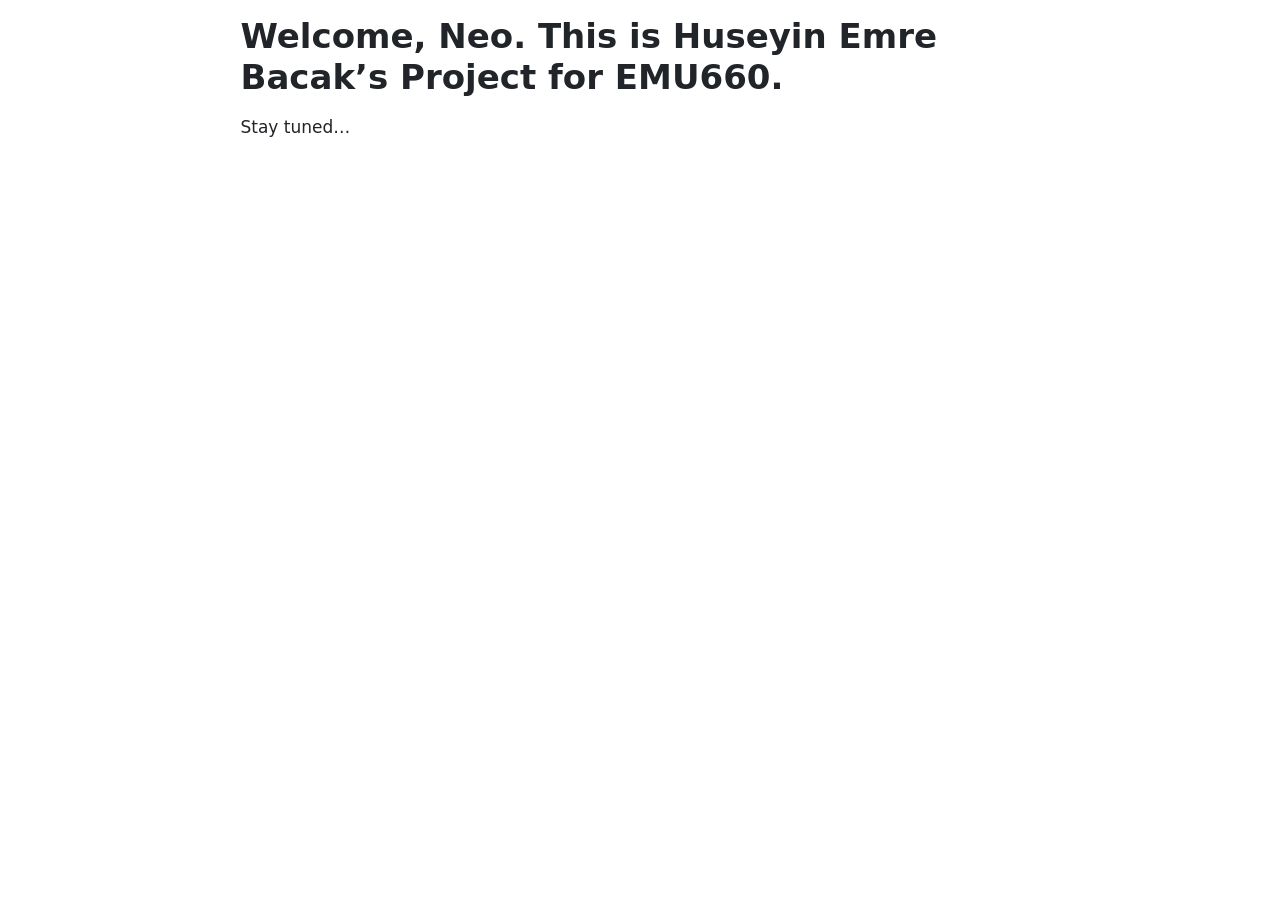
<file: project.html>
<!DOCTYPE html>
<html xmlns="http://www.w3.org/1999/xhtml" lang="en" xml:lang="en"><head>

<meta charset="utf-8">
<meta name="generator" content="quarto-1.8.25">

<meta name="viewport" content="width=device-width, initial-scale=1.0, user-scalable=yes">


<title>Welcome, Neo. This is Huseyin Emre Bacak’s Project for EMU660.</title>
<style>
code{white-space: pre-wrap;}
span.smallcaps{font-variant: small-caps;}
div.columns{display: flex; gap: min(4vw, 1.5em);}
div.column{flex: auto; overflow-x: auto;}
div.hanging-indent{margin-left: 1.5em; text-indent: -1.5em;}
ul.task-list{list-style: none;}
ul.task-list li input[type="checkbox"] {
  width: 0.8em;
  margin: 0 0.8em 0.2em -1em; /* quarto-specific, see https://github.com/quarto-dev/quarto-cli/issues/4556 */ 
  vertical-align: middle;
}
</style>


<script src="project_files/libs/clipboard/clipboard.min.js"></script>
<script src="project_files/libs/quarto-html/quarto.js" type="module"></script>
<script src="project_files/libs/quarto-html/tabsets/tabsets.js" type="module"></script>
<script src="project_files/libs/quarto-html/axe/axe-check.js" type="module"></script>
<script src="project_files/libs/quarto-html/popper.min.js"></script>
<script src="project_files/libs/quarto-html/tippy.umd.min.js"></script>
<script src="project_files/libs/quarto-html/anchor.min.js"></script>
<link href="project_files/libs/quarto-html/tippy.css" rel="stylesheet">
<link href="project_files/libs/quarto-html/quarto-syntax-highlighting-7b89279ff1a6dce999919e0e67d4d9ec.css" rel="stylesheet" id="quarto-text-highlighting-styles">
<script src="project_files/libs/bootstrap/bootstrap.min.js"></script>
<link href="project_files/libs/bootstrap/bootstrap-icons.css" rel="stylesheet">
<link href="project_files/libs/bootstrap/bootstrap-d6a003b94517c951b2d65075d42fb01b.min.css" rel="stylesheet" append-hash="true" id="quarto-bootstrap" data-mode="light">


</head>

<body class="fullcontent quarto-light">

<div id="quarto-content" class="page-columns page-rows-contents page-layout-article">

<main class="content" id="quarto-document-content">

<header id="title-block-header" class="quarto-title-block default">
<div class="quarto-title">
<h1 class="title">Welcome, Neo. This is Huseyin Emre Bacak’s Project for EMU660.</h1>
</div>



<div class="quarto-title-meta">

    
  
    
  </div>
  


</header>


<p>Stay tuned…</p>

</main>
<!-- /main column -->
<script id="quarto-html-after-body" type="application/javascript">
  window.document.addEventListener("DOMContentLoaded", function (event) {
    const icon = "";
    const anchorJS = new window.AnchorJS();
    anchorJS.options = {
      placement: 'right',
      icon: icon
    };
    anchorJS.add('.anchored');
    const isCodeAnnotation = (el) => {
      for (const clz of el.classList) {
        if (clz.startsWith('code-annotation-')) {                     
          return true;
        }
      }
      return false;
    }
    const onCopySuccess = function(e) {
      // button target
      const button = e.trigger;
      // don't keep focus
      button.blur();
      // flash "checked"
      button.classList.add('code-copy-button-checked');
      var currentTitle = button.getAttribute("title");
      button.setAttribute("title", "Copied!");
      let tooltip;
      if (window.bootstrap) {
        button.setAttribute("data-bs-toggle", "tooltip");
        button.setAttribute("data-bs-placement", "left");
        button.setAttribute("data-bs-title", "Copied!");
        tooltip = new bootstrap.Tooltip(button, 
          { trigger: "manual", 
            customClass: "code-copy-button-tooltip",
            offset: [0, -8]});
        tooltip.show();    
      }
      setTimeout(function() {
        if (tooltip) {
          tooltip.hide();
          button.removeAttribute("data-bs-title");
          button.removeAttribute("data-bs-toggle");
          button.removeAttribute("data-bs-placement");
        }
        button.setAttribute("title", currentTitle);
        button.classList.remove('code-copy-button-checked');
      }, 1000);
      // clear code selection
      e.clearSelection();
    }
    const getTextToCopy = function(trigger) {
      const outerScaffold = trigger.parentElement.cloneNode(true);
      const codeEl = outerScaffold.querySelector('code');
      for (const childEl of codeEl.children) {
        if (isCodeAnnotation(childEl)) {
          childEl.remove();
        }
      }
      return codeEl.innerText;
    }
    const clipboard = new window.ClipboardJS('.code-copy-button:not([data-in-quarto-modal])', {
      text: getTextToCopy
    });
    clipboard.on('success', onCopySuccess);
    if (window.document.getElementById('quarto-embedded-source-code-modal')) {
      const clipboardModal = new window.ClipboardJS('.code-copy-button[data-in-quarto-modal]', {
        text: getTextToCopy,
        container: window.document.getElementById('quarto-embedded-source-code-modal')
      });
      clipboardModal.on('success', onCopySuccess);
    }
      var localhostRegex = new RegExp(/^(?:http|https):\/\/localhost\:?[0-9]*\//);
      var mailtoRegex = new RegExp(/^mailto:/);
        var filterRegex = new RegExp('/' + window.location.host + '/');
      var isInternal = (href) => {
          return filterRegex.test(href) || localhostRegex.test(href) || mailtoRegex.test(href);
      }
      // Inspect non-navigation links and adorn them if external
     var links = window.document.querySelectorAll('a[href]:not(.nav-link):not(.navbar-brand):not(.toc-action):not(.sidebar-link):not(.sidebar-item-toggle):not(.pagination-link):not(.no-external):not([aria-hidden]):not(.dropdown-item):not(.quarto-navigation-tool):not(.about-link)');
      for (var i=0; i<links.length; i++) {
        const link = links[i];
        if (!isInternal(link.href)) {
          // undo the damage that might have been done by quarto-nav.js in the case of
          // links that we want to consider external
          if (link.dataset.originalHref !== undefined) {
            link.href = link.dataset.originalHref;
          }
        }
      }
    function tippyHover(el, contentFn, onTriggerFn, onUntriggerFn) {
      const config = {
        allowHTML: true,
        maxWidth: 500,
        delay: 100,
        arrow: false,
        appendTo: function(el) {
            return el.parentElement;
        },
        interactive: true,
        interactiveBorder: 10,
        theme: 'quarto',
        placement: 'bottom-start',
      };
      if (contentFn) {
        config.content = contentFn;
      }
      if (onTriggerFn) {
        config.onTrigger = onTriggerFn;
      }
      if (onUntriggerFn) {
        config.onUntrigger = onUntriggerFn;
      }
      window.tippy(el, config); 
    }
    const noterefs = window.document.querySelectorAll('a[role="doc-noteref"]');
    for (var i=0; i<noterefs.length; i++) {
      const ref = noterefs[i];
      tippyHover(ref, function() {
        // use id or data attribute instead here
        let href = ref.getAttribute('data-footnote-href') || ref.getAttribute('href');
        try { href = new URL(href).hash; } catch {}
        const id = href.replace(/^#\/?/, "");
        const note = window.document.getElementById(id);
        if (note) {
          return note.innerHTML;
        } else {
          return "";
        }
      });
    }
    const xrefs = window.document.querySelectorAll('a.quarto-xref');
    const processXRef = (id, note) => {
      // Strip column container classes
      const stripColumnClz = (el) => {
        el.classList.remove("page-full", "page-columns");
        if (el.children) {
          for (const child of el.children) {
            stripColumnClz(child);
          }
        }
      }
      stripColumnClz(note)
      if (id === null || id.startsWith('sec-')) {
        // Special case sections, only their first couple elements
        const container = document.createElement("div");
        if (note.children && note.children.length > 2) {
          container.appendChild(note.children[0].cloneNode(true));
          for (let i = 1; i < note.children.length; i++) {
            const child = note.children[i];
            if (child.tagName === "P" && child.innerText === "") {
              continue;
            } else {
              container.appendChild(child.cloneNode(true));
              break;
            }
          }
          if (window.Quarto?.typesetMath) {
            window.Quarto.typesetMath(container);
          }
          return container.innerHTML
        } else {
          if (window.Quarto?.typesetMath) {
            window.Quarto.typesetMath(note);
          }
          return note.innerHTML;
        }
      } else {
        // Remove any anchor links if they are present
        const anchorLink = note.querySelector('a.anchorjs-link');
        if (anchorLink) {
          anchorLink.remove();
        }
        if (window.Quarto?.typesetMath) {
          window.Quarto.typesetMath(note);
        }
        if (note.classList.contains("callout")) {
          return note.outerHTML;
        } else {
          return note.innerHTML;
        }
      }
    }
    for (var i=0; i<xrefs.length; i++) {
      const xref = xrefs[i];
      tippyHover(xref, undefined, function(instance) {
        instance.disable();
        let url = xref.getAttribute('href');
        let hash = undefined; 
        if (url.startsWith('#')) {
          hash = url;
        } else {
          try { hash = new URL(url).hash; } catch {}
        }
        if (hash) {
          const id = hash.replace(/^#\/?/, "");
          const note = window.document.getElementById(id);
          if (note !== null) {
            try {
              const html = processXRef(id, note.cloneNode(true));
              instance.setContent(html);
            } finally {
              instance.enable();
              instance.show();
            }
          } else {
            // See if we can fetch this
            fetch(url.split('#')[0])
            .then(res => res.text())
            .then(html => {
              const parser = new DOMParser();
              const htmlDoc = parser.parseFromString(html, "text/html");
              const note = htmlDoc.getElementById(id);
              if (note !== null) {
                const html = processXRef(id, note);
                instance.setContent(html);
              } 
            }).finally(() => {
              instance.enable();
              instance.show();
            });
          }
        } else {
          // See if we can fetch a full url (with no hash to target)
          // This is a special case and we should probably do some content thinning / targeting
          fetch(url)
          .then(res => res.text())
          .then(html => {
            const parser = new DOMParser();
            const htmlDoc = parser.parseFromString(html, "text/html");
            const note = htmlDoc.querySelector('main.content');
            if (note !== null) {
              // This should only happen for chapter cross references
              // (since there is no id in the URL)
              // remove the first header
              if (note.children.length > 0 && note.children[0].tagName === "HEADER") {
                note.children[0].remove();
              }
              const html = processXRef(null, note);
              instance.setContent(html);
            } 
          }).finally(() => {
            instance.enable();
            instance.show();
          });
        }
      }, function(instance) {
      });
    }
        let selectedAnnoteEl;
        const selectorForAnnotation = ( cell, annotation) => {
          let cellAttr = 'data-code-cell="' + cell + '"';
          let lineAttr = 'data-code-annotation="' +  annotation + '"';
          const selector = 'span[' + cellAttr + '][' + lineAttr + ']';
          return selector;
        }
        const selectCodeLines = (annoteEl) => {
          const doc = window.document;
          const targetCell = annoteEl.getAttribute("data-target-cell");
          const targetAnnotation = annoteEl.getAttribute("data-target-annotation");
          const annoteSpan = window.document.querySelector(selectorForAnnotation(targetCell, targetAnnotation));
          const lines = annoteSpan.getAttribute("data-code-lines").split(",");
          const lineIds = lines.map((line) => {
            return targetCell + "-" + line;
          })
          let top = null;
          let height = null;
          let parent = null;
          if (lineIds.length > 0) {
              //compute the position of the single el (top and bottom and make a div)
              const el = window.document.getElementById(lineIds[0]);
              top = el.offsetTop;
              height = el.offsetHeight;
              parent = el.parentElement.parentElement;
            if (lineIds.length > 1) {
              const lastEl = window.document.getElementById(lineIds[lineIds.length - 1]);
              const bottom = lastEl.offsetTop + lastEl.offsetHeight;
              height = bottom - top;
            }
            if (top !== null && height !== null && parent !== null) {
              // cook up a div (if necessary) and position it 
              let div = window.document.getElementById("code-annotation-line-highlight");
              if (div === null) {
                div = window.document.createElement("div");
                div.setAttribute("id", "code-annotation-line-highlight");
                div.style.position = 'absolute';
                parent.appendChild(div);
              }
              div.style.top = top - 2 + "px";
              div.style.height = height + 4 + "px";
              div.style.left = 0;
              let gutterDiv = window.document.getElementById("code-annotation-line-highlight-gutter");
              if (gutterDiv === null) {
                gutterDiv = window.document.createElement("div");
                gutterDiv.setAttribute("id", "code-annotation-line-highlight-gutter");
                gutterDiv.style.position = 'absolute';
                const codeCell = window.document.getElementById(targetCell);
                const gutter = codeCell.querySelector('.code-annotation-gutter');
                gutter.appendChild(gutterDiv);
              }
              gutterDiv.style.top = top - 2 + "px";
              gutterDiv.style.height = height + 4 + "px";
            }
            selectedAnnoteEl = annoteEl;
          }
        };
        const unselectCodeLines = () => {
          const elementsIds = ["code-annotation-line-highlight", "code-annotation-line-highlight-gutter"];
          elementsIds.forEach((elId) => {
            const div = window.document.getElementById(elId);
            if (div) {
              div.remove();
            }
          });
          selectedAnnoteEl = undefined;
        };
          // Handle positioning of the toggle
      window.addEventListener(
        "resize",
        throttle(() => {
          elRect = undefined;
          if (selectedAnnoteEl) {
            selectCodeLines(selectedAnnoteEl);
          }
        }, 10)
      );
      function throttle(fn, ms) {
      let throttle = false;
      let timer;
        return (...args) => {
          if(!throttle) { // first call gets through
              fn.apply(this, args);
              throttle = true;
          } else { // all the others get throttled
              if(timer) clearTimeout(timer); // cancel #2
              timer = setTimeout(() => {
                fn.apply(this, args);
                timer = throttle = false;
              }, ms);
          }
        };
      }
        // Attach click handler to the DT
        const annoteDls = window.document.querySelectorAll('dt[data-target-cell]');
        for (const annoteDlNode of annoteDls) {
          annoteDlNode.addEventListener('click', (event) => {
            const clickedEl = event.target;
            if (clickedEl !== selectedAnnoteEl) {
              unselectCodeLines();
              const activeEl = window.document.querySelector('dt[data-target-cell].code-annotation-active');
              if (activeEl) {
                activeEl.classList.remove('code-annotation-active');
              }
              selectCodeLines(clickedEl);
              clickedEl.classList.add('code-annotation-active');
            } else {
              // Unselect the line
              unselectCodeLines();
              clickedEl.classList.remove('code-annotation-active');
            }
          });
        }
    const findCites = (el) => {
      const parentEl = el.parentElement;
      if (parentEl) {
        const cites = parentEl.dataset.cites;
        if (cites) {
          return {
            el,
            cites: cites.split(' ')
          };
        } else {
          return findCites(el.parentElement)
        }
      } else {
        return undefined;
      }
    };
    var bibliorefs = window.document.querySelectorAll('a[role="doc-biblioref"]');
    for (var i=0; i<bibliorefs.length; i++) {
      const ref = bibliorefs[i];
      const citeInfo = findCites(ref);
      if (citeInfo) {
        tippyHover(citeInfo.el, function() {
          var popup = window.document.createElement('div');
          citeInfo.cites.forEach(function(cite) {
            var citeDiv = window.document.createElement('div');
            citeDiv.classList.add('hanging-indent');
            citeDiv.classList.add('csl-entry');
            var biblioDiv = window.document.getElementById('ref-' + cite);
            if (biblioDiv) {
              citeDiv.innerHTML = biblioDiv.innerHTML;
            }
            popup.appendChild(citeDiv);
          });
          return popup.innerHTML;
        });
      }
    }
  });
  </script>
</div> <!-- /content -->




</body></html>
</file>
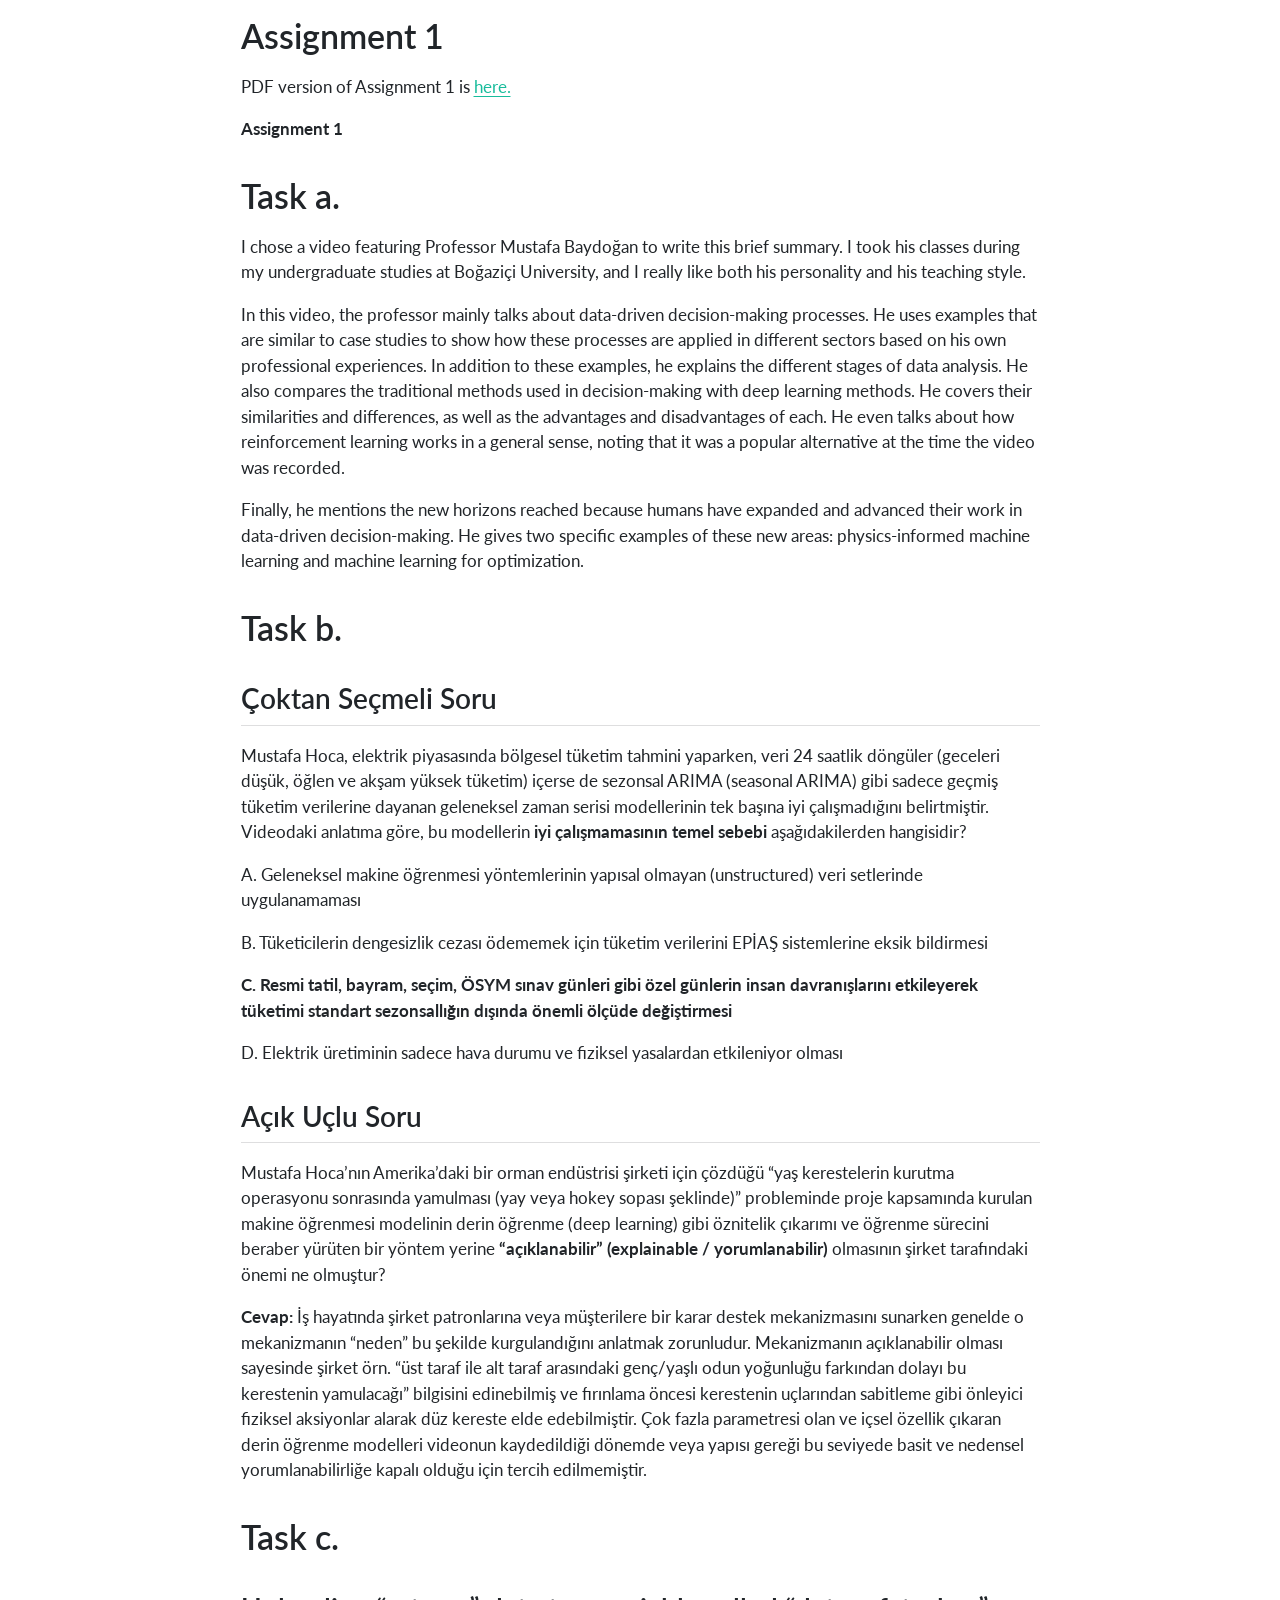
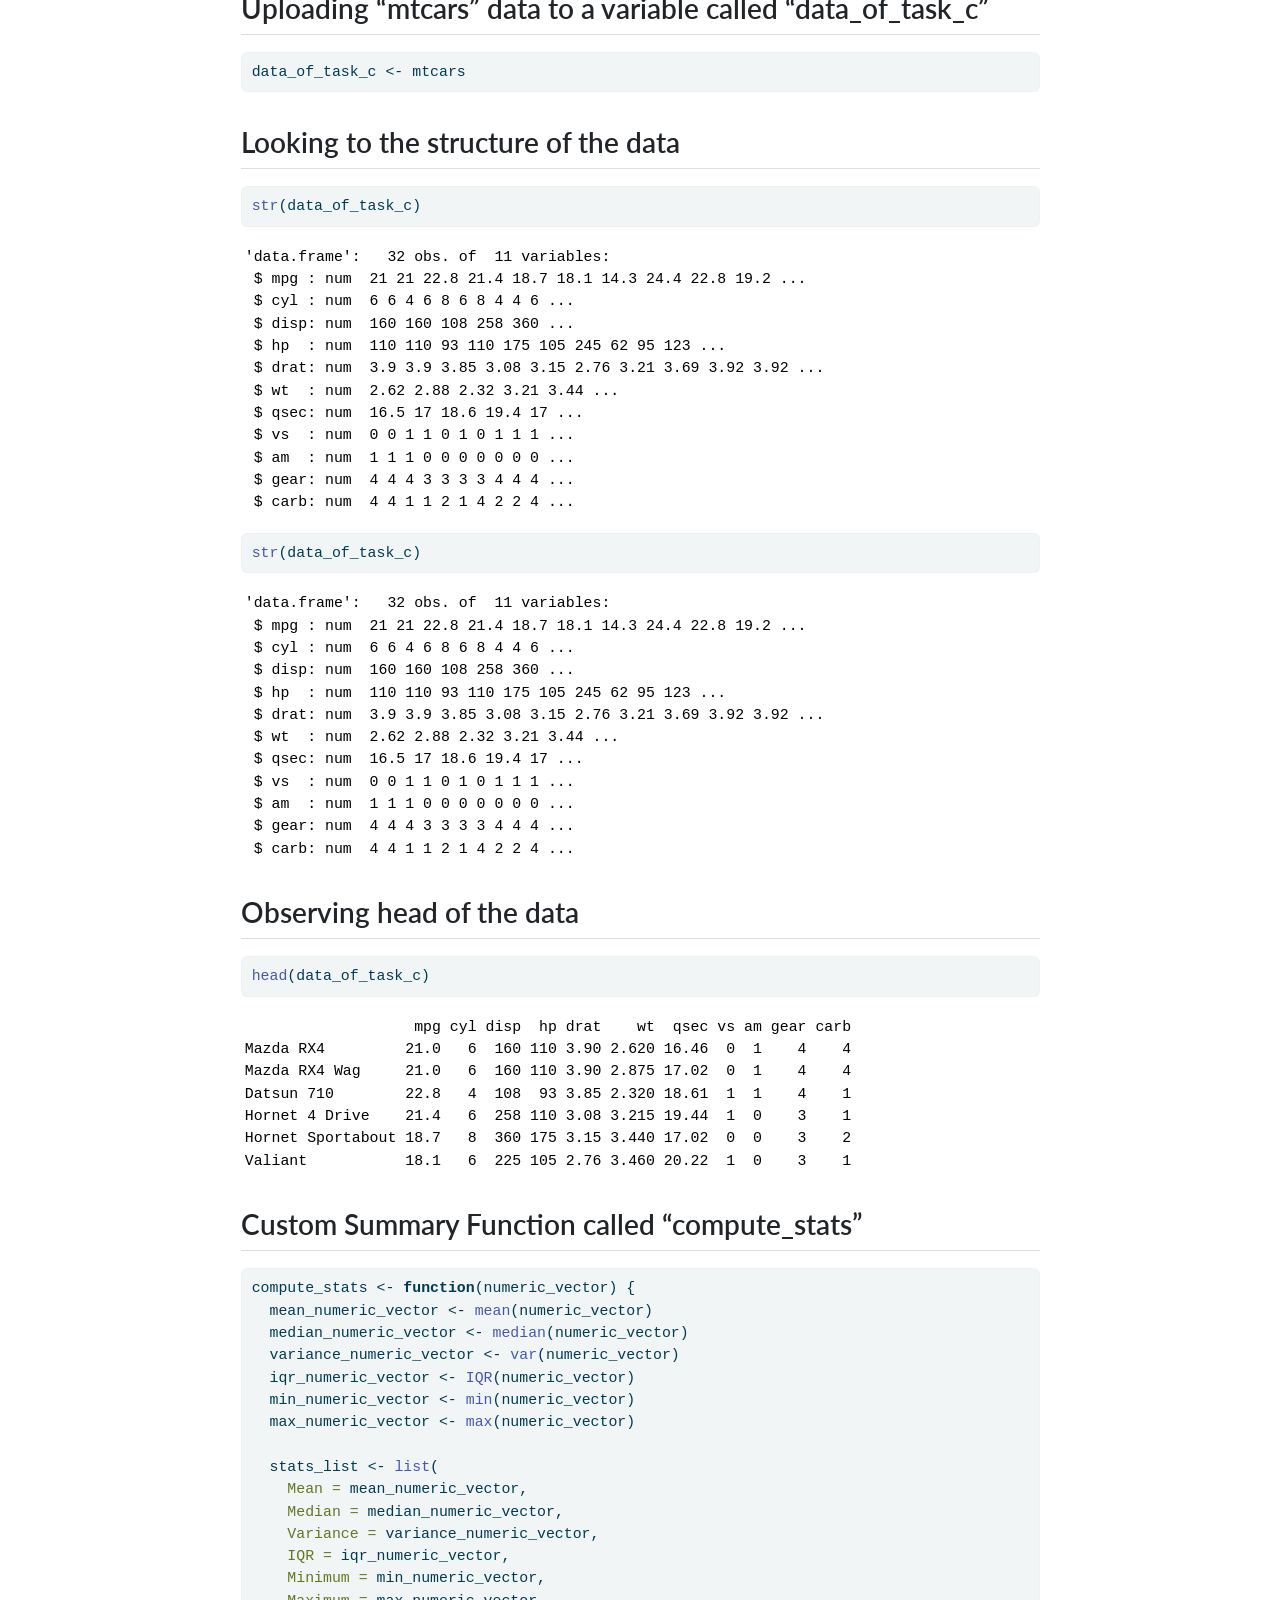
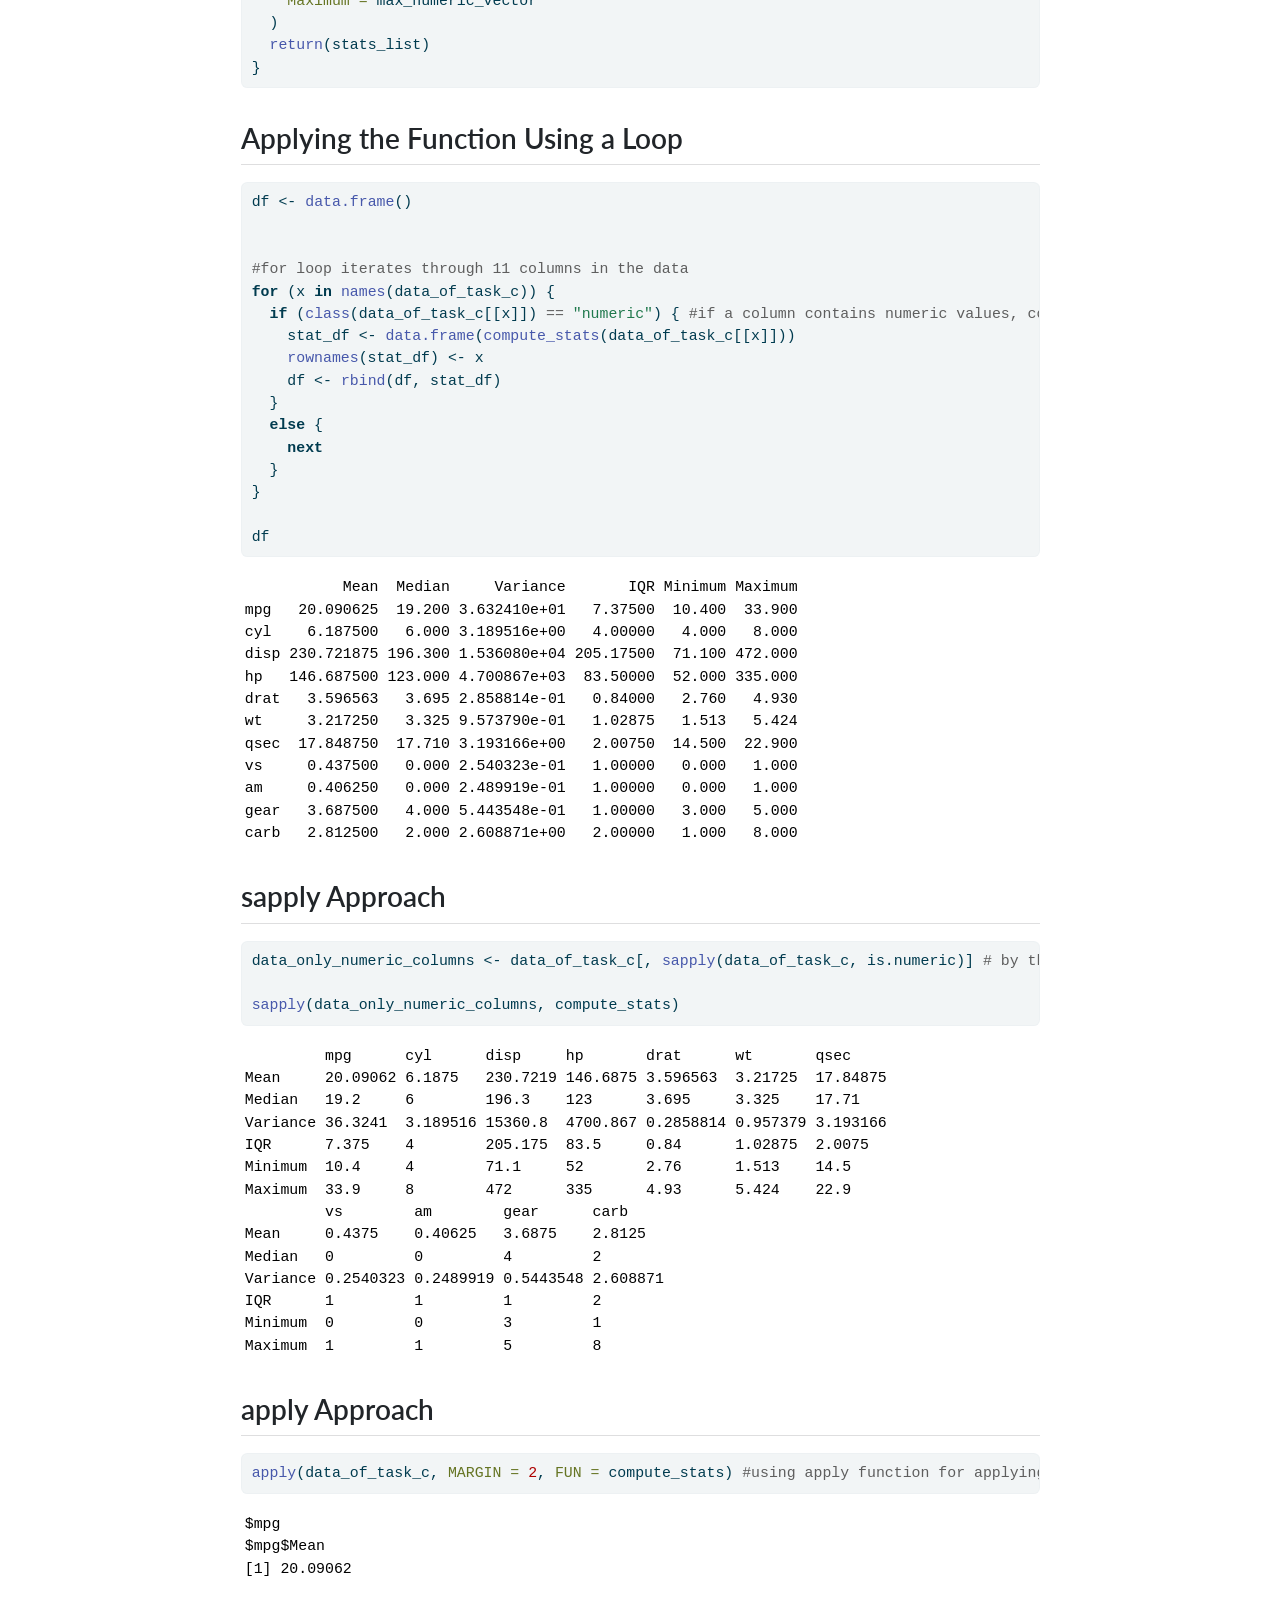
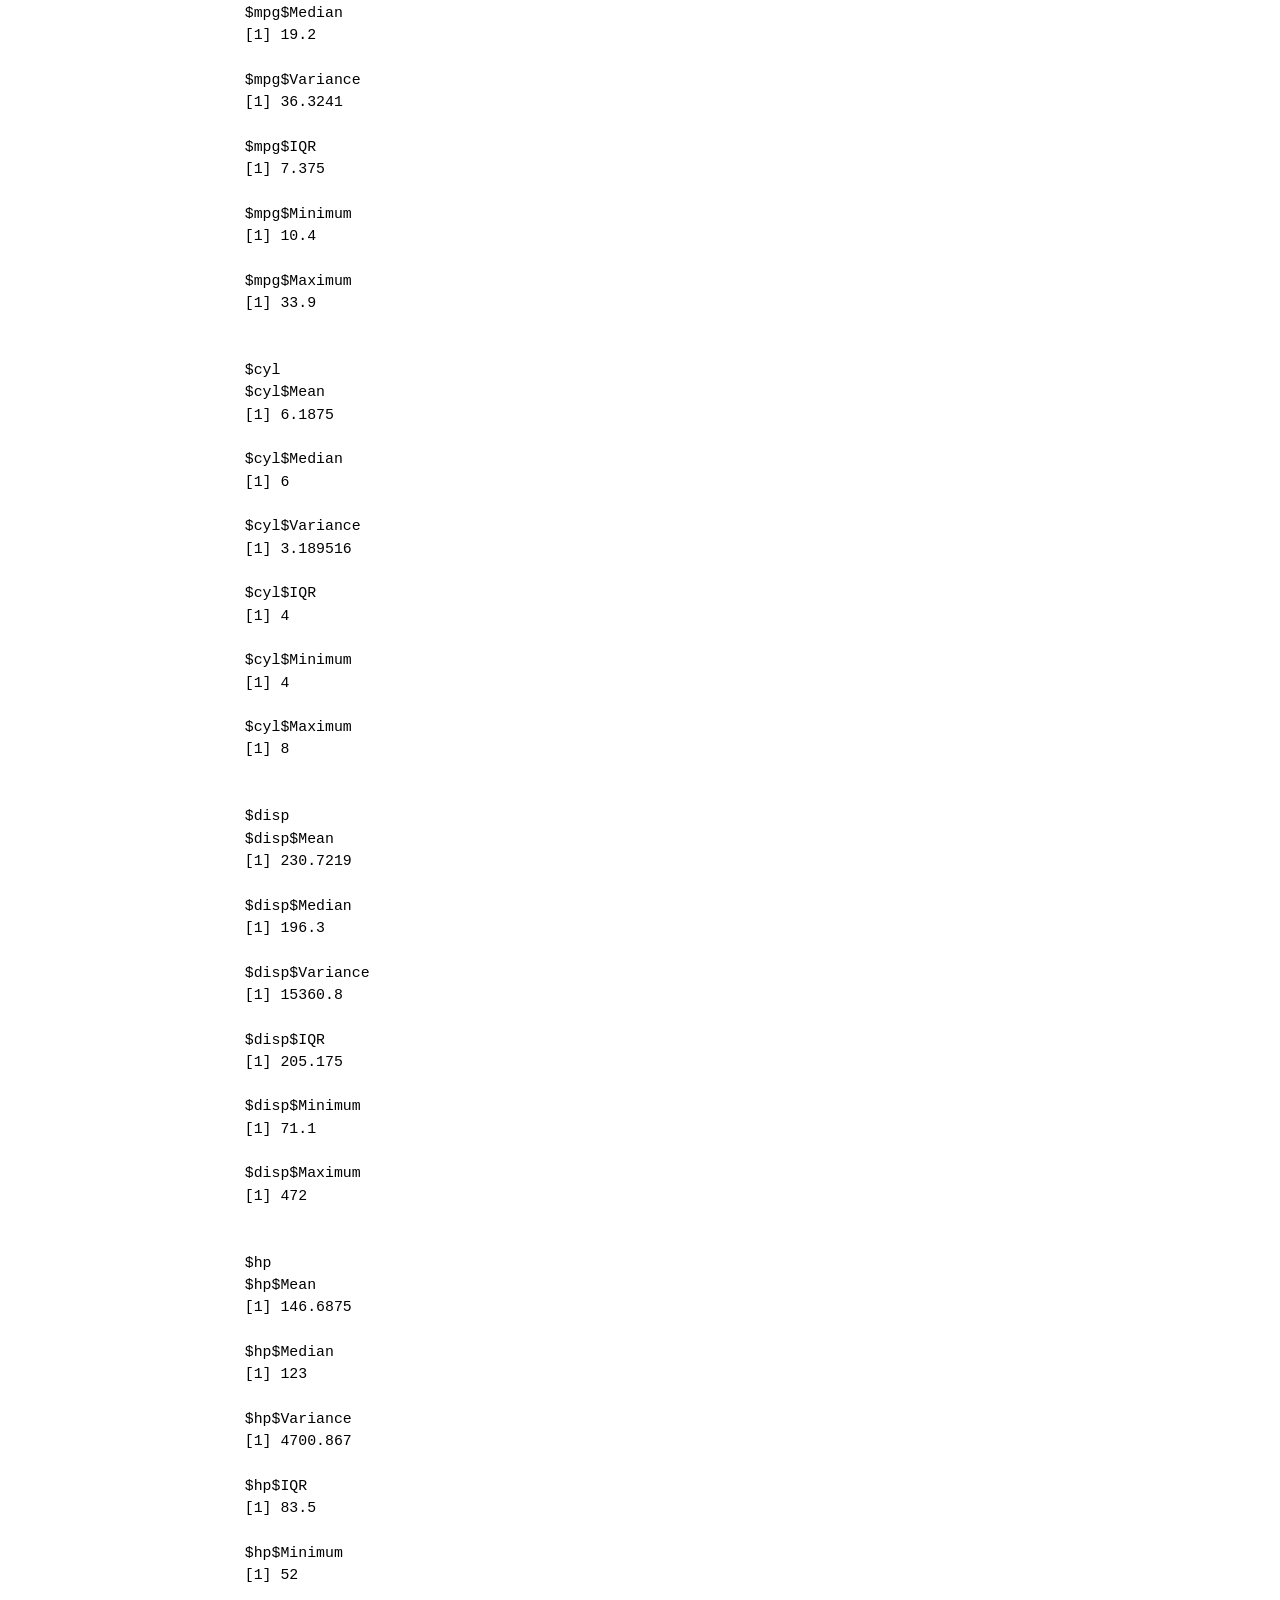
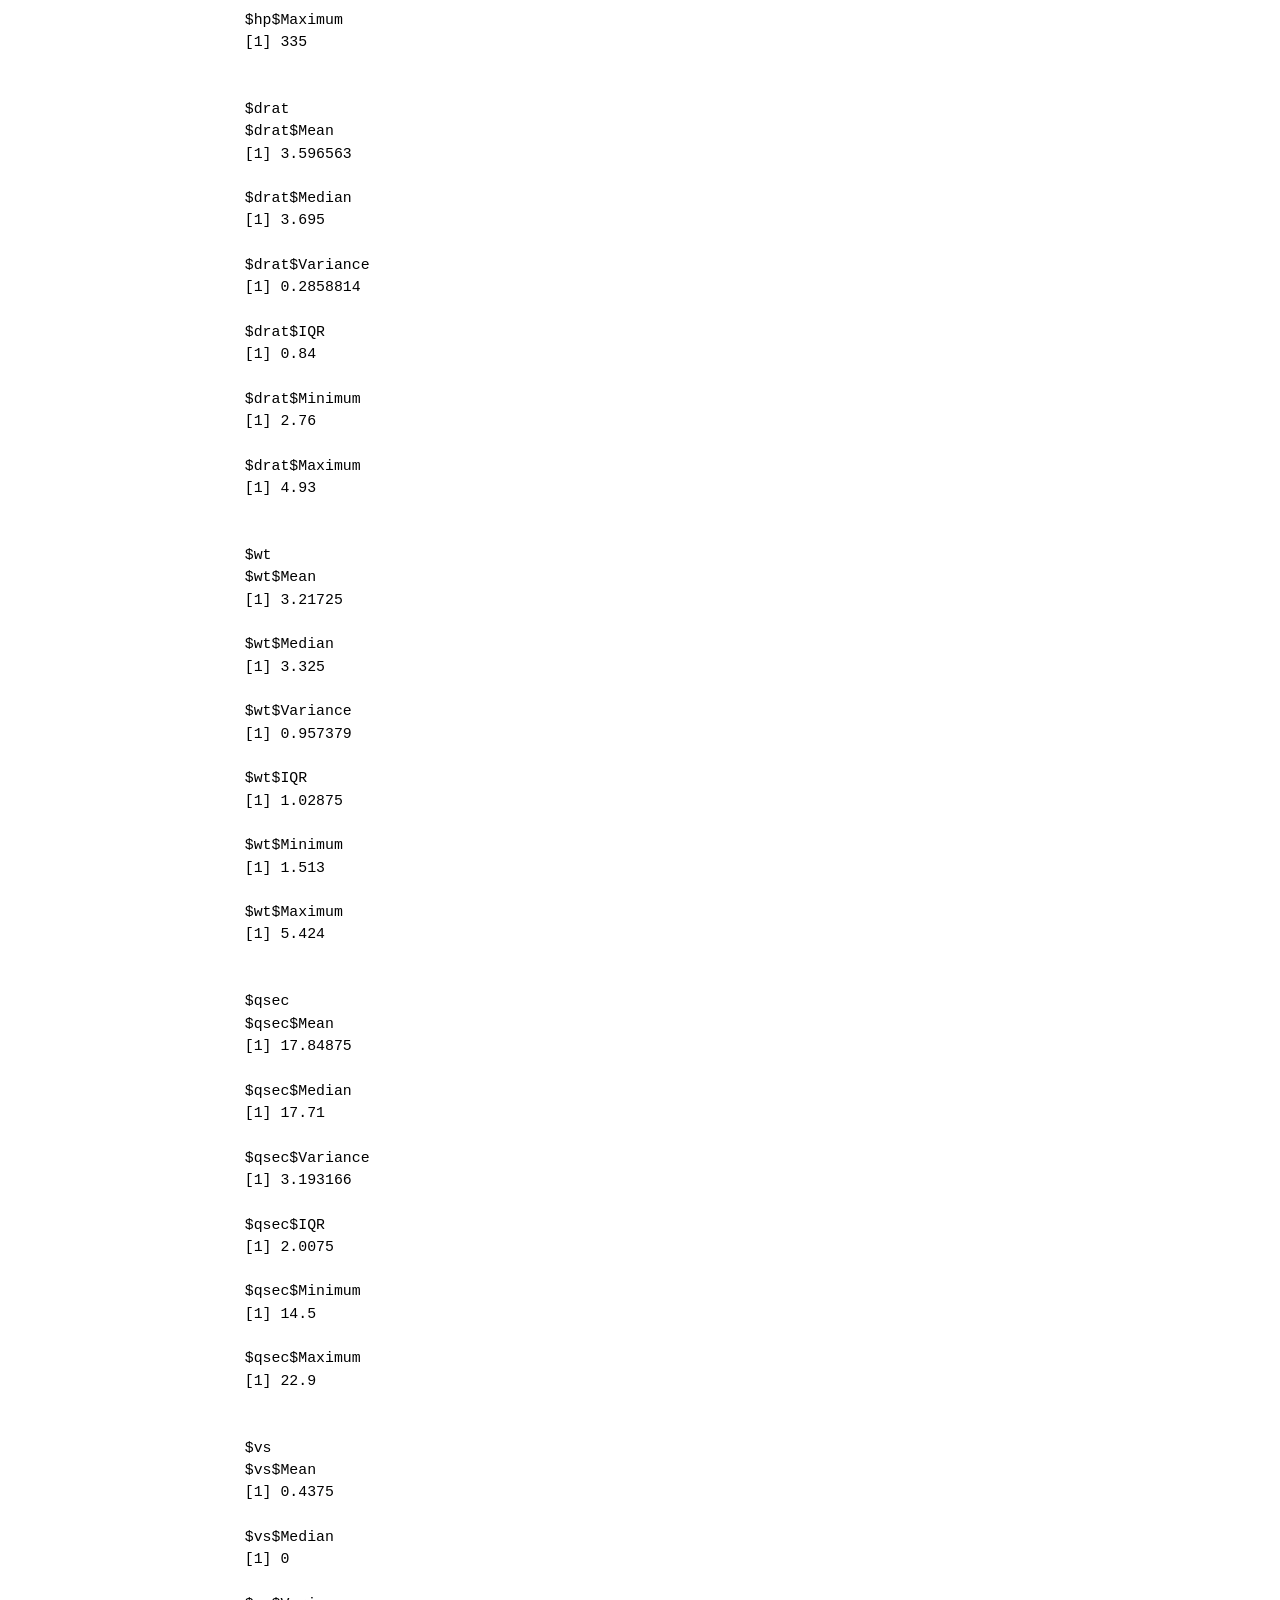
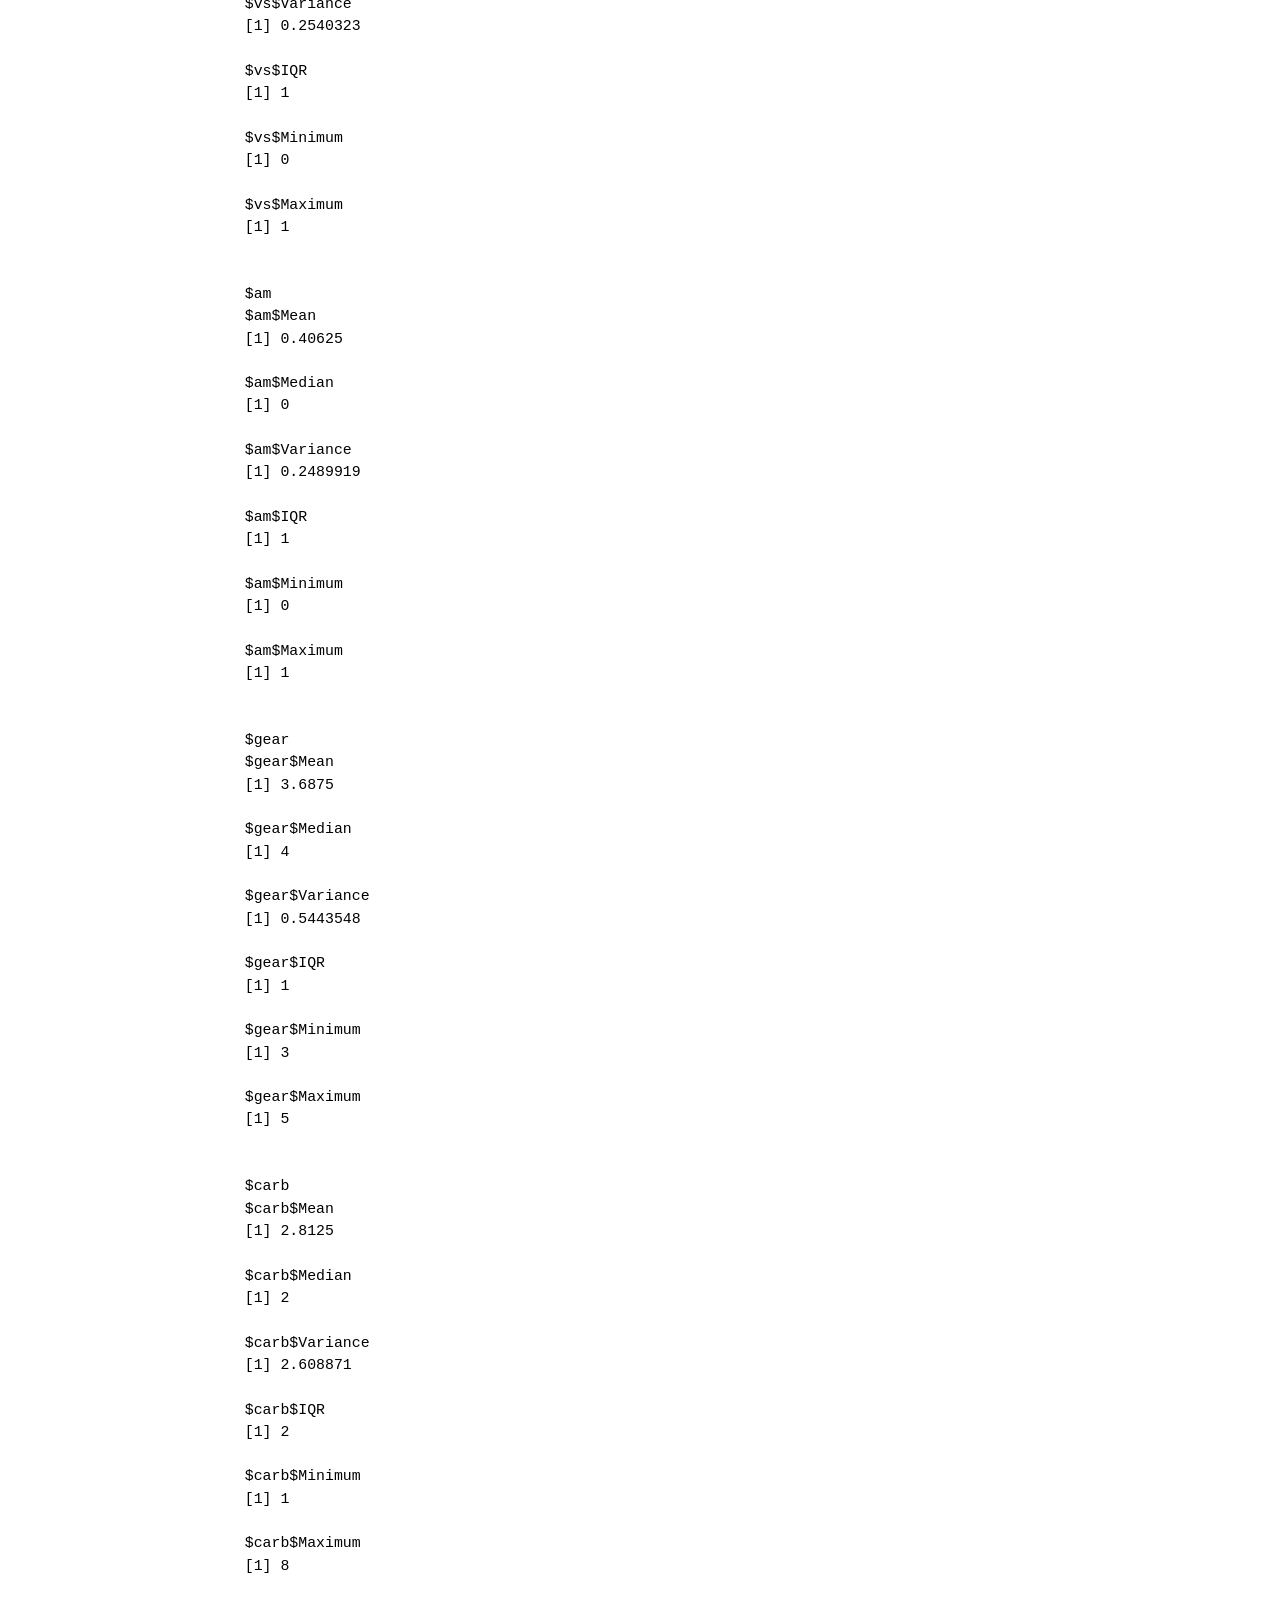
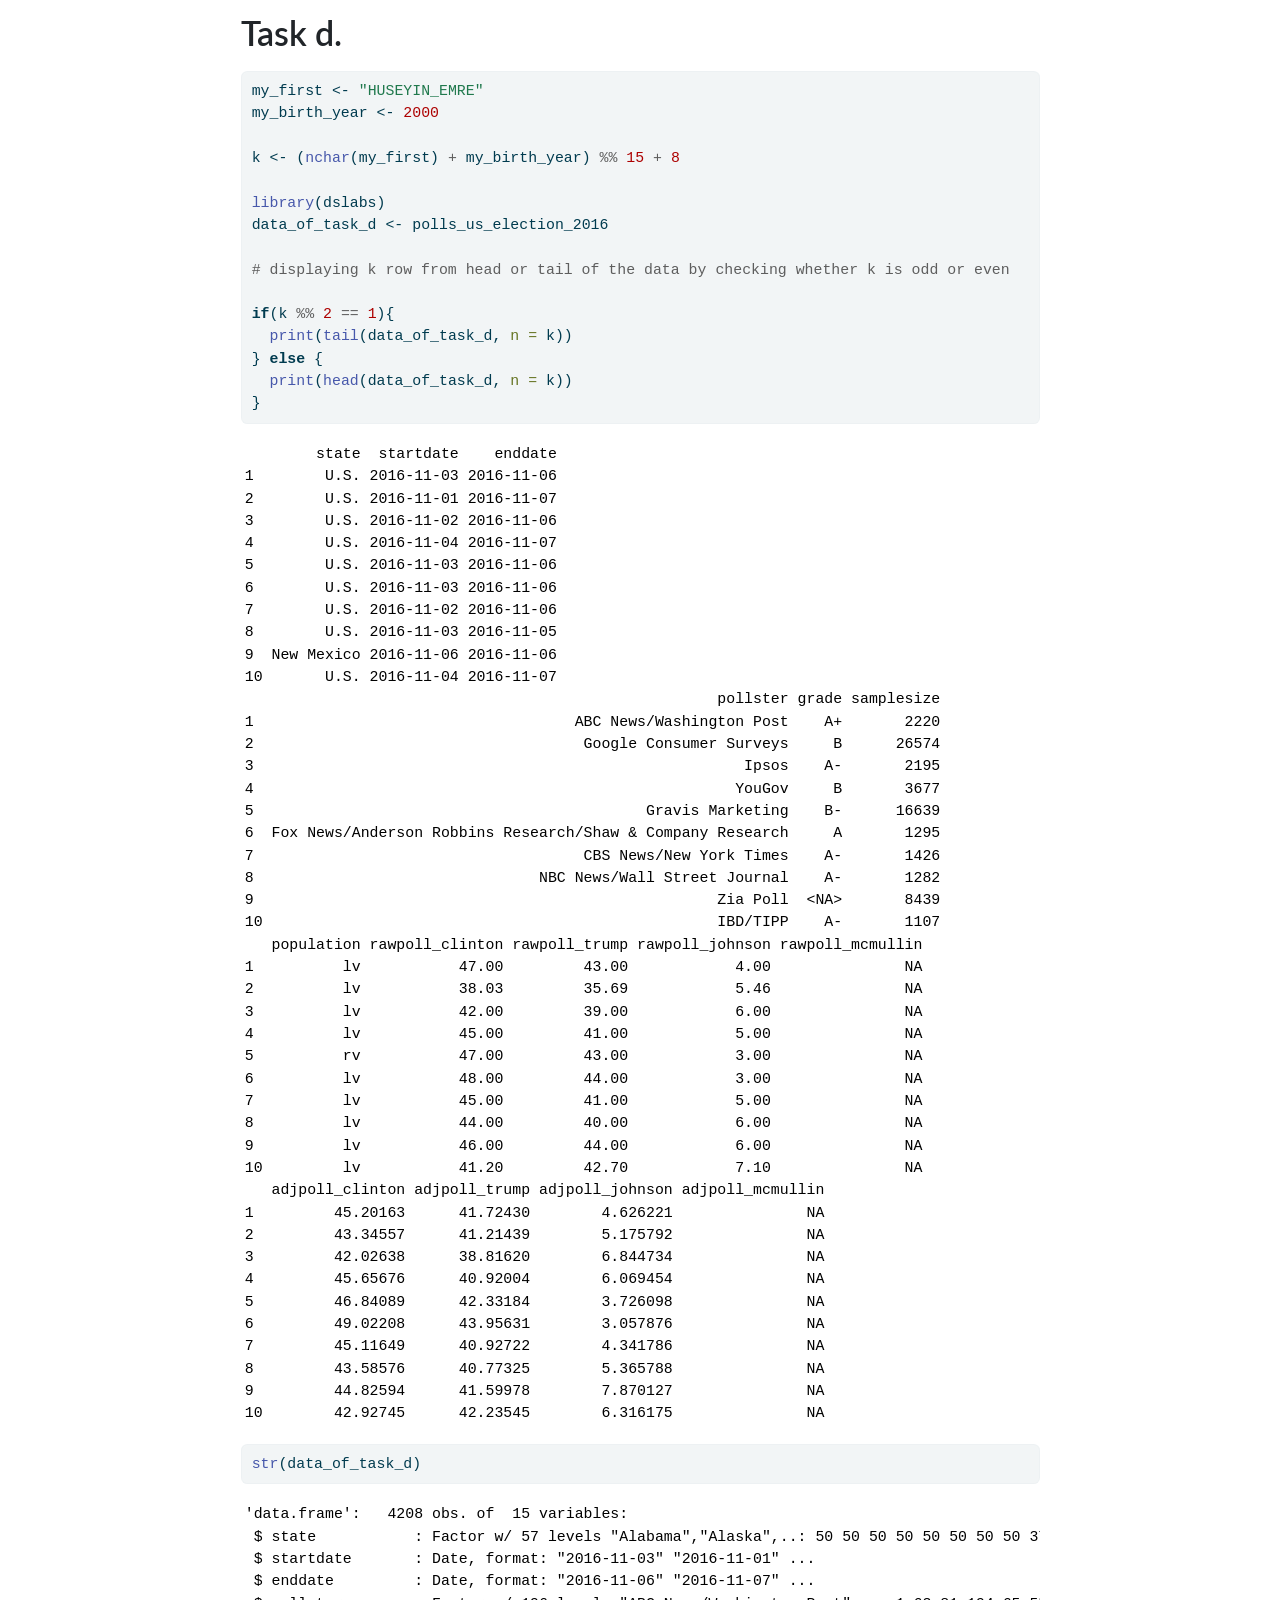
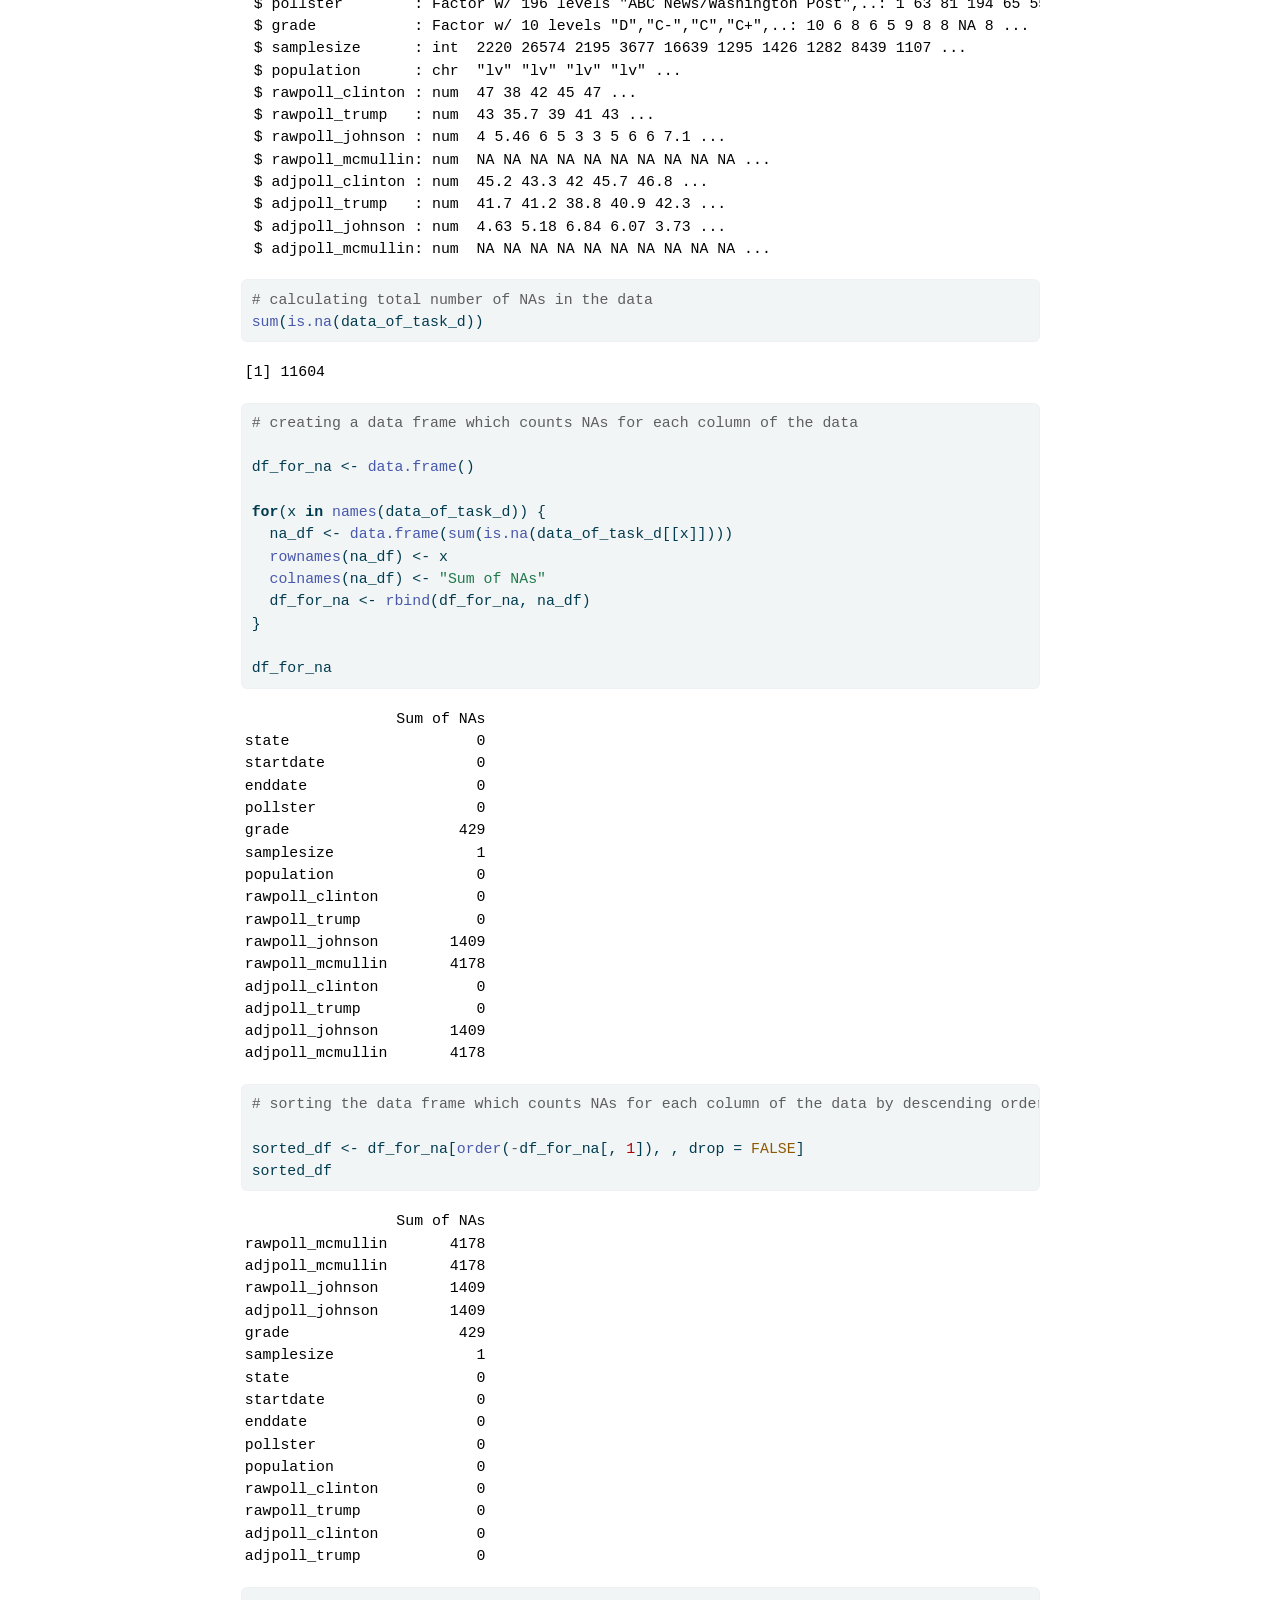
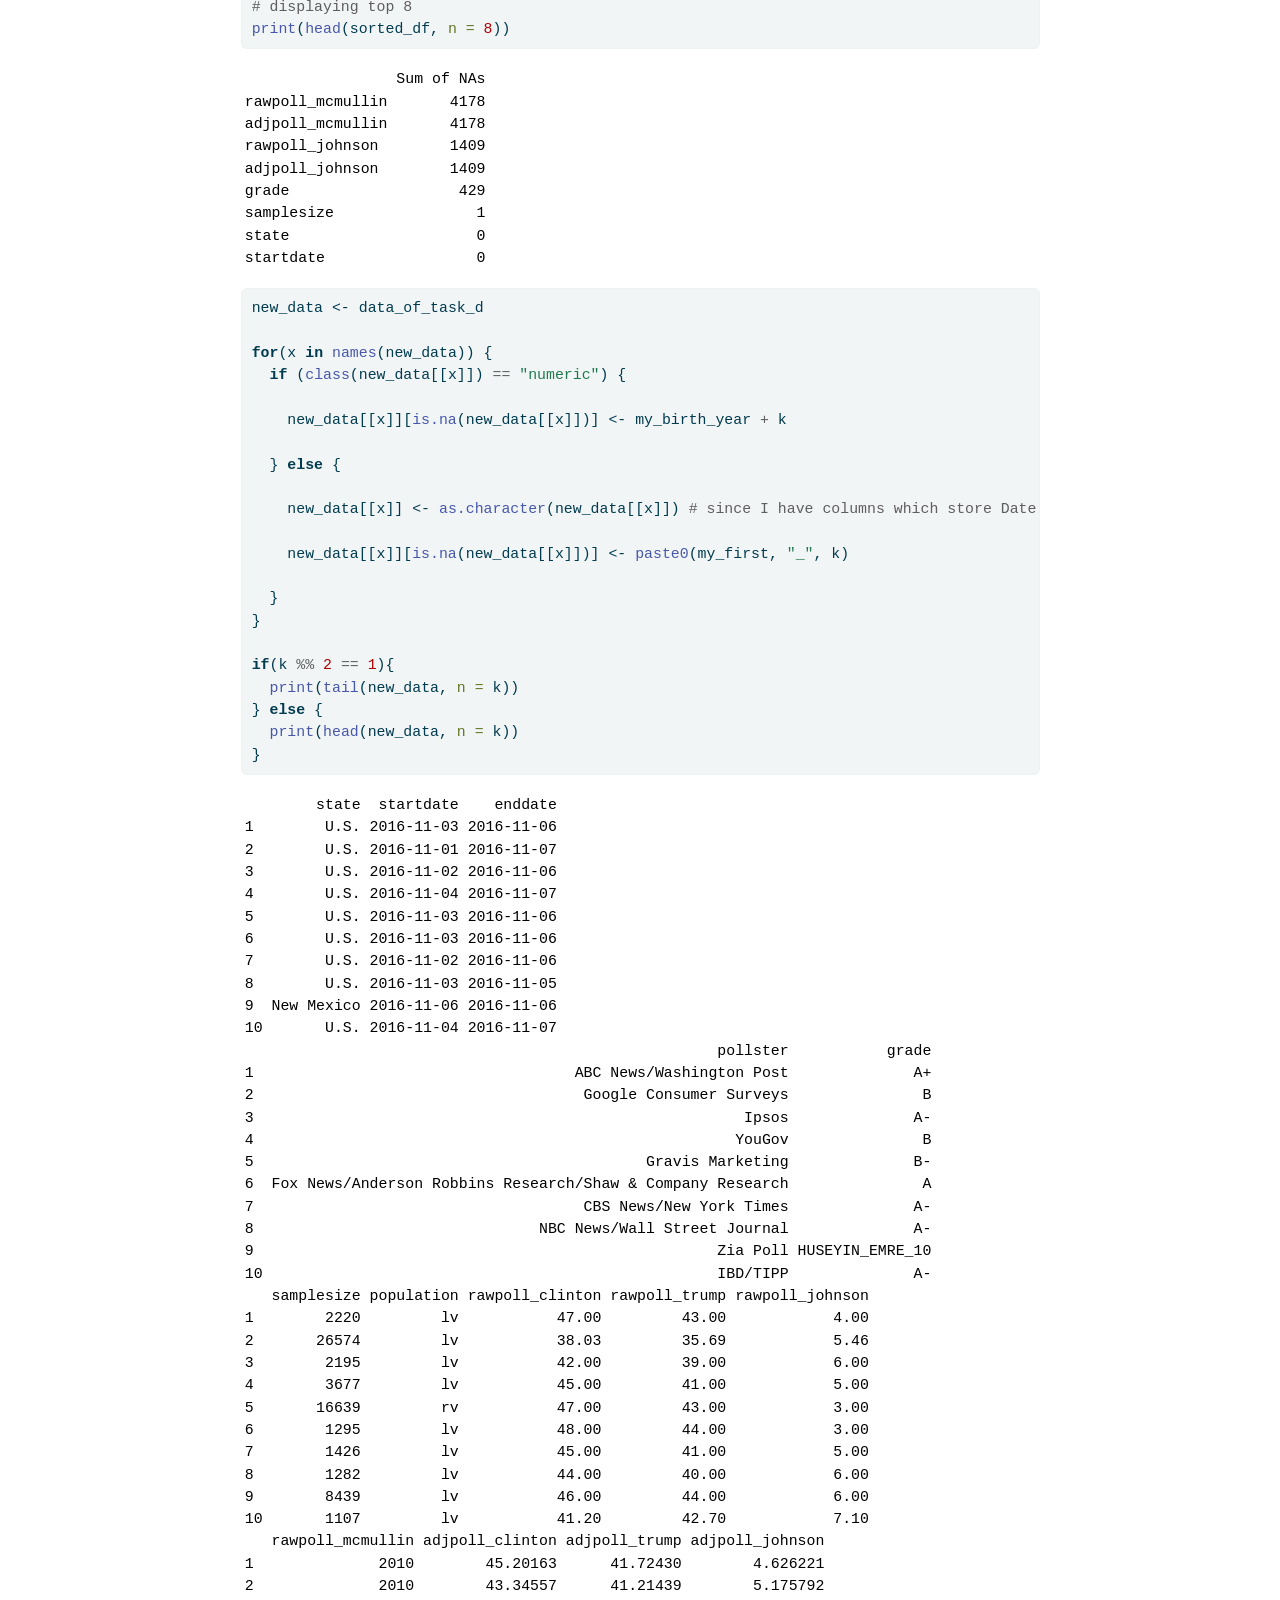
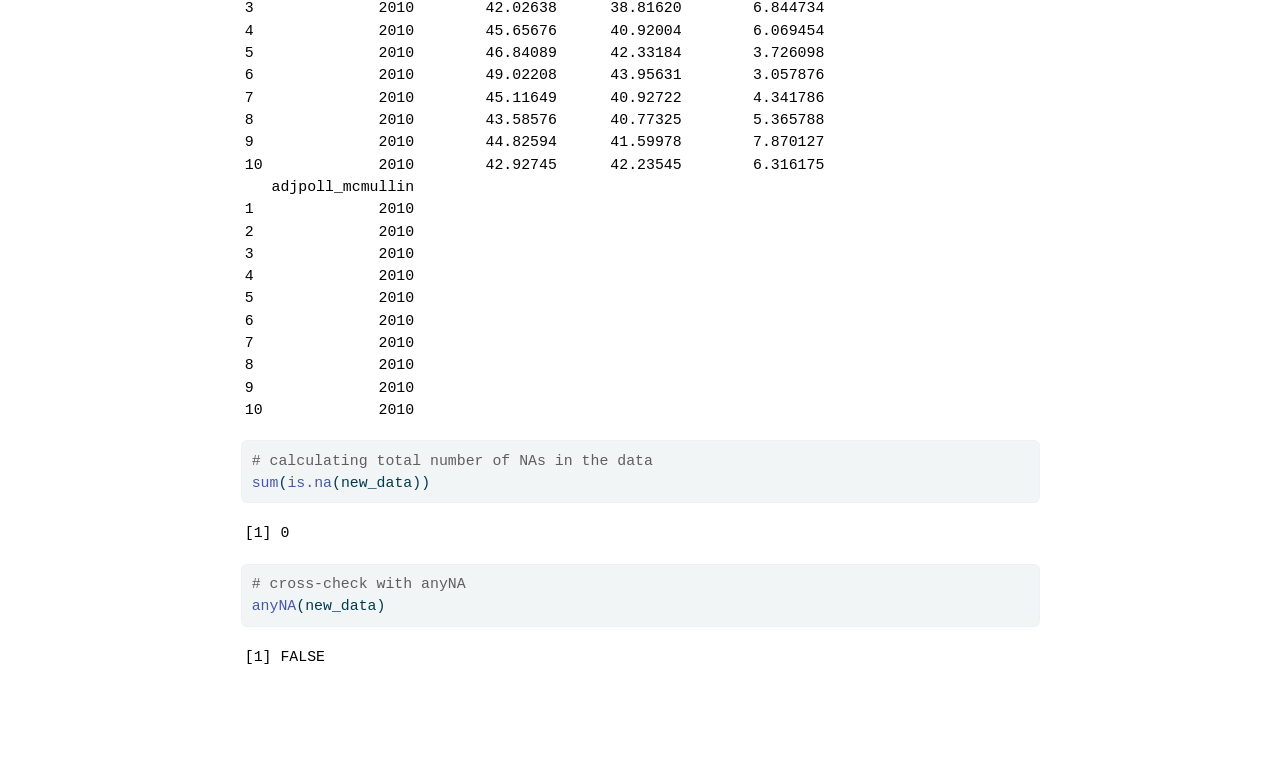
<file: docs/assignments/assignment-1.html>
<!DOCTYPE html>
<html xmlns="http://www.w3.org/1999/xhtml" lang="en" xml:lang="en"><head>

<meta charset="utf-8">
<meta name="generator" content="quarto-1.8.25">

<meta name="viewport" content="width=device-width, initial-scale=1.0, user-scalable=yes">


<title>Assignment 1</title>
<style>
code{white-space: pre-wrap;}
span.smallcaps{font-variant: small-caps;}
div.columns{display: flex; gap: min(4vw, 1.5em);}
div.column{flex: auto; overflow-x: auto;}
div.hanging-indent{margin-left: 1.5em; text-indent: -1.5em;}
ul.task-list{list-style: none;}
ul.task-list li input[type="checkbox"] {
  width: 0.8em;
  margin: 0 0.8em 0.2em -1em; /* quarto-specific, see https://github.com/quarto-dev/quarto-cli/issues/4556 */ 
  vertical-align: middle;
}
/* CSS for syntax highlighting */
html { -webkit-text-size-adjust: 100%; }
pre > code.sourceCode { white-space: pre; position: relative; }
pre > code.sourceCode > span { display: inline-block; line-height: 1.25; }
pre > code.sourceCode > span:empty { height: 1.2em; }
.sourceCode { overflow: visible; }
code.sourceCode > span { color: inherit; text-decoration: inherit; }
div.sourceCode { margin: 1em 0; }
pre.sourceCode { margin: 0; }
@media screen {
div.sourceCode { overflow: auto; }
}
@media print {
pre > code.sourceCode { white-space: pre-wrap; }
pre > code.sourceCode > span { text-indent: -5em; padding-left: 5em; }
}
pre.numberSource code
  { counter-reset: source-line 0; }
pre.numberSource code > span
  { position: relative; left: -4em; counter-increment: source-line; }
pre.numberSource code > span > a:first-child::before
  { content: counter(source-line);
    position: relative; left: -1em; text-align: right; vertical-align: baseline;
    border: none; display: inline-block;
    -webkit-touch-callout: none; -webkit-user-select: none;
    -khtml-user-select: none; -moz-user-select: none;
    -ms-user-select: none; user-select: none;
    padding: 0 4px; width: 4em;
  }
pre.numberSource { margin-left: 3em;  padding-left: 4px; }
div.sourceCode
  {   }
@media screen {
pre > code.sourceCode > span > a:first-child::before { text-decoration: underline; }
}
</style>


<script src="assignment-1_files/libs/clipboard/clipboard.min.js"></script>
<script src="assignment-1_files/libs/quarto-html/quarto.js" type="module"></script>
<script src="assignment-1_files/libs/quarto-html/tabsets/tabsets.js" type="module"></script>
<script src="assignment-1_files/libs/quarto-html/axe/axe-check.js" type="module"></script>
<script src="assignment-1_files/libs/quarto-html/popper.min.js"></script>
<script src="assignment-1_files/libs/quarto-html/tippy.umd.min.js"></script>
<script src="assignment-1_files/libs/quarto-html/anchor.min.js"></script>
<link href="assignment-1_files/libs/quarto-html/tippy.css" rel="stylesheet">
<link href="assignment-1_files/libs/quarto-html/quarto-syntax-highlighting-7b89279ff1a6dce999919e0e67d4d9ec.css" rel="stylesheet" id="quarto-text-highlighting-styles">
<script src="assignment-1_files/libs/bootstrap/bootstrap.min.js"></script>
<link href="assignment-1_files/libs/bootstrap/bootstrap-icons.css" rel="stylesheet">
<link href="assignment-1_files/libs/bootstrap/bootstrap-82a8e0681529fff444bbc39736ff6b3a.min.css" rel="stylesheet" append-hash="true" id="quarto-bootstrap" data-mode="light">


</head>

<body class="fullcontent quarto-light">

<div id="quarto-content" class="page-columns page-rows-contents page-layout-article">

<main class="content" id="quarto-document-content">

<header id="title-block-header" class="quarto-title-block default">
<div class="quarto-title">
<h1 class="title">Assignment 1</h1>
</div>



<div class="quarto-title-meta">

    
  
    
  </div>
  


</header>


<p>PDF version of Assignment 1 is <a href="./docs/readable-versions/assignment-1-readable.pdf">here.</a></p>
<p><strong>Assignment 1</strong></p>
<section id="task-a." class="level1">
<h1>Task a.</h1>
<p>I chose a video featuring Professor Mustafa Baydoğan to write this brief summary. I took his classes during my undergraduate studies at Boğaziçi University, and I really like both his personality and his teaching style.</p>
<p>In this video, the professor mainly talks about data-driven decision-making processes. He uses examples that are similar to case studies to show how these processes are applied in different sectors based on his own professional experiences. In addition to these examples, he explains the different stages of data analysis. He also compares the traditional methods used in decision-making with deep learning methods. He covers their similarities and differences, as well as the advantages and disadvantages of each. He even talks about how reinforcement learning works in a general sense, noting that it was a popular alternative at the time the video was recorded.</p>
<p>Finally, he mentions the new horizons reached because humans have expanded and advanced their work in data-driven decision-making. He gives two specific examples of these new areas: physics-informed machine learning and machine learning for optimization.</p>
</section>
<section id="task-b." class="level1">
<h1>Task b.</h1>
<section id="çoktan-seçmeli-soru" class="level2">
<h2 class="anchored" data-anchor-id="çoktan-seçmeli-soru">Çoktan Seçmeli Soru</h2>
<p>Mustafa Hoca, elektrik piyasasında bölgesel tüketim tahmini yaparken, veri 24 saatlik döngüler (geceleri düşük, öğlen ve akşam yüksek tüketim) içerse de sezonsal ARIMA (seasonal ARIMA) gibi sadece geçmiş tüketim verilerine dayanan geleneksel zaman serisi modellerinin tek başına iyi çalışmadığını belirtmiştir. Videodaki anlatıma göre, bu modellerin <strong>iyi çalışmamasının temel sebebi</strong> aşağıdakilerden hangisidir?</p>
<p>A. Geleneksel makine öğrenmesi yöntemlerinin yapısal olmayan (unstructured) veri setlerinde uygulanamaması</p>
<p>B. Tüketicilerin dengesizlik cezası ödememek için tüketim verilerini EPİAŞ sistemlerine eksik bildirmesi</p>
<p><strong>C. Resmi tatil, bayram, seçim, ÖSYM sınav günleri gibi özel günlerin insan davranışlarını etkileyerek tüketimi standart sezonsallığın dışında önemli ölçüde değiştirmesi</strong></p>
<p>D. Elektrik üretiminin sadece hava durumu ve fiziksel yasalardan etkileniyor olması</p>
</section>
<section id="açık-uçlu-soru" class="level2">
<h2 class="anchored" data-anchor-id="açık-uçlu-soru">Açık Uçlu Soru</h2>
<p>Mustafa Hoca’nın Amerika’daki bir orman endüstrisi şirketi için çözdüğü “yaş kerestelerin kurutma operasyonu sonrasında yamulması (yay veya hokey sopası şeklinde)” probleminde proje kapsamında kurulan makine öğrenmesi modelinin derin öğrenme (deep learning) gibi öznitelik çıkarımı ve öğrenme sürecini beraber yürüten bir yöntem yerine <strong>“açıklanabilir” (explainable / yorumlanabilir)</strong> olmasının şirket tarafındaki önemi ne olmuştur?</p>
<p><strong>Cevap:</strong> İş hayatında şirket patronlarına veya müşterilere bir karar destek mekanizmasını sunarken genelde o mekanizmanın “neden” bu şekilde kurgulandığını anlatmak zorunludur. Mekanizmanın açıklanabilir olması sayesinde şirket örn. “üst taraf ile alt taraf arasındaki genç/yaşlı odun yoğunluğu farkından dolayı bu kerestenin yamulacağı” bilgisini edinebilmiş ve fırınlama öncesi kerestenin uçlarından sabitleme gibi önleyici fiziksel aksiyonlar alarak düz kereste elde edebilmiştir. Çok fazla parametresi olan ve içsel özellik çıkaran derin öğrenme modelleri videonun kaydedildiği dönemde veya yapısı gereği bu seviyede basit ve nedensel yorumlanabilirliğe kapalı olduğu için tercih edilmemiştir.</p>
</section>
</section>
<section id="task-c." class="level1">
<h1>Task c.</h1>
<section id="uploading-mtcars-data-to-a-variable-called-data_of_task_c" class="level2">
<h2 class="anchored" data-anchor-id="uploading-mtcars-data-to-a-variable-called-data_of_task_c">Uploading “mtcars” data to a variable called “data_of_task_c”</h2>
<div class="cell">
<div class="code-copy-outer-scaffold"><div class="sourceCode cell-code" id="cb1"><pre class="sourceCode r code-with-copy"><code class="sourceCode r"><span id="cb1-1"><a href="#cb1-1" aria-hidden="true" tabindex="-1"></a>data_of_task_c <span class="ot">&lt;-</span> mtcars</span></code></pre></div><button title="Copy to Clipboard" class="code-copy-button"><i class="bi"></i></button></div>
</div>
</section>
<section id="looking-to-the-structure-of-the-data" class="level2">
<h2 class="anchored" data-anchor-id="looking-to-the-structure-of-the-data">Looking to the structure of the data</h2>
<div class="cell">
<div class="code-copy-outer-scaffold"><div class="sourceCode cell-code" id="cb2"><pre class="sourceCode r code-with-copy"><code class="sourceCode r"><span id="cb2-1"><a href="#cb2-1" aria-hidden="true" tabindex="-1"></a><span class="fu">str</span>(data_of_task_c)</span></code></pre></div><button title="Copy to Clipboard" class="code-copy-button"><i class="bi"></i></button></div>
<div class="cell-output cell-output-stdout">
<pre><code>'data.frame':   32 obs. of  11 variables:
 $ mpg : num  21 21 22.8 21.4 18.7 18.1 14.3 24.4 22.8 19.2 ...
 $ cyl : num  6 6 4 6 8 6 8 4 4 6 ...
 $ disp: num  160 160 108 258 360 ...
 $ hp  : num  110 110 93 110 175 105 245 62 95 123 ...
 $ drat: num  3.9 3.9 3.85 3.08 3.15 2.76 3.21 3.69 3.92 3.92 ...
 $ wt  : num  2.62 2.88 2.32 3.21 3.44 ...
 $ qsec: num  16.5 17 18.6 19.4 17 ...
 $ vs  : num  0 0 1 1 0 1 0 1 1 1 ...
 $ am  : num  1 1 1 0 0 0 0 0 0 0 ...
 $ gear: num  4 4 4 3 3 3 3 4 4 4 ...
 $ carb: num  4 4 1 1 2 1 4 2 2 4 ...</code></pre>
</div>
</div>
<div class="cell">
<div class="code-copy-outer-scaffold"><div class="sourceCode cell-code" id="cb4"><pre class="sourceCode r code-with-copy"><code class="sourceCode r"><span id="cb4-1"><a href="#cb4-1" aria-hidden="true" tabindex="-1"></a><span class="fu">str</span>(data_of_task_c)</span></code></pre></div><button title="Copy to Clipboard" class="code-copy-button"><i class="bi"></i></button></div>
<div class="cell-output cell-output-stdout">
<pre><code>'data.frame':   32 obs. of  11 variables:
 $ mpg : num  21 21 22.8 21.4 18.7 18.1 14.3 24.4 22.8 19.2 ...
 $ cyl : num  6 6 4 6 8 6 8 4 4 6 ...
 $ disp: num  160 160 108 258 360 ...
 $ hp  : num  110 110 93 110 175 105 245 62 95 123 ...
 $ drat: num  3.9 3.9 3.85 3.08 3.15 2.76 3.21 3.69 3.92 3.92 ...
 $ wt  : num  2.62 2.88 2.32 3.21 3.44 ...
 $ qsec: num  16.5 17 18.6 19.4 17 ...
 $ vs  : num  0 0 1 1 0 1 0 1 1 1 ...
 $ am  : num  1 1 1 0 0 0 0 0 0 0 ...
 $ gear: num  4 4 4 3 3 3 3 4 4 4 ...
 $ carb: num  4 4 1 1 2 1 4 2 2 4 ...</code></pre>
</div>
</div>
</section>
<section id="observing-head-of-the-data" class="level2">
<h2 class="anchored" data-anchor-id="observing-head-of-the-data">Observing head of the data</h2>
<div class="cell">
<div class="code-copy-outer-scaffold"><div class="sourceCode cell-code" id="cb6"><pre class="sourceCode r code-with-copy"><code class="sourceCode r"><span id="cb6-1"><a href="#cb6-1" aria-hidden="true" tabindex="-1"></a><span class="fu">head</span>(data_of_task_c)</span></code></pre></div><button title="Copy to Clipboard" class="code-copy-button"><i class="bi"></i></button></div>
<div class="cell-output cell-output-stdout">
<pre><code>                   mpg cyl disp  hp drat    wt  qsec vs am gear carb
Mazda RX4         21.0   6  160 110 3.90 2.620 16.46  0  1    4    4
Mazda RX4 Wag     21.0   6  160 110 3.90 2.875 17.02  0  1    4    4
Datsun 710        22.8   4  108  93 3.85 2.320 18.61  1  1    4    1
Hornet 4 Drive    21.4   6  258 110 3.08 3.215 19.44  1  0    3    1
Hornet Sportabout 18.7   8  360 175 3.15 3.440 17.02  0  0    3    2
Valiant           18.1   6  225 105 2.76 3.460 20.22  1  0    3    1</code></pre>
</div>
</div>
</section>
<section id="custom-summary-function-called-compute_stats" class="level2">
<h2 class="anchored" data-anchor-id="custom-summary-function-called-compute_stats">Custom Summary Function called “compute_stats”</h2>
<div class="cell">
<div class="code-copy-outer-scaffold"><div class="sourceCode cell-code" id="cb8"><pre class="sourceCode r code-with-copy"><code class="sourceCode r"><span id="cb8-1"><a href="#cb8-1" aria-hidden="true" tabindex="-1"></a>compute_stats <span class="ot">&lt;-</span> <span class="cf">function</span>(numeric_vector) {</span>
<span id="cb8-2"><a href="#cb8-2" aria-hidden="true" tabindex="-1"></a>  mean_numeric_vector <span class="ot">&lt;-</span> <span class="fu">mean</span>(numeric_vector)</span>
<span id="cb8-3"><a href="#cb8-3" aria-hidden="true" tabindex="-1"></a>  median_numeric_vector <span class="ot">&lt;-</span> <span class="fu">median</span>(numeric_vector)</span>
<span id="cb8-4"><a href="#cb8-4" aria-hidden="true" tabindex="-1"></a>  variance_numeric_vector <span class="ot">&lt;-</span> <span class="fu">var</span>(numeric_vector)</span>
<span id="cb8-5"><a href="#cb8-5" aria-hidden="true" tabindex="-1"></a>  iqr_numeric_vector <span class="ot">&lt;-</span> <span class="fu">IQR</span>(numeric_vector)</span>
<span id="cb8-6"><a href="#cb8-6" aria-hidden="true" tabindex="-1"></a>  min_numeric_vector <span class="ot">&lt;-</span> <span class="fu">min</span>(numeric_vector)</span>
<span id="cb8-7"><a href="#cb8-7" aria-hidden="true" tabindex="-1"></a>  max_numeric_vector <span class="ot">&lt;-</span> <span class="fu">max</span>(numeric_vector)</span>
<span id="cb8-8"><a href="#cb8-8" aria-hidden="true" tabindex="-1"></a>  </span>
<span id="cb8-9"><a href="#cb8-9" aria-hidden="true" tabindex="-1"></a>  stats_list <span class="ot">&lt;-</span> <span class="fu">list</span>(</span>
<span id="cb8-10"><a href="#cb8-10" aria-hidden="true" tabindex="-1"></a>    <span class="at">Mean =</span> mean_numeric_vector, </span>
<span id="cb8-11"><a href="#cb8-11" aria-hidden="true" tabindex="-1"></a>    <span class="at">Median =</span> median_numeric_vector, </span>
<span id="cb8-12"><a href="#cb8-12" aria-hidden="true" tabindex="-1"></a>    <span class="at">Variance =</span> variance_numeric_vector, </span>
<span id="cb8-13"><a href="#cb8-13" aria-hidden="true" tabindex="-1"></a>    <span class="at">IQR =</span> iqr_numeric_vector, </span>
<span id="cb8-14"><a href="#cb8-14" aria-hidden="true" tabindex="-1"></a>    <span class="at">Minimum =</span> min_numeric_vector, </span>
<span id="cb8-15"><a href="#cb8-15" aria-hidden="true" tabindex="-1"></a>    <span class="at">Maximum =</span> max_numeric_vector</span>
<span id="cb8-16"><a href="#cb8-16" aria-hidden="true" tabindex="-1"></a>  )</span>
<span id="cb8-17"><a href="#cb8-17" aria-hidden="true" tabindex="-1"></a>  <span class="fu">return</span>(stats_list)</span>
<span id="cb8-18"><a href="#cb8-18" aria-hidden="true" tabindex="-1"></a>}</span></code></pre></div><button title="Copy to Clipboard" class="code-copy-button"><i class="bi"></i></button></div>
</div>
</section>
<section id="applying-the-function-using-a-loop" class="level2">
<h2 class="anchored" data-anchor-id="applying-the-function-using-a-loop">Applying the Function Using a Loop</h2>
<div class="cell">
<div class="code-copy-outer-scaffold"><div class="sourceCode cell-code" id="cb9"><pre class="sourceCode r code-with-copy"><code class="sourceCode r"><span id="cb9-1"><a href="#cb9-1" aria-hidden="true" tabindex="-1"></a>df <span class="ot">&lt;-</span> <span class="fu">data.frame</span>()</span>
<span id="cb9-2"><a href="#cb9-2" aria-hidden="true" tabindex="-1"></a></span>
<span id="cb9-3"><a href="#cb9-3" aria-hidden="true" tabindex="-1"></a></span>
<span id="cb9-4"><a href="#cb9-4" aria-hidden="true" tabindex="-1"></a><span class="co">#for loop iterates through 11 columns in the data</span></span>
<span id="cb9-5"><a href="#cb9-5" aria-hidden="true" tabindex="-1"></a><span class="cf">for</span> (x <span class="cf">in</span> <span class="fu">names</span>(data_of_task_c)) {</span>
<span id="cb9-6"><a href="#cb9-6" aria-hidden="true" tabindex="-1"></a>  <span class="cf">if</span> (<span class="fu">class</span>(data_of_task_c[[x]]) <span class="sc">==</span> <span class="st">"numeric"</span>) { <span class="co">#if a column contains numeric values, compute_stats function is executed for that column</span></span>
<span id="cb9-7"><a href="#cb9-7" aria-hidden="true" tabindex="-1"></a>    stat_df <span class="ot">&lt;-</span> <span class="fu">data.frame</span>(<span class="fu">compute_stats</span>(data_of_task_c[[x]]))</span>
<span id="cb9-8"><a href="#cb9-8" aria-hidden="true" tabindex="-1"></a>    <span class="fu">rownames</span>(stat_df) <span class="ot">&lt;-</span> x</span>
<span id="cb9-9"><a href="#cb9-9" aria-hidden="true" tabindex="-1"></a>    df <span class="ot">&lt;-</span> <span class="fu">rbind</span>(df, stat_df)</span>
<span id="cb9-10"><a href="#cb9-10" aria-hidden="true" tabindex="-1"></a>  }</span>
<span id="cb9-11"><a href="#cb9-11" aria-hidden="true" tabindex="-1"></a>  <span class="cf">else</span> {</span>
<span id="cb9-12"><a href="#cb9-12" aria-hidden="true" tabindex="-1"></a>    <span class="cf">next</span></span>
<span id="cb9-13"><a href="#cb9-13" aria-hidden="true" tabindex="-1"></a>  }</span>
<span id="cb9-14"><a href="#cb9-14" aria-hidden="true" tabindex="-1"></a>}</span>
<span id="cb9-15"><a href="#cb9-15" aria-hidden="true" tabindex="-1"></a></span>
<span id="cb9-16"><a href="#cb9-16" aria-hidden="true" tabindex="-1"></a>df</span></code></pre></div><button title="Copy to Clipboard" class="code-copy-button"><i class="bi"></i></button></div>
<div class="cell-output cell-output-stdout">
<pre><code>           Mean  Median     Variance       IQR Minimum Maximum
mpg   20.090625  19.200 3.632410e+01   7.37500  10.400  33.900
cyl    6.187500   6.000 3.189516e+00   4.00000   4.000   8.000
disp 230.721875 196.300 1.536080e+04 205.17500  71.100 472.000
hp   146.687500 123.000 4.700867e+03  83.50000  52.000 335.000
drat   3.596563   3.695 2.858814e-01   0.84000   2.760   4.930
wt     3.217250   3.325 9.573790e-01   1.02875   1.513   5.424
qsec  17.848750  17.710 3.193166e+00   2.00750  14.500  22.900
vs     0.437500   0.000 2.540323e-01   1.00000   0.000   1.000
am     0.406250   0.000 2.489919e-01   1.00000   0.000   1.000
gear   3.687500   4.000 5.443548e-01   1.00000   3.000   5.000
carb   2.812500   2.000 2.608871e+00   2.00000   1.000   8.000</code></pre>
</div>
</div>
</section>
<section id="sapply-approach" class="level2">
<h2 class="anchored" data-anchor-id="sapply-approach">sapply Approach</h2>
<div class="cell">
<div class="code-copy-outer-scaffold"><div class="sourceCode cell-code" id="cb11"><pre class="sourceCode r code-with-copy"><code class="sourceCode r"><span id="cb11-1"><a href="#cb11-1" aria-hidden="true" tabindex="-1"></a>data_only_numeric_columns <span class="ot">&lt;-</span> data_of_task_c[, <span class="fu">sapply</span>(data_of_task_c, is.numeric)] <span class="co"># by this line of code, we get columns with only numeric values in our data</span></span>
<span id="cb11-2"><a href="#cb11-2" aria-hidden="true" tabindex="-1"></a></span>
<span id="cb11-3"><a href="#cb11-3" aria-hidden="true" tabindex="-1"></a><span class="fu">sapply</span>(data_only_numeric_columns, compute_stats)</span></code></pre></div><button title="Copy to Clipboard" class="code-copy-button"><i class="bi"></i></button></div>
<div class="cell-output cell-output-stdout">
<pre><code>         mpg      cyl      disp     hp       drat      wt       qsec    
Mean     20.09062 6.1875   230.7219 146.6875 3.596563  3.21725  17.84875
Median   19.2     6        196.3    123      3.695     3.325    17.71   
Variance 36.3241  3.189516 15360.8  4700.867 0.2858814 0.957379 3.193166
IQR      7.375    4        205.175  83.5     0.84      1.02875  2.0075  
Minimum  10.4     4        71.1     52       2.76      1.513    14.5    
Maximum  33.9     8        472      335      4.93      5.424    22.9    
         vs        am        gear      carb    
Mean     0.4375    0.40625   3.6875    2.8125  
Median   0         0         4         2       
Variance 0.2540323 0.2489919 0.5443548 2.608871
IQR      1         1         1         2       
Minimum  0         0         3         1       
Maximum  1         1         5         8       </code></pre>
</div>
</div>
</section>
<section id="apply-approach" class="level2">
<h2 class="anchored" data-anchor-id="apply-approach">apply Approach</h2>
<div class="cell">
<div class="code-copy-outer-scaffold"><div class="sourceCode cell-code" id="cb13"><pre class="sourceCode r code-with-copy"><code class="sourceCode r"><span id="cb13-1"><a href="#cb13-1" aria-hidden="true" tabindex="-1"></a><span class="fu">apply</span>(data_of_task_c, <span class="at">MARGIN =</span> <span class="dv">2</span>, <span class="at">FUN =</span> compute_stats) <span class="co">#using apply function for applying compute_stats across all columns of the data</span></span></code></pre></div><button title="Copy to Clipboard" class="code-copy-button"><i class="bi"></i></button></div>
<div class="cell-output cell-output-stdout">
<pre><code>$mpg
$mpg$Mean
[1] 20.09062

$mpg$Median
[1] 19.2

$mpg$Variance
[1] 36.3241

$mpg$IQR
[1] 7.375

$mpg$Minimum
[1] 10.4

$mpg$Maximum
[1] 33.9


$cyl
$cyl$Mean
[1] 6.1875

$cyl$Median
[1] 6

$cyl$Variance
[1] 3.189516

$cyl$IQR
[1] 4

$cyl$Minimum
[1] 4

$cyl$Maximum
[1] 8


$disp
$disp$Mean
[1] 230.7219

$disp$Median
[1] 196.3

$disp$Variance
[1] 15360.8

$disp$IQR
[1] 205.175

$disp$Minimum
[1] 71.1

$disp$Maximum
[1] 472


$hp
$hp$Mean
[1] 146.6875

$hp$Median
[1] 123

$hp$Variance
[1] 4700.867

$hp$IQR
[1] 83.5

$hp$Minimum
[1] 52

$hp$Maximum
[1] 335


$drat
$drat$Mean
[1] 3.596563

$drat$Median
[1] 3.695

$drat$Variance
[1] 0.2858814

$drat$IQR
[1] 0.84

$drat$Minimum
[1] 2.76

$drat$Maximum
[1] 4.93


$wt
$wt$Mean
[1] 3.21725

$wt$Median
[1] 3.325

$wt$Variance
[1] 0.957379

$wt$IQR
[1] 1.02875

$wt$Minimum
[1] 1.513

$wt$Maximum
[1] 5.424


$qsec
$qsec$Mean
[1] 17.84875

$qsec$Median
[1] 17.71

$qsec$Variance
[1] 3.193166

$qsec$IQR
[1] 2.0075

$qsec$Minimum
[1] 14.5

$qsec$Maximum
[1] 22.9


$vs
$vs$Mean
[1] 0.4375

$vs$Median
[1] 0

$vs$Variance
[1] 0.2540323

$vs$IQR
[1] 1

$vs$Minimum
[1] 0

$vs$Maximum
[1] 1


$am
$am$Mean
[1] 0.40625

$am$Median
[1] 0

$am$Variance
[1] 0.2489919

$am$IQR
[1] 1

$am$Minimum
[1] 0

$am$Maximum
[1] 1


$gear
$gear$Mean
[1] 3.6875

$gear$Median
[1] 4

$gear$Variance
[1] 0.5443548

$gear$IQR
[1] 1

$gear$Minimum
[1] 3

$gear$Maximum
[1] 5


$carb
$carb$Mean
[1] 2.8125

$carb$Median
[1] 2

$carb$Variance
[1] 2.608871

$carb$IQR
[1] 2

$carb$Minimum
[1] 1

$carb$Maximum
[1] 8</code></pre>
</div>
</div>
</section>
</section>
<section id="task-d." class="level1">
<h1>Task d.</h1>
<div class="cell">
<div class="code-copy-outer-scaffold"><div class="sourceCode cell-code" id="cb15"><pre class="sourceCode r code-with-copy"><code class="sourceCode r"><span id="cb15-1"><a href="#cb15-1" aria-hidden="true" tabindex="-1"></a>my_first <span class="ot">&lt;-</span> <span class="st">"HUSEYIN_EMRE"</span></span>
<span id="cb15-2"><a href="#cb15-2" aria-hidden="true" tabindex="-1"></a>my_birth_year <span class="ot">&lt;-</span> <span class="dv">2000</span></span>
<span id="cb15-3"><a href="#cb15-3" aria-hidden="true" tabindex="-1"></a></span>
<span id="cb15-4"><a href="#cb15-4" aria-hidden="true" tabindex="-1"></a>k <span class="ot">&lt;-</span> (<span class="fu">nchar</span>(my_first) <span class="sc">+</span> my_birth_year) <span class="sc">%%</span> <span class="dv">15</span> <span class="sc">+</span> <span class="dv">8</span></span>
<span id="cb15-5"><a href="#cb15-5" aria-hidden="true" tabindex="-1"></a></span>
<span id="cb15-6"><a href="#cb15-6" aria-hidden="true" tabindex="-1"></a><span class="fu">library</span>(dslabs)</span>
<span id="cb15-7"><a href="#cb15-7" aria-hidden="true" tabindex="-1"></a>data_of_task_d <span class="ot">&lt;-</span> polls_us_election_2016</span>
<span id="cb15-8"><a href="#cb15-8" aria-hidden="true" tabindex="-1"></a></span>
<span id="cb15-9"><a href="#cb15-9" aria-hidden="true" tabindex="-1"></a><span class="co"># displaying k row from head or tail of the data by checking whether k is odd or even</span></span>
<span id="cb15-10"><a href="#cb15-10" aria-hidden="true" tabindex="-1"></a></span>
<span id="cb15-11"><a href="#cb15-11" aria-hidden="true" tabindex="-1"></a><span class="cf">if</span>(k <span class="sc">%%</span> <span class="dv">2</span> <span class="sc">==</span> <span class="dv">1</span>){</span>
<span id="cb15-12"><a href="#cb15-12" aria-hidden="true" tabindex="-1"></a>  <span class="fu">print</span>(<span class="fu">tail</span>(data_of_task_d, <span class="at">n =</span> k))</span>
<span id="cb15-13"><a href="#cb15-13" aria-hidden="true" tabindex="-1"></a>} <span class="cf">else</span> {</span>
<span id="cb15-14"><a href="#cb15-14" aria-hidden="true" tabindex="-1"></a>  <span class="fu">print</span>(<span class="fu">head</span>(data_of_task_d, <span class="at">n =</span> k))</span>
<span id="cb15-15"><a href="#cb15-15" aria-hidden="true" tabindex="-1"></a>}</span></code></pre></div><button title="Copy to Clipboard" class="code-copy-button"><i class="bi"></i></button></div>
<div class="cell-output cell-output-stdout">
<pre><code>        state  startdate    enddate
1        U.S. 2016-11-03 2016-11-06
2        U.S. 2016-11-01 2016-11-07
3        U.S. 2016-11-02 2016-11-06
4        U.S. 2016-11-04 2016-11-07
5        U.S. 2016-11-03 2016-11-06
6        U.S. 2016-11-03 2016-11-06
7        U.S. 2016-11-02 2016-11-06
8        U.S. 2016-11-03 2016-11-05
9  New Mexico 2016-11-06 2016-11-06
10       U.S. 2016-11-04 2016-11-07
                                                     pollster grade samplesize
1                                    ABC News/Washington Post    A+       2220
2                                     Google Consumer Surveys     B      26574
3                                                       Ipsos    A-       2195
4                                                      YouGov     B       3677
5                                            Gravis Marketing    B-      16639
6  Fox News/Anderson Robbins Research/Shaw &amp; Company Research     A       1295
7                                     CBS News/New York Times    A-       1426
8                                NBC News/Wall Street Journal    A-       1282
9                                                    Zia Poll  &lt;NA&gt;       8439
10                                                   IBD/TIPP    A-       1107
   population rawpoll_clinton rawpoll_trump rawpoll_johnson rawpoll_mcmullin
1          lv           47.00         43.00            4.00               NA
2          lv           38.03         35.69            5.46               NA
3          lv           42.00         39.00            6.00               NA
4          lv           45.00         41.00            5.00               NA
5          rv           47.00         43.00            3.00               NA
6          lv           48.00         44.00            3.00               NA
7          lv           45.00         41.00            5.00               NA
8          lv           44.00         40.00            6.00               NA
9          lv           46.00         44.00            6.00               NA
10         lv           41.20         42.70            7.10               NA
   adjpoll_clinton adjpoll_trump adjpoll_johnson adjpoll_mcmullin
1         45.20163      41.72430        4.626221               NA
2         43.34557      41.21439        5.175792               NA
3         42.02638      38.81620        6.844734               NA
4         45.65676      40.92004        6.069454               NA
5         46.84089      42.33184        3.726098               NA
6         49.02208      43.95631        3.057876               NA
7         45.11649      40.92722        4.341786               NA
8         43.58576      40.77325        5.365788               NA
9         44.82594      41.59978        7.870127               NA
10        42.92745      42.23545        6.316175               NA</code></pre>
</div>
<div class="code-copy-outer-scaffold"><div class="sourceCode cell-code" id="cb17"><pre class="sourceCode r code-with-copy"><code class="sourceCode r"><span id="cb17-1"><a href="#cb17-1" aria-hidden="true" tabindex="-1"></a><span class="fu">str</span>(data_of_task_d)</span></code></pre></div><button title="Copy to Clipboard" class="code-copy-button"><i class="bi"></i></button></div>
<div class="cell-output cell-output-stdout">
<pre><code>'data.frame':   4208 obs. of  15 variables:
 $ state           : Factor w/ 57 levels "Alabama","Alaska",..: 50 50 50 50 50 50 50 50 37 50 ...
 $ startdate       : Date, format: "2016-11-03" "2016-11-01" ...
 $ enddate         : Date, format: "2016-11-06" "2016-11-07" ...
 $ pollster        : Factor w/ 196 levels "ABC News/Washington Post",..: 1 63 81 194 65 55 18 113 195 76 ...
 $ grade           : Factor w/ 10 levels "D","C-","C","C+",..: 10 6 8 6 5 9 8 8 NA 8 ...
 $ samplesize      : int  2220 26574 2195 3677 16639 1295 1426 1282 8439 1107 ...
 $ population      : chr  "lv" "lv" "lv" "lv" ...
 $ rawpoll_clinton : num  47 38 42 45 47 ...
 $ rawpoll_trump   : num  43 35.7 39 41 43 ...
 $ rawpoll_johnson : num  4 5.46 6 5 3 3 5 6 6 7.1 ...
 $ rawpoll_mcmullin: num  NA NA NA NA NA NA NA NA NA NA ...
 $ adjpoll_clinton : num  45.2 43.3 42 45.7 46.8 ...
 $ adjpoll_trump   : num  41.7 41.2 38.8 40.9 42.3 ...
 $ adjpoll_johnson : num  4.63 5.18 6.84 6.07 3.73 ...
 $ adjpoll_mcmullin: num  NA NA NA NA NA NA NA NA NA NA ...</code></pre>
</div>
</div>
<div class="cell">
<div class="code-copy-outer-scaffold"><div class="sourceCode cell-code" id="cb19"><pre class="sourceCode r code-with-copy"><code class="sourceCode r"><span id="cb19-1"><a href="#cb19-1" aria-hidden="true" tabindex="-1"></a><span class="co"># calculating total number of NAs in the data </span></span>
<span id="cb19-2"><a href="#cb19-2" aria-hidden="true" tabindex="-1"></a><span class="fu">sum</span>(<span class="fu">is.na</span>(data_of_task_d))</span></code></pre></div><button title="Copy to Clipboard" class="code-copy-button"><i class="bi"></i></button></div>
<div class="cell-output cell-output-stdout">
<pre><code>[1] 11604</code></pre>
</div>
</div>
<div class="cell">
<div class="code-copy-outer-scaffold"><div class="sourceCode cell-code" id="cb21"><pre class="sourceCode r code-with-copy"><code class="sourceCode r"><span id="cb21-1"><a href="#cb21-1" aria-hidden="true" tabindex="-1"></a><span class="co"># creating a data frame which counts NAs for each column of the data</span></span>
<span id="cb21-2"><a href="#cb21-2" aria-hidden="true" tabindex="-1"></a></span>
<span id="cb21-3"><a href="#cb21-3" aria-hidden="true" tabindex="-1"></a>df_for_na <span class="ot">&lt;-</span> <span class="fu">data.frame</span>()</span>
<span id="cb21-4"><a href="#cb21-4" aria-hidden="true" tabindex="-1"></a></span>
<span id="cb21-5"><a href="#cb21-5" aria-hidden="true" tabindex="-1"></a><span class="cf">for</span>(x <span class="cf">in</span> <span class="fu">names</span>(data_of_task_d)) {</span>
<span id="cb21-6"><a href="#cb21-6" aria-hidden="true" tabindex="-1"></a>  na_df <span class="ot">&lt;-</span> <span class="fu">data.frame</span>(<span class="fu">sum</span>(<span class="fu">is.na</span>(data_of_task_d[[x]])))</span>
<span id="cb21-7"><a href="#cb21-7" aria-hidden="true" tabindex="-1"></a>  <span class="fu">rownames</span>(na_df) <span class="ot">&lt;-</span> x</span>
<span id="cb21-8"><a href="#cb21-8" aria-hidden="true" tabindex="-1"></a>  <span class="fu">colnames</span>(na_df) <span class="ot">&lt;-</span> <span class="st">"Sum of NAs"</span></span>
<span id="cb21-9"><a href="#cb21-9" aria-hidden="true" tabindex="-1"></a>  df_for_na <span class="ot">&lt;-</span> <span class="fu">rbind</span>(df_for_na, na_df)</span>
<span id="cb21-10"><a href="#cb21-10" aria-hidden="true" tabindex="-1"></a>}</span>
<span id="cb21-11"><a href="#cb21-11" aria-hidden="true" tabindex="-1"></a></span>
<span id="cb21-12"><a href="#cb21-12" aria-hidden="true" tabindex="-1"></a>df_for_na</span></code></pre></div><button title="Copy to Clipboard" class="code-copy-button"><i class="bi"></i></button></div>
<div class="cell-output cell-output-stdout">
<pre><code>                 Sum of NAs
state                     0
startdate                 0
enddate                   0
pollster                  0
grade                   429
samplesize                1
population                0
rawpoll_clinton           0
rawpoll_trump             0
rawpoll_johnson        1409
rawpoll_mcmullin       4178
adjpoll_clinton           0
adjpoll_trump             0
adjpoll_johnson        1409
adjpoll_mcmullin       4178</code></pre>
</div>
</div>
<div class="cell">
<div class="code-copy-outer-scaffold"><div class="sourceCode cell-code" id="cb23"><pre class="sourceCode r code-with-copy"><code class="sourceCode r"><span id="cb23-1"><a href="#cb23-1" aria-hidden="true" tabindex="-1"></a><span class="co"># sorting the data frame which counts NAs for each column of the data by descending order</span></span>
<span id="cb23-2"><a href="#cb23-2" aria-hidden="true" tabindex="-1"></a></span>
<span id="cb23-3"><a href="#cb23-3" aria-hidden="true" tabindex="-1"></a>sorted_df <span class="ot">&lt;-</span> df_for_na[<span class="fu">order</span>(<span class="sc">-</span>df_for_na[, <span class="dv">1</span>]), , drop <span class="ot">=</span> <span class="cn">FALSE</span>]</span>
<span id="cb23-4"><a href="#cb23-4" aria-hidden="true" tabindex="-1"></a>sorted_df</span></code></pre></div><button title="Copy to Clipboard" class="code-copy-button"><i class="bi"></i></button></div>
<div class="cell-output cell-output-stdout">
<pre><code>                 Sum of NAs
rawpoll_mcmullin       4178
adjpoll_mcmullin       4178
rawpoll_johnson        1409
adjpoll_johnson        1409
grade                   429
samplesize                1
state                     0
startdate                 0
enddate                   0
pollster                  0
population                0
rawpoll_clinton           0
rawpoll_trump             0
adjpoll_clinton           0
adjpoll_trump             0</code></pre>
</div>
<div class="code-copy-outer-scaffold"><div class="sourceCode cell-code" id="cb25"><pre class="sourceCode r code-with-copy"><code class="sourceCode r"><span id="cb25-1"><a href="#cb25-1" aria-hidden="true" tabindex="-1"></a><span class="co"># displaying top 8</span></span>
<span id="cb25-2"><a href="#cb25-2" aria-hidden="true" tabindex="-1"></a><span class="fu">print</span>(<span class="fu">head</span>(sorted_df, <span class="at">n =</span> <span class="dv">8</span>))</span></code></pre></div><button title="Copy to Clipboard" class="code-copy-button"><i class="bi"></i></button></div>
<div class="cell-output cell-output-stdout">
<pre><code>                 Sum of NAs
rawpoll_mcmullin       4178
adjpoll_mcmullin       4178
rawpoll_johnson        1409
adjpoll_johnson        1409
grade                   429
samplesize                1
state                     0
startdate                 0</code></pre>
</div>
</div>
<div class="cell">
<div class="code-copy-outer-scaffold"><div class="sourceCode cell-code" id="cb27"><pre class="sourceCode r code-with-copy"><code class="sourceCode r"><span id="cb27-1"><a href="#cb27-1" aria-hidden="true" tabindex="-1"></a>new_data <span class="ot">&lt;-</span> data_of_task_d</span>
<span id="cb27-2"><a href="#cb27-2" aria-hidden="true" tabindex="-1"></a></span>
<span id="cb27-3"><a href="#cb27-3" aria-hidden="true" tabindex="-1"></a><span class="cf">for</span>(x <span class="cf">in</span> <span class="fu">names</span>(new_data)) {</span>
<span id="cb27-4"><a href="#cb27-4" aria-hidden="true" tabindex="-1"></a>  <span class="cf">if</span> (<span class="fu">class</span>(new_data[[x]]) <span class="sc">==</span> <span class="st">"numeric"</span>) {</span>
<span id="cb27-5"><a href="#cb27-5" aria-hidden="true" tabindex="-1"></a>    </span>
<span id="cb27-6"><a href="#cb27-6" aria-hidden="true" tabindex="-1"></a>    new_data[[x]][<span class="fu">is.na</span>(new_data[[x]])] <span class="ot">&lt;-</span> my_birth_year <span class="sc">+</span> k</span>
<span id="cb27-7"><a href="#cb27-7" aria-hidden="true" tabindex="-1"></a>    </span>
<span id="cb27-8"><a href="#cb27-8" aria-hidden="true" tabindex="-1"></a>  } <span class="cf">else</span> {</span>
<span id="cb27-9"><a href="#cb27-9" aria-hidden="true" tabindex="-1"></a>    </span>
<span id="cb27-10"><a href="#cb27-10" aria-hidden="true" tabindex="-1"></a>    new_data[[x]] <span class="ot">&lt;-</span> <span class="fu">as.character</span>(new_data[[x]]) <span class="co"># since I have columns which store Date or Factor information in the data, I need to convert all non-numeric columns to character first to insert paste0(my_first, "_", k) without error</span></span>
<span id="cb27-11"><a href="#cb27-11" aria-hidden="true" tabindex="-1"></a>    </span>
<span id="cb27-12"><a href="#cb27-12" aria-hidden="true" tabindex="-1"></a>    new_data[[x]][<span class="fu">is.na</span>(new_data[[x]])] <span class="ot">&lt;-</span> <span class="fu">paste0</span>(my_first, <span class="st">"_"</span>, k)</span>
<span id="cb27-13"><a href="#cb27-13" aria-hidden="true" tabindex="-1"></a>    </span>
<span id="cb27-14"><a href="#cb27-14" aria-hidden="true" tabindex="-1"></a>  }</span>
<span id="cb27-15"><a href="#cb27-15" aria-hidden="true" tabindex="-1"></a>}</span>
<span id="cb27-16"><a href="#cb27-16" aria-hidden="true" tabindex="-1"></a></span>
<span id="cb27-17"><a href="#cb27-17" aria-hidden="true" tabindex="-1"></a><span class="cf">if</span>(k <span class="sc">%%</span> <span class="dv">2</span> <span class="sc">==</span> <span class="dv">1</span>){</span>
<span id="cb27-18"><a href="#cb27-18" aria-hidden="true" tabindex="-1"></a>  <span class="fu">print</span>(<span class="fu">tail</span>(new_data, <span class="at">n =</span> k))</span>
<span id="cb27-19"><a href="#cb27-19" aria-hidden="true" tabindex="-1"></a>} <span class="cf">else</span> {</span>
<span id="cb27-20"><a href="#cb27-20" aria-hidden="true" tabindex="-1"></a>  <span class="fu">print</span>(<span class="fu">head</span>(new_data, <span class="at">n =</span> k))</span>
<span id="cb27-21"><a href="#cb27-21" aria-hidden="true" tabindex="-1"></a>}</span></code></pre></div><button title="Copy to Clipboard" class="code-copy-button"><i class="bi"></i></button></div>
<div class="cell-output cell-output-stdout">
<pre><code>        state  startdate    enddate
1        U.S. 2016-11-03 2016-11-06
2        U.S. 2016-11-01 2016-11-07
3        U.S. 2016-11-02 2016-11-06
4        U.S. 2016-11-04 2016-11-07
5        U.S. 2016-11-03 2016-11-06
6        U.S. 2016-11-03 2016-11-06
7        U.S. 2016-11-02 2016-11-06
8        U.S. 2016-11-03 2016-11-05
9  New Mexico 2016-11-06 2016-11-06
10       U.S. 2016-11-04 2016-11-07
                                                     pollster           grade
1                                    ABC News/Washington Post              A+
2                                     Google Consumer Surveys               B
3                                                       Ipsos              A-
4                                                      YouGov               B
5                                            Gravis Marketing              B-
6  Fox News/Anderson Robbins Research/Shaw &amp; Company Research               A
7                                     CBS News/New York Times              A-
8                                NBC News/Wall Street Journal              A-
9                                                    Zia Poll HUSEYIN_EMRE_10
10                                                   IBD/TIPP              A-
   samplesize population rawpoll_clinton rawpoll_trump rawpoll_johnson
1        2220         lv           47.00         43.00            4.00
2       26574         lv           38.03         35.69            5.46
3        2195         lv           42.00         39.00            6.00
4        3677         lv           45.00         41.00            5.00
5       16639         rv           47.00         43.00            3.00
6        1295         lv           48.00         44.00            3.00
7        1426         lv           45.00         41.00            5.00
8        1282         lv           44.00         40.00            6.00
9        8439         lv           46.00         44.00            6.00
10       1107         lv           41.20         42.70            7.10
   rawpoll_mcmullin adjpoll_clinton adjpoll_trump adjpoll_johnson
1              2010        45.20163      41.72430        4.626221
2              2010        43.34557      41.21439        5.175792
3              2010        42.02638      38.81620        6.844734
4              2010        45.65676      40.92004        6.069454
5              2010        46.84089      42.33184        3.726098
6              2010        49.02208      43.95631        3.057876
7              2010        45.11649      40.92722        4.341786
8              2010        43.58576      40.77325        5.365788
9              2010        44.82594      41.59978        7.870127
10             2010        42.92745      42.23545        6.316175
   adjpoll_mcmullin
1              2010
2              2010
3              2010
4              2010
5              2010
6              2010
7              2010
8              2010
9              2010
10             2010</code></pre>
</div>
</div>
<div class="cell">
<div class="code-copy-outer-scaffold"><div class="sourceCode cell-code" id="cb29"><pre class="sourceCode r code-with-copy"><code class="sourceCode r"><span id="cb29-1"><a href="#cb29-1" aria-hidden="true" tabindex="-1"></a><span class="co"># calculating total number of NAs in the data</span></span>
<span id="cb29-2"><a href="#cb29-2" aria-hidden="true" tabindex="-1"></a><span class="fu">sum</span>(<span class="fu">is.na</span>(new_data))</span></code></pre></div><button title="Copy to Clipboard" class="code-copy-button"><i class="bi"></i></button></div>
<div class="cell-output cell-output-stdout">
<pre><code>[1] 0</code></pre>
</div>
<div class="code-copy-outer-scaffold"><div class="sourceCode cell-code" id="cb31"><pre class="sourceCode r code-with-copy"><code class="sourceCode r"><span id="cb31-1"><a href="#cb31-1" aria-hidden="true" tabindex="-1"></a><span class="co"># cross-check with anyNA</span></span>
<span id="cb31-2"><a href="#cb31-2" aria-hidden="true" tabindex="-1"></a><span class="fu">anyNA</span>(new_data)</span></code></pre></div><button title="Copy to Clipboard" class="code-copy-button"><i class="bi"></i></button></div>
<div class="cell-output cell-output-stdout">
<pre><code>[1] FALSE</code></pre>
</div>
</div>
</section>

</main>
<!-- /main column -->
<script id="quarto-html-after-body" type="application/javascript">
  window.document.addEventListener("DOMContentLoaded", function (event) {
    const icon = "";
    const anchorJS = new window.AnchorJS();
    anchorJS.options = {
      placement: 'right',
      icon: icon
    };
    anchorJS.add('.anchored');
    const isCodeAnnotation = (el) => {
      for (const clz of el.classList) {
        if (clz.startsWith('code-annotation-')) {                     
          return true;
        }
      }
      return false;
    }
    const onCopySuccess = function(e) {
      // button target
      const button = e.trigger;
      // don't keep focus
      button.blur();
      // flash "checked"
      button.classList.add('code-copy-button-checked');
      var currentTitle = button.getAttribute("title");
      button.setAttribute("title", "Copied!");
      let tooltip;
      if (window.bootstrap) {
        button.setAttribute("data-bs-toggle", "tooltip");
        button.setAttribute("data-bs-placement", "left");
        button.setAttribute("data-bs-title", "Copied!");
        tooltip = new bootstrap.Tooltip(button, 
          { trigger: "manual", 
            customClass: "code-copy-button-tooltip",
            offset: [0, -8]});
        tooltip.show();    
      }
      setTimeout(function() {
        if (tooltip) {
          tooltip.hide();
          button.removeAttribute("data-bs-title");
          button.removeAttribute("data-bs-toggle");
          button.removeAttribute("data-bs-placement");
        }
        button.setAttribute("title", currentTitle);
        button.classList.remove('code-copy-button-checked');
      }, 1000);
      // clear code selection
      e.clearSelection();
    }
    const getTextToCopy = function(trigger) {
      const outerScaffold = trigger.parentElement.cloneNode(true);
      const codeEl = outerScaffold.querySelector('code');
      for (const childEl of codeEl.children) {
        if (isCodeAnnotation(childEl)) {
          childEl.remove();
        }
      }
      return codeEl.innerText;
    }
    const clipboard = new window.ClipboardJS('.code-copy-button:not([data-in-quarto-modal])', {
      text: getTextToCopy
    });
    clipboard.on('success', onCopySuccess);
    if (window.document.getElementById('quarto-embedded-source-code-modal')) {
      const clipboardModal = new window.ClipboardJS('.code-copy-button[data-in-quarto-modal]', {
        text: getTextToCopy,
        container: window.document.getElementById('quarto-embedded-source-code-modal')
      });
      clipboardModal.on('success', onCopySuccess);
    }
      var localhostRegex = new RegExp(/^(?:http|https):\/\/localhost\:?[0-9]*\//);
      var mailtoRegex = new RegExp(/^mailto:/);
        var filterRegex = new RegExp('/' + window.location.host + '/');
      var isInternal = (href) => {
          return filterRegex.test(href) || localhostRegex.test(href) || mailtoRegex.test(href);
      }
      // Inspect non-navigation links and adorn them if external
     var links = window.document.querySelectorAll('a[href]:not(.nav-link):not(.navbar-brand):not(.toc-action):not(.sidebar-link):not(.sidebar-item-toggle):not(.pagination-link):not(.no-external):not([aria-hidden]):not(.dropdown-item):not(.quarto-navigation-tool):not(.about-link)');
      for (var i=0; i<links.length; i++) {
        const link = links[i];
        if (!isInternal(link.href)) {
          // undo the damage that might have been done by quarto-nav.js in the case of
          // links that we want to consider external
          if (link.dataset.originalHref !== undefined) {
            link.href = link.dataset.originalHref;
          }
        }
      }
    function tippyHover(el, contentFn, onTriggerFn, onUntriggerFn) {
      const config = {
        allowHTML: true,
        maxWidth: 500,
        delay: 100,
        arrow: false,
        appendTo: function(el) {
            return el.parentElement;
        },
        interactive: true,
        interactiveBorder: 10,
        theme: 'quarto',
        placement: 'bottom-start',
      };
      if (contentFn) {
        config.content = contentFn;
      }
      if (onTriggerFn) {
        config.onTrigger = onTriggerFn;
      }
      if (onUntriggerFn) {
        config.onUntrigger = onUntriggerFn;
      }
      window.tippy(el, config); 
    }
    const noterefs = window.document.querySelectorAll('a[role="doc-noteref"]');
    for (var i=0; i<noterefs.length; i++) {
      const ref = noterefs[i];
      tippyHover(ref, function() {
        // use id or data attribute instead here
        let href = ref.getAttribute('data-footnote-href') || ref.getAttribute('href');
        try { href = new URL(href).hash; } catch {}
        const id = href.replace(/^#\/?/, "");
        const note = window.document.getElementById(id);
        if (note) {
          return note.innerHTML;
        } else {
          return "";
        }
      });
    }
    const xrefs = window.document.querySelectorAll('a.quarto-xref');
    const processXRef = (id, note) => {
      // Strip column container classes
      const stripColumnClz = (el) => {
        el.classList.remove("page-full", "page-columns");
        if (el.children) {
          for (const child of el.children) {
            stripColumnClz(child);
          }
        }
      }
      stripColumnClz(note)
      if (id === null || id.startsWith('sec-')) {
        // Special case sections, only their first couple elements
        const container = document.createElement("div");
        if (note.children && note.children.length > 2) {
          container.appendChild(note.children[0].cloneNode(true));
          for (let i = 1; i < note.children.length; i++) {
            const child = note.children[i];
            if (child.tagName === "P" && child.innerText === "") {
              continue;
            } else {
              container.appendChild(child.cloneNode(true));
              break;
            }
          }
          if (window.Quarto?.typesetMath) {
            window.Quarto.typesetMath(container);
          }
          return container.innerHTML
        } else {
          if (window.Quarto?.typesetMath) {
            window.Quarto.typesetMath(note);
          }
          return note.innerHTML;
        }
      } else {
        // Remove any anchor links if they are present
        const anchorLink = note.querySelector('a.anchorjs-link');
        if (anchorLink) {
          anchorLink.remove();
        }
        if (window.Quarto?.typesetMath) {
          window.Quarto.typesetMath(note);
        }
        if (note.classList.contains("callout")) {
          return note.outerHTML;
        } else {
          return note.innerHTML;
        }
      }
    }
    for (var i=0; i<xrefs.length; i++) {
      const xref = xrefs[i];
      tippyHover(xref, undefined, function(instance) {
        instance.disable();
        let url = xref.getAttribute('href');
        let hash = undefined; 
        if (url.startsWith('#')) {
          hash = url;
        } else {
          try { hash = new URL(url).hash; } catch {}
        }
        if (hash) {
          const id = hash.replace(/^#\/?/, "");
          const note = window.document.getElementById(id);
          if (note !== null) {
            try {
              const html = processXRef(id, note.cloneNode(true));
              instance.setContent(html);
            } finally {
              instance.enable();
              instance.show();
            }
          } else {
            // See if we can fetch this
            fetch(url.split('#')[0])
            .then(res => res.text())
            .then(html => {
              const parser = new DOMParser();
              const htmlDoc = parser.parseFromString(html, "text/html");
              const note = htmlDoc.getElementById(id);
              if (note !== null) {
                const html = processXRef(id, note);
                instance.setContent(html);
              } 
            }).finally(() => {
              instance.enable();
              instance.show();
            });
          }
        } else {
          // See if we can fetch a full url (with no hash to target)
          // This is a special case and we should probably do some content thinning / targeting
          fetch(url)
          .then(res => res.text())
          .then(html => {
            const parser = new DOMParser();
            const htmlDoc = parser.parseFromString(html, "text/html");
            const note = htmlDoc.querySelector('main.content');
            if (note !== null) {
              // This should only happen for chapter cross references
              // (since there is no id in the URL)
              // remove the first header
              if (note.children.length > 0 && note.children[0].tagName === "HEADER") {
                note.children[0].remove();
              }
              const html = processXRef(null, note);
              instance.setContent(html);
            } 
          }).finally(() => {
            instance.enable();
            instance.show();
          });
        }
      }, function(instance) {
      });
    }
        let selectedAnnoteEl;
        const selectorForAnnotation = ( cell, annotation) => {
          let cellAttr = 'data-code-cell="' + cell + '"';
          let lineAttr = 'data-code-annotation="' +  annotation + '"';
          const selector = 'span[' + cellAttr + '][' + lineAttr + ']';
          return selector;
        }
        const selectCodeLines = (annoteEl) => {
          const doc = window.document;
          const targetCell = annoteEl.getAttribute("data-target-cell");
          const targetAnnotation = annoteEl.getAttribute("data-target-annotation");
          const annoteSpan = window.document.querySelector(selectorForAnnotation(targetCell, targetAnnotation));
          const lines = annoteSpan.getAttribute("data-code-lines").split(",");
          const lineIds = lines.map((line) => {
            return targetCell + "-" + line;
          })
          let top = null;
          let height = null;
          let parent = null;
          if (lineIds.length > 0) {
              //compute the position of the single el (top and bottom and make a div)
              const el = window.document.getElementById(lineIds[0]);
              top = el.offsetTop;
              height = el.offsetHeight;
              parent = el.parentElement.parentElement;
            if (lineIds.length > 1) {
              const lastEl = window.document.getElementById(lineIds[lineIds.length - 1]);
              const bottom = lastEl.offsetTop + lastEl.offsetHeight;
              height = bottom - top;
            }
            if (top !== null && height !== null && parent !== null) {
              // cook up a div (if necessary) and position it 
              let div = window.document.getElementById("code-annotation-line-highlight");
              if (div === null) {
                div = window.document.createElement("div");
                div.setAttribute("id", "code-annotation-line-highlight");
                div.style.position = 'absolute';
                parent.appendChild(div);
              }
              div.style.top = top - 2 + "px";
              div.style.height = height + 4 + "px";
              div.style.left = 0;
              let gutterDiv = window.document.getElementById("code-annotation-line-highlight-gutter");
              if (gutterDiv === null) {
                gutterDiv = window.document.createElement("div");
                gutterDiv.setAttribute("id", "code-annotation-line-highlight-gutter");
                gutterDiv.style.position = 'absolute';
                const codeCell = window.document.getElementById(targetCell);
                const gutter = codeCell.querySelector('.code-annotation-gutter');
                gutter.appendChild(gutterDiv);
              }
              gutterDiv.style.top = top - 2 + "px";
              gutterDiv.style.height = height + 4 + "px";
            }
            selectedAnnoteEl = annoteEl;
          }
        };
        const unselectCodeLines = () => {
          const elementsIds = ["code-annotation-line-highlight", "code-annotation-line-highlight-gutter"];
          elementsIds.forEach((elId) => {
            const div = window.document.getElementById(elId);
            if (div) {
              div.remove();
            }
          });
          selectedAnnoteEl = undefined;
        };
          // Handle positioning of the toggle
      window.addEventListener(
        "resize",
        throttle(() => {
          elRect = undefined;
          if (selectedAnnoteEl) {
            selectCodeLines(selectedAnnoteEl);
          }
        }, 10)
      );
      function throttle(fn, ms) {
      let throttle = false;
      let timer;
        return (...args) => {
          if(!throttle) { // first call gets through
              fn.apply(this, args);
              throttle = true;
          } else { // all the others get throttled
              if(timer) clearTimeout(timer); // cancel #2
              timer = setTimeout(() => {
                fn.apply(this, args);
                timer = throttle = false;
              }, ms);
          }
        };
      }
        // Attach click handler to the DT
        const annoteDls = window.document.querySelectorAll('dt[data-target-cell]');
        for (const annoteDlNode of annoteDls) {
          annoteDlNode.addEventListener('click', (event) => {
            const clickedEl = event.target;
            if (clickedEl !== selectedAnnoteEl) {
              unselectCodeLines();
              const activeEl = window.document.querySelector('dt[data-target-cell].code-annotation-active');
              if (activeEl) {
                activeEl.classList.remove('code-annotation-active');
              }
              selectCodeLines(clickedEl);
              clickedEl.classList.add('code-annotation-active');
            } else {
              // Unselect the line
              unselectCodeLines();
              clickedEl.classList.remove('code-annotation-active');
            }
          });
        }
    const findCites = (el) => {
      const parentEl = el.parentElement;
      if (parentEl) {
        const cites = parentEl.dataset.cites;
        if (cites) {
          return {
            el,
            cites: cites.split(' ')
          };
        } else {
          return findCites(el.parentElement)
        }
      } else {
        return undefined;
      }
    };
    var bibliorefs = window.document.querySelectorAll('a[role="doc-biblioref"]');
    for (var i=0; i<bibliorefs.length; i++) {
      const ref = bibliorefs[i];
      const citeInfo = findCites(ref);
      if (citeInfo) {
        tippyHover(citeInfo.el, function() {
          var popup = window.document.createElement('div');
          citeInfo.cites.forEach(function(cite) {
            var citeDiv = window.document.createElement('div');
            citeDiv.classList.add('hanging-indent');
            citeDiv.classList.add('csl-entry');
            var biblioDiv = window.document.getElementById('ref-' + cite);
            if (biblioDiv) {
              citeDiv.innerHTML = biblioDiv.innerHTML;
            }
            popup.appendChild(citeDiv);
          });
          return popup.innerHTML;
        });
      }
    }
  });
  </script>
</div> <!-- /content -->




</body></html>
</file>
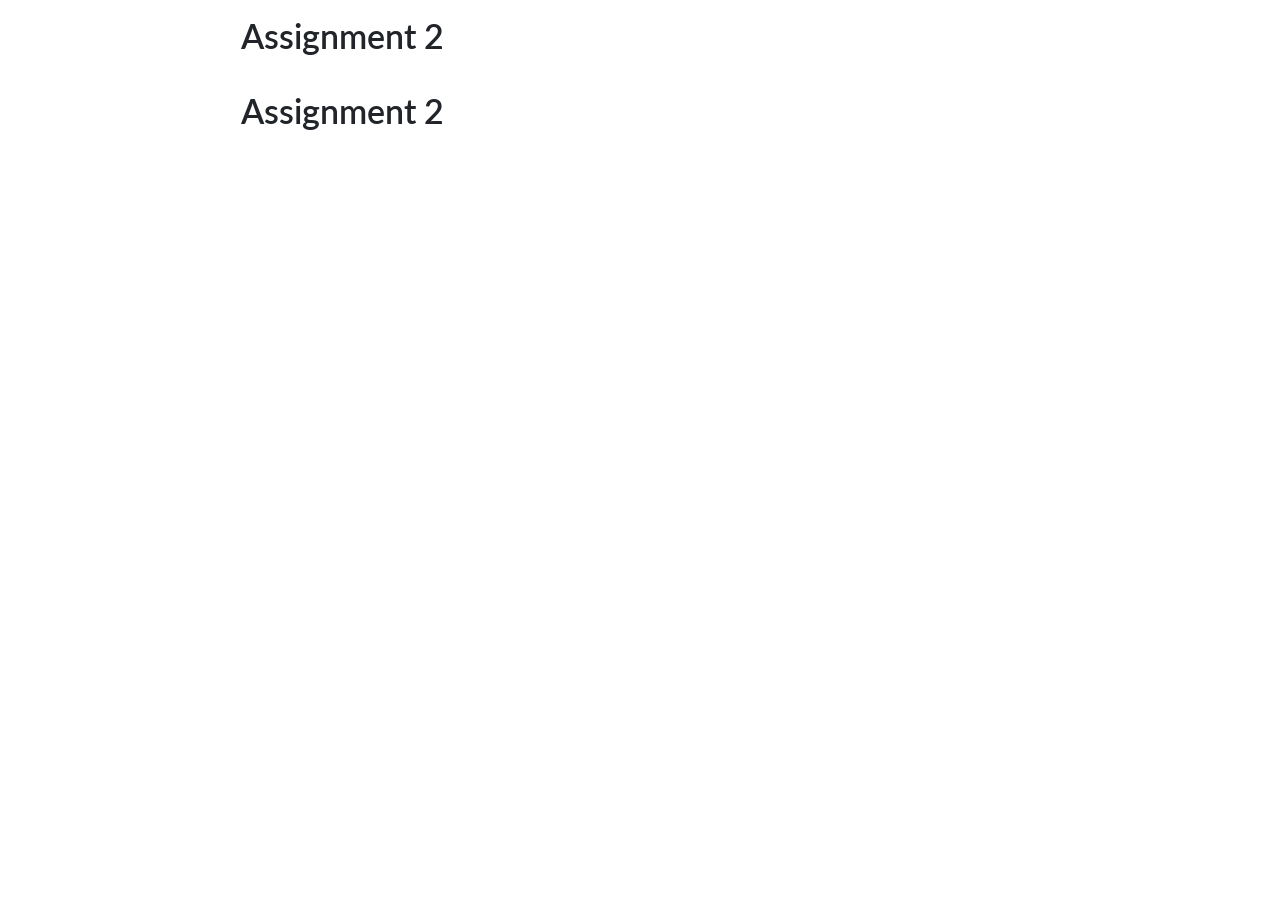
<file: docs/assignments/assignment-2.html>
<!DOCTYPE html>
<html xmlns="http://www.w3.org/1999/xhtml" lang="en" xml:lang="en"><head>

<meta charset="utf-8">
<meta name="generator" content="quarto-1.8.25">

<meta name="viewport" content="width=device-width, initial-scale=1.0, user-scalable=yes">


<title>Assignment 2</title>
<style>
code{white-space: pre-wrap;}
span.smallcaps{font-variant: small-caps;}
div.columns{display: flex; gap: min(4vw, 1.5em);}
div.column{flex: auto; overflow-x: auto;}
div.hanging-indent{margin-left: 1.5em; text-indent: -1.5em;}
ul.task-list{list-style: none;}
ul.task-list li input[type="checkbox"] {
  width: 0.8em;
  margin: 0 0.8em 0.2em -1em; /* quarto-specific, see https://github.com/quarto-dev/quarto-cli/issues/4556 */ 
  vertical-align: middle;
}
</style>


<script src="assignment-2_files/libs/clipboard/clipboard.min.js"></script>
<script src="assignment-2_files/libs/quarto-html/quarto.js" type="module"></script>
<script src="assignment-2_files/libs/quarto-html/tabsets/tabsets.js" type="module"></script>
<script src="assignment-2_files/libs/quarto-html/axe/axe-check.js" type="module"></script>
<script src="assignment-2_files/libs/quarto-html/popper.min.js"></script>
<script src="assignment-2_files/libs/quarto-html/tippy.umd.min.js"></script>
<script src="assignment-2_files/libs/quarto-html/anchor.min.js"></script>
<link href="assignment-2_files/libs/quarto-html/tippy.css" rel="stylesheet">
<link href="assignment-2_files/libs/quarto-html/quarto-syntax-highlighting-7b89279ff1a6dce999919e0e67d4d9ec.css" rel="stylesheet" id="quarto-text-highlighting-styles">
<script src="assignment-2_files/libs/bootstrap/bootstrap.min.js"></script>
<link href="assignment-2_files/libs/bootstrap/bootstrap-icons.css" rel="stylesheet">
<link href="assignment-2_files/libs/bootstrap/bootstrap-82a8e0681529fff444bbc39736ff6b3a.min.css" rel="stylesheet" append-hash="true" id="quarto-bootstrap" data-mode="light">


</head>

<body class="fullcontent quarto-light">

<div id="quarto-content" class="page-columns page-rows-contents page-layout-article">

<main class="content" id="quarto-document-content">

<header id="title-block-header" class="quarto-title-block default">
<div class="quarto-title">
<h1 class="title">Assignment 2</h1>
</div>



<div class="quarto-title-meta">

    
  
    
  </div>
  


</header>


<section id="assignment-2" class="level1">
<h1>Assignment 2</h1>
</section>

</main>
<!-- /main column -->
<script id="quarto-html-after-body" type="application/javascript">
  window.document.addEventListener("DOMContentLoaded", function (event) {
    const icon = "";
    const anchorJS = new window.AnchorJS();
    anchorJS.options = {
      placement: 'right',
      icon: icon
    };
    anchorJS.add('.anchored');
    const isCodeAnnotation = (el) => {
      for (const clz of el.classList) {
        if (clz.startsWith('code-annotation-')) {                     
          return true;
        }
      }
      return false;
    }
    const onCopySuccess = function(e) {
      // button target
      const button = e.trigger;
      // don't keep focus
      button.blur();
      // flash "checked"
      button.classList.add('code-copy-button-checked');
      var currentTitle = button.getAttribute("title");
      button.setAttribute("title", "Copied!");
      let tooltip;
      if (window.bootstrap) {
        button.setAttribute("data-bs-toggle", "tooltip");
        button.setAttribute("data-bs-placement", "left");
        button.setAttribute("data-bs-title", "Copied!");
        tooltip = new bootstrap.Tooltip(button, 
          { trigger: "manual", 
            customClass: "code-copy-button-tooltip",
            offset: [0, -8]});
        tooltip.show();    
      }
      setTimeout(function() {
        if (tooltip) {
          tooltip.hide();
          button.removeAttribute("data-bs-title");
          button.removeAttribute("data-bs-toggle");
          button.removeAttribute("data-bs-placement");
        }
        button.setAttribute("title", currentTitle);
        button.classList.remove('code-copy-button-checked');
      }, 1000);
      // clear code selection
      e.clearSelection();
    }
    const getTextToCopy = function(trigger) {
      const outerScaffold = trigger.parentElement.cloneNode(true);
      const codeEl = outerScaffold.querySelector('code');
      for (const childEl of codeEl.children) {
        if (isCodeAnnotation(childEl)) {
          childEl.remove();
        }
      }
      return codeEl.innerText;
    }
    const clipboard = new window.ClipboardJS('.code-copy-button:not([data-in-quarto-modal])', {
      text: getTextToCopy
    });
    clipboard.on('success', onCopySuccess);
    if (window.document.getElementById('quarto-embedded-source-code-modal')) {
      const clipboardModal = new window.ClipboardJS('.code-copy-button[data-in-quarto-modal]', {
        text: getTextToCopy,
        container: window.document.getElementById('quarto-embedded-source-code-modal')
      });
      clipboardModal.on('success', onCopySuccess);
    }
      var localhostRegex = new RegExp(/^(?:http|https):\/\/localhost\:?[0-9]*\//);
      var mailtoRegex = new RegExp(/^mailto:/);
        var filterRegex = new RegExp('/' + window.location.host + '/');
      var isInternal = (href) => {
          return filterRegex.test(href) || localhostRegex.test(href) || mailtoRegex.test(href);
      }
      // Inspect non-navigation links and adorn them if external
     var links = window.document.querySelectorAll('a[href]:not(.nav-link):not(.navbar-brand):not(.toc-action):not(.sidebar-link):not(.sidebar-item-toggle):not(.pagination-link):not(.no-external):not([aria-hidden]):not(.dropdown-item):not(.quarto-navigation-tool):not(.about-link)');
      for (var i=0; i<links.length; i++) {
        const link = links[i];
        if (!isInternal(link.href)) {
          // undo the damage that might have been done by quarto-nav.js in the case of
          // links that we want to consider external
          if (link.dataset.originalHref !== undefined) {
            link.href = link.dataset.originalHref;
          }
        }
      }
    function tippyHover(el, contentFn, onTriggerFn, onUntriggerFn) {
      const config = {
        allowHTML: true,
        maxWidth: 500,
        delay: 100,
        arrow: false,
        appendTo: function(el) {
            return el.parentElement;
        },
        interactive: true,
        interactiveBorder: 10,
        theme: 'quarto',
        placement: 'bottom-start',
      };
      if (contentFn) {
        config.content = contentFn;
      }
      if (onTriggerFn) {
        config.onTrigger = onTriggerFn;
      }
      if (onUntriggerFn) {
        config.onUntrigger = onUntriggerFn;
      }
      window.tippy(el, config); 
    }
    const noterefs = window.document.querySelectorAll('a[role="doc-noteref"]');
    for (var i=0; i<noterefs.length; i++) {
      const ref = noterefs[i];
      tippyHover(ref, function() {
        // use id or data attribute instead here
        let href = ref.getAttribute('data-footnote-href') || ref.getAttribute('href');
        try { href = new URL(href).hash; } catch {}
        const id = href.replace(/^#\/?/, "");
        const note = window.document.getElementById(id);
        if (note) {
          return note.innerHTML;
        } else {
          return "";
        }
      });
    }
    const xrefs = window.document.querySelectorAll('a.quarto-xref');
    const processXRef = (id, note) => {
      // Strip column container classes
      const stripColumnClz = (el) => {
        el.classList.remove("page-full", "page-columns");
        if (el.children) {
          for (const child of el.children) {
            stripColumnClz(child);
          }
        }
      }
      stripColumnClz(note)
      if (id === null || id.startsWith('sec-')) {
        // Special case sections, only their first couple elements
        const container = document.createElement("div");
        if (note.children && note.children.length > 2) {
          container.appendChild(note.children[0].cloneNode(true));
          for (let i = 1; i < note.children.length; i++) {
            const child = note.children[i];
            if (child.tagName === "P" && child.innerText === "") {
              continue;
            } else {
              container.appendChild(child.cloneNode(true));
              break;
            }
          }
          if (window.Quarto?.typesetMath) {
            window.Quarto.typesetMath(container);
          }
          return container.innerHTML
        } else {
          if (window.Quarto?.typesetMath) {
            window.Quarto.typesetMath(note);
          }
          return note.innerHTML;
        }
      } else {
        // Remove any anchor links if they are present
        const anchorLink = note.querySelector('a.anchorjs-link');
        if (anchorLink) {
          anchorLink.remove();
        }
        if (window.Quarto?.typesetMath) {
          window.Quarto.typesetMath(note);
        }
        if (note.classList.contains("callout")) {
          return note.outerHTML;
        } else {
          return note.innerHTML;
        }
      }
    }
    for (var i=0; i<xrefs.length; i++) {
      const xref = xrefs[i];
      tippyHover(xref, undefined, function(instance) {
        instance.disable();
        let url = xref.getAttribute('href');
        let hash = undefined; 
        if (url.startsWith('#')) {
          hash = url;
        } else {
          try { hash = new URL(url).hash; } catch {}
        }
        if (hash) {
          const id = hash.replace(/^#\/?/, "");
          const note = window.document.getElementById(id);
          if (note !== null) {
            try {
              const html = processXRef(id, note.cloneNode(true));
              instance.setContent(html);
            } finally {
              instance.enable();
              instance.show();
            }
          } else {
            // See if we can fetch this
            fetch(url.split('#')[0])
            .then(res => res.text())
            .then(html => {
              const parser = new DOMParser();
              const htmlDoc = parser.parseFromString(html, "text/html");
              const note = htmlDoc.getElementById(id);
              if (note !== null) {
                const html = processXRef(id, note);
                instance.setContent(html);
              } 
            }).finally(() => {
              instance.enable();
              instance.show();
            });
          }
        } else {
          // See if we can fetch a full url (with no hash to target)
          // This is a special case and we should probably do some content thinning / targeting
          fetch(url)
          .then(res => res.text())
          .then(html => {
            const parser = new DOMParser();
            const htmlDoc = parser.parseFromString(html, "text/html");
            const note = htmlDoc.querySelector('main.content');
            if (note !== null) {
              // This should only happen for chapter cross references
              // (since there is no id in the URL)
              // remove the first header
              if (note.children.length > 0 && note.children[0].tagName === "HEADER") {
                note.children[0].remove();
              }
              const html = processXRef(null, note);
              instance.setContent(html);
            } 
          }).finally(() => {
            instance.enable();
            instance.show();
          });
        }
      }, function(instance) {
      });
    }
        let selectedAnnoteEl;
        const selectorForAnnotation = ( cell, annotation) => {
          let cellAttr = 'data-code-cell="' + cell + '"';
          let lineAttr = 'data-code-annotation="' +  annotation + '"';
          const selector = 'span[' + cellAttr + '][' + lineAttr + ']';
          return selector;
        }
        const selectCodeLines = (annoteEl) => {
          const doc = window.document;
          const targetCell = annoteEl.getAttribute("data-target-cell");
          const targetAnnotation = annoteEl.getAttribute("data-target-annotation");
          const annoteSpan = window.document.querySelector(selectorForAnnotation(targetCell, targetAnnotation));
          const lines = annoteSpan.getAttribute("data-code-lines").split(",");
          const lineIds = lines.map((line) => {
            return targetCell + "-" + line;
          })
          let top = null;
          let height = null;
          let parent = null;
          if (lineIds.length > 0) {
              //compute the position of the single el (top and bottom and make a div)
              const el = window.document.getElementById(lineIds[0]);
              top = el.offsetTop;
              height = el.offsetHeight;
              parent = el.parentElement.parentElement;
            if (lineIds.length > 1) {
              const lastEl = window.document.getElementById(lineIds[lineIds.length - 1]);
              const bottom = lastEl.offsetTop + lastEl.offsetHeight;
              height = bottom - top;
            }
            if (top !== null && height !== null && parent !== null) {
              // cook up a div (if necessary) and position it 
              let div = window.document.getElementById("code-annotation-line-highlight");
              if (div === null) {
                div = window.document.createElement("div");
                div.setAttribute("id", "code-annotation-line-highlight");
                div.style.position = 'absolute';
                parent.appendChild(div);
              }
              div.style.top = top - 2 + "px";
              div.style.height = height + 4 + "px";
              div.style.left = 0;
              let gutterDiv = window.document.getElementById("code-annotation-line-highlight-gutter");
              if (gutterDiv === null) {
                gutterDiv = window.document.createElement("div");
                gutterDiv.setAttribute("id", "code-annotation-line-highlight-gutter");
                gutterDiv.style.position = 'absolute';
                const codeCell = window.document.getElementById(targetCell);
                const gutter = codeCell.querySelector('.code-annotation-gutter');
                gutter.appendChild(gutterDiv);
              }
              gutterDiv.style.top = top - 2 + "px";
              gutterDiv.style.height = height + 4 + "px";
            }
            selectedAnnoteEl = annoteEl;
          }
        };
        const unselectCodeLines = () => {
          const elementsIds = ["code-annotation-line-highlight", "code-annotation-line-highlight-gutter"];
          elementsIds.forEach((elId) => {
            const div = window.document.getElementById(elId);
            if (div) {
              div.remove();
            }
          });
          selectedAnnoteEl = undefined;
        };
          // Handle positioning of the toggle
      window.addEventListener(
        "resize",
        throttle(() => {
          elRect = undefined;
          if (selectedAnnoteEl) {
            selectCodeLines(selectedAnnoteEl);
          }
        }, 10)
      );
      function throttle(fn, ms) {
      let throttle = false;
      let timer;
        return (...args) => {
          if(!throttle) { // first call gets through
              fn.apply(this, args);
              throttle = true;
          } else { // all the others get throttled
              if(timer) clearTimeout(timer); // cancel #2
              timer = setTimeout(() => {
                fn.apply(this, args);
                timer = throttle = false;
              }, ms);
          }
        };
      }
        // Attach click handler to the DT
        const annoteDls = window.document.querySelectorAll('dt[data-target-cell]');
        for (const annoteDlNode of annoteDls) {
          annoteDlNode.addEventListener('click', (event) => {
            const clickedEl = event.target;
            if (clickedEl !== selectedAnnoteEl) {
              unselectCodeLines();
              const activeEl = window.document.querySelector('dt[data-target-cell].code-annotation-active');
              if (activeEl) {
                activeEl.classList.remove('code-annotation-active');
              }
              selectCodeLines(clickedEl);
              clickedEl.classList.add('code-annotation-active');
            } else {
              // Unselect the line
              unselectCodeLines();
              clickedEl.classList.remove('code-annotation-active');
            }
          });
        }
    const findCites = (el) => {
      const parentEl = el.parentElement;
      if (parentEl) {
        const cites = parentEl.dataset.cites;
        if (cites) {
          return {
            el,
            cites: cites.split(' ')
          };
        } else {
          return findCites(el.parentElement)
        }
      } else {
        return undefined;
      }
    };
    var bibliorefs = window.document.querySelectorAll('a[role="doc-biblioref"]');
    for (var i=0; i<bibliorefs.length; i++) {
      const ref = bibliorefs[i];
      const citeInfo = findCites(ref);
      if (citeInfo) {
        tippyHover(citeInfo.el, function() {
          var popup = window.document.createElement('div');
          citeInfo.cites.forEach(function(cite) {
            var citeDiv = window.document.createElement('div');
            citeDiv.classList.add('hanging-indent');
            citeDiv.classList.add('csl-entry');
            var biblioDiv = window.document.getElementById('ref-' + cite);
            if (biblioDiv) {
              citeDiv.innerHTML = biblioDiv.innerHTML;
            }
            popup.appendChild(citeDiv);
          });
          return popup.innerHTML;
        });
      }
    }
  });
  </script>
</div> <!-- /content -->




</body></html>
</file>
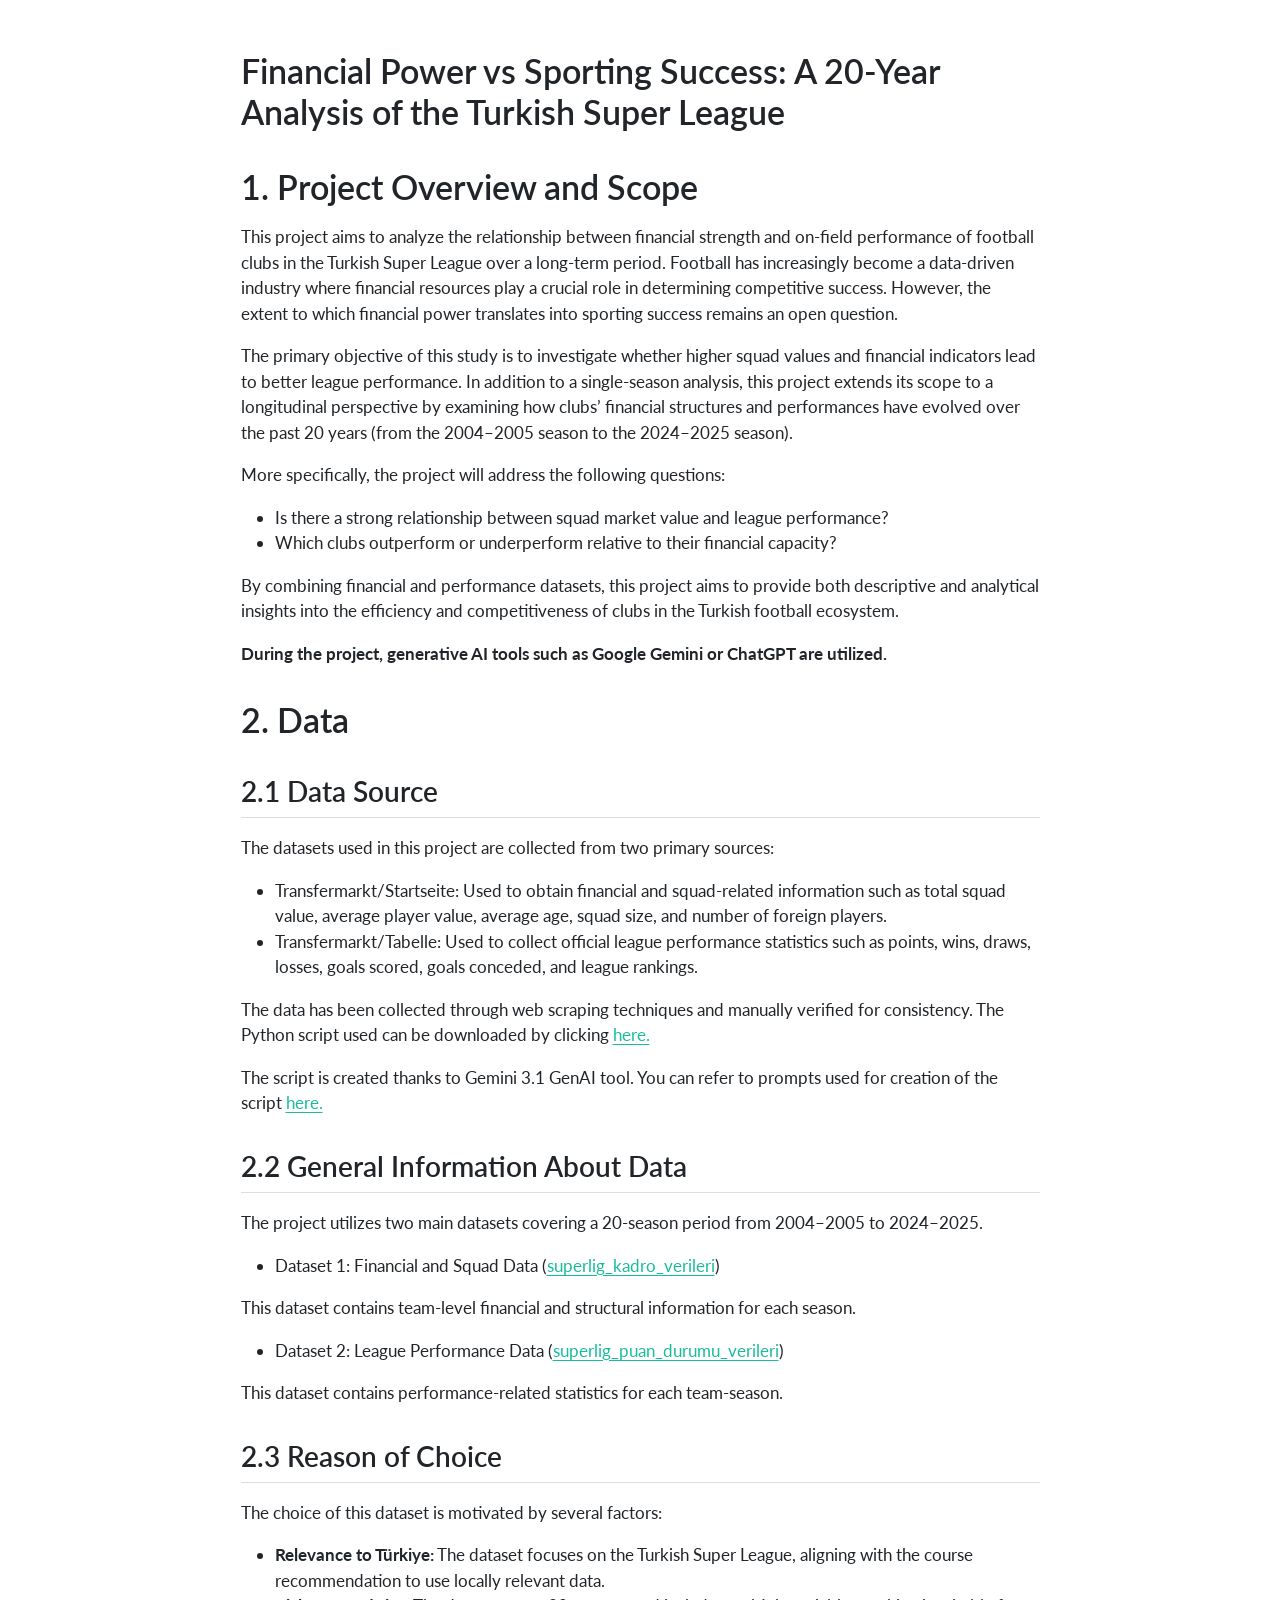
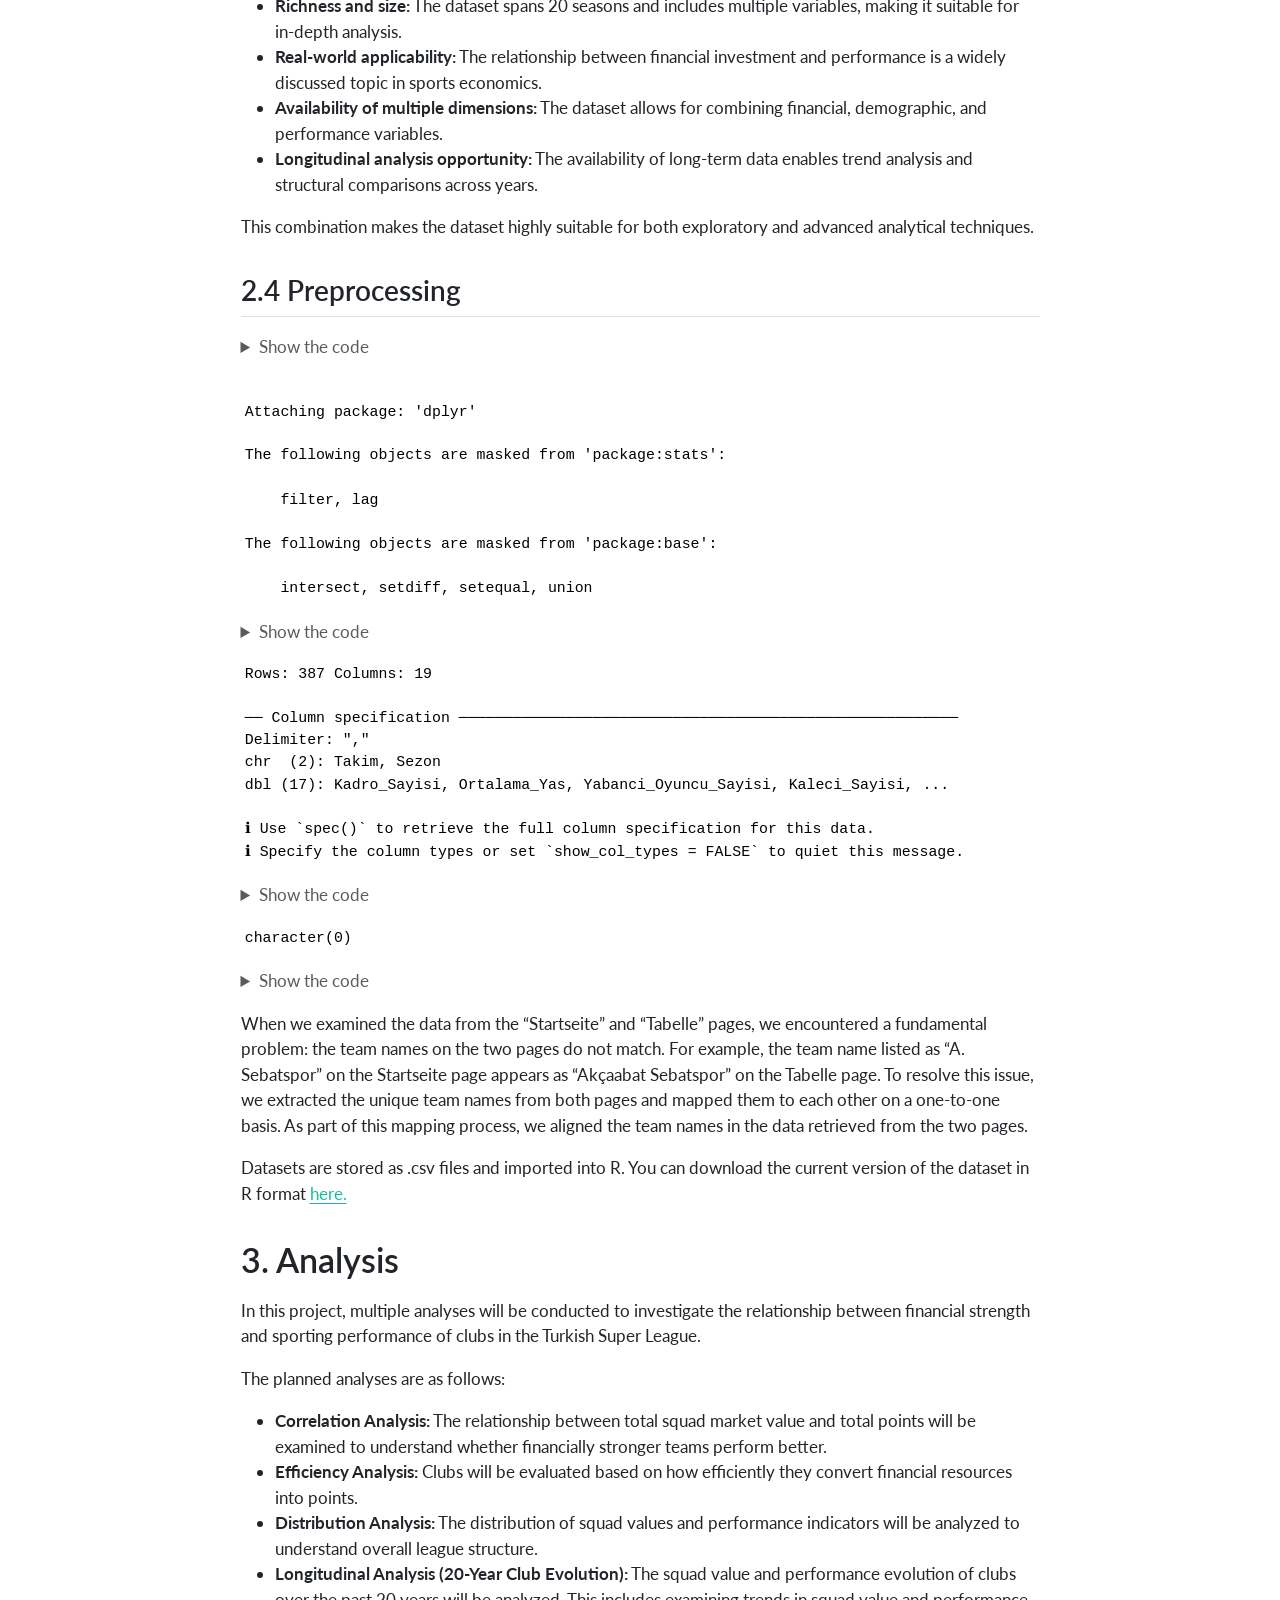
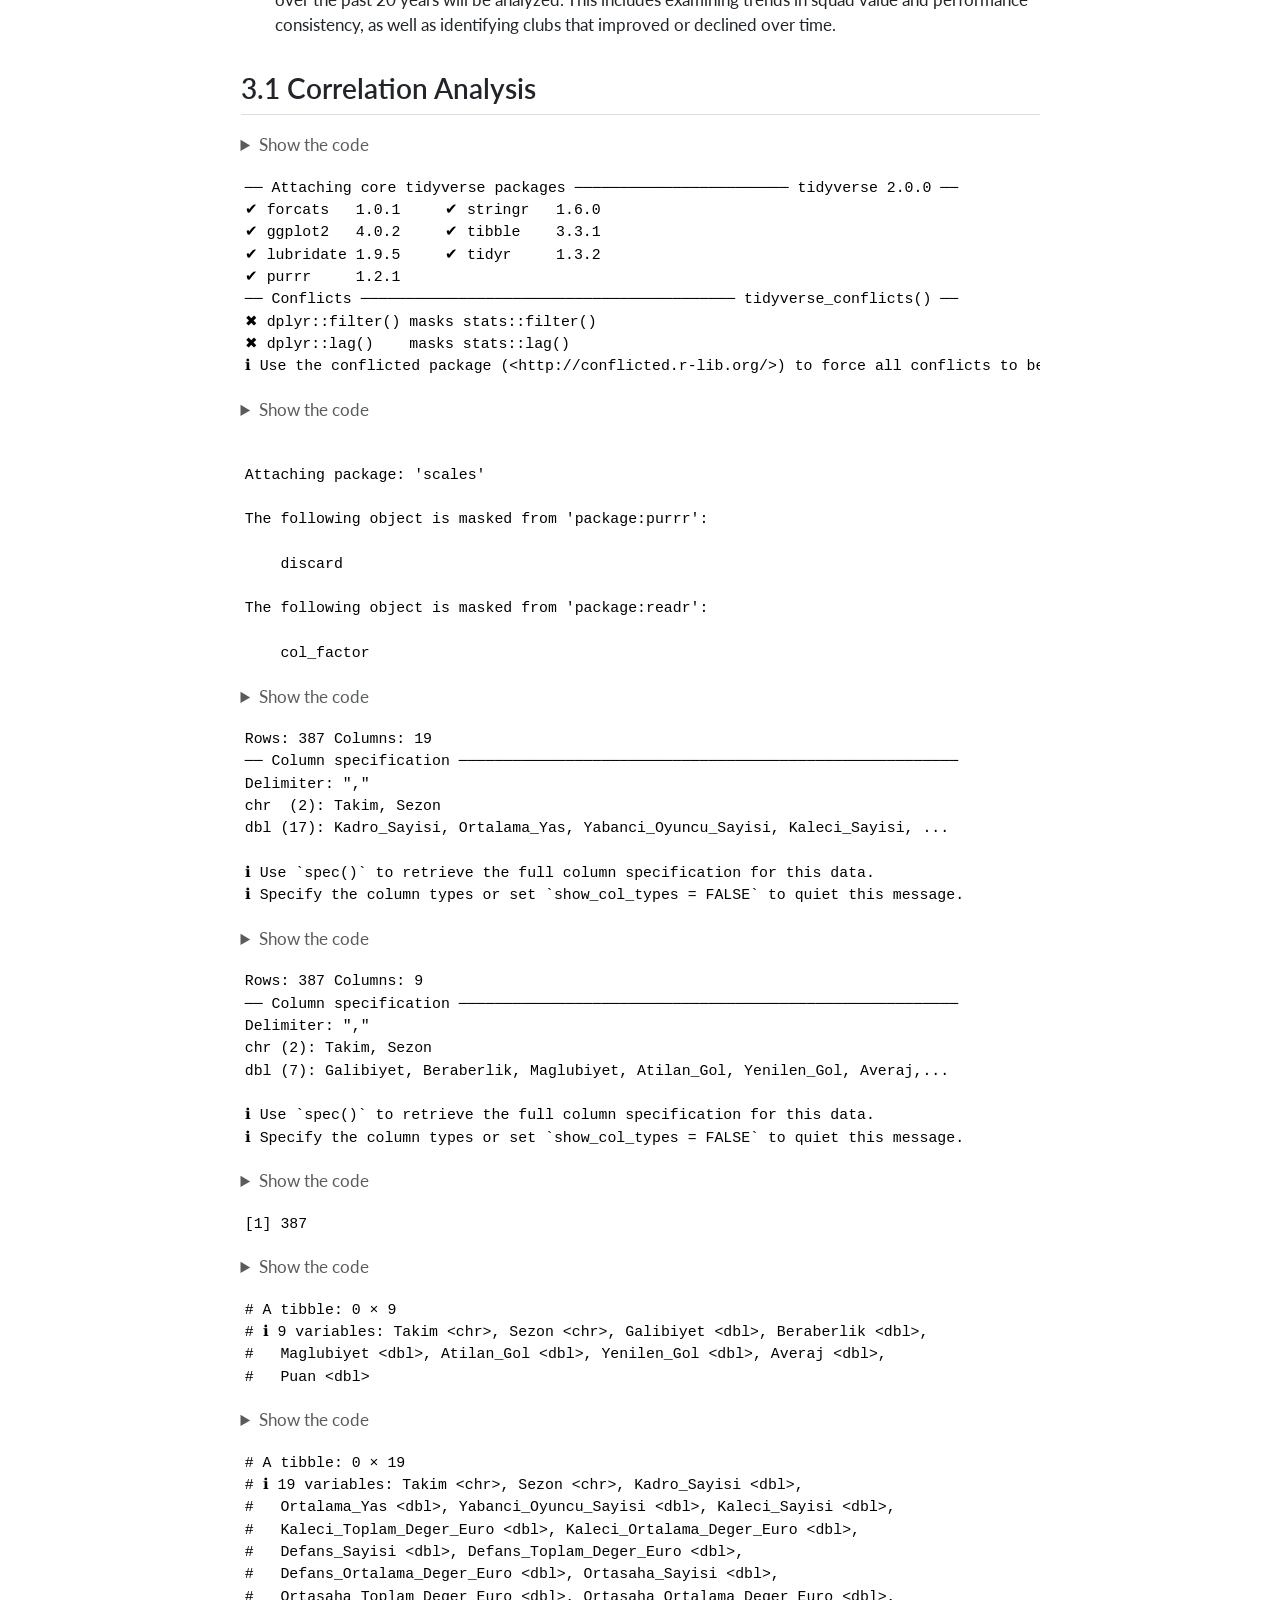
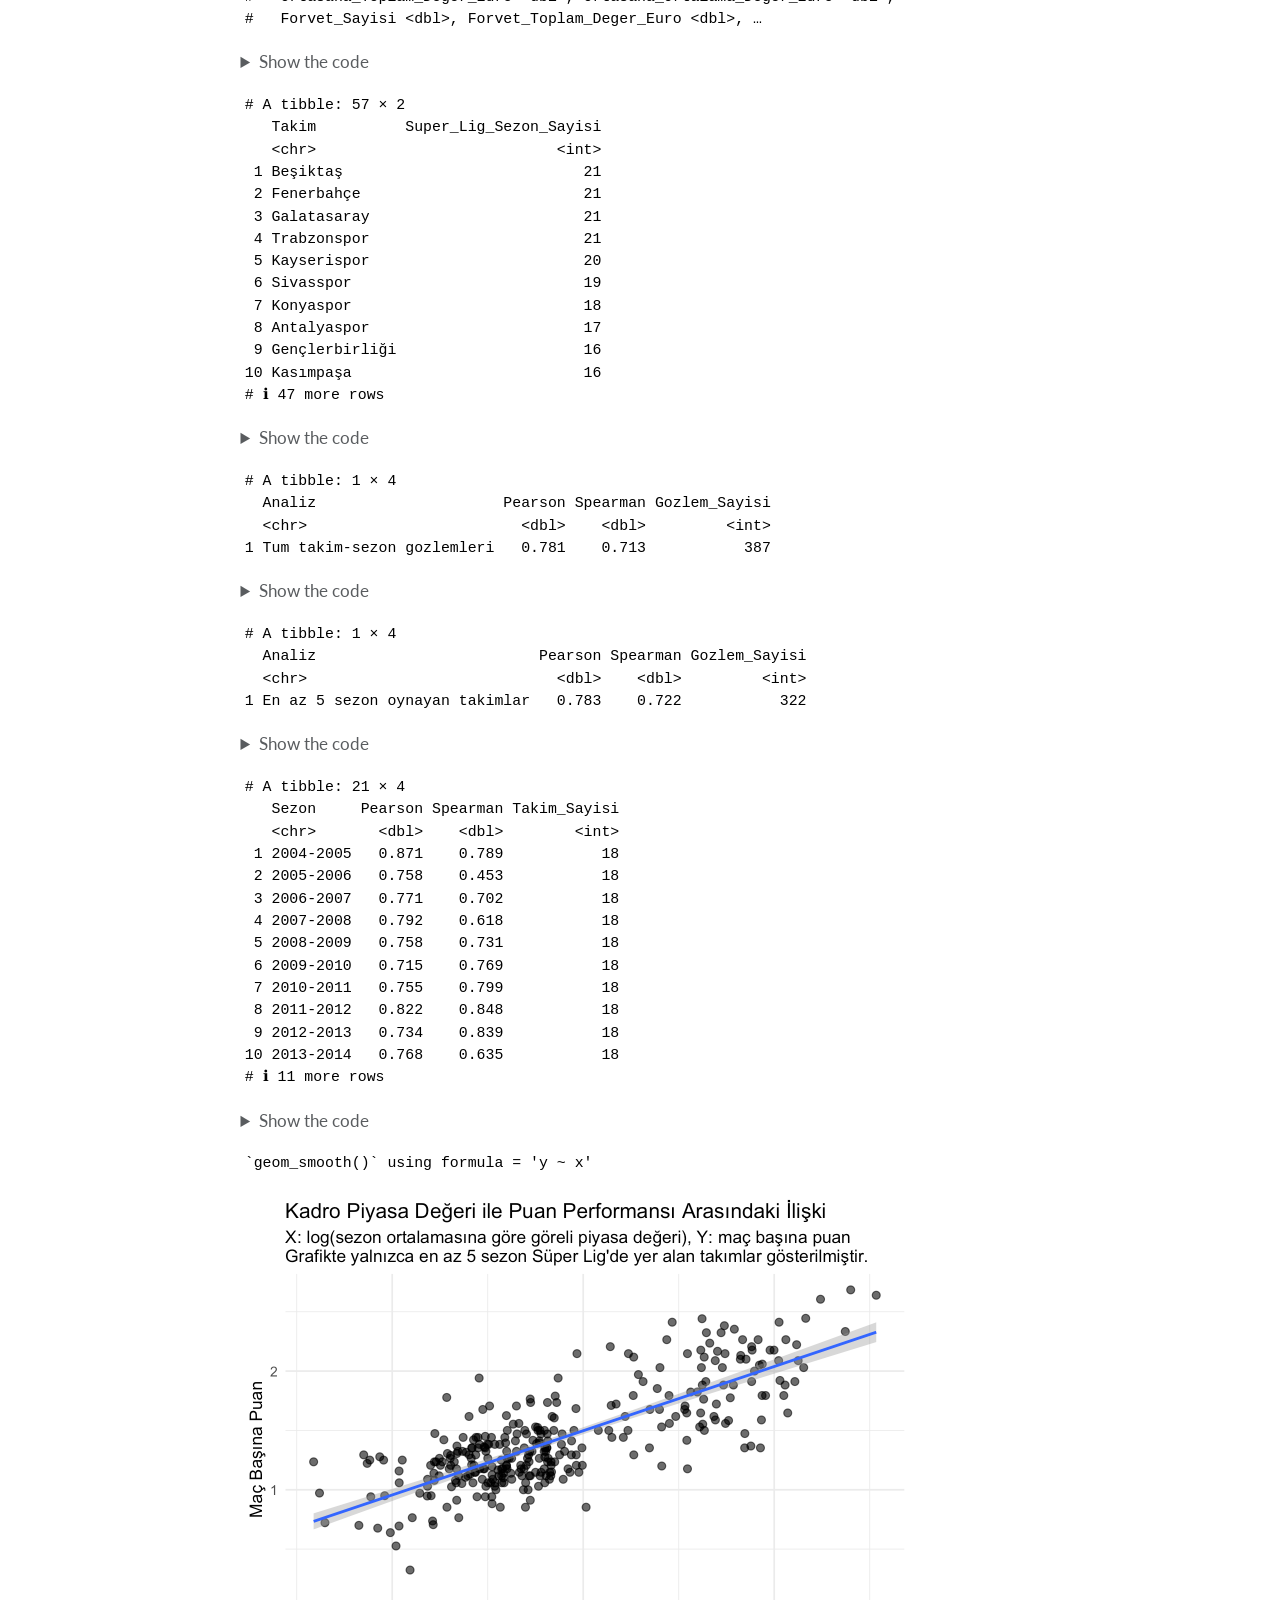
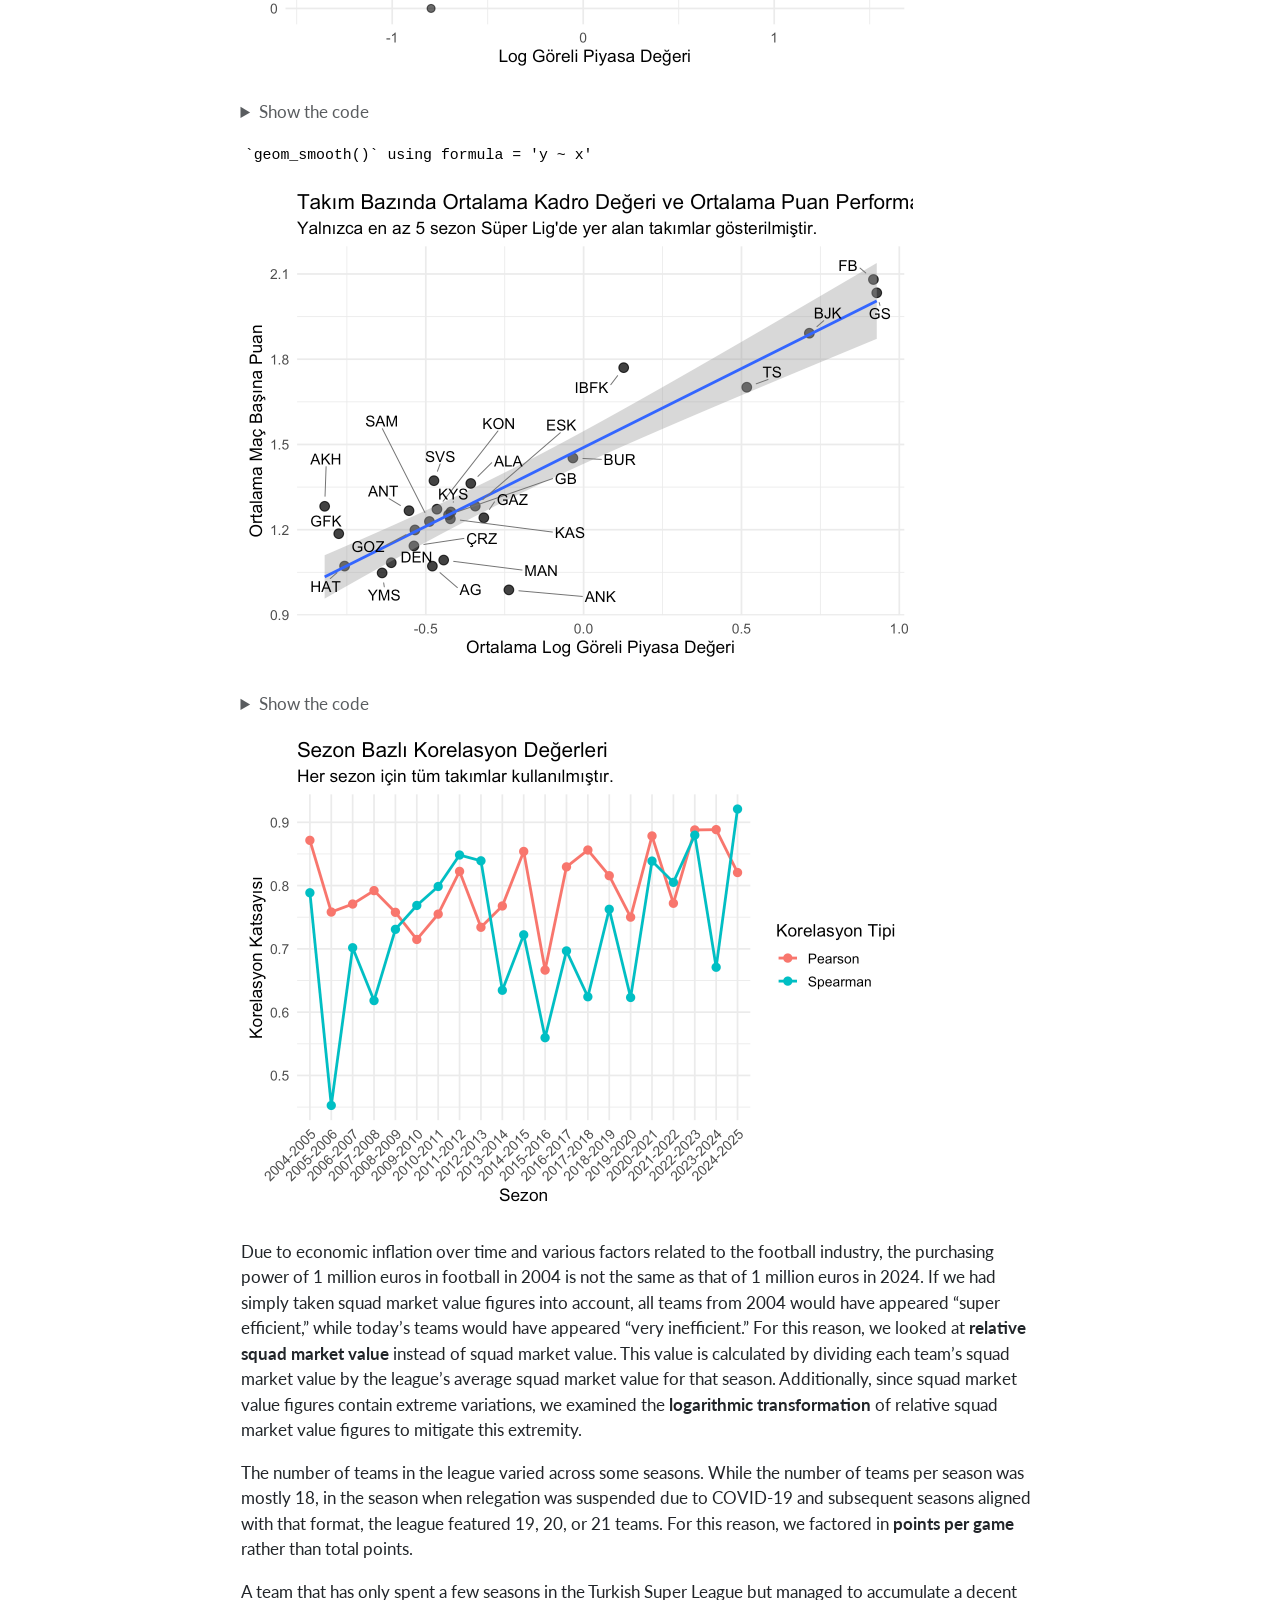
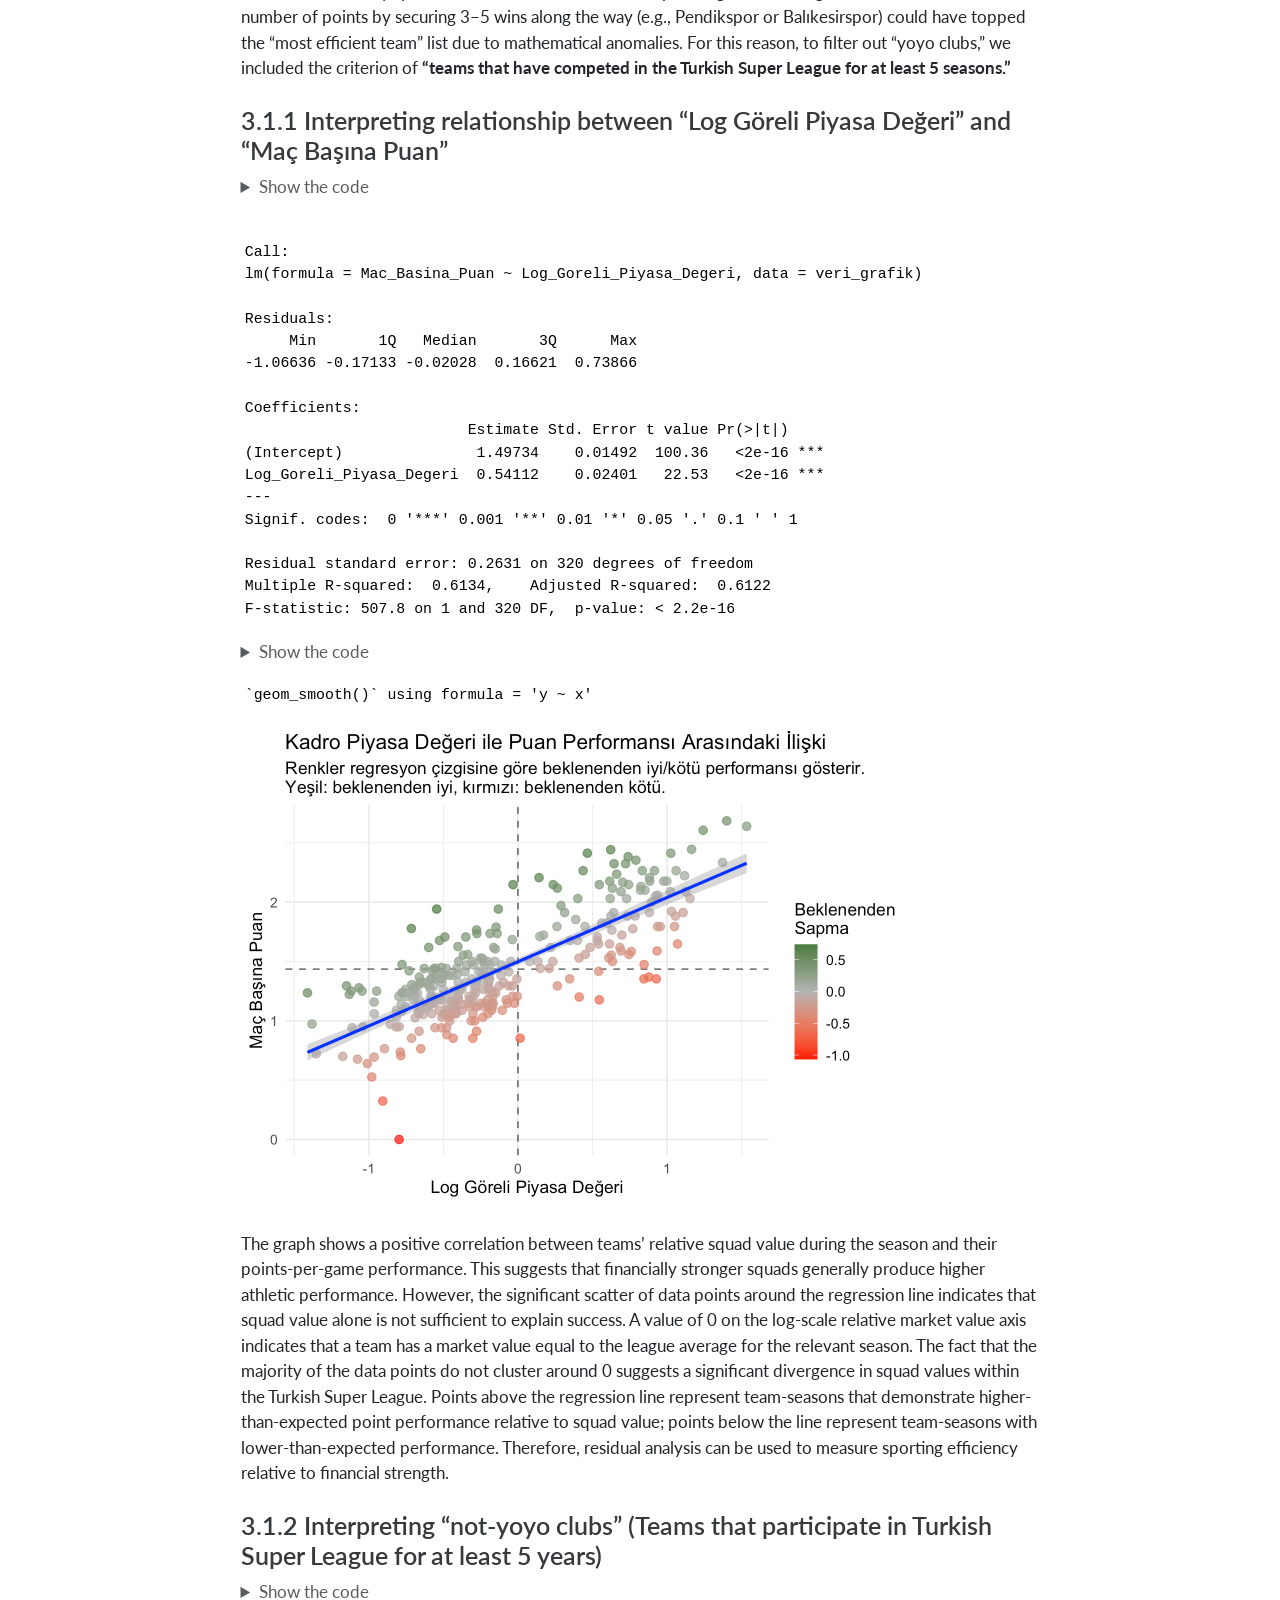
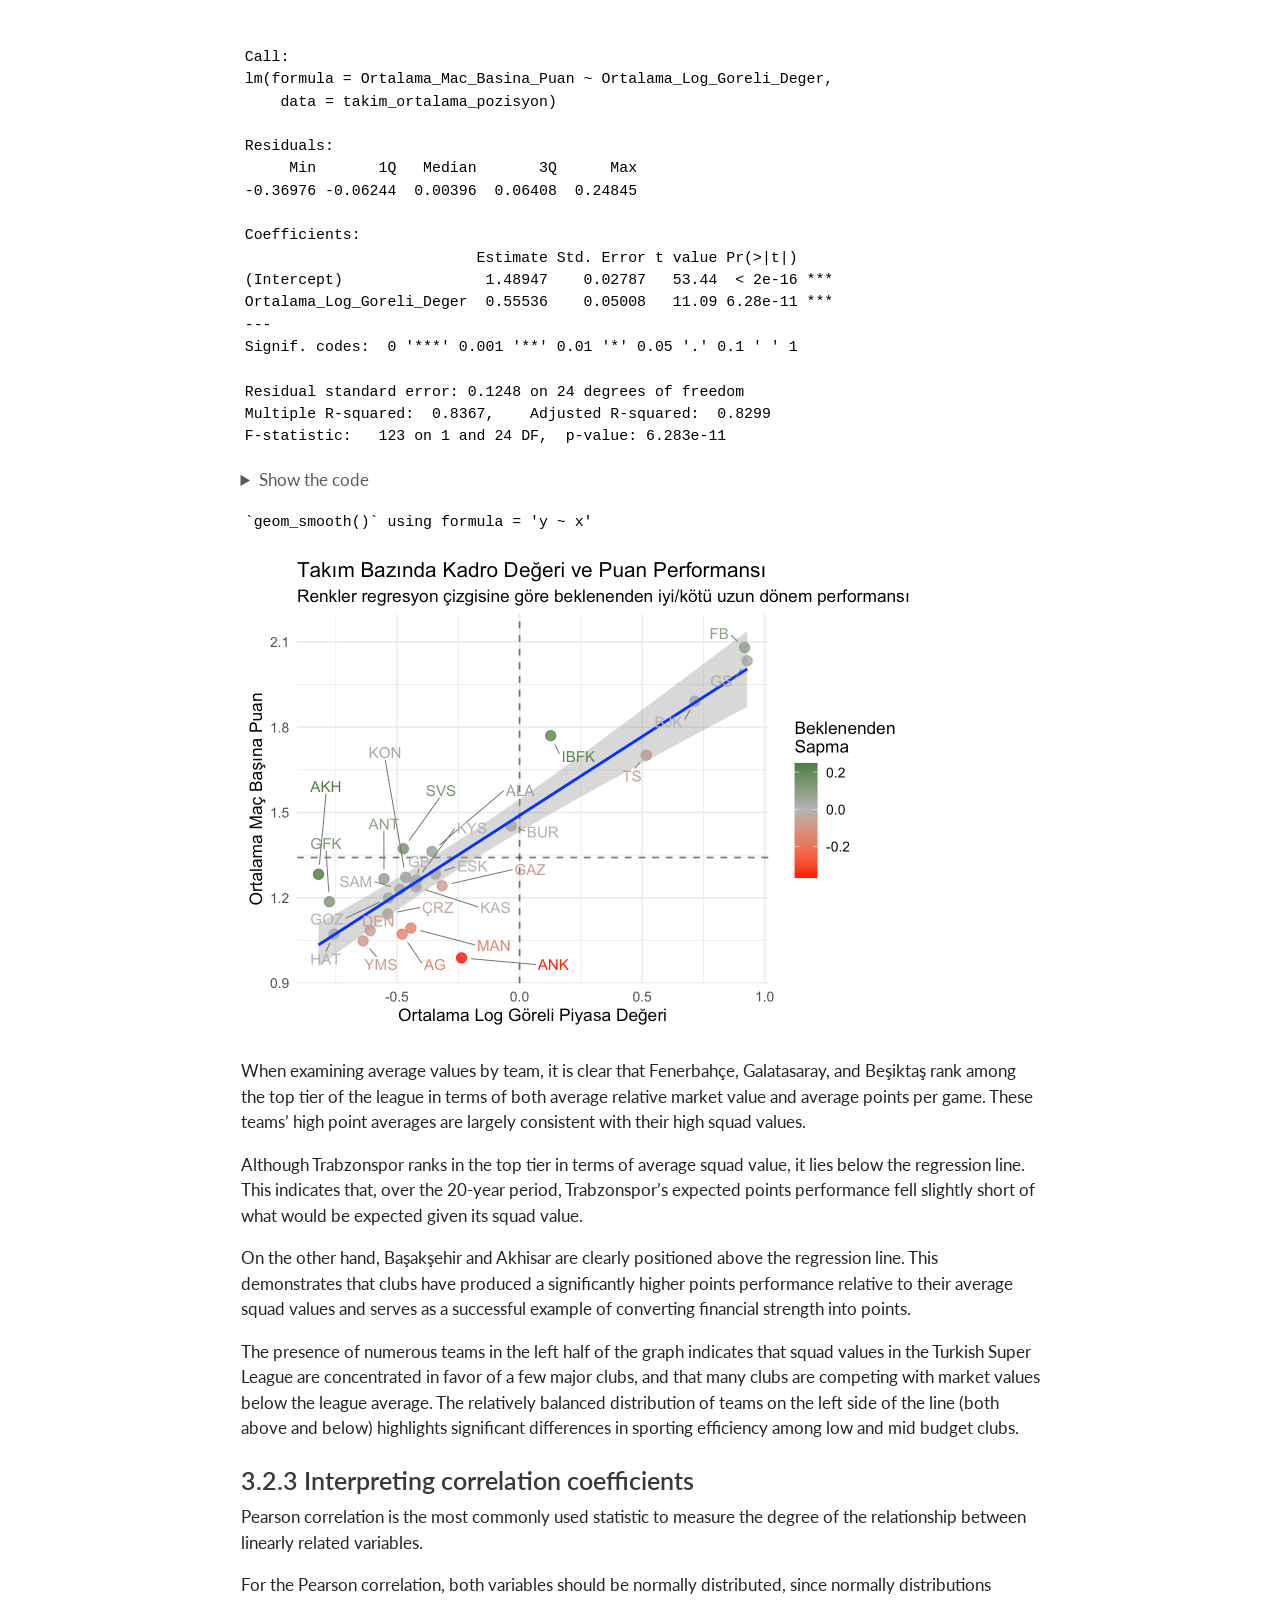
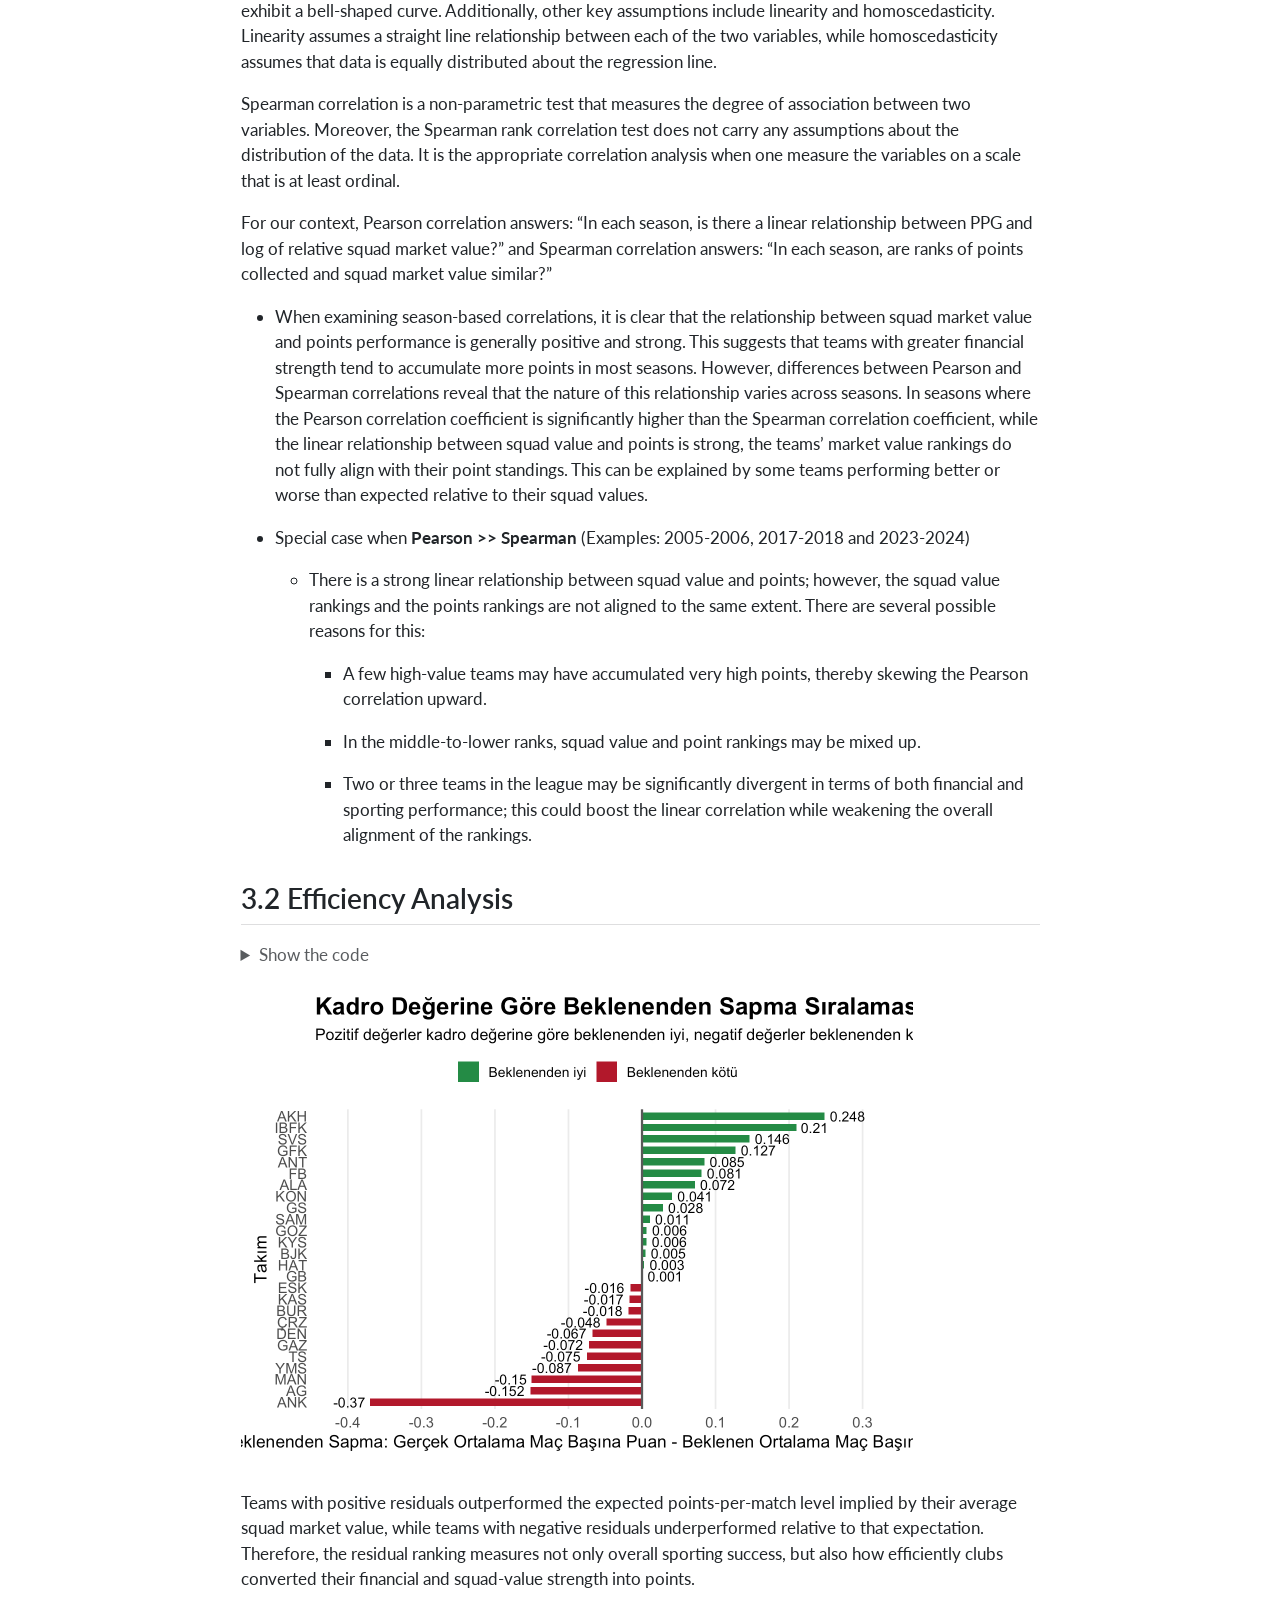
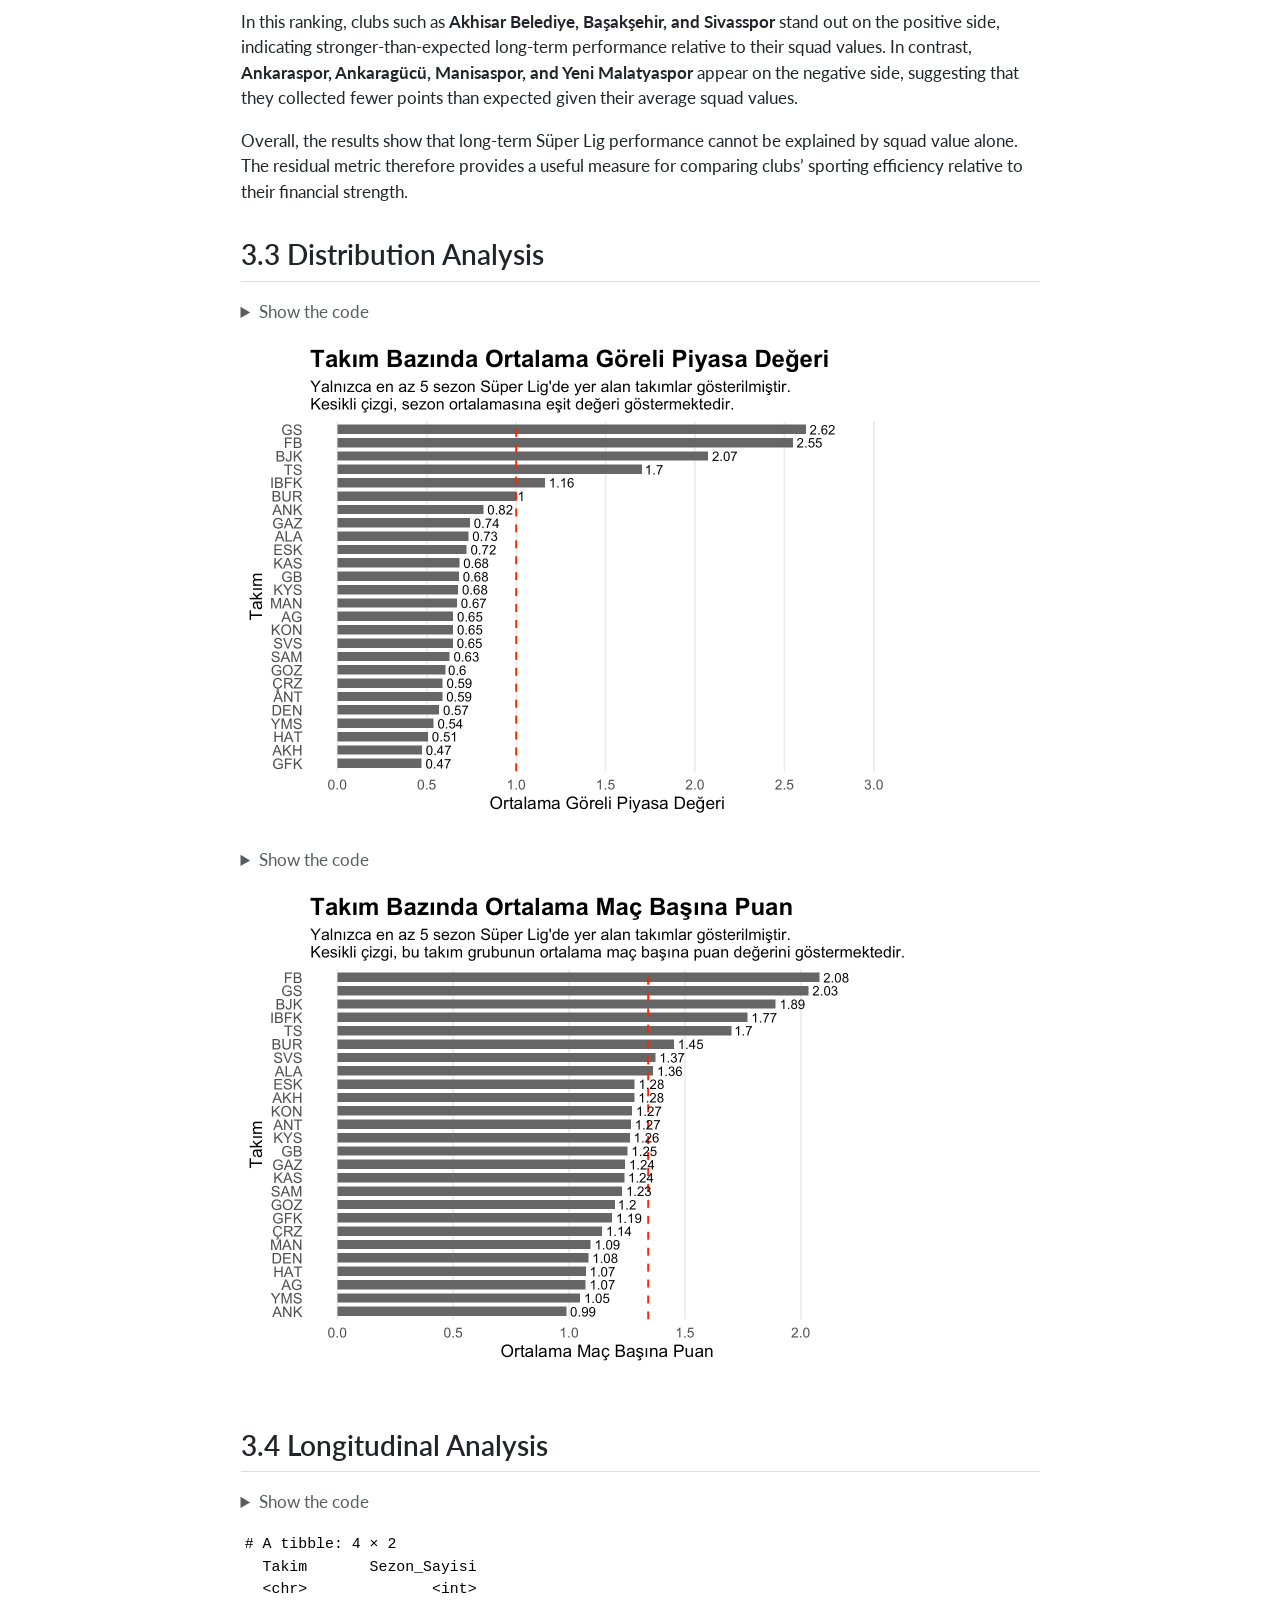
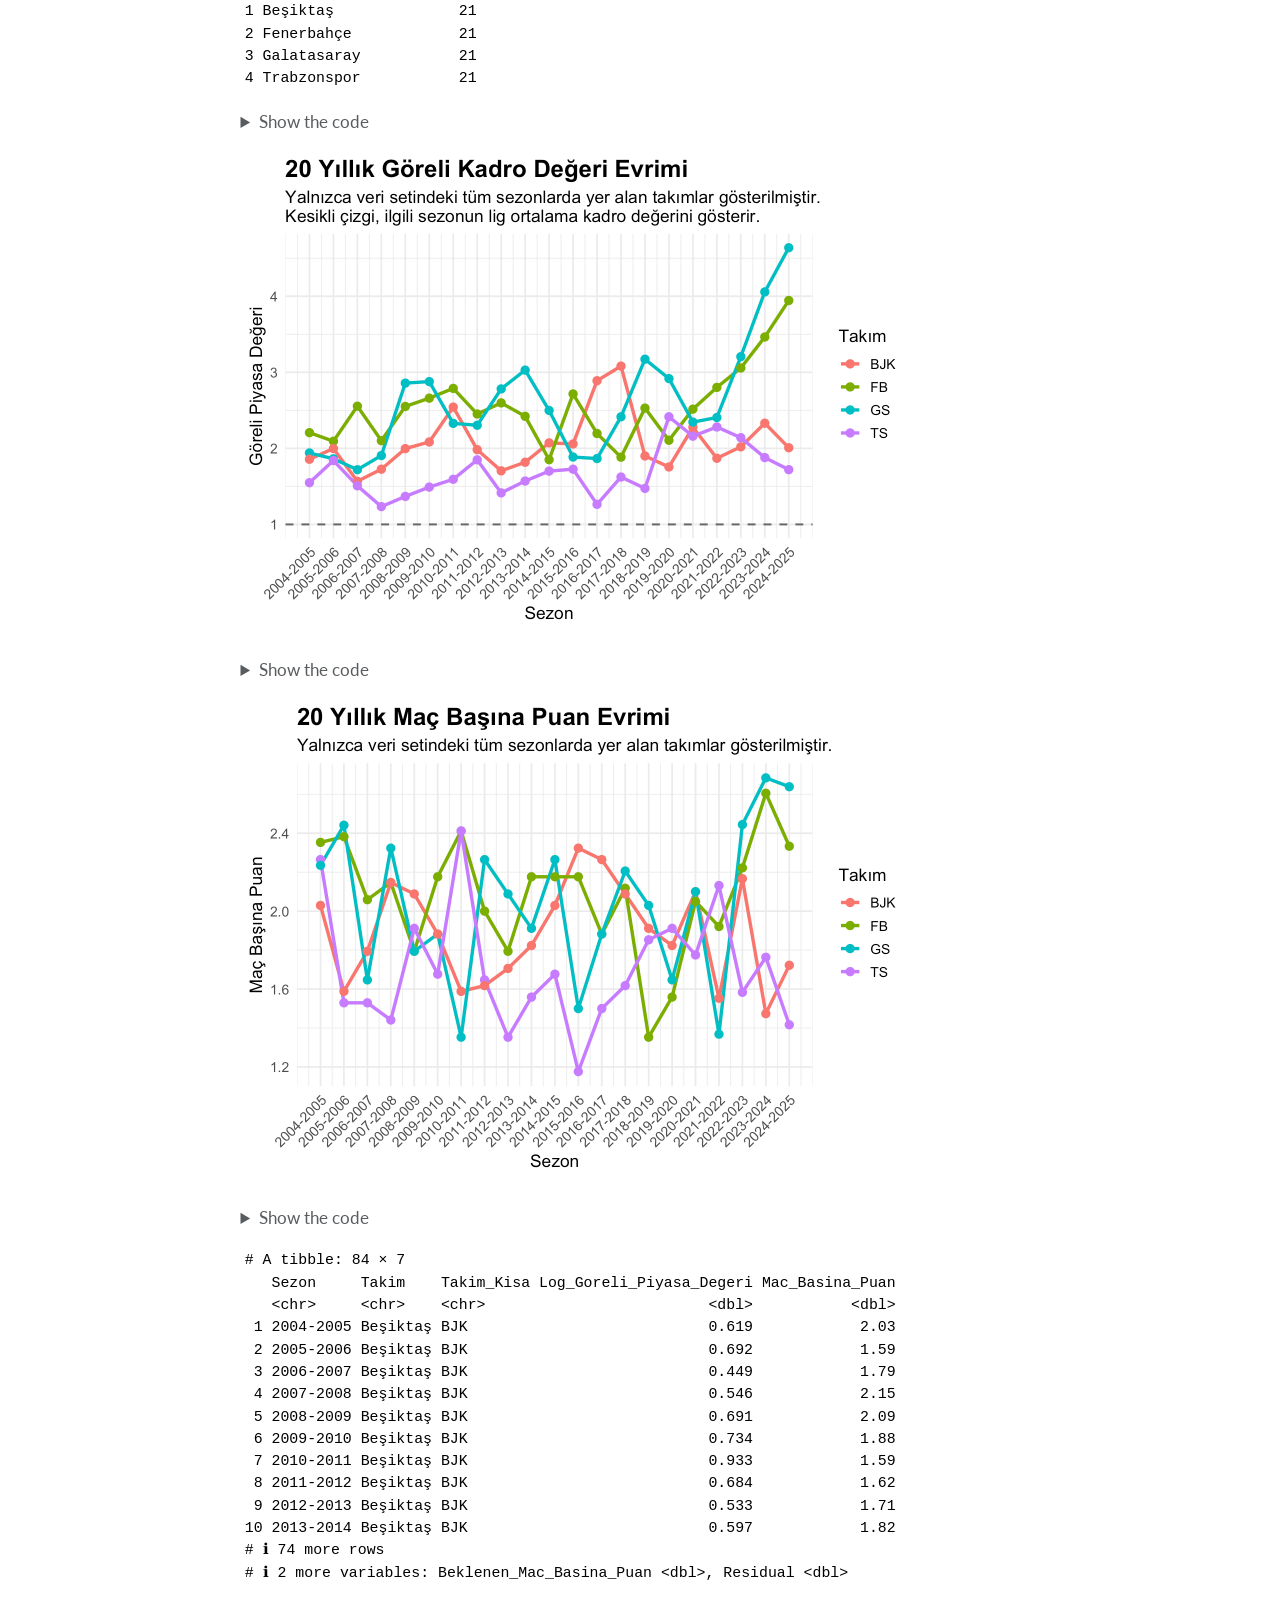
<file: docs/project/project.html>
<!DOCTYPE html>
<html xmlns="http://www.w3.org/1999/xhtml" lang="en" xml:lang="en"><head>

<meta charset="utf-8">
<meta name="generator" content="quarto-1.8.25">

<meta name="viewport" content="width=device-width, initial-scale=1.0, user-scalable=yes">


<title>project</title>
<style>
code{white-space: pre-wrap;}
span.smallcaps{font-variant: small-caps;}
div.columns{display: flex; gap: min(4vw, 1.5em);}
div.column{flex: auto; overflow-x: auto;}
div.hanging-indent{margin-left: 1.5em; text-indent: -1.5em;}
ul.task-list{list-style: none;}
ul.task-list li input[type="checkbox"] {
  width: 0.8em;
  margin: 0 0.8em 0.2em -1em; /* quarto-specific, see https://github.com/quarto-dev/quarto-cli/issues/4556 */ 
  vertical-align: middle;
}
/* CSS for syntax highlighting */
html { -webkit-text-size-adjust: 100%; }
pre > code.sourceCode { white-space: pre; position: relative; }
pre > code.sourceCode > span { display: inline-block; line-height: 1.25; }
pre > code.sourceCode > span:empty { height: 1.2em; }
.sourceCode { overflow: visible; }
code.sourceCode > span { color: inherit; text-decoration: inherit; }
div.sourceCode { margin: 1em 0; }
pre.sourceCode { margin: 0; }
@media screen {
div.sourceCode { overflow: auto; }
}
@media print {
pre > code.sourceCode { white-space: pre-wrap; }
pre > code.sourceCode > span { text-indent: -5em; padding-left: 5em; }
}
pre.numberSource code
  { counter-reset: source-line 0; }
pre.numberSource code > span
  { position: relative; left: -4em; counter-increment: source-line; }
pre.numberSource code > span > a:first-child::before
  { content: counter(source-line);
    position: relative; left: -1em; text-align: right; vertical-align: baseline;
    border: none; display: inline-block;
    -webkit-touch-callout: none; -webkit-user-select: none;
    -khtml-user-select: none; -moz-user-select: none;
    -ms-user-select: none; user-select: none;
    padding: 0 4px; width: 4em;
  }
pre.numberSource { margin-left: 3em;  padding-left: 4px; }
div.sourceCode
  {   }
@media screen {
pre > code.sourceCode > span > a:first-child::before { text-decoration: underline; }
}
</style>


<script src="project_files/libs/clipboard/clipboard.min.js"></script>
<script src="project_files/libs/quarto-html/quarto.js" type="module"></script>
<script src="project_files/libs/quarto-html/tabsets/tabsets.js" type="module"></script>
<script src="project_files/libs/quarto-html/axe/axe-check.js" type="module"></script>
<script src="project_files/libs/quarto-html/popper.min.js"></script>
<script src="project_files/libs/quarto-html/tippy.umd.min.js"></script>
<script src="project_files/libs/quarto-html/anchor.min.js"></script>
<link href="project_files/libs/quarto-html/tippy.css" rel="stylesheet">
<link href="project_files/libs/quarto-html/quarto-syntax-highlighting-7b89279ff1a6dce999919e0e67d4d9ec.css" rel="stylesheet" id="quarto-text-highlighting-styles">
<script src="project_files/libs/bootstrap/bootstrap.min.js"></script>
<link href="project_files/libs/bootstrap/bootstrap-icons.css" rel="stylesheet">
<link href="project_files/libs/bootstrap/bootstrap-82a8e0681529fff444bbc39736ff6b3a.min.css" rel="stylesheet" append-hash="true" id="quarto-bootstrap" data-mode="light">


</head>

<body class="fullcontent quarto-light">

<div id="quarto-content" class="page-columns page-rows-contents page-layout-article">

<main class="content" id="quarto-document-content">




<section id="financial-power-vs-sporting-success-a-20-year-analysis-of-the-turkish-super-league" class="level1">
<h1>Financial Power vs Sporting Success: A 20-Year Analysis of the Turkish Super League</h1>
</section>
<section id="project-overview-and-scope" class="level1">
<h1>1. Project Overview and Scope</h1>
<p>This project aims to analyze the relationship between financial strength and on-field performance of football clubs in the Turkish Super League over a long-term period. Football has increasingly become a data-driven industry where financial resources play a crucial role in determining competitive success. However, the extent to which financial power translates into sporting success remains an open question.</p>
<p>The primary objective of this study is to investigate whether higher squad values and financial indicators lead to better league performance. In addition to a single-season analysis, this project extends its scope to a longitudinal perspective by examining how clubs’ financial structures and performances have evolved over the past 20 years (from the 2004–2005 season to the 2024–2025 season).</p>
<p>More specifically, the project will address the following questions:</p>
<ul>
<li>Is there a strong relationship between squad market value and league performance?</li>
<li>Which clubs outperform or underperform relative to their financial capacity?</li>
</ul>
<p>By combining financial and performance datasets, this project aims to provide both descriptive and analytical insights into the efficiency and competitiveness of clubs in the Turkish football ecosystem.</p>
<p><strong>During the project, generative AI tools such as Google Gemini or ChatGPT are utilized.</strong></p>
</section>
<section id="data" class="level1">
<h1>2. Data</h1>
<section id="data-source" class="level2">
<h2 class="anchored" data-anchor-id="data-source">2.1 Data Source</h2>
<p>The datasets used in this project are collected from two primary sources:</p>
<ul>
<li>Transfermarkt/Startseite: Used to obtain financial and squad-related information such as total squad value, average player value, average age, squad size, and number of foreign players.</li>
<li>Transfermarkt/Tabelle: Used to collect official league performance statistics such as points, wins, draws, losses, goals scored, goals conceded, and league rankings.</li>
</ul>
<p>The data has been collected through web scraping techniques and manually verified for consistency. The Python script used can be downloaded by clicking <a href="scraping.py">here.</a></p>
<p>The script is created thanks to Gemini 3.1 GenAI tool. You can refer to prompts used for creation of the script <a href="https://gemini.google.com/share/161573cc173b">here.</a></p>
</section>
<section id="general-information-about-data" class="level2">
<h2 class="anchored" data-anchor-id="general-information-about-data">2.2 General Information About Data</h2>
<p>The project utilizes two main datasets covering a 20-season period from 2004–2005 to 2024–2025.</p>
<ul>
<li>Dataset 1: Financial and Squad Data (<a href="superlig_kadro_verileri.csv">superlig_kadro_verileri</a>)</li>
</ul>
<p>This dataset contains team-level financial and structural information for each season.</p>
<ul>
<li>Dataset 2: League Performance Data (<a href="superlig_puan_durumu_verileri.csv">superlig_puan_durumu_verileri</a>)</li>
</ul>
<p>This dataset contains performance-related statistics for each team-season.</p>
</section>
<section id="reason-of-choice" class="level2">
<h2 class="anchored" data-anchor-id="reason-of-choice">2.3 Reason of Choice</h2>
<p>The choice of this dataset is motivated by several factors:</p>
<ul>
<li><strong>Relevance to Türkiye:</strong> The dataset focuses on the Turkish Super League, aligning with the course recommendation to use locally relevant data.</li>
<li><strong>Richness and size:</strong> The dataset spans 20 seasons and includes multiple variables, making it suitable for in-depth analysis.</li>
<li><strong>Real-world applicability:</strong> The relationship between financial investment and performance is a widely discussed topic in sports economics.</li>
<li><strong>Availability of multiple dimensions:</strong> The dataset allows for combining financial, demographic, and performance variables.</li>
<li><strong>Longitudinal analysis opportunity:</strong> The availability of long-term data enables trend analysis and structural comparisons across years.</li>
</ul>
<p>This combination makes the dataset highly suitable for both exploratory and advanced analytical techniques.</p>
</section>
<section id="preprocessing" class="level2">
<h2 class="anchored" data-anchor-id="preprocessing">2.4 Preprocessing</h2>
<div class="cell">
<details class="code-fold">
<summary>Show the code</summary>
<div class="code-copy-outer-scaffold"><div class="sourceCode cell-code" id="cb1"><pre class="sourceCode r code-with-copy"><code class="sourceCode r"><span id="cb1-1"><a href="#cb1-1" aria-hidden="true" tabindex="-1"></a><span class="fu">library</span>(dplyr)</span></code></pre></div><button title="Copy to Clipboard" class="code-copy-button"><i class="bi"></i></button></div>
</details>
<div class="cell-output cell-output-stderr">
<pre><code>
Attaching package: 'dplyr'</code></pre>
</div>
<div class="cell-output cell-output-stderr">
<pre><code>The following objects are masked from 'package:stats':

    filter, lag</code></pre>
</div>
<div class="cell-output cell-output-stderr">
<pre><code>The following objects are masked from 'package:base':

    intersect, setdiff, setequal, union</code></pre>
</div>
<details class="code-fold">
<summary>Show the code</summary>
<div class="code-copy-outer-scaffold"><div class="sourceCode cell-code" id="cb5"><pre class="sourceCode r code-with-copy"><code class="sourceCode r"><span id="cb5-1"><a href="#cb5-1" aria-hidden="true" tabindex="-1"></a><span class="fu">library</span>(readr)</span>
<span id="cb5-2"><a href="#cb5-2" aria-hidden="true" tabindex="-1"></a></span>
<span id="cb5-3"><a href="#cb5-3" aria-hidden="true" tabindex="-1"></a>superlig_kadro_verileri <span class="ot">&lt;-</span> <span class="fu">read_csv</span>(<span class="st">"superlig_kadro_verileri.csv"</span>)</span></code></pre></div><button title="Copy to Clipboard" class="code-copy-button"><i class="bi"></i></button></div>
</details>
<div class="cell-output cell-output-stderr">
<pre><code>Rows: 387 Columns: 19</code></pre>
</div>
<div class="cell-output cell-output-stderr">
<pre><code>── Column specification ────────────────────────────────────────────────────────
Delimiter: ","
chr  (2): Takim, Sezon
dbl (17): Kadro_Sayisi, Ortalama_Yas, Yabanci_Oyuncu_Sayisi, Kaleci_Sayisi, ...

ℹ Use `spec()` to retrieve the full column specification for this data.
ℹ Specify the column types or set `show_col_types = FALSE` to quiet this message.</code></pre>
</div>
<details class="code-fold">
<summary>Show the code</summary>
<div class="code-copy-outer-scaffold"><div class="sourceCode cell-code" id="cb8"><pre class="sourceCode r code-with-copy"><code class="sourceCode r"><span id="cb8-1"><a href="#cb8-1" aria-hidden="true" tabindex="-1"></a><span class="co"># Kadro_Verileri isimleri -&gt; Puan_Durumu isimleri</span></span>
<span id="cb8-2"><a href="#cb8-2" aria-hidden="true" tabindex="-1"></a></span>
<span id="cb8-3"><a href="#cb8-3" aria-hidden="true" tabindex="-1"></a>takim_map <span class="ot">&lt;-</span> <span class="fu">c</span>(</span>
<span id="cb8-4"><a href="#cb8-4" aria-hidden="true" tabindex="-1"></a>  <span class="st">"Akçaabat Sebatspor"</span> <span class="ot">=</span> <span class="st">"A.Sebatspor"</span>,</span>
<span id="cb8-5"><a href="#cb8-5" aria-hidden="true" tabindex="-1"></a>  <span class="st">"Adana Demirspor"</span> <span class="ot">=</span> <span class="st">"Adana Demirspor"</span>,</span>
<span id="cb8-6"><a href="#cb8-6" aria-hidden="true" tabindex="-1"></a>  <span class="st">"Adanaspor"</span> <span class="ot">=</span> <span class="st">"Adanaspor"</span>,</span>
<span id="cb8-7"><a href="#cb8-7" aria-hidden="true" tabindex="-1"></a>  <span class="st">"Akhisar Belediyespor"</span> <span class="ot">=</span> <span class="st">"Akhisar Belediye"</span>,</span>
<span id="cb8-8"><a href="#cb8-8" aria-hidden="true" tabindex="-1"></a>  <span class="st">"Akhisarspor"</span> <span class="ot">=</span> <span class="st">"Akhisarspor"</span>,</span>
<span id="cb8-9"><a href="#cb8-9" aria-hidden="true" tabindex="-1"></a>  <span class="st">"Alanyaspor"</span> <span class="ot">=</span> <span class="st">"Alanyaspor"</span>,</span>
<span id="cb8-10"><a href="#cb8-10" aria-hidden="true" tabindex="-1"></a>  <span class="st">"Altay SK"</span> <span class="ot">=</span> <span class="st">"Altay SK"</span>,</span>
<span id="cb8-11"><a href="#cb8-11" aria-hidden="true" tabindex="-1"></a>  <span class="st">"Ankaragücü"</span> <span class="ot">=</span> <span class="st">"Ankaragücü"</span>,</span>
<span id="cb8-12"><a href="#cb8-12" aria-hidden="true" tabindex="-1"></a>  <span class="st">"Ankaraspor"</span> <span class="ot">=</span> <span class="st">"Ankaraspor"</span>,</span>
<span id="cb8-13"><a href="#cb8-13" aria-hidden="true" tabindex="-1"></a>  <span class="st">"Antalyaspor"</span> <span class="ot">=</span> <span class="st">"Antalyaspor"</span>,</span>
<span id="cb8-14"><a href="#cb8-14" aria-hidden="true" tabindex="-1"></a>  <span class="st">"Büyükşehir Belediyesi Ankaraspor"</span> <span class="ot">=</span> <span class="st">"BB Ankaraspor"</span>,</span>
<span id="cb8-15"><a href="#cb8-15" aria-hidden="true" tabindex="-1"></a>  <span class="st">"Büyükşehir Belediye Erzurumspor"</span> <span class="ot">=</span> <span class="st">"BB Erzurumspor"</span>,</span>
<span id="cb8-16"><a href="#cb8-16" aria-hidden="true" tabindex="-1"></a>  <span class="st">"Balıkesirspor"</span> <span class="ot">=</span> <span class="st">"Balıkesirspor"</span>,</span>
<span id="cb8-17"><a href="#cb8-17" aria-hidden="true" tabindex="-1"></a>  <span class="st">"İstanbul Başakşehir FK"</span> <span class="ot">=</span> <span class="st">"Başakşehir"</span>,</span>
<span id="cb8-18"><a href="#cb8-18" aria-hidden="true" tabindex="-1"></a>  <span class="st">"Beşiktaş JK"</span> <span class="ot">=</span> <span class="st">"Beşiktaş"</span>,</span>
<span id="cb8-19"><a href="#cb8-19" aria-hidden="true" tabindex="-1"></a>  <span class="st">"Bodrum FK"</span> <span class="ot">=</span> <span class="st">"Bodrum FK"</span>,</span>
<span id="cb8-20"><a href="#cb8-20" aria-hidden="true" tabindex="-1"></a>  <span class="st">"Bucaspor"</span> <span class="ot">=</span> <span class="st">"Bucaspor"</span>,</span>
<span id="cb8-21"><a href="#cb8-21" aria-hidden="true" tabindex="-1"></a>  <span class="st">"Bursaspor"</span> <span class="ot">=</span> <span class="st">"Bursaspor"</span>,</span>
<span id="cb8-22"><a href="#cb8-22" aria-hidden="true" tabindex="-1"></a>  <span class="st">"Büyükşehir Belediyespor"</span> <span class="ot">=</span> <span class="st">"Büyükşehir Bld"</span>,</span>
<span id="cb8-23"><a href="#cb8-23" aria-hidden="true" tabindex="-1"></a>  <span class="st">"Denizlispor"</span> <span class="ot">=</span> <span class="st">"Denizlispor"</span>,</span>
<span id="cb8-24"><a href="#cb8-24" aria-hidden="true" tabindex="-1"></a>  <span class="st">"Diyarbakırspor"</span> <span class="ot">=</span> <span class="st">"Diyarbakırspor"</span>,</span>
<span id="cb8-25"><a href="#cb8-25" aria-hidden="true" tabindex="-1"></a>  <span class="st">"Elazığspor"</span> <span class="ot">=</span> <span class="st">"Elazığspor"</span>,</span>
<span id="cb8-26"><a href="#cb8-26" aria-hidden="true" tabindex="-1"></a>  <span class="st">"Eskişehirspor"</span> <span class="ot">=</span> <span class="st">"Eskişehirspor"</span>,</span>
<span id="cb8-27"><a href="#cb8-27" aria-hidden="true" tabindex="-1"></a>  <span class="st">"Eyüpspor"</span> <span class="ot">=</span> <span class="st">"Eyüpspor"</span>,</span>
<span id="cb8-28"><a href="#cb8-28" aria-hidden="true" tabindex="-1"></a>  <span class="st">"Fenerbahçe SK"</span> <span class="ot">=</span> <span class="st">"Fenerbahçe"</span>,</span>
<span id="cb8-29"><a href="#cb8-29" aria-hidden="true" tabindex="-1"></a>  <span class="st">"Gençlerbirliği Oftaşspor"</span> <span class="ot">=</span> <span class="st">"GB Oftaşspor"</span>,</span>
<span id="cb8-30"><a href="#cb8-30" aria-hidden="true" tabindex="-1"></a>  <span class="st">"Galatasaray SK"</span> <span class="ot">=</span> <span class="st">"Galatasaray"</span>,</span>
<span id="cb8-31"><a href="#cb8-31" aria-hidden="true" tabindex="-1"></a>  <span class="st">"Gaziantep FK"</span> <span class="ot">=</span> <span class="st">"Gaziantep FK"</span>,</span>
<span id="cb8-32"><a href="#cb8-32" aria-hidden="true" tabindex="-1"></a>  <span class="st">"Gaziantepspor"</span> <span class="ot">=</span> <span class="st">"Gaziantepspor"</span>,</span>
<span id="cb8-33"><a href="#cb8-33" aria-hidden="true" tabindex="-1"></a>  <span class="st">"Gençlerbirliği SK"</span> <span class="ot">=</span> <span class="st">"Gençlerbirliği"</span>,</span>
<span id="cb8-34"><a href="#cb8-34" aria-hidden="true" tabindex="-1"></a>  <span class="st">"Giresunspor"</span> <span class="ot">=</span> <span class="st">"Giresunspor"</span>,</span>
<span id="cb8-35"><a href="#cb8-35" aria-hidden="true" tabindex="-1"></a>  <span class="st">"Göztepe"</span> <span class="ot">=</span> <span class="st">"Göztepe"</span>,</span>
<span id="cb8-36"><a href="#cb8-36" aria-hidden="true" tabindex="-1"></a>  <span class="st">"Hacettepe Spor"</span> <span class="ot">=</span> <span class="st">"Hacettepe"</span>,</span>
<span id="cb8-37"><a href="#cb8-37" aria-hidden="true" tabindex="-1"></a>  <span class="st">"Hatayspor"</span> <span class="ot">=</span> <span class="st">"Hatayspor"</span>,</span>
<span id="cb8-38"><a href="#cb8-38" aria-hidden="true" tabindex="-1"></a>  <span class="st">"Kayseri Erciyesspor"</span> <span class="ot">=</span> <span class="st">"K. Erciyesspor"</span>,</span>
<span id="cb8-39"><a href="#cb8-39" aria-hidden="true" tabindex="-1"></a>  <span class="st">"Kardemir Karabükspor"</span> <span class="ot">=</span> <span class="st">"Karabükspor"</span>,</span>
<span id="cb8-40"><a href="#cb8-40" aria-hidden="true" tabindex="-1"></a>  <span class="st">"Fatih Karagümrük"</span> <span class="ot">=</span> <span class="st">"Karagümrük"</span>,</span>
<span id="cb8-41"><a href="#cb8-41" aria-hidden="true" tabindex="-1"></a>  <span class="st">"Kardemir DÇ Karabükspor"</span> <span class="ot">=</span> <span class="st">"Kardemir Karabük"</span>,</span>
<span id="cb8-42"><a href="#cb8-42" aria-hidden="true" tabindex="-1"></a>  <span class="st">"Kasımpaşa"</span> <span class="ot">=</span> <span class="st">"Kasımpaşa"</span>,</span>
<span id="cb8-43"><a href="#cb8-43" aria-hidden="true" tabindex="-1"></a>  <span class="st">"Kayserispor"</span> <span class="ot">=</span> <span class="st">"Kayserispor"</span>,</span>
<span id="cb8-44"><a href="#cb8-44" aria-hidden="true" tabindex="-1"></a>  <span class="st">"Kocaelispor"</span> <span class="ot">=</span> <span class="st">"Kocaelispor"</span>,</span>
<span id="cb8-45"><a href="#cb8-45" aria-hidden="true" tabindex="-1"></a>  <span class="st">"Konyaspor"</span> <span class="ot">=</span> <span class="st">"Konyaspor"</span>,</span>
<span id="cb8-46"><a href="#cb8-46" aria-hidden="true" tabindex="-1"></a>  <span class="st">"Malatyaspor"</span> <span class="ot">=</span> <span class="st">"Malatyaspor"</span>,</span>
<span id="cb8-47"><a href="#cb8-47" aria-hidden="true" tabindex="-1"></a>  <span class="st">"Manisaspor"</span> <span class="ot">=</span> <span class="st">"Manisaspor"</span>,</span>
<span id="cb8-48"><a href="#cb8-48" aria-hidden="true" tabindex="-1"></a>  <span class="st">"Mersin İdmanyurdu"</span> <span class="ot">=</span> <span class="st">"Mersin İY"</span>,</span>
<span id="cb8-49"><a href="#cb8-49" aria-hidden="true" tabindex="-1"></a>  <span class="st">"Orduspor"</span> <span class="ot">=</span> <span class="st">"Orduspor"</span>,</span>
<span id="cb8-50"><a href="#cb8-50" aria-hidden="true" tabindex="-1"></a>  <span class="st">"Osmanlıspor FK"</span> <span class="ot">=</span> <span class="st">"Osmanlıspor FK"</span>,</span>
<span id="cb8-51"><a href="#cb8-51" aria-hidden="true" tabindex="-1"></a>  <span class="st">"Pendikspor"</span> <span class="ot">=</span> <span class="st">"Pendikspor"</span>,</span>
<span id="cb8-52"><a href="#cb8-52" aria-hidden="true" tabindex="-1"></a>  <span class="st">"Sakaryaspor"</span> <span class="ot">=</span> <span class="st">"Sakaryaspor"</span>,</span>
<span id="cb8-53"><a href="#cb8-53" aria-hidden="true" tabindex="-1"></a>  <span class="st">"Samsunspor"</span> <span class="ot">=</span> <span class="st">"Samsunspor"</span>,</span>
<span id="cb8-54"><a href="#cb8-54" aria-hidden="true" tabindex="-1"></a>  <span class="st">"Sivasspor"</span> <span class="ot">=</span> <span class="st">"Sivasspor"</span>,</span>
<span id="cb8-55"><a href="#cb8-55" aria-hidden="true" tabindex="-1"></a>  <span class="st">"Trabzonspor"</span> <span class="ot">=</span> <span class="st">"Trabzonspor"</span>,</span>
<span id="cb8-56"><a href="#cb8-56" aria-hidden="true" tabindex="-1"></a>  <span class="st">"Yeni Malatyaspor"</span> <span class="ot">=</span> <span class="st">"Y. Malatyaspor"</span>,</span>
<span id="cb8-57"><a href="#cb8-57" aria-hidden="true" tabindex="-1"></a>  <span class="st">"Çaykur Rizespor"</span> <span class="ot">=</span> <span class="st">"Ç. Rizespor"</span>,</span>
<span id="cb8-58"><a href="#cb8-58" aria-hidden="true" tabindex="-1"></a>  <span class="st">"Ümraniyespor"</span> <span class="ot">=</span> <span class="st">"Ümraniyespor"</span>,</span>
<span id="cb8-59"><a href="#cb8-59" aria-hidden="true" tabindex="-1"></a>  <span class="st">"İstanbul Büyükşehir Belediyespor"</span> <span class="ot">=</span> <span class="st">"İstanbul BBSK"</span>,</span>
<span id="cb8-60"><a href="#cb8-60" aria-hidden="true" tabindex="-1"></a>  <span class="st">"İstanbulspor"</span> <span class="ot">=</span> <span class="st">"İstanbulspor"</span></span>
<span id="cb8-61"><a href="#cb8-61" aria-hidden="true" tabindex="-1"></a>)</span>
<span id="cb8-62"><a href="#cb8-62" aria-hidden="true" tabindex="-1"></a></span>
<span id="cb8-63"><a href="#cb8-63" aria-hidden="true" tabindex="-1"></a><span class="co"># Takım isimlerini güncelle</span></span>
<span id="cb8-64"><a href="#cb8-64" aria-hidden="true" tabindex="-1"></a>superlig_kadro_verileri <span class="ot">&lt;-</span> superlig_kadro_verileri <span class="sc">%&gt;%</span></span>
<span id="cb8-65"><a href="#cb8-65" aria-hidden="true" tabindex="-1"></a>  <span class="fu">mutate</span>(</span>
<span id="cb8-66"><a href="#cb8-66" aria-hidden="true" tabindex="-1"></a>    <span class="at">Takim =</span> <span class="fu">recode</span>(Takim, <span class="sc">!!!</span>takim_map)</span>
<span id="cb8-67"><a href="#cb8-67" aria-hidden="true" tabindex="-1"></a>  )</span>
<span id="cb8-68"><a href="#cb8-68" aria-hidden="true" tabindex="-1"></a></span>
<span id="cb8-69"><a href="#cb8-69" aria-hidden="true" tabindex="-1"></a><span class="co"># Kontrol -&gt; mapping dışında kalan takım var mı?</span></span>
<span id="cb8-70"><a href="#cb8-70" aria-hidden="true" tabindex="-1"></a><span class="fu">setdiff</span>(<span class="fu">unique</span>(superlig_kadro_verileri<span class="sc">$</span>Takim), <span class="fu">unname</span>(takim_map))</span></code></pre></div><button title="Copy to Clipboard" class="code-copy-button"><i class="bi"></i></button></div>
</details>
<div class="cell-output cell-output-stdout">
<pre><code>character(0)</code></pre>
</div>
<details class="code-fold">
<summary>Show the code</summary>
<div class="code-copy-outer-scaffold"><div class="sourceCode cell-code" id="cb10"><pre class="sourceCode r code-with-copy"><code class="sourceCode r"><span id="cb10-1"><a href="#cb10-1" aria-hidden="true" tabindex="-1"></a><span class="fu">write_csv</span>(</span>
<span id="cb10-2"><a href="#cb10-2" aria-hidden="true" tabindex="-1"></a>  superlig_kadro_verileri,</span>
<span id="cb10-3"><a href="#cb10-3" aria-hidden="true" tabindex="-1"></a>  <span class="st">"superlig_kadro_verileri_mapped.csv"</span></span>
<span id="cb10-4"><a href="#cb10-4" aria-hidden="true" tabindex="-1"></a>)</span>
<span id="cb10-5"><a href="#cb10-5" aria-hidden="true" tabindex="-1"></a></span>
<span id="cb10-6"><a href="#cb10-6" aria-hidden="true" tabindex="-1"></a>kadro_verileri <span class="ot">&lt;-</span> <span class="fu">read.csv</span>(<span class="st">'superlig_kadro_verileri_mapped.csv'</span>)</span>
<span id="cb10-7"><a href="#cb10-7" aria-hidden="true" tabindex="-1"></a>puan_durumu_verileri <span class="ot">&lt;-</span> <span class="fu">read.csv</span>(<span class="st">'superlig_puan_durumu_verileri.csv'</span>)</span>
<span id="cb10-8"><a href="#cb10-8" aria-hidden="true" tabindex="-1"></a></span>
<span id="cb10-9"><a href="#cb10-9" aria-hidden="true" tabindex="-1"></a><span class="fu">save</span>(kadro_verileri, puan_durumu_verileri, <span class="at">file =</span> <span class="st">"myData.RData"</span>)</span></code></pre></div><button title="Copy to Clipboard" class="code-copy-button"><i class="bi"></i></button></div>
</details>
</div>
<p>When we examined the data from the “Startseite” and “Tabelle” pages, we encountered a fundamental problem: the team names on the two pages do not match. For example, the team name listed as “A. Sebatspor” on the Startseite page appears as “Akçaabat Sebatspor” on the Tabelle page. To resolve this issue, we extracted the unique team names from both pages and mapped them to each other on a one-to-one basis. As part of this mapping process, we aligned the team names in the data retrieved from the two pages.</p>
<p>Datasets are stored as .csv files and imported into R. You can download the current version of the dataset in R format <a href="myData.RData">here.</a></p>
</section>
</section>
<section id="analysis" class="level1">
<h1>3. Analysis</h1>
<p>In this project, multiple analyses will be conducted to investigate the relationship between financial strength and sporting performance of clubs in the Turkish Super League.</p>
<p>The planned analyses are as follows:</p>
<ul>
<li><strong>Correlation Analysis:</strong> The relationship between total squad market value and total points will be examined to understand whether financially stronger teams perform better.</li>
<li><strong>Efficiency Analysis:</strong> Clubs will be evaluated based on how efficiently they convert financial resources into points.</li>
<li><strong>Distribution Analysis:</strong> The distribution of squad values and performance indicators will be analyzed to understand overall league structure.</li>
<li><strong>Longitudinal Analysis (20-Year Club Evolution):</strong> The squad value and performance evolution of clubs over the past 20 years will be analyzed. This includes examining trends in squad value and performance consistency, as well as identifying clubs that improved or declined over time.</li>
</ul>
<section id="correlation-analysis" class="level2">
<h2 class="anchored" data-anchor-id="correlation-analysis">3.1 Correlation Analysis</h2>
<div class="cell">
<details class="code-fold">
<summary>Show the code</summary>
<div class="code-copy-outer-scaffold"><div class="sourceCode cell-code" id="cb11"><pre class="sourceCode r code-with-copy"><code class="sourceCode r"><span id="cb11-1"><a href="#cb11-1" aria-hidden="true" tabindex="-1"></a><span class="fu">library</span>(tidyverse)</span></code></pre></div><button title="Copy to Clipboard" class="code-copy-button"><i class="bi"></i></button></div>
</details>
<div class="cell-output cell-output-stderr">
<pre><code>── Attaching core tidyverse packages ──────────────────────── tidyverse 2.0.0 ──
✔ forcats   1.0.1     ✔ stringr   1.6.0
✔ ggplot2   4.0.2     ✔ tibble    3.3.1
✔ lubridate 1.9.5     ✔ tidyr     1.3.2
✔ purrr     1.2.1     
── Conflicts ────────────────────────────────────────── tidyverse_conflicts() ──
✖ dplyr::filter() masks stats::filter()
✖ dplyr::lag()    masks stats::lag()
ℹ Use the conflicted package (&lt;http://conflicted.r-lib.org/&gt;) to force all conflicts to become errors</code></pre>
</div>
<details class="code-fold">
<summary>Show the code</summary>
<div class="code-copy-outer-scaffold"><div class="sourceCode cell-code" id="cb13"><pre class="sourceCode r code-with-copy"><code class="sourceCode r"><span id="cb13-1"><a href="#cb13-1" aria-hidden="true" tabindex="-1"></a><span class="fu">library</span>(ggrepel)</span>
<span id="cb13-2"><a href="#cb13-2" aria-hidden="true" tabindex="-1"></a><span class="fu">library</span>(scales)</span></code></pre></div><button title="Copy to Clipboard" class="code-copy-button"><i class="bi"></i></button></div>
</details>
<div class="cell-output cell-output-stderr">
<pre><code>
Attaching package: 'scales'

The following object is masked from 'package:purrr':

    discard

The following object is masked from 'package:readr':

    col_factor</code></pre>
</div>
<details class="code-fold">
<summary>Show the code</summary>
<div class="code-copy-outer-scaffold"><div class="sourceCode cell-code" id="cb15"><pre class="sourceCode r code-with-copy"><code class="sourceCode r"><span id="cb15-1"><a href="#cb15-1" aria-hidden="true" tabindex="-1"></a>kadro <span class="ot">&lt;-</span> <span class="fu">read_csv</span>(<span class="st">"superlig_kadro_verileri_mapped.csv"</span>)</span></code></pre></div><button title="Copy to Clipboard" class="code-copy-button"><i class="bi"></i></button></div>
</details>
<div class="cell-output cell-output-stderr">
<pre><code>Rows: 387 Columns: 19
── Column specification ────────────────────────────────────────────────────────
Delimiter: ","
chr  (2): Takim, Sezon
dbl (17): Kadro_Sayisi, Ortalama_Yas, Yabanci_Oyuncu_Sayisi, Kaleci_Sayisi, ...

ℹ Use `spec()` to retrieve the full column specification for this data.
ℹ Specify the column types or set `show_col_types = FALSE` to quiet this message.</code></pre>
</div>
<details class="code-fold">
<summary>Show the code</summary>
<div class="code-copy-outer-scaffold"><div class="sourceCode cell-code" id="cb17"><pre class="sourceCode r code-with-copy"><code class="sourceCode r"><span id="cb17-1"><a href="#cb17-1" aria-hidden="true" tabindex="-1"></a>puan  <span class="ot">&lt;-</span> <span class="fu">read_csv</span>(<span class="st">"superlig_puan_durumu_verileri.csv"</span>)</span></code></pre></div><button title="Copy to Clipboard" class="code-copy-button"><i class="bi"></i></button></div>
</details>
<div class="cell-output cell-output-stderr">
<pre><code>Rows: 387 Columns: 9
── Column specification ────────────────────────────────────────────────────────
Delimiter: ","
chr (2): Takim, Sezon
dbl (7): Galibiyet, Beraberlik, Maglubiyet, Atilan_Gol, Yenilen_Gol, Averaj,...

ℹ Use `spec()` to retrieve the full column specification for this data.
ℹ Specify the column types or set `show_col_types = FALSE` to quiet this message.</code></pre>
</div>
<details class="code-fold">
<summary>Show the code</summary>
<div class="code-copy-outer-scaffold"><div class="sourceCode cell-code" id="cb19"><pre class="sourceCode r code-with-copy"><code class="sourceCode r"><span id="cb19-1"><a href="#cb19-1" aria-hidden="true" tabindex="-1"></a>veri <span class="ot">&lt;-</span> puan <span class="sc">%&gt;%</span></span>
<span id="cb19-2"><a href="#cb19-2" aria-hidden="true" tabindex="-1"></a>  <span class="fu">inner_join</span>(kadro, <span class="at">by =</span> <span class="fu">c</span>(<span class="st">"Takim"</span>, <span class="st">"Sezon"</span>))</span>
<span id="cb19-3"><a href="#cb19-3" aria-hidden="true" tabindex="-1"></a></span>
<span id="cb19-4"><a href="#cb19-4" aria-hidden="true" tabindex="-1"></a></span>
<span id="cb19-5"><a href="#cb19-5" aria-hidden="true" tabindex="-1"></a><span class="co"># Kontrol -&gt; birleşen gözlem sayısı</span></span>
<span id="cb19-6"><a href="#cb19-6" aria-hidden="true" tabindex="-1"></a><span class="fu">nrow</span>(veri)</span></code></pre></div><button title="Copy to Clipboard" class="code-copy-button"><i class="bi"></i></button></div>
</details>
<div class="cell-output cell-output-stdout">
<pre><code>[1] 387</code></pre>
</div>
<details class="code-fold">
<summary>Show the code</summary>
<div class="code-copy-outer-scaffold"><div class="sourceCode cell-code" id="cb21"><pre class="sourceCode r code-with-copy"><code class="sourceCode r"><span id="cb21-1"><a href="#cb21-1" aria-hidden="true" tabindex="-1"></a><span class="co"># Kontrol -&gt; Eşleşmeyen takım-sezon var mı?</span></span>
<span id="cb21-2"><a href="#cb21-2" aria-hidden="true" tabindex="-1"></a>puan_eslesmeyen <span class="ot">&lt;-</span> puan <span class="sc">%&gt;%</span></span>
<span id="cb21-3"><a href="#cb21-3" aria-hidden="true" tabindex="-1"></a>  <span class="fu">anti_join</span>(kadro, <span class="at">by =</span> <span class="fu">c</span>(<span class="st">"Takim"</span>, <span class="st">"Sezon"</span>))</span>
<span id="cb21-4"><a href="#cb21-4" aria-hidden="true" tabindex="-1"></a></span>
<span id="cb21-5"><a href="#cb21-5" aria-hidden="true" tabindex="-1"></a>kadro_eslesmeyen <span class="ot">&lt;-</span> kadro <span class="sc">%&gt;%</span></span>
<span id="cb21-6"><a href="#cb21-6" aria-hidden="true" tabindex="-1"></a>  <span class="fu">anti_join</span>(puan, <span class="at">by =</span> <span class="fu">c</span>(<span class="st">"Takim"</span>, <span class="st">"Sezon"</span>))</span>
<span id="cb21-7"><a href="#cb21-7" aria-hidden="true" tabindex="-1"></a></span>
<span id="cb21-8"><a href="#cb21-8" aria-hidden="true" tabindex="-1"></a>puan_eslesmeyen</span></code></pre></div><button title="Copy to Clipboard" class="code-copy-button"><i class="bi"></i></button></div>
</details>
<div class="cell-output cell-output-stdout">
<pre><code># A tibble: 0 × 9
# ℹ 9 variables: Takim &lt;chr&gt;, Sezon &lt;chr&gt;, Galibiyet &lt;dbl&gt;, Beraberlik &lt;dbl&gt;,
#   Maglubiyet &lt;dbl&gt;, Atilan_Gol &lt;dbl&gt;, Yenilen_Gol &lt;dbl&gt;, Averaj &lt;dbl&gt;,
#   Puan &lt;dbl&gt;</code></pre>
</div>
<details class="code-fold">
<summary>Show the code</summary>
<div class="code-copy-outer-scaffold"><div class="sourceCode cell-code" id="cb23"><pre class="sourceCode r code-with-copy"><code class="sourceCode r"><span id="cb23-1"><a href="#cb23-1" aria-hidden="true" tabindex="-1"></a>kadro_eslesmeyen</span></code></pre></div><button title="Copy to Clipboard" class="code-copy-button"><i class="bi"></i></button></div>
</details>
<div class="cell-output cell-output-stdout">
<pre><code># A tibble: 0 × 19
# ℹ 19 variables: Takim &lt;chr&gt;, Sezon &lt;chr&gt;, Kadro_Sayisi &lt;dbl&gt;,
#   Ortalama_Yas &lt;dbl&gt;, Yabanci_Oyuncu_Sayisi &lt;dbl&gt;, Kaleci_Sayisi &lt;dbl&gt;,
#   Kaleci_Toplam_Deger_Euro &lt;dbl&gt;, Kaleci_Ortalama_Deger_Euro &lt;dbl&gt;,
#   Defans_Sayisi &lt;dbl&gt;, Defans_Toplam_Deger_Euro &lt;dbl&gt;,
#   Defans_Ortalama_Deger_Euro &lt;dbl&gt;, Ortasaha_Sayisi &lt;dbl&gt;,
#   Ortasaha_Toplam_Deger_Euro &lt;dbl&gt;, Ortasaha_Ortalama_Deger_Euro &lt;dbl&gt;,
#   Forvet_Sayisi &lt;dbl&gt;, Forvet_Toplam_Deger_Euro &lt;dbl&gt;, …</code></pre>
</div>
<details class="code-fold">
<summary>Show the code</summary>
<div class="code-copy-outer-scaffold"><div class="sourceCode cell-code" id="cb25"><pre class="sourceCode r code-with-copy"><code class="sourceCode r"><span id="cb25-1"><a href="#cb25-1" aria-hidden="true" tabindex="-1"></a>veri_analiz <span class="ot">&lt;-</span> veri <span class="sc">%&gt;%</span></span>
<span id="cb25-2"><a href="#cb25-2" aria-hidden="true" tabindex="-1"></a>  <span class="fu">group_by</span>(Sezon) <span class="sc">%&gt;%</span></span>
<span id="cb25-3"><a href="#cb25-3" aria-hidden="true" tabindex="-1"></a>  <span class="fu">mutate</span>(</span>
<span id="cb25-4"><a href="#cb25-4" aria-hidden="true" tabindex="-1"></a>    <span class="at">Sezon_Ortalama_Piyasa_Degeri =</span> <span class="fu">mean</span>(Toplam_Piyasa_Degeri_Euro, <span class="at">na.rm =</span> <span class="cn">TRUE</span>),</span>
<span id="cb25-5"><a href="#cb25-5" aria-hidden="true" tabindex="-1"></a>    </span>
<span id="cb25-6"><a href="#cb25-6" aria-hidden="true" tabindex="-1"></a>    </span>
<span id="cb25-7"><a href="#cb25-7" aria-hidden="true" tabindex="-1"></a>    <span class="at">Goreli_Piyasa_Degeri =</span> Toplam_Piyasa_Degeri_Euro <span class="sc">/</span> Sezon_Ortalama_Piyasa_Degeri,</span>
<span id="cb25-8"><a href="#cb25-8" aria-hidden="true" tabindex="-1"></a>    </span>
<span id="cb25-9"><a href="#cb25-9" aria-hidden="true" tabindex="-1"></a>    </span>
<span id="cb25-10"><a href="#cb25-10" aria-hidden="true" tabindex="-1"></a>    <span class="at">Log_Goreli_Piyasa_Degeri =</span> <span class="fu">log</span>(Goreli_Piyasa_Degeri)</span>
<span id="cb25-11"><a href="#cb25-11" aria-hidden="true" tabindex="-1"></a>  ) <span class="sc">%&gt;%</span></span>
<span id="cb25-12"><a href="#cb25-12" aria-hidden="true" tabindex="-1"></a>  <span class="fu">ungroup</span>() <span class="sc">%&gt;%</span></span>
<span id="cb25-13"><a href="#cb25-13" aria-hidden="true" tabindex="-1"></a>  <span class="fu">mutate</span>(</span>
<span id="cb25-14"><a href="#cb25-14" aria-hidden="true" tabindex="-1"></a>    <span class="at">Oynanan_Mac =</span> Galibiyet <span class="sc">+</span> Beraberlik <span class="sc">+</span> Maglubiyet,</span>
<span id="cb25-15"><a href="#cb25-15" aria-hidden="true" tabindex="-1"></a>    </span>
<span id="cb25-16"><a href="#cb25-16" aria-hidden="true" tabindex="-1"></a>    </span>
<span id="cb25-17"><a href="#cb25-17" aria-hidden="true" tabindex="-1"></a>    <span class="at">Mac_Basina_Puan =</span> Puan <span class="sc">/</span> Oynanan_Mac</span>
<span id="cb25-18"><a href="#cb25-18" aria-hidden="true" tabindex="-1"></a>  )</span>
<span id="cb25-19"><a href="#cb25-19" aria-hidden="true" tabindex="-1"></a></span>
<span id="cb25-20"><a href="#cb25-20" aria-hidden="true" tabindex="-1"></a></span>
<span id="cb25-21"><a href="#cb25-21" aria-hidden="true" tabindex="-1"></a></span>
<span id="cb25-22"><a href="#cb25-22" aria-hidden="true" tabindex="-1"></a></span>
<span id="cb25-23"><a href="#cb25-23" aria-hidden="true" tabindex="-1"></a>takim_sezon_sayisi <span class="ot">&lt;-</span> veri_analiz <span class="sc">%&gt;%</span></span>
<span id="cb25-24"><a href="#cb25-24" aria-hidden="true" tabindex="-1"></a>  <span class="fu">distinct</span>(Takim, Sezon) <span class="sc">%&gt;%</span></span>
<span id="cb25-25"><a href="#cb25-25" aria-hidden="true" tabindex="-1"></a>  <span class="fu">count</span>(Takim, <span class="at">name =</span> <span class="st">"Super_Lig_Sezon_Sayisi"</span>) <span class="sc">%&gt;%</span></span>
<span id="cb25-26"><a href="#cb25-26" aria-hidden="true" tabindex="-1"></a>  <span class="fu">arrange</span>(<span class="fu">desc</span>(Super_Lig_Sezon_Sayisi))</span>
<span id="cb25-27"><a href="#cb25-27" aria-hidden="true" tabindex="-1"></a></span>
<span id="cb25-28"><a href="#cb25-28" aria-hidden="true" tabindex="-1"></a>takim_sezon_sayisi</span></code></pre></div><button title="Copy to Clipboard" class="code-copy-button"><i class="bi"></i></button></div>
</details>
<div class="cell-output cell-output-stdout">
<pre><code># A tibble: 57 × 2
   Takim          Super_Lig_Sezon_Sayisi
   &lt;chr&gt;                           &lt;int&gt;
 1 Beşiktaş                           21
 2 Fenerbahçe                         21
 3 Galatasaray                        21
 4 Trabzonspor                        21
 5 Kayserispor                        20
 6 Sivasspor                          19
 7 Konyaspor                          18
 8 Antalyaspor                        17
 9 Gençlerbirliği                     16
10 Kasımpaşa                          16
# ℹ 47 more rows</code></pre>
</div>
<details class="code-fold">
<summary>Show the code</summary>
<div class="code-copy-outer-scaffold"><div class="sourceCode cell-code" id="cb27"><pre class="sourceCode r code-with-copy"><code class="sourceCode r"><span id="cb27-1"><a href="#cb27-1" aria-hidden="true" tabindex="-1"></a>en_az_5_sezon_takimlar <span class="ot">&lt;-</span> takim_sezon_sayisi <span class="sc">%&gt;%</span></span>
<span id="cb27-2"><a href="#cb27-2" aria-hidden="true" tabindex="-1"></a>  <span class="fu">filter</span>(Super_Lig_Sezon_Sayisi <span class="sc">&gt;=</span> <span class="dv">5</span>) <span class="sc">%&gt;%</span></span>
<span id="cb27-3"><a href="#cb27-3" aria-hidden="true" tabindex="-1"></a>  <span class="fu">pull</span>(Takim)</span>
<span id="cb27-4"><a href="#cb27-4" aria-hidden="true" tabindex="-1"></a></span>
<span id="cb27-5"><a href="#cb27-5" aria-hidden="true" tabindex="-1"></a>veri_grafik <span class="ot">&lt;-</span> veri_analiz <span class="sc">%&gt;%</span></span>
<span id="cb27-6"><a href="#cb27-6" aria-hidden="true" tabindex="-1"></a>  <span class="fu">filter</span>(Takim <span class="sc">%in%</span> en_az_5_sezon_takimlar)</span>
<span id="cb27-7"><a href="#cb27-7" aria-hidden="true" tabindex="-1"></a></span>
<span id="cb27-8"><a href="#cb27-8" aria-hidden="true" tabindex="-1"></a></span>
<span id="cb27-9"><a href="#cb27-9" aria-hidden="true" tabindex="-1"></a></span>
<span id="cb27-10"><a href="#cb27-10" aria-hidden="true" tabindex="-1"></a></span>
<span id="cb27-11"><a href="#cb27-11" aria-hidden="true" tabindex="-1"></a>genel_korelasyon <span class="ot">&lt;-</span> <span class="fu">tibble</span>(</span>
<span id="cb27-12"><a href="#cb27-12" aria-hidden="true" tabindex="-1"></a>  <span class="at">Analiz =</span> <span class="st">"Tum takim-sezon gozlemleri"</span>,</span>
<span id="cb27-13"><a href="#cb27-13" aria-hidden="true" tabindex="-1"></a>  </span>
<span id="cb27-14"><a href="#cb27-14" aria-hidden="true" tabindex="-1"></a>  <span class="at">Pearson =</span> <span class="fu">cor</span>(</span>
<span id="cb27-15"><a href="#cb27-15" aria-hidden="true" tabindex="-1"></a>    veri_analiz<span class="sc">$</span>Log_Goreli_Piyasa_Degeri,</span>
<span id="cb27-16"><a href="#cb27-16" aria-hidden="true" tabindex="-1"></a>    veri_analiz<span class="sc">$</span>Mac_Basina_Puan,</span>
<span id="cb27-17"><a href="#cb27-17" aria-hidden="true" tabindex="-1"></a>    <span class="at">method =</span> <span class="st">"pearson"</span>,</span>
<span id="cb27-18"><a href="#cb27-18" aria-hidden="true" tabindex="-1"></a>    <span class="at">use =</span> <span class="st">"complete.obs"</span></span>
<span id="cb27-19"><a href="#cb27-19" aria-hidden="true" tabindex="-1"></a>  ),</span>
<span id="cb27-20"><a href="#cb27-20" aria-hidden="true" tabindex="-1"></a>  </span>
<span id="cb27-21"><a href="#cb27-21" aria-hidden="true" tabindex="-1"></a>  <span class="at">Spearman =</span> <span class="fu">cor</span>(</span>
<span id="cb27-22"><a href="#cb27-22" aria-hidden="true" tabindex="-1"></a>    veri_analiz<span class="sc">$</span>Log_Goreli_Piyasa_Degeri,</span>
<span id="cb27-23"><a href="#cb27-23" aria-hidden="true" tabindex="-1"></a>    veri_analiz<span class="sc">$</span>Mac_Basina_Puan,</span>
<span id="cb27-24"><a href="#cb27-24" aria-hidden="true" tabindex="-1"></a>    <span class="at">method =</span> <span class="st">"spearman"</span>,</span>
<span id="cb27-25"><a href="#cb27-25" aria-hidden="true" tabindex="-1"></a>    <span class="at">use =</span> <span class="st">"complete.obs"</span></span>
<span id="cb27-26"><a href="#cb27-26" aria-hidden="true" tabindex="-1"></a>  ),</span>
<span id="cb27-27"><a href="#cb27-27" aria-hidden="true" tabindex="-1"></a>  </span>
<span id="cb27-28"><a href="#cb27-28" aria-hidden="true" tabindex="-1"></a>  <span class="at">Gozlem_Sayisi =</span> <span class="fu">nrow</span>(veri_analiz)</span>
<span id="cb27-29"><a href="#cb27-29" aria-hidden="true" tabindex="-1"></a>)</span>
<span id="cb27-30"><a href="#cb27-30" aria-hidden="true" tabindex="-1"></a></span>
<span id="cb27-31"><a href="#cb27-31" aria-hidden="true" tabindex="-1"></a>genel_korelasyon</span></code></pre></div><button title="Copy to Clipboard" class="code-copy-button"><i class="bi"></i></button></div>
</details>
<div class="cell-output cell-output-stdout">
<pre><code># A tibble: 1 × 4
  Analiz                     Pearson Spearman Gozlem_Sayisi
  &lt;chr&gt;                        &lt;dbl&gt;    &lt;dbl&gt;         &lt;int&gt;
1 Tum takim-sezon gozlemleri   0.781    0.713           387</code></pre>
</div>
<details class="code-fold">
<summary>Show the code</summary>
<div class="code-copy-outer-scaffold"><div class="sourceCode cell-code" id="cb29"><pre class="sourceCode r code-with-copy"><code class="sourceCode r"><span id="cb29-1"><a href="#cb29-1" aria-hidden="true" tabindex="-1"></a>genel_korelasyon_5_sezon <span class="ot">&lt;-</span> <span class="fu">tibble</span>(</span>
<span id="cb29-2"><a href="#cb29-2" aria-hidden="true" tabindex="-1"></a>  <span class="at">Analiz =</span> <span class="st">"En az 5 sezon oynayan takimlar"</span>,</span>
<span id="cb29-3"><a href="#cb29-3" aria-hidden="true" tabindex="-1"></a>  </span>
<span id="cb29-4"><a href="#cb29-4" aria-hidden="true" tabindex="-1"></a>  <span class="at">Pearson =</span> <span class="fu">cor</span>(</span>
<span id="cb29-5"><a href="#cb29-5" aria-hidden="true" tabindex="-1"></a>    veri_grafik<span class="sc">$</span>Log_Goreli_Piyasa_Degeri,</span>
<span id="cb29-6"><a href="#cb29-6" aria-hidden="true" tabindex="-1"></a>    veri_grafik<span class="sc">$</span>Mac_Basina_Puan,</span>
<span id="cb29-7"><a href="#cb29-7" aria-hidden="true" tabindex="-1"></a>    <span class="at">method =</span> <span class="st">"pearson"</span>,</span>
<span id="cb29-8"><a href="#cb29-8" aria-hidden="true" tabindex="-1"></a>    <span class="at">use =</span> <span class="st">"complete.obs"</span></span>
<span id="cb29-9"><a href="#cb29-9" aria-hidden="true" tabindex="-1"></a>  ),</span>
<span id="cb29-10"><a href="#cb29-10" aria-hidden="true" tabindex="-1"></a>  </span>
<span id="cb29-11"><a href="#cb29-11" aria-hidden="true" tabindex="-1"></a>  <span class="at">Spearman =</span> <span class="fu">cor</span>(</span>
<span id="cb29-12"><a href="#cb29-12" aria-hidden="true" tabindex="-1"></a>    veri_grafik<span class="sc">$</span>Log_Goreli_Piyasa_Degeri,</span>
<span id="cb29-13"><a href="#cb29-13" aria-hidden="true" tabindex="-1"></a>    veri_grafik<span class="sc">$</span>Mac_Basina_Puan,</span>
<span id="cb29-14"><a href="#cb29-14" aria-hidden="true" tabindex="-1"></a>    <span class="at">method =</span> <span class="st">"spearman"</span>,</span>
<span id="cb29-15"><a href="#cb29-15" aria-hidden="true" tabindex="-1"></a>    <span class="at">use =</span> <span class="st">"complete.obs"</span></span>
<span id="cb29-16"><a href="#cb29-16" aria-hidden="true" tabindex="-1"></a>  ),</span>
<span id="cb29-17"><a href="#cb29-17" aria-hidden="true" tabindex="-1"></a>  </span>
<span id="cb29-18"><a href="#cb29-18" aria-hidden="true" tabindex="-1"></a>  <span class="at">Gozlem_Sayisi =</span> <span class="fu">nrow</span>(veri_grafik)</span>
<span id="cb29-19"><a href="#cb29-19" aria-hidden="true" tabindex="-1"></a>)</span>
<span id="cb29-20"><a href="#cb29-20" aria-hidden="true" tabindex="-1"></a></span>
<span id="cb29-21"><a href="#cb29-21" aria-hidden="true" tabindex="-1"></a>genel_korelasyon_5_sezon</span></code></pre></div><button title="Copy to Clipboard" class="code-copy-button"><i class="bi"></i></button></div>
</details>
<div class="cell-output cell-output-stdout">
<pre><code># A tibble: 1 × 4
  Analiz                         Pearson Spearman Gozlem_Sayisi
  &lt;chr&gt;                            &lt;dbl&gt;    &lt;dbl&gt;         &lt;int&gt;
1 En az 5 sezon oynayan takimlar   0.783    0.722           322</code></pre>
</div>
<details class="code-fold">
<summary>Show the code</summary>
<div class="code-copy-outer-scaffold"><div class="sourceCode cell-code" id="cb31"><pre class="sourceCode r code-with-copy"><code class="sourceCode r"><span id="cb31-1"><a href="#cb31-1" aria-hidden="true" tabindex="-1"></a>sezon_bazli_korelasyon <span class="ot">&lt;-</span> veri_analiz <span class="sc">%&gt;%</span></span>
<span id="cb31-2"><a href="#cb31-2" aria-hidden="true" tabindex="-1"></a>  <span class="fu">group_by</span>(Sezon) <span class="sc">%&gt;%</span></span>
<span id="cb31-3"><a href="#cb31-3" aria-hidden="true" tabindex="-1"></a>  <span class="fu">summarise</span>(</span>
<span id="cb31-4"><a href="#cb31-4" aria-hidden="true" tabindex="-1"></a>    <span class="at">Pearson =</span> <span class="fu">cor</span>(</span>
<span id="cb31-5"><a href="#cb31-5" aria-hidden="true" tabindex="-1"></a>      Log_Goreli_Piyasa_Degeri,</span>
<span id="cb31-6"><a href="#cb31-6" aria-hidden="true" tabindex="-1"></a>      Mac_Basina_Puan,</span>
<span id="cb31-7"><a href="#cb31-7" aria-hidden="true" tabindex="-1"></a>      <span class="at">method =</span> <span class="st">"pearson"</span>,</span>
<span id="cb31-8"><a href="#cb31-8" aria-hidden="true" tabindex="-1"></a>      <span class="at">use =</span> <span class="st">"complete.obs"</span></span>
<span id="cb31-9"><a href="#cb31-9" aria-hidden="true" tabindex="-1"></a>    ),</span>
<span id="cb31-10"><a href="#cb31-10" aria-hidden="true" tabindex="-1"></a>    </span>
<span id="cb31-11"><a href="#cb31-11" aria-hidden="true" tabindex="-1"></a>    <span class="at">Spearman =</span> <span class="fu">cor</span>(</span>
<span id="cb31-12"><a href="#cb31-12" aria-hidden="true" tabindex="-1"></a>      Log_Goreli_Piyasa_Degeri,</span>
<span id="cb31-13"><a href="#cb31-13" aria-hidden="true" tabindex="-1"></a>      Mac_Basina_Puan,</span>
<span id="cb31-14"><a href="#cb31-14" aria-hidden="true" tabindex="-1"></a>      <span class="at">method =</span> <span class="st">"spearman"</span>,</span>
<span id="cb31-15"><a href="#cb31-15" aria-hidden="true" tabindex="-1"></a>      <span class="at">use =</span> <span class="st">"complete.obs"</span></span>
<span id="cb31-16"><a href="#cb31-16" aria-hidden="true" tabindex="-1"></a>    ),</span>
<span id="cb31-17"><a href="#cb31-17" aria-hidden="true" tabindex="-1"></a>    </span>
<span id="cb31-18"><a href="#cb31-18" aria-hidden="true" tabindex="-1"></a>    <span class="at">Takim_Sayisi =</span> <span class="fu">n</span>(),</span>
<span id="cb31-19"><a href="#cb31-19" aria-hidden="true" tabindex="-1"></a>    <span class="at">.groups =</span> <span class="st">"drop"</span></span>
<span id="cb31-20"><a href="#cb31-20" aria-hidden="true" tabindex="-1"></a>  ) <span class="sc">%&gt;%</span></span>
<span id="cb31-21"><a href="#cb31-21" aria-hidden="true" tabindex="-1"></a>  <span class="fu">arrange</span>(Sezon)</span>
<span id="cb31-22"><a href="#cb31-22" aria-hidden="true" tabindex="-1"></a></span>
<span id="cb31-23"><a href="#cb31-23" aria-hidden="true" tabindex="-1"></a>sezon_bazli_korelasyon</span></code></pre></div><button title="Copy to Clipboard" class="code-copy-button"><i class="bi"></i></button></div>
</details>
<div class="cell-output cell-output-stdout">
<pre><code># A tibble: 21 × 4
   Sezon     Pearson Spearman Takim_Sayisi
   &lt;chr&gt;       &lt;dbl&gt;    &lt;dbl&gt;        &lt;int&gt;
 1 2004-2005   0.871    0.789           18
 2 2005-2006   0.758    0.453           18
 3 2006-2007   0.771    0.702           18
 4 2007-2008   0.792    0.618           18
 5 2008-2009   0.758    0.731           18
 6 2009-2010   0.715    0.769           18
 7 2010-2011   0.755    0.799           18
 8 2011-2012   0.822    0.848           18
 9 2012-2013   0.734    0.839           18
10 2013-2014   0.768    0.635           18
# ℹ 11 more rows</code></pre>
</div>
<details class="code-fold">
<summary>Show the code</summary>
<div class="code-copy-outer-scaffold"><div class="sourceCode cell-code" id="cb33"><pre class="sourceCode r code-with-copy"><code class="sourceCode r"><span id="cb33-1"><a href="#cb33-1" aria-hidden="true" tabindex="-1"></a><span class="fu">ggplot</span>(</span>
<span id="cb33-2"><a href="#cb33-2" aria-hidden="true" tabindex="-1"></a>  veri_grafik,</span>
<span id="cb33-3"><a href="#cb33-3" aria-hidden="true" tabindex="-1"></a>  <span class="fu">aes</span>(</span>
<span id="cb33-4"><a href="#cb33-4" aria-hidden="true" tabindex="-1"></a>    <span class="at">x =</span> Log_Goreli_Piyasa_Degeri,</span>
<span id="cb33-5"><a href="#cb33-5" aria-hidden="true" tabindex="-1"></a>    <span class="at">y =</span> Mac_Basina_Puan</span>
<span id="cb33-6"><a href="#cb33-6" aria-hidden="true" tabindex="-1"></a>  )</span>
<span id="cb33-7"><a href="#cb33-7" aria-hidden="true" tabindex="-1"></a>) <span class="sc">+</span></span>
<span id="cb33-8"><a href="#cb33-8" aria-hidden="true" tabindex="-1"></a>  <span class="fu">geom_point</span>(<span class="at">alpha =</span> <span class="fl">0.65</span>, <span class="at">size =</span> <span class="fl">2.4</span>) <span class="sc">+</span></span>
<span id="cb33-9"><a href="#cb33-9" aria-hidden="true" tabindex="-1"></a>  <span class="fu">geom_smooth</span>(<span class="at">method =</span> <span class="st">"lm"</span>, <span class="at">se =</span> <span class="cn">TRUE</span>, <span class="at">linewidth =</span> <span class="dv">1</span>) <span class="sc">+</span></span>
<span id="cb33-10"><a href="#cb33-10" aria-hidden="true" tabindex="-1"></a>  <span class="fu">labs</span>(</span>
<span id="cb33-11"><a href="#cb33-11" aria-hidden="true" tabindex="-1"></a>    <span class="at">title =</span> <span class="st">"Kadro Piyasa Değeri ile Puan Performansı Arasındaki İlişki"</span>,</span>
<span id="cb33-12"><a href="#cb33-12" aria-hidden="true" tabindex="-1"></a>    <span class="at">subtitle =</span> <span class="st">"X: log(sezon ortalamasına göre göreli piyasa değeri), Y: maç başına puan</span><span class="sc">\n</span><span class="st">Grafikte yalnızca en az 5 sezon Süper Lig'de yer alan takımlar gösterilmiştir."</span>,</span>
<span id="cb33-13"><a href="#cb33-13" aria-hidden="true" tabindex="-1"></a>    <span class="at">x =</span> <span class="st">"Log Göreli Piyasa Değeri"</span>,</span>
<span id="cb33-14"><a href="#cb33-14" aria-hidden="true" tabindex="-1"></a>    <span class="at">y =</span> <span class="st">"Maç Başına Puan"</span></span>
<span id="cb33-15"><a href="#cb33-15" aria-hidden="true" tabindex="-1"></a>  ) <span class="sc">+</span></span>
<span id="cb33-16"><a href="#cb33-16" aria-hidden="true" tabindex="-1"></a>  <span class="fu">theme_minimal</span>(<span class="at">base_size =</span> <span class="dv">13</span>)</span></code></pre></div><button title="Copy to Clipboard" class="code-copy-button"><i class="bi"></i></button></div>
</details>
<div class="cell-output cell-output-stderr">
<pre><code>`geom_smooth()` using formula = 'y ~ x'</code></pre>
</div>
<div class="cell-output-display">
<div>
<figure class="figure">
<p><img src="project_files/figure-html/unnamed-chunk-2-1.png" class="img-fluid figure-img" width="672"></p>
</figure>
</div>
</div>
<details class="code-fold">
<summary>Show the code</summary>
<div class="code-copy-outer-scaffold"><div class="sourceCode cell-code" id="cb35"><pre class="sourceCode r code-with-copy"><code class="sourceCode r"><span id="cb35-1"><a href="#cb35-1" aria-hidden="true" tabindex="-1"></a>takim_kisaltmalari <span class="ot">&lt;-</span> <span class="fu">c</span>(</span>
<span id="cb35-2"><a href="#cb35-2" aria-hidden="true" tabindex="-1"></a>  <span class="st">"Beşiktaş"</span> <span class="ot">=</span> <span class="st">"BJK"</span>,</span>
<span id="cb35-3"><a href="#cb35-3" aria-hidden="true" tabindex="-1"></a>  <span class="st">"Fenerbahçe"</span> <span class="ot">=</span> <span class="st">"FB"</span>,</span>
<span id="cb35-4"><a href="#cb35-4" aria-hidden="true" tabindex="-1"></a>  <span class="st">"Galatasaray"</span> <span class="ot">=</span> <span class="st">"GS"</span>,</span>
<span id="cb35-5"><a href="#cb35-5" aria-hidden="true" tabindex="-1"></a>  <span class="st">"Trabzonspor"</span> <span class="ot">=</span> <span class="st">"TS"</span>,</span>
<span id="cb35-6"><a href="#cb35-6" aria-hidden="true" tabindex="-1"></a>  <span class="st">"Kayserispor"</span> <span class="ot">=</span> <span class="st">"KYS"</span>,</span>
<span id="cb35-7"><a href="#cb35-7" aria-hidden="true" tabindex="-1"></a>  <span class="st">"Sivasspor"</span> <span class="ot">=</span> <span class="st">"SVS"</span>,</span>
<span id="cb35-8"><a href="#cb35-8" aria-hidden="true" tabindex="-1"></a>  <span class="st">"Konyaspor"</span> <span class="ot">=</span> <span class="st">"KON"</span>,</span>
<span id="cb35-9"><a href="#cb35-9" aria-hidden="true" tabindex="-1"></a>  <span class="st">"Antalyaspor"</span> <span class="ot">=</span> <span class="st">"ANT"</span>,</span>
<span id="cb35-10"><a href="#cb35-10" aria-hidden="true" tabindex="-1"></a>  <span class="st">"Gençlerbirliği"</span> <span class="ot">=</span> <span class="st">"GB"</span>,</span>
<span id="cb35-11"><a href="#cb35-11" aria-hidden="true" tabindex="-1"></a>  <span class="st">"Kasımpaşa"</span> <span class="ot">=</span> <span class="st">"KAS"</span>,</span>
<span id="cb35-12"><a href="#cb35-12" aria-hidden="true" tabindex="-1"></a>  <span class="st">"Ç. Rizespor"</span> <span class="ot">=</span> <span class="st">"ÇRZ"</span>,</span>
<span id="cb35-13"><a href="#cb35-13" aria-hidden="true" tabindex="-1"></a>  <span class="st">"Ankaragücü"</span> <span class="ot">=</span> <span class="st">"AG"</span>,</span>
<span id="cb35-14"><a href="#cb35-14" aria-hidden="true" tabindex="-1"></a>  <span class="st">"Bursaspor"</span> <span class="ot">=</span> <span class="st">"BUR"</span>,</span>
<span id="cb35-15"><a href="#cb35-15" aria-hidden="true" tabindex="-1"></a>  <span class="st">"Gaziantepspor"</span> <span class="ot">=</span> <span class="st">"GAZ"</span>,</span>
<span id="cb35-16"><a href="#cb35-16" aria-hidden="true" tabindex="-1"></a>  <span class="st">"Başakşehir"</span> <span class="ot">=</span> <span class="st">"IBFK"</span>,</span>
<span id="cb35-17"><a href="#cb35-17" aria-hidden="true" tabindex="-1"></a>  <span class="st">"Alanyaspor"</span> <span class="ot">=</span> <span class="st">"ALA"</span>,</span>
<span id="cb35-18"><a href="#cb35-18" aria-hidden="true" tabindex="-1"></a>  <span class="st">"Denizlispor"</span> <span class="ot">=</span> <span class="st">"DEN"</span>,</span>
<span id="cb35-19"><a href="#cb35-19" aria-hidden="true" tabindex="-1"></a>  <span class="st">"Eskişehirspor"</span> <span class="ot">=</span> <span class="st">"ESK"</span>,</span>
<span id="cb35-20"><a href="#cb35-20" aria-hidden="true" tabindex="-1"></a>  <span class="st">"Gaziantep FK"</span> <span class="ot">=</span> <span class="st">"GFK"</span>,</span>
<span id="cb35-21"><a href="#cb35-21" aria-hidden="true" tabindex="-1"></a>  <span class="st">"Göztepe"</span> <span class="ot">=</span> <span class="st">"GOZ"</span>,</span>
<span id="cb35-22"><a href="#cb35-22" aria-hidden="true" tabindex="-1"></a>  <span class="st">"Manisaspor"</span> <span class="ot">=</span> <span class="st">"MAN"</span>,</span>
<span id="cb35-23"><a href="#cb35-23" aria-hidden="true" tabindex="-1"></a>  <span class="st">"Akhisar Belediye"</span> <span class="ot">=</span> <span class="st">"AKH"</span>,</span>
<span id="cb35-24"><a href="#cb35-24" aria-hidden="true" tabindex="-1"></a>  <span class="st">"Ankaraspor"</span> <span class="ot">=</span> <span class="st">"ANK"</span>,</span>
<span id="cb35-25"><a href="#cb35-25" aria-hidden="true" tabindex="-1"></a>  <span class="st">"Hatayspor"</span> <span class="ot">=</span> <span class="st">"HAT"</span>,</span>
<span id="cb35-26"><a href="#cb35-26" aria-hidden="true" tabindex="-1"></a>  <span class="st">"Samsunspor"</span> <span class="ot">=</span> <span class="st">"SAM"</span>,</span>
<span id="cb35-27"><a href="#cb35-27" aria-hidden="true" tabindex="-1"></a>  <span class="st">"Y. Malatyaspor"</span> <span class="ot">=</span> <span class="st">"YMS"</span></span>
<span id="cb35-28"><a href="#cb35-28" aria-hidden="true" tabindex="-1"></a>)</span>
<span id="cb35-29"><a href="#cb35-29" aria-hidden="true" tabindex="-1"></a></span>
<span id="cb35-30"><a href="#cb35-30" aria-hidden="true" tabindex="-1"></a>takim_ortalama_pozisyon <span class="ot">&lt;-</span> veri_grafik <span class="sc">%&gt;%</span></span>
<span id="cb35-31"><a href="#cb35-31" aria-hidden="true" tabindex="-1"></a>  <span class="fu">group_by</span>(Takim) <span class="sc">%&gt;%</span></span>
<span id="cb35-32"><a href="#cb35-32" aria-hidden="true" tabindex="-1"></a>  <span class="fu">summarise</span>(</span>
<span id="cb35-33"><a href="#cb35-33" aria-hidden="true" tabindex="-1"></a>    <span class="at">Ortalama_Log_Goreli_Deger =</span> <span class="fu">mean</span>(Log_Goreli_Piyasa_Degeri, <span class="at">na.rm =</span> <span class="cn">TRUE</span>),</span>
<span id="cb35-34"><a href="#cb35-34" aria-hidden="true" tabindex="-1"></a>    <span class="at">Ortalama_Mac_Basina_Puan =</span> <span class="fu">mean</span>(Mac_Basina_Puan, <span class="at">na.rm =</span> <span class="cn">TRUE</span>),</span>
<span id="cb35-35"><a href="#cb35-35" aria-hidden="true" tabindex="-1"></a>    <span class="at">Sezon_Sayisi =</span> <span class="fu">n_distinct</span>(Sezon),</span>
<span id="cb35-36"><a href="#cb35-36" aria-hidden="true" tabindex="-1"></a>    <span class="at">.groups =</span> <span class="st">"drop"</span></span>
<span id="cb35-37"><a href="#cb35-37" aria-hidden="true" tabindex="-1"></a>  ) <span class="sc">%&gt;%</span></span>
<span id="cb35-38"><a href="#cb35-38" aria-hidden="true" tabindex="-1"></a>  <span class="fu">mutate</span>(</span>
<span id="cb35-39"><a href="#cb35-39" aria-hidden="true" tabindex="-1"></a>    <span class="at">Takim_Kisa =</span> <span class="fu">recode</span>(Takim, <span class="sc">!!!</span>takim_kisaltmalari)</span>
<span id="cb35-40"><a href="#cb35-40" aria-hidden="true" tabindex="-1"></a>  )</span>
<span id="cb35-41"><a href="#cb35-41" aria-hidden="true" tabindex="-1"></a></span>
<span id="cb35-42"><a href="#cb35-42" aria-hidden="true" tabindex="-1"></a><span class="fu">ggplot</span>(</span>
<span id="cb35-43"><a href="#cb35-43" aria-hidden="true" tabindex="-1"></a>  takim_ortalama_pozisyon,</span>
<span id="cb35-44"><a href="#cb35-44" aria-hidden="true" tabindex="-1"></a>  <span class="fu">aes</span>(</span>
<span id="cb35-45"><a href="#cb35-45" aria-hidden="true" tabindex="-1"></a>    <span class="at">x =</span> Ortalama_Log_Goreli_Deger,</span>
<span id="cb35-46"><a href="#cb35-46" aria-hidden="true" tabindex="-1"></a>    <span class="at">y =</span> Ortalama_Mac_Basina_Puan,</span>
<span id="cb35-47"><a href="#cb35-47" aria-hidden="true" tabindex="-1"></a>    <span class="at">label =</span> Takim_Kisa</span>
<span id="cb35-48"><a href="#cb35-48" aria-hidden="true" tabindex="-1"></a>  )</span>
<span id="cb35-49"><a href="#cb35-49" aria-hidden="true" tabindex="-1"></a>) <span class="sc">+</span></span>
<span id="cb35-50"><a href="#cb35-50" aria-hidden="true" tabindex="-1"></a>  <span class="fu">geom_point</span>(<span class="at">size =</span> <span class="dv">3</span>, <span class="at">alpha =</span> <span class="fl">0.8</span>) <span class="sc">+</span></span>
<span id="cb35-51"><a href="#cb35-51" aria-hidden="true" tabindex="-1"></a>  <span class="fu">geom_smooth</span>(</span>
<span id="cb35-52"><a href="#cb35-52" aria-hidden="true" tabindex="-1"></a>    <span class="fu">aes</span>(</span>
<span id="cb35-53"><a href="#cb35-53" aria-hidden="true" tabindex="-1"></a>      <span class="at">x =</span> Ortalama_Log_Goreli_Deger,</span>
<span id="cb35-54"><a href="#cb35-54" aria-hidden="true" tabindex="-1"></a>      <span class="at">y =</span> Ortalama_Mac_Basina_Puan</span>
<span id="cb35-55"><a href="#cb35-55" aria-hidden="true" tabindex="-1"></a>    ),</span>
<span id="cb35-56"><a href="#cb35-56" aria-hidden="true" tabindex="-1"></a>    <span class="at">method =</span> <span class="st">"lm"</span>,</span>
<span id="cb35-57"><a href="#cb35-57" aria-hidden="true" tabindex="-1"></a>    <span class="at">se =</span> <span class="cn">TRUE</span>,</span>
<span id="cb35-58"><a href="#cb35-58" aria-hidden="true" tabindex="-1"></a>    <span class="at">inherit.aes =</span> <span class="cn">FALSE</span>,</span>
<span id="cb35-59"><a href="#cb35-59" aria-hidden="true" tabindex="-1"></a>    <span class="at">linewidth =</span> <span class="dv">1</span></span>
<span id="cb35-60"><a href="#cb35-60" aria-hidden="true" tabindex="-1"></a>  ) <span class="sc">+</span></span>
<span id="cb35-61"><a href="#cb35-61" aria-hidden="true" tabindex="-1"></a>  <span class="fu">geom_text_repel</span>(</span>
<span id="cb35-62"><a href="#cb35-62" aria-hidden="true" tabindex="-1"></a>    <span class="at">size =</span> <span class="dv">4</span>,</span>
<span id="cb35-63"><a href="#cb35-63" aria-hidden="true" tabindex="-1"></a>    <span class="at">force =</span> <span class="dv">5</span>,</span>
<span id="cb35-64"><a href="#cb35-64" aria-hidden="true" tabindex="-1"></a>    <span class="at">force_pull =</span> <span class="fl">0.4</span>,</span>
<span id="cb35-65"><a href="#cb35-65" aria-hidden="true" tabindex="-1"></a>    <span class="at">box.padding =</span> <span class="fl">0.7</span>,</span>
<span id="cb35-66"><a href="#cb35-66" aria-hidden="true" tabindex="-1"></a>    <span class="at">point.padding =</span> <span class="fl">0.45</span>,</span>
<span id="cb35-67"><a href="#cb35-67" aria-hidden="true" tabindex="-1"></a>    <span class="at">max.overlaps =</span> <span class="cn">Inf</span>,</span>
<span id="cb35-68"><a href="#cb35-68" aria-hidden="true" tabindex="-1"></a>    <span class="at">min.segment.length =</span> <span class="dv">0</span>,</span>
<span id="cb35-69"><a href="#cb35-69" aria-hidden="true" tabindex="-1"></a>    <span class="at">segment.color =</span> <span class="st">"grey45"</span>,</span>
<span id="cb35-70"><a href="#cb35-70" aria-hidden="true" tabindex="-1"></a>    <span class="at">segment.size =</span> <span class="fl">0.35</span>,</span>
<span id="cb35-71"><a href="#cb35-71" aria-hidden="true" tabindex="-1"></a>    <span class="at">seed =</span> <span class="dv">42</span></span>
<span id="cb35-72"><a href="#cb35-72" aria-hidden="true" tabindex="-1"></a>  ) <span class="sc">+</span></span>
<span id="cb35-73"><a href="#cb35-73" aria-hidden="true" tabindex="-1"></a>  <span class="fu">labs</span>(</span>
<span id="cb35-74"><a href="#cb35-74" aria-hidden="true" tabindex="-1"></a>    <span class="at">title =</span> <span class="st">"Takım Bazında Ortalama Kadro Değeri ve Ortalama Puan Performansı"</span>,</span>
<span id="cb35-75"><a href="#cb35-75" aria-hidden="true" tabindex="-1"></a>    <span class="at">subtitle =</span> <span class="st">"Yalnızca en az 5 sezon Süper Lig'de yer alan takımlar gösterilmiştir."</span>,</span>
<span id="cb35-76"><a href="#cb35-76" aria-hidden="true" tabindex="-1"></a>    <span class="at">x =</span> <span class="st">"Ortalama Log Göreli Piyasa Değeri"</span>,</span>
<span id="cb35-77"><a href="#cb35-77" aria-hidden="true" tabindex="-1"></a>    <span class="at">y =</span> <span class="st">"Ortalama Maç Başına Puan"</span></span>
<span id="cb35-78"><a href="#cb35-78" aria-hidden="true" tabindex="-1"></a>  ) <span class="sc">+</span></span>
<span id="cb35-79"><a href="#cb35-79" aria-hidden="true" tabindex="-1"></a>  <span class="fu">theme_minimal</span>(<span class="at">base_size =</span> <span class="dv">13</span>)</span></code></pre></div><button title="Copy to Clipboard" class="code-copy-button"><i class="bi"></i></button></div>
</details>
<div class="cell-output cell-output-stderr">
<pre><code>`geom_smooth()` using formula = 'y ~ x'</code></pre>
</div>
<div class="cell-output-display">
<div>
<figure class="figure">
<p><img src="project_files/figure-html/unnamed-chunk-2-2.png" class="img-fluid figure-img" width="672"></p>
</figure>
</div>
</div>
<details class="code-fold">
<summary>Show the code</summary>
<div class="code-copy-outer-scaffold"><div class="sourceCode cell-code" id="cb37"><pre class="sourceCode r code-with-copy"><code class="sourceCode r"><span id="cb37-1"><a href="#cb37-1" aria-hidden="true" tabindex="-1"></a>sezon_bazli_korelasyon_long <span class="ot">&lt;-</span> sezon_bazli_korelasyon <span class="sc">%&gt;%</span></span>
<span id="cb37-2"><a href="#cb37-2" aria-hidden="true" tabindex="-1"></a>  <span class="fu">pivot_longer</span>(</span>
<span id="cb37-3"><a href="#cb37-3" aria-hidden="true" tabindex="-1"></a>    <span class="at">cols =</span> <span class="fu">c</span>(Pearson, Spearman),</span>
<span id="cb37-4"><a href="#cb37-4" aria-hidden="true" tabindex="-1"></a>    <span class="at">names_to =</span> <span class="st">"Korelasyon_Tipi"</span>,</span>
<span id="cb37-5"><a href="#cb37-5" aria-hidden="true" tabindex="-1"></a>    <span class="at">values_to =</span> <span class="st">"Korelasyon"</span></span>
<span id="cb37-6"><a href="#cb37-6" aria-hidden="true" tabindex="-1"></a>  )</span>
<span id="cb37-7"><a href="#cb37-7" aria-hidden="true" tabindex="-1"></a></span>
<span id="cb37-8"><a href="#cb37-8" aria-hidden="true" tabindex="-1"></a><span class="fu">ggplot</span>(</span>
<span id="cb37-9"><a href="#cb37-9" aria-hidden="true" tabindex="-1"></a>  sezon_bazli_korelasyon_long,</span>
<span id="cb37-10"><a href="#cb37-10" aria-hidden="true" tabindex="-1"></a>  <span class="fu">aes</span>(</span>
<span id="cb37-11"><a href="#cb37-11" aria-hidden="true" tabindex="-1"></a>    <span class="at">x =</span> Sezon,</span>
<span id="cb37-12"><a href="#cb37-12" aria-hidden="true" tabindex="-1"></a>    <span class="at">y =</span> Korelasyon,</span>
<span id="cb37-13"><a href="#cb37-13" aria-hidden="true" tabindex="-1"></a>    <span class="at">group =</span> Korelasyon_Tipi,</span>
<span id="cb37-14"><a href="#cb37-14" aria-hidden="true" tabindex="-1"></a>    <span class="at">color =</span> Korelasyon_Tipi</span>
<span id="cb37-15"><a href="#cb37-15" aria-hidden="true" tabindex="-1"></a>  )</span>
<span id="cb37-16"><a href="#cb37-16" aria-hidden="true" tabindex="-1"></a>) <span class="sc">+</span></span>
<span id="cb37-17"><a href="#cb37-17" aria-hidden="true" tabindex="-1"></a>  <span class="fu">geom_line</span>(<span class="at">linewidth =</span> <span class="dv">1</span>) <span class="sc">+</span></span>
<span id="cb37-18"><a href="#cb37-18" aria-hidden="true" tabindex="-1"></a>  <span class="fu">geom_point</span>(<span class="at">size =</span> <span class="fl">2.5</span>) <span class="sc">+</span></span>
<span id="cb37-19"><a href="#cb37-19" aria-hidden="true" tabindex="-1"></a>  <span class="fu">labs</span>(</span>
<span id="cb37-20"><a href="#cb37-20" aria-hidden="true" tabindex="-1"></a>    <span class="at">title =</span> <span class="st">"Sezon Bazlı Korelasyon Değerleri"</span>,</span>
<span id="cb37-21"><a href="#cb37-21" aria-hidden="true" tabindex="-1"></a>    <span class="at">subtitle =</span> <span class="st">"Her sezon için tüm takımlar kullanılmıştır."</span>,</span>
<span id="cb37-22"><a href="#cb37-22" aria-hidden="true" tabindex="-1"></a>    <span class="at">x =</span> <span class="st">"Sezon"</span>,</span>
<span id="cb37-23"><a href="#cb37-23" aria-hidden="true" tabindex="-1"></a>    <span class="at">y =</span> <span class="st">"Korelasyon Katsayısı"</span>,</span>
<span id="cb37-24"><a href="#cb37-24" aria-hidden="true" tabindex="-1"></a>    <span class="at">color =</span> <span class="st">"Korelasyon Tipi"</span></span>
<span id="cb37-25"><a href="#cb37-25" aria-hidden="true" tabindex="-1"></a>  ) <span class="sc">+</span></span>
<span id="cb37-26"><a href="#cb37-26" aria-hidden="true" tabindex="-1"></a>  <span class="fu">theme_minimal</span>(<span class="at">base_size =</span> <span class="dv">13</span>) <span class="sc">+</span></span>
<span id="cb37-27"><a href="#cb37-27" aria-hidden="true" tabindex="-1"></a>  <span class="fu">theme</span>(</span>
<span id="cb37-28"><a href="#cb37-28" aria-hidden="true" tabindex="-1"></a>    <span class="at">axis.text.x =</span> <span class="fu">element_text</span>(<span class="at">angle =</span> <span class="dv">45</span>, <span class="at">hjust =</span> <span class="dv">1</span>)</span>
<span id="cb37-29"><a href="#cb37-29" aria-hidden="true" tabindex="-1"></a>  )</span></code></pre></div><button title="Copy to Clipboard" class="code-copy-button"><i class="bi"></i></button></div>
</details>
<div class="cell-output-display">
<div>
<figure class="figure">
<p><img src="project_files/figure-html/unnamed-chunk-2-3.png" class="img-fluid figure-img" width="672"></p>
</figure>
</div>
</div>
</div>
<p>Due to economic inflation over time and various factors related to the football industry, the purchasing power of 1 million euros in football in 2004 is not the same as that of 1 million euros in 2024. If we had simply taken squad market value figures into account, all teams from 2004 would have appeared “super efficient,” while today’s teams would have appeared “very inefficient.” For this reason, we looked at <strong>relative squad market value</strong> instead of squad market value. This value is calculated by dividing each team’s squad market value by the league’s average squad market value for that season. Additionally, since squad market value figures contain extreme variations, we examined the <strong>logarithmic transformation</strong> of relative squad market value figures to mitigate this extremity.</p>
<p>The number of teams in the league varied across some seasons. While the number of teams per season was mostly 18, in the season when relegation was suspended due to COVID-19 and subsequent seasons aligned with that format, the league featured 19, 20, or 21 teams. For this reason, we factored in <strong>points per game</strong> rather than total points.</p>
<p>A team that has only spent a few seasons in the Turkish Super League but managed to accumulate a decent number of points by securing 3–5 wins along the way (e.g., Pendikspor or Balıkesirspor) could have topped the “most efficient team” list due to mathematical anomalies. For this reason, to filter out “yoyo clubs,” we included the criterion of <strong>“teams that have competed in the Turkish Super League for at least 5 seasons.”</strong></p>
<section id="interpreting-relationship-between-log-göreli-piyasa-değeri-and-maç-başına-puan" class="level3">
<h3 class="anchored" data-anchor-id="interpreting-relationship-between-log-göreli-piyasa-değeri-and-maç-başına-puan">3.1.1 Interpreting relationship between “Log Göreli Piyasa Değeri” and “Maç Başına Puan”</h3>
<div class="cell">
<details class="code-fold">
<summary>Show the code</summary>
<div class="code-copy-outer-scaffold"><div class="sourceCode cell-code" id="cb38"><pre class="sourceCode r code-with-copy"><code class="sourceCode r"><span id="cb38-1"><a href="#cb38-1" aria-hidden="true" tabindex="-1"></a>model_korelasyon <span class="ot">&lt;-</span> <span class="fu">lm</span>(</span>
<span id="cb38-2"><a href="#cb38-2" aria-hidden="true" tabindex="-1"></a>  Mac_Basina_Puan <span class="sc">~</span> Log_Goreli_Piyasa_Degeri,</span>
<span id="cb38-3"><a href="#cb38-3" aria-hidden="true" tabindex="-1"></a>  <span class="at">data =</span> veri_grafik</span>
<span id="cb38-4"><a href="#cb38-4" aria-hidden="true" tabindex="-1"></a>)</span>
<span id="cb38-5"><a href="#cb38-5" aria-hidden="true" tabindex="-1"></a></span>
<span id="cb38-6"><a href="#cb38-6" aria-hidden="true" tabindex="-1"></a><span class="fu">summary</span>(model_korelasyon)</span></code></pre></div><button title="Copy to Clipboard" class="code-copy-button"><i class="bi"></i></button></div>
</details>
<div class="cell-output cell-output-stdout">
<pre><code>
Call:
lm(formula = Mac_Basina_Puan ~ Log_Goreli_Piyasa_Degeri, data = veri_grafik)

Residuals:
     Min       1Q   Median       3Q      Max 
-1.06636 -0.17133 -0.02028  0.16621  0.73866 

Coefficients:
                         Estimate Std. Error t value Pr(&gt;|t|)    
(Intercept)               1.49734    0.01492  100.36   &lt;2e-16 ***
Log_Goreli_Piyasa_Degeri  0.54112    0.02401   22.53   &lt;2e-16 ***
---
Signif. codes:  0 '***' 0.001 '**' 0.01 '*' 0.05 '.' 0.1 ' ' 1

Residual standard error: 0.2631 on 320 degrees of freedom
Multiple R-squared:  0.6134,    Adjusted R-squared:  0.6122 
F-statistic: 507.8 on 1 and 320 DF,  p-value: &lt; 2.2e-16</code></pre>
</div>
<details class="code-fold">
<summary>Show the code</summary>
<div class="code-copy-outer-scaffold"><div class="sourceCode cell-code" id="cb40"><pre class="sourceCode r code-with-copy"><code class="sourceCode r"><span id="cb40-1"><a href="#cb40-1" aria-hidden="true" tabindex="-1"></a>veri_grafik_residual <span class="ot">&lt;-</span> veri_grafik <span class="sc">%&gt;%</span></span>
<span id="cb40-2"><a href="#cb40-2" aria-hidden="true" tabindex="-1"></a>  <span class="fu">mutate</span>(</span>
<span id="cb40-3"><a href="#cb40-3" aria-hidden="true" tabindex="-1"></a>    <span class="at">Beklenen_Mac_Basina_Puan =</span> <span class="fu">predict</span>(model_korelasyon, <span class="at">newdata =</span> veri_grafik),</span>
<span id="cb40-4"><a href="#cb40-4" aria-hidden="true" tabindex="-1"></a>    <span class="at">Residual =</span> Mac_Basina_Puan <span class="sc">-</span> Beklenen_Mac_Basina_Puan</span>
<span id="cb40-5"><a href="#cb40-5" aria-hidden="true" tabindex="-1"></a>  )</span>
<span id="cb40-6"><a href="#cb40-6" aria-hidden="true" tabindex="-1"></a></span>
<span id="cb40-7"><a href="#cb40-7" aria-hidden="true" tabindex="-1"></a><span class="fu">ggplot</span>(</span>
<span id="cb40-8"><a href="#cb40-8" aria-hidden="true" tabindex="-1"></a>  veri_grafik_residual,</span>
<span id="cb40-9"><a href="#cb40-9" aria-hidden="true" tabindex="-1"></a>  <span class="fu">aes</span>(</span>
<span id="cb40-10"><a href="#cb40-10" aria-hidden="true" tabindex="-1"></a>    <span class="at">x =</span> Log_Goreli_Piyasa_Degeri,</span>
<span id="cb40-11"><a href="#cb40-11" aria-hidden="true" tabindex="-1"></a>    <span class="at">y =</span> Mac_Basina_Puan,</span>
<span id="cb40-12"><a href="#cb40-12" aria-hidden="true" tabindex="-1"></a>    <span class="at">color =</span> Residual</span>
<span id="cb40-13"><a href="#cb40-13" aria-hidden="true" tabindex="-1"></a>  )</span>
<span id="cb40-14"><a href="#cb40-14" aria-hidden="true" tabindex="-1"></a>) <span class="sc">+</span></span>
<span id="cb40-15"><a href="#cb40-15" aria-hidden="true" tabindex="-1"></a>  <span class="fu">geom_hline</span>(</span>
<span id="cb40-16"><a href="#cb40-16" aria-hidden="true" tabindex="-1"></a>    <span class="at">yintercept =</span> <span class="fu">mean</span>(veri_grafik_residual<span class="sc">$</span>Mac_Basina_Puan, <span class="at">na.rm =</span> <span class="cn">TRUE</span>),</span>
<span id="cb40-17"><a href="#cb40-17" aria-hidden="true" tabindex="-1"></a>    <span class="at">linetype =</span> <span class="st">"dashed"</span>,</span>
<span id="cb40-18"><a href="#cb40-18" aria-hidden="true" tabindex="-1"></a>    <span class="at">linewidth =</span> <span class="fl">0.6</span>,</span>
<span id="cb40-19"><a href="#cb40-19" aria-hidden="true" tabindex="-1"></a>    <span class="at">alpha =</span> <span class="fl">0.6</span></span>
<span id="cb40-20"><a href="#cb40-20" aria-hidden="true" tabindex="-1"></a>  ) <span class="sc">+</span></span>
<span id="cb40-21"><a href="#cb40-21" aria-hidden="true" tabindex="-1"></a>  <span class="fu">geom_vline</span>(</span>
<span id="cb40-22"><a href="#cb40-22" aria-hidden="true" tabindex="-1"></a>    <span class="at">xintercept =</span> <span class="dv">0</span>,</span>
<span id="cb40-23"><a href="#cb40-23" aria-hidden="true" tabindex="-1"></a>    <span class="at">linetype =</span> <span class="st">"dashed"</span>,</span>
<span id="cb40-24"><a href="#cb40-24" aria-hidden="true" tabindex="-1"></a>    <span class="at">linewidth =</span> <span class="fl">0.6</span>,</span>
<span id="cb40-25"><a href="#cb40-25" aria-hidden="true" tabindex="-1"></a>    <span class="at">alpha =</span> <span class="fl">0.6</span></span>
<span id="cb40-26"><a href="#cb40-26" aria-hidden="true" tabindex="-1"></a>  ) <span class="sc">+</span></span>
<span id="cb40-27"><a href="#cb40-27" aria-hidden="true" tabindex="-1"></a>  <span class="fu">geom_point</span>(<span class="at">alpha =</span> <span class="fl">0.75</span>, <span class="at">size =</span> <span class="fl">2.6</span>) <span class="sc">+</span></span>
<span id="cb40-28"><a href="#cb40-28" aria-hidden="true" tabindex="-1"></a>  <span class="fu">geom_smooth</span>(</span>
<span id="cb40-29"><a href="#cb40-29" aria-hidden="true" tabindex="-1"></a>    <span class="at">method =</span> <span class="st">"lm"</span>,</span>
<span id="cb40-30"><a href="#cb40-30" aria-hidden="true" tabindex="-1"></a>    <span class="at">se =</span> <span class="cn">TRUE</span>,</span>
<span id="cb40-31"><a href="#cb40-31" aria-hidden="true" tabindex="-1"></a>    <span class="at">linewidth =</span> <span class="fl">1.1</span>,</span>
<span id="cb40-32"><a href="#cb40-32" aria-hidden="true" tabindex="-1"></a>    <span class="at">color =</span> <span class="st">"blue"</span></span>
<span id="cb40-33"><a href="#cb40-33" aria-hidden="true" tabindex="-1"></a>  ) <span class="sc">+</span></span>
<span id="cb40-34"><a href="#cb40-34" aria-hidden="true" tabindex="-1"></a>  <span class="fu">scale_color_gradient2</span>(</span>
<span id="cb40-35"><a href="#cb40-35" aria-hidden="true" tabindex="-1"></a>    <span class="at">low =</span> <span class="st">"red"</span>,</span>
<span id="cb40-36"><a href="#cb40-36" aria-hidden="true" tabindex="-1"></a>    <span class="at">mid =</span> <span class="st">"grey70"</span>,</span>
<span id="cb40-37"><a href="#cb40-37" aria-hidden="true" tabindex="-1"></a>    <span class="at">high =</span> <span class="st">"darkgreen"</span>,</span>
<span id="cb40-38"><a href="#cb40-38" aria-hidden="true" tabindex="-1"></a>    <span class="at">midpoint =</span> <span class="dv">0</span>,</span>
<span id="cb40-39"><a href="#cb40-39" aria-hidden="true" tabindex="-1"></a>    <span class="at">name =</span> <span class="st">"Beklenenden</span><span class="sc">\n</span><span class="st">Sapma"</span></span>
<span id="cb40-40"><a href="#cb40-40" aria-hidden="true" tabindex="-1"></a>  ) <span class="sc">+</span></span>
<span id="cb40-41"><a href="#cb40-41" aria-hidden="true" tabindex="-1"></a>  <span class="fu">labs</span>(</span>
<span id="cb40-42"><a href="#cb40-42" aria-hidden="true" tabindex="-1"></a>    <span class="at">title =</span> <span class="st">"Kadro Piyasa Değeri ile Puan Performansı Arasındaki İlişki"</span>,</span>
<span id="cb40-43"><a href="#cb40-43" aria-hidden="true" tabindex="-1"></a>    <span class="at">subtitle =</span> <span class="st">"Renkler regresyon çizgisine göre beklenenden iyi/kötü performansı gösterir.</span><span class="sc">\n</span><span class="st">Yeşil: beklenenden iyi, kırmızı: beklenenden kötü."</span>,</span>
<span id="cb40-44"><a href="#cb40-44" aria-hidden="true" tabindex="-1"></a>    <span class="at">x =</span> <span class="st">"Log Göreli Piyasa Değeri"</span>,</span>
<span id="cb40-45"><a href="#cb40-45" aria-hidden="true" tabindex="-1"></a>    <span class="at">y =</span> <span class="st">"Maç Başına Puan"</span></span>
<span id="cb40-46"><a href="#cb40-46" aria-hidden="true" tabindex="-1"></a>  ) <span class="sc">+</span></span>
<span id="cb40-47"><a href="#cb40-47" aria-hidden="true" tabindex="-1"></a>  <span class="fu">theme_minimal</span>(<span class="at">base_size =</span> <span class="dv">13</span>)</span></code></pre></div><button title="Copy to Clipboard" class="code-copy-button"><i class="bi"></i></button></div>
</details>
<div class="cell-output cell-output-stderr">
<pre><code>`geom_smooth()` using formula = 'y ~ x'</code></pre>
</div>
<div class="cell-output-display">
<div>
<figure class="figure">
<p><img src="project_files/figure-html/unnamed-chunk-3-1.png" class="img-fluid figure-img" width="672"></p>
</figure>
</div>
</div>
</div>
<p>The graph shows a positive correlation between teams’ relative squad value during the season and their points-per-game performance. This suggests that financially stronger squads generally produce higher athletic performance. However, the significant scatter of data points around the regression line indicates that squad value alone is not sufficient to explain success. A value of 0 on the log-scale relative market value axis indicates that a team has a market value equal to the league average for the relevant season. The fact that the majority of the data points do not cluster around 0 suggests a significant divergence in squad values within the Turkish Super League. Points above the regression line represent team-seasons that demonstrate higher-than-expected point performance relative to squad value; points below the line represent team-seasons with lower-than-expected performance. Therefore, residual analysis can be used to measure sporting efficiency relative to financial strength.</p>
</section>
<section id="interpreting-not-yoyo-clubs-teams-that-participate-in-turkish-super-league-for-at-least-5-years" class="level3">
<h3 class="anchored" data-anchor-id="interpreting-not-yoyo-clubs-teams-that-participate-in-turkish-super-league-for-at-least-5-years">3.1.2 Interpreting “not-yoyo clubs” (Teams that participate in Turkish Super League for at least 5 years)</h3>
<div class="cell">
<details class="code-fold">
<summary>Show the code</summary>
<div class="code-copy-outer-scaffold"><div class="sourceCode cell-code" id="cb42"><pre class="sourceCode r code-with-copy"><code class="sourceCode r"><span id="cb42-1"><a href="#cb42-1" aria-hidden="true" tabindex="-1"></a>model_takim_ortalama <span class="ot">&lt;-</span> <span class="fu">lm</span>(</span>
<span id="cb42-2"><a href="#cb42-2" aria-hidden="true" tabindex="-1"></a>  Ortalama_Mac_Basina_Puan <span class="sc">~</span> Ortalama_Log_Goreli_Deger,</span>
<span id="cb42-3"><a href="#cb42-3" aria-hidden="true" tabindex="-1"></a>  <span class="at">data =</span> takim_ortalama_pozisyon</span>
<span id="cb42-4"><a href="#cb42-4" aria-hidden="true" tabindex="-1"></a>)</span>
<span id="cb42-5"><a href="#cb42-5" aria-hidden="true" tabindex="-1"></a></span>
<span id="cb42-6"><a href="#cb42-6" aria-hidden="true" tabindex="-1"></a><span class="fu">summary</span>(model_takim_ortalama)</span></code></pre></div><button title="Copy to Clipboard" class="code-copy-button"><i class="bi"></i></button></div>
</details>
<div class="cell-output cell-output-stdout">
<pre><code>
Call:
lm(formula = Ortalama_Mac_Basina_Puan ~ Ortalama_Log_Goreli_Deger, 
    data = takim_ortalama_pozisyon)

Residuals:
     Min       1Q   Median       3Q      Max 
-0.36976 -0.06244  0.00396  0.06408  0.24845 

Coefficients:
                          Estimate Std. Error t value Pr(&gt;|t|)    
(Intercept)                1.48947    0.02787   53.44  &lt; 2e-16 ***
Ortalama_Log_Goreli_Deger  0.55536    0.05008   11.09 6.28e-11 ***
---
Signif. codes:  0 '***' 0.001 '**' 0.01 '*' 0.05 '.' 0.1 ' ' 1

Residual standard error: 0.1248 on 24 degrees of freedom
Multiple R-squared:  0.8367,    Adjusted R-squared:  0.8299 
F-statistic:   123 on 1 and 24 DF,  p-value: 6.283e-11</code></pre>
</div>
<details class="code-fold">
<summary>Show the code</summary>
<div class="code-copy-outer-scaffold"><div class="sourceCode cell-code" id="cb44"><pre class="sourceCode r code-with-copy"><code class="sourceCode r"><span id="cb44-1"><a href="#cb44-1" aria-hidden="true" tabindex="-1"></a>takim_ortalama_pozisyon_residual <span class="ot">&lt;-</span> takim_ortalama_pozisyon <span class="sc">%&gt;%</span></span>
<span id="cb44-2"><a href="#cb44-2" aria-hidden="true" tabindex="-1"></a>  <span class="fu">mutate</span>(</span>
<span id="cb44-3"><a href="#cb44-3" aria-hidden="true" tabindex="-1"></a>    <span class="at">Beklenen_Ortalama_Mac_Basina_Puan =</span> <span class="fu">predict</span>(</span>
<span id="cb44-4"><a href="#cb44-4" aria-hidden="true" tabindex="-1"></a>      model_takim_ortalama,</span>
<span id="cb44-5"><a href="#cb44-5" aria-hidden="true" tabindex="-1"></a>      <span class="at">newdata =</span> takim_ortalama_pozisyon</span>
<span id="cb44-6"><a href="#cb44-6" aria-hidden="true" tabindex="-1"></a>    ),</span>
<span id="cb44-7"><a href="#cb44-7" aria-hidden="true" tabindex="-1"></a>    <span class="at">Residual =</span> Ortalama_Mac_Basina_Puan <span class="sc">-</span> Beklenen_Ortalama_Mac_Basina_Puan</span>
<span id="cb44-8"><a href="#cb44-8" aria-hidden="true" tabindex="-1"></a>  ) <span class="sc">%&gt;%</span></span>
<span id="cb44-9"><a href="#cb44-9" aria-hidden="true" tabindex="-1"></a>  <span class="fu">arrange</span>(<span class="fu">desc</span>(Residual))</span>
<span id="cb44-10"><a href="#cb44-10" aria-hidden="true" tabindex="-1"></a></span>
<span id="cb44-11"><a href="#cb44-11" aria-hidden="true" tabindex="-1"></a><span class="fu">ggplot</span>(</span>
<span id="cb44-12"><a href="#cb44-12" aria-hidden="true" tabindex="-1"></a>  takim_ortalama_pozisyon_residual,</span>
<span id="cb44-13"><a href="#cb44-13" aria-hidden="true" tabindex="-1"></a>  <span class="fu">aes</span>(</span>
<span id="cb44-14"><a href="#cb44-14" aria-hidden="true" tabindex="-1"></a>    <span class="at">x =</span> Ortalama_Log_Goreli_Deger,</span>
<span id="cb44-15"><a href="#cb44-15" aria-hidden="true" tabindex="-1"></a>    <span class="at">y =</span> Ortalama_Mac_Basina_Puan</span>
<span id="cb44-16"><a href="#cb44-16" aria-hidden="true" tabindex="-1"></a>  )</span>
<span id="cb44-17"><a href="#cb44-17" aria-hidden="true" tabindex="-1"></a>) <span class="sc">+</span></span>
<span id="cb44-18"><a href="#cb44-18" aria-hidden="true" tabindex="-1"></a>  <span class="fu">geom_vline</span>(</span>
<span id="cb44-19"><a href="#cb44-19" aria-hidden="true" tabindex="-1"></a>    <span class="at">xintercept =</span> <span class="dv">0</span>,</span>
<span id="cb44-20"><a href="#cb44-20" aria-hidden="true" tabindex="-1"></a>    <span class="at">linetype =</span> <span class="st">"dashed"</span>,</span>
<span id="cb44-21"><a href="#cb44-21" aria-hidden="true" tabindex="-1"></a>    <span class="at">linewidth =</span> <span class="fl">0.6</span>,</span>
<span id="cb44-22"><a href="#cb44-22" aria-hidden="true" tabindex="-1"></a>    <span class="at">alpha =</span> <span class="fl">0.6</span></span>
<span id="cb44-23"><a href="#cb44-23" aria-hidden="true" tabindex="-1"></a>  ) <span class="sc">+</span></span>
<span id="cb44-24"><a href="#cb44-24" aria-hidden="true" tabindex="-1"></a>  <span class="fu">geom_hline</span>(</span>
<span id="cb44-25"><a href="#cb44-25" aria-hidden="true" tabindex="-1"></a>    <span class="at">yintercept =</span> <span class="fu">mean</span>(takim_ortalama_pozisyon_residual<span class="sc">$</span>Ortalama_Mac_Basina_Puan),</span>
<span id="cb44-26"><a href="#cb44-26" aria-hidden="true" tabindex="-1"></a>    <span class="at">linetype =</span> <span class="st">"dashed"</span>,</span>
<span id="cb44-27"><a href="#cb44-27" aria-hidden="true" tabindex="-1"></a>    <span class="at">linewidth =</span> <span class="fl">0.6</span>,</span>
<span id="cb44-28"><a href="#cb44-28" aria-hidden="true" tabindex="-1"></a>    <span class="at">alpha =</span> <span class="fl">0.6</span></span>
<span id="cb44-29"><a href="#cb44-29" aria-hidden="true" tabindex="-1"></a>  ) <span class="sc">+</span></span>
<span id="cb44-30"><a href="#cb44-30" aria-hidden="true" tabindex="-1"></a>  <span class="fu">geom_point</span>(</span>
<span id="cb44-31"><a href="#cb44-31" aria-hidden="true" tabindex="-1"></a>    <span class="fu">aes</span>(<span class="at">color =</span> Residual),</span>
<span id="cb44-32"><a href="#cb44-32" aria-hidden="true" tabindex="-1"></a>    <span class="at">size =</span> <span class="fl">3.2</span>,</span>
<span id="cb44-33"><a href="#cb44-33" aria-hidden="true" tabindex="-1"></a>    <span class="at">alpha =</span> <span class="fl">0.85</span></span>
<span id="cb44-34"><a href="#cb44-34" aria-hidden="true" tabindex="-1"></a>  ) <span class="sc">+</span></span>
<span id="cb44-35"><a href="#cb44-35" aria-hidden="true" tabindex="-1"></a>  <span class="fu">geom_smooth</span>(</span>
<span id="cb44-36"><a href="#cb44-36" aria-hidden="true" tabindex="-1"></a>    <span class="at">method =</span> <span class="st">"lm"</span>,</span>
<span id="cb44-37"><a href="#cb44-37" aria-hidden="true" tabindex="-1"></a>    <span class="at">se =</span> <span class="cn">TRUE</span>,</span>
<span id="cb44-38"><a href="#cb44-38" aria-hidden="true" tabindex="-1"></a>    <span class="at">linewidth =</span> <span class="dv">1</span>,</span>
<span id="cb44-39"><a href="#cb44-39" aria-hidden="true" tabindex="-1"></a>    <span class="at">color =</span> <span class="st">"blue"</span></span>
<span id="cb44-40"><a href="#cb44-40" aria-hidden="true" tabindex="-1"></a>  ) <span class="sc">+</span></span>
<span id="cb44-41"><a href="#cb44-41" aria-hidden="true" tabindex="-1"></a>  <span class="fu">geom_text_repel</span>(</span>
<span id="cb44-42"><a href="#cb44-42" aria-hidden="true" tabindex="-1"></a>    <span class="fu">aes</span>(</span>
<span id="cb44-43"><a href="#cb44-43" aria-hidden="true" tabindex="-1"></a>      <span class="at">label =</span> Takim_Kisa,</span>
<span id="cb44-44"><a href="#cb44-44" aria-hidden="true" tabindex="-1"></a>      <span class="at">color =</span> Residual</span>
<span id="cb44-45"><a href="#cb44-45" aria-hidden="true" tabindex="-1"></a>    ),</span>
<span id="cb44-46"><a href="#cb44-46" aria-hidden="true" tabindex="-1"></a>    <span class="at">size =</span> <span class="dv">4</span>,</span>
<span id="cb44-47"><a href="#cb44-47" aria-hidden="true" tabindex="-1"></a>    <span class="at">force =</span> <span class="dv">5</span>,</span>
<span id="cb44-48"><a href="#cb44-48" aria-hidden="true" tabindex="-1"></a>    <span class="at">force_pull =</span> <span class="fl">0.4</span>,</span>
<span id="cb44-49"><a href="#cb44-49" aria-hidden="true" tabindex="-1"></a>    <span class="at">box.padding =</span> <span class="fl">0.7</span>,</span>
<span id="cb44-50"><a href="#cb44-50" aria-hidden="true" tabindex="-1"></a>    <span class="at">point.padding =</span> <span class="fl">0.45</span>,</span>
<span id="cb44-51"><a href="#cb44-51" aria-hidden="true" tabindex="-1"></a>    <span class="at">max.overlaps =</span> <span class="cn">Inf</span>,</span>
<span id="cb44-52"><a href="#cb44-52" aria-hidden="true" tabindex="-1"></a>    <span class="at">min.segment.length =</span> <span class="dv">0</span>,</span>
<span id="cb44-53"><a href="#cb44-53" aria-hidden="true" tabindex="-1"></a>    <span class="at">segment.color =</span> <span class="st">"grey45"</span>,</span>
<span id="cb44-54"><a href="#cb44-54" aria-hidden="true" tabindex="-1"></a>    <span class="at">segment.size =</span> <span class="fl">0.35</span>,</span>
<span id="cb44-55"><a href="#cb44-55" aria-hidden="true" tabindex="-1"></a>    <span class="at">seed =</span> <span class="dv">42</span></span>
<span id="cb44-56"><a href="#cb44-56" aria-hidden="true" tabindex="-1"></a>  ) <span class="sc">+</span></span>
<span id="cb44-57"><a href="#cb44-57" aria-hidden="true" tabindex="-1"></a>  <span class="fu">scale_color_gradient2</span>(</span>
<span id="cb44-58"><a href="#cb44-58" aria-hidden="true" tabindex="-1"></a>    <span class="at">low =</span> <span class="st">"red"</span>,</span>
<span id="cb44-59"><a href="#cb44-59" aria-hidden="true" tabindex="-1"></a>    <span class="at">mid =</span> <span class="st">"grey70"</span>,</span>
<span id="cb44-60"><a href="#cb44-60" aria-hidden="true" tabindex="-1"></a>    <span class="at">high =</span> <span class="st">"darkgreen"</span>,</span>
<span id="cb44-61"><a href="#cb44-61" aria-hidden="true" tabindex="-1"></a>    <span class="at">midpoint =</span> <span class="dv">0</span>,</span>
<span id="cb44-62"><a href="#cb44-62" aria-hidden="true" tabindex="-1"></a>    <span class="at">name =</span> <span class="st">"Beklenenden</span><span class="sc">\n</span><span class="st">Sapma"</span></span>
<span id="cb44-63"><a href="#cb44-63" aria-hidden="true" tabindex="-1"></a>  ) <span class="sc">+</span></span>
<span id="cb44-64"><a href="#cb44-64" aria-hidden="true" tabindex="-1"></a>  <span class="fu">labs</span>(</span>
<span id="cb44-65"><a href="#cb44-65" aria-hidden="true" tabindex="-1"></a>    <span class="at">title =</span> <span class="st">"Takım Bazında Kadro Değeri ve Puan Performansı"</span>,</span>
<span id="cb44-66"><a href="#cb44-66" aria-hidden="true" tabindex="-1"></a>    <span class="at">subtitle =</span> <span class="st">"Renkler regresyon çizgisine göre beklenenden iyi/kötü uzun dönem performansı gösterir."</span>,</span>
<span id="cb44-67"><a href="#cb44-67" aria-hidden="true" tabindex="-1"></a>    <span class="at">x =</span> <span class="st">"Ortalama Log Göreli Piyasa Değeri"</span>,</span>
<span id="cb44-68"><a href="#cb44-68" aria-hidden="true" tabindex="-1"></a>    <span class="at">y =</span> <span class="st">"Ortalama Maç Başına Puan"</span></span>
<span id="cb44-69"><a href="#cb44-69" aria-hidden="true" tabindex="-1"></a>  ) <span class="sc">+</span></span>
<span id="cb44-70"><a href="#cb44-70" aria-hidden="true" tabindex="-1"></a>  <span class="fu">theme_minimal</span>(<span class="at">base_size =</span> <span class="dv">13</span>)</span></code></pre></div><button title="Copy to Clipboard" class="code-copy-button"><i class="bi"></i></button></div>
</details>
<div class="cell-output cell-output-stderr">
<pre><code>`geom_smooth()` using formula = 'y ~ x'</code></pre>
</div>
<div class="cell-output-display">
<div>
<figure class="figure">
<p><img src="project_files/figure-html/unnamed-chunk-4-1.png" class="img-fluid figure-img" width="672"></p>
</figure>
</div>
</div>
</div>
<p>When examining average values by team, it is clear that Fenerbahçe, Galatasaray, and Beşiktaş rank among the top tier of the league in terms of both average relative market value and average points per game. These teams’ high point averages are largely consistent with their high squad values.</p>
<p>Although Trabzonspor ranks in the top tier in terms of average squad value, it lies below the regression line. This indicates that, over the 20-year period, Trabzonspor’s expected points performance fell slightly short of what would be expected given its squad value.</p>
<p>On the other hand, Başakşehir and Akhisar are clearly positioned above the regression line. This demonstrates that clubs have produced a significantly higher points performance relative to their average squad values and serves as a successful example of converting financial strength into points.</p>
<p>The presence of numerous teams in the left half of the graph indicates that squad values in the Turkish Super League are concentrated in favor of a few major clubs, and that many clubs are competing with market values below the league average. The relatively balanced distribution of teams on the left side of the line (both above and below) highlights significant differences in sporting efficiency among low and mid budget clubs.</p>
</section>
<section id="interpreting-correlation-coefficients" class="level3">
<h3 class="anchored" data-anchor-id="interpreting-correlation-coefficients">3.2.3 Interpreting correlation coefficients</h3>
<p>Pearson correlation is the most commonly used statistic to measure the degree of the relationship between linearly related variables.</p>
<p>For the Pearson correlation, both variables should be normally distributed, since normally distributions exhibit a bell-shaped curve. Additionally, other key assumptions include linearity and homoscedasticity. Linearity assumes a straight line relationship between each of the two variables, while homoscedasticity assumes that data is equally distributed about the regression line.</p>
<p>Spearman correlation is a non-parametric test that measures the degree of association between two variables. Moreover, the Spearman rank correlation test does not carry any assumptions about the distribution of the data. It is the appropriate correlation analysis when one measure the variables on a scale that is at least ordinal.</p>
<p>For our context, Pearson correlation answers: “In each season, is there a linear relationship between PPG and log of relative squad market value?” and Spearman correlation answers: “In each season, are ranks of points collected and squad market value similar?”</p>
<ul>
<li><p>When examining season-based correlations, it is clear that the relationship between squad market value and points performance is generally positive and strong. This suggests that teams with greater financial strength tend to accumulate more points in most seasons. However, differences between Pearson and Spearman correlations reveal that the nature of this relationship varies across seasons. In seasons where the Pearson correlation coefficient is significantly higher than the Spearman correlation coefficient, while the linear relationship between squad value and points is strong, the teams’ market value rankings do not fully align with their point standings. This can be explained by some teams performing better or worse than expected relative to their squad values.</p></li>
<li><p>Special case when <strong>Pearson &gt;&gt; Spearman</strong> (Examples: 2005-2006, 2017-2018 and 2023-2024)</p>
<ul>
<li><p>There is a strong linear relationship between squad value and points; however, the squad value rankings and the points rankings are not aligned to the same extent. There are several possible reasons for this:</p>
<ul>
<li><p>A few high-value teams may have accumulated very high points, thereby skewing the Pearson correlation upward.</p></li>
<li><p>In the middle-to-lower ranks, squad value and point rankings may be mixed up.</p></li>
<li><p>Two or three teams in the league may be significantly divergent in terms of both financial and sporting performance; this could boost the linear correlation while weakening the overall alignment of the rankings.</p></li>
</ul></li>
</ul></li>
</ul>
</section>
</section>
<section id="efficiency-analysis" class="level2">
<h2 class="anchored" data-anchor-id="efficiency-analysis">3.2 Efficiency Analysis</h2>
<div class="cell">
<details class="code-fold">
<summary>Show the code</summary>
<div class="code-copy-outer-scaffold"><div class="sourceCode cell-code" id="cb46"><pre class="sourceCode r code-with-copy"><code class="sourceCode r"><span id="cb46-1"><a href="#cb46-1" aria-hidden="true" tabindex="-1"></a><span class="fu">library</span>(tidyverse)</span>
<span id="cb46-2"><a href="#cb46-2" aria-hidden="true" tabindex="-1"></a><span class="fu">library</span>(scales)</span>
<span id="cb46-3"><a href="#cb46-3" aria-hidden="true" tabindex="-1"></a></span>
<span id="cb46-4"><a href="#cb46-4" aria-hidden="true" tabindex="-1"></a>residual_siralama <span class="ot">&lt;-</span> takim_ortalama_pozisyon_residual <span class="sc">%&gt;%</span></span>
<span id="cb46-5"><a href="#cb46-5" aria-hidden="true" tabindex="-1"></a>  <span class="fu">mutate</span>(</span>
<span id="cb46-6"><a href="#cb46-6" aria-hidden="true" tabindex="-1"></a>    <span class="at">Performans_Tipi =</span> <span class="fu">case_when</span>(</span>
<span id="cb46-7"><a href="#cb46-7" aria-hidden="true" tabindex="-1"></a>      Residual <span class="sc">&gt;</span> <span class="dv">0</span> <span class="sc">~</span> <span class="st">"Beklenenden iyi"</span>,</span>
<span id="cb46-8"><a href="#cb46-8" aria-hidden="true" tabindex="-1"></a>      Residual <span class="sc">&lt;</span> <span class="dv">0</span> <span class="sc">~</span> <span class="st">"Beklenenden kötü"</span>,</span>
<span id="cb46-9"><a href="#cb46-9" aria-hidden="true" tabindex="-1"></a>      <span class="cn">TRUE</span> <span class="sc">~</span> <span class="st">"Beklendiği gibi"</span></span>
<span id="cb46-10"><a href="#cb46-10" aria-hidden="true" tabindex="-1"></a>    ),</span>
<span id="cb46-11"><a href="#cb46-11" aria-hidden="true" tabindex="-1"></a>    </span>
<span id="cb46-12"><a href="#cb46-12" aria-hidden="true" tabindex="-1"></a>    <span class="co"># Grafikte takım kısaltması kullanılacak</span></span>
<span id="cb46-13"><a href="#cb46-13" aria-hidden="true" tabindex="-1"></a>    <span class="at">Takim_Etiket =</span> Takim_Kisa</span>
<span id="cb46-14"><a href="#cb46-14" aria-hidden="true" tabindex="-1"></a>  ) <span class="sc">%&gt;%</span></span>
<span id="cb46-15"><a href="#cb46-15" aria-hidden="true" tabindex="-1"></a>  <span class="fu">arrange</span>(Residual) <span class="sc">%&gt;%</span></span>
<span id="cb46-16"><a href="#cb46-16" aria-hidden="true" tabindex="-1"></a>  <span class="fu">mutate</span>(</span>
<span id="cb46-17"><a href="#cb46-17" aria-hidden="true" tabindex="-1"></a>    <span class="at">Takim_Etiket =</span> <span class="fu">factor</span>(Takim_Etiket, <span class="at">levels =</span> Takim_Etiket)</span>
<span id="cb46-18"><a href="#cb46-18" aria-hidden="true" tabindex="-1"></a>  )</span>
<span id="cb46-19"><a href="#cb46-19" aria-hidden="true" tabindex="-1"></a></span>
<span id="cb46-20"><a href="#cb46-20" aria-hidden="true" tabindex="-1"></a><span class="fu">ggplot</span>(</span>
<span id="cb46-21"><a href="#cb46-21" aria-hidden="true" tabindex="-1"></a>  residual_siralama,</span>
<span id="cb46-22"><a href="#cb46-22" aria-hidden="true" tabindex="-1"></a>  <span class="fu">aes</span>(</span>
<span id="cb46-23"><a href="#cb46-23" aria-hidden="true" tabindex="-1"></a>    <span class="at">x =</span> Residual,</span>
<span id="cb46-24"><a href="#cb46-24" aria-hidden="true" tabindex="-1"></a>    <span class="at">y =</span> Takim_Etiket,</span>
<span id="cb46-25"><a href="#cb46-25" aria-hidden="true" tabindex="-1"></a>    <span class="at">fill =</span> Performans_Tipi</span>
<span id="cb46-26"><a href="#cb46-26" aria-hidden="true" tabindex="-1"></a>  )</span>
<span id="cb46-27"><a href="#cb46-27" aria-hidden="true" tabindex="-1"></a>) <span class="sc">+</span></span>
<span id="cb46-28"><a href="#cb46-28" aria-hidden="true" tabindex="-1"></a>  <span class="fu">geom_col</span>(<span class="at">width =</span> <span class="fl">0.65</span>) <span class="sc">+</span></span>
<span id="cb46-29"><a href="#cb46-29" aria-hidden="true" tabindex="-1"></a>  <span class="fu">geom_vline</span>(</span>
<span id="cb46-30"><a href="#cb46-30" aria-hidden="true" tabindex="-1"></a>    <span class="at">xintercept =</span> <span class="dv">0</span>,</span>
<span id="cb46-31"><a href="#cb46-31" aria-hidden="true" tabindex="-1"></a>    <span class="at">linewidth =</span> <span class="fl">0.8</span>,</span>
<span id="cb46-32"><a href="#cb46-32" aria-hidden="true" tabindex="-1"></a>    <span class="at">color =</span> <span class="st">"grey35"</span></span>
<span id="cb46-33"><a href="#cb46-33" aria-hidden="true" tabindex="-1"></a>  ) <span class="sc">+</span></span>
<span id="cb46-34"><a href="#cb46-34" aria-hidden="true" tabindex="-1"></a>  <span class="fu">geom_text</span>(</span>
<span id="cb46-35"><a href="#cb46-35" aria-hidden="true" tabindex="-1"></a>    <span class="fu">aes</span>(</span>
<span id="cb46-36"><a href="#cb46-36" aria-hidden="true" tabindex="-1"></a>      <span class="at">label =</span> <span class="fu">round</span>(Residual, <span class="dv">3</span>),</span>
<span id="cb46-37"><a href="#cb46-37" aria-hidden="true" tabindex="-1"></a>      <span class="at">hjust =</span> <span class="fu">ifelse</span>(Residual <span class="sc">&gt;=</span> <span class="dv">0</span>, <span class="sc">-</span><span class="fl">0.15</span>, <span class="fl">1.15</span>)</span>
<span id="cb46-38"><a href="#cb46-38" aria-hidden="true" tabindex="-1"></a>    ),</span>
<span id="cb46-39"><a href="#cb46-39" aria-hidden="true" tabindex="-1"></a>    <span class="at">size =</span> <span class="fl">3.7</span></span>
<span id="cb46-40"><a href="#cb46-40" aria-hidden="true" tabindex="-1"></a>  ) <span class="sc">+</span></span>
<span id="cb46-41"><a href="#cb46-41" aria-hidden="true" tabindex="-1"></a>  <span class="fu">scale_fill_manual</span>(</span>
<span id="cb46-42"><a href="#cb46-42" aria-hidden="true" tabindex="-1"></a>    <span class="at">values =</span> <span class="fu">c</span>(</span>
<span id="cb46-43"><a href="#cb46-43" aria-hidden="true" tabindex="-1"></a>      <span class="st">"Beklenenden iyi"</span> <span class="ot">=</span> <span class="st">"#238B45"</span>,</span>
<span id="cb46-44"><a href="#cb46-44" aria-hidden="true" tabindex="-1"></a>      <span class="st">"Beklenenden kötü"</span> <span class="ot">=</span> <span class="st">"#B2182B"</span>,</span>
<span id="cb46-45"><a href="#cb46-45" aria-hidden="true" tabindex="-1"></a>      <span class="st">"Beklendiği gibi"</span> <span class="ot">=</span> <span class="st">"grey60"</span></span>
<span id="cb46-46"><a href="#cb46-46" aria-hidden="true" tabindex="-1"></a>    )</span>
<span id="cb46-47"><a href="#cb46-47" aria-hidden="true" tabindex="-1"></a>  ) <span class="sc">+</span></span>
<span id="cb46-48"><a href="#cb46-48" aria-hidden="true" tabindex="-1"></a>  <span class="fu">scale_x_continuous</span>(</span>
<span id="cb46-49"><a href="#cb46-49" aria-hidden="true" tabindex="-1"></a>    <span class="at">limits =</span> <span class="fu">c</span>(</span>
<span id="cb46-50"><a href="#cb46-50" aria-hidden="true" tabindex="-1"></a>      <span class="fu">min</span>(residual_siralama<span class="sc">$</span>Residual, <span class="at">na.rm =</span> <span class="cn">TRUE</span>) <span class="sc">-</span> <span class="fl">0.04</span>,</span>
<span id="cb46-51"><a href="#cb46-51" aria-hidden="true" tabindex="-1"></a>      <span class="fu">max</span>(residual_siralama<span class="sc">$</span>Residual, <span class="at">na.rm =</span> <span class="cn">TRUE</span>) <span class="sc">+</span> <span class="fl">0.04</span></span>
<span id="cb46-52"><a href="#cb46-52" aria-hidden="true" tabindex="-1"></a>    ),</span>
<span id="cb46-53"><a href="#cb46-53" aria-hidden="true" tabindex="-1"></a>    <span class="at">breaks =</span> <span class="fu">pretty_breaks</span>(<span class="at">n =</span> <span class="dv">8</span>)</span>
<span id="cb46-54"><a href="#cb46-54" aria-hidden="true" tabindex="-1"></a>  ) <span class="sc">+</span></span>
<span id="cb46-55"><a href="#cb46-55" aria-hidden="true" tabindex="-1"></a>  <span class="fu">labs</span>(</span>
<span id="cb46-56"><a href="#cb46-56" aria-hidden="true" tabindex="-1"></a>    <span class="at">title =</span> <span class="st">"Kadro Değerine Göre Beklenenden Sapma Sıralaması"</span>,</span>
<span id="cb46-57"><a href="#cb46-57" aria-hidden="true" tabindex="-1"></a>    <span class="at">subtitle =</span> <span class="st">"Pozitif değerler kadro değerine göre beklenenden iyi, negatif değerler beklenenden kötü performansı gösterir."</span>,</span>
<span id="cb46-58"><a href="#cb46-58" aria-hidden="true" tabindex="-1"></a>    <span class="at">x =</span> <span class="st">"Beklenenden Sapma: Gerçek Ortalama Maç Başına Puan - Beklenen Ortalama Maç Başına Puan"</span>,</span>
<span id="cb46-59"><a href="#cb46-59" aria-hidden="true" tabindex="-1"></a>    <span class="at">y =</span> <span class="st">"Takım"</span>,</span>
<span id="cb46-60"><a href="#cb46-60" aria-hidden="true" tabindex="-1"></a>    <span class="at">fill =</span> <span class="cn">NULL</span></span>
<span id="cb46-61"><a href="#cb46-61" aria-hidden="true" tabindex="-1"></a>  ) <span class="sc">+</span></span>
<span id="cb46-62"><a href="#cb46-62" aria-hidden="true" tabindex="-1"></a>  <span class="fu">theme_minimal</span>(<span class="at">base_size =</span> <span class="dv">13</span>) <span class="sc">+</span></span>
<span id="cb46-63"><a href="#cb46-63" aria-hidden="true" tabindex="-1"></a>  <span class="fu">theme</span>(</span>
<span id="cb46-64"><a href="#cb46-64" aria-hidden="true" tabindex="-1"></a>    <span class="at">legend.position =</span> <span class="st">"top"</span>,</span>
<span id="cb46-65"><a href="#cb46-65" aria-hidden="true" tabindex="-1"></a>    <span class="at">panel.grid.major.y =</span> <span class="fu">element_blank</span>(),</span>
<span id="cb46-66"><a href="#cb46-66" aria-hidden="true" tabindex="-1"></a>    <span class="at">panel.grid.minor =</span> <span class="fu">element_blank</span>(),</span>
<span id="cb46-67"><a href="#cb46-67" aria-hidden="true" tabindex="-1"></a>    <span class="at">axis.text.y =</span> <span class="fu">element_text</span>(<span class="at">size =</span> <span class="dv">11</span>),</span>
<span id="cb46-68"><a href="#cb46-68" aria-hidden="true" tabindex="-1"></a>    <span class="at">axis.text.x =</span> <span class="fu">element_text</span>(<span class="at">size =</span> <span class="dv">11</span>),</span>
<span id="cb46-69"><a href="#cb46-69" aria-hidden="true" tabindex="-1"></a>    <span class="at">plot.title =</span> <span class="fu">element_text</span>(<span class="at">size =</span> <span class="dv">18</span>, <span class="at">face =</span> <span class="st">"bold"</span>),</span>
<span id="cb46-70"><a href="#cb46-70" aria-hidden="true" tabindex="-1"></a>    <span class="at">plot.subtitle =</span> <span class="fu">element_text</span>(<span class="at">size =</span> <span class="dv">12</span>),</span>
<span id="cb46-71"><a href="#cb46-71" aria-hidden="true" tabindex="-1"></a>    <span class="at">plot.margin =</span> <span class="fu">margin</span>(<span class="dv">10</span>, <span class="dv">25</span>, <span class="dv">10</span>, <span class="dv">10</span>)</span>
<span id="cb46-72"><a href="#cb46-72" aria-hidden="true" tabindex="-1"></a>  )</span></code></pre></div><button title="Copy to Clipboard" class="code-copy-button"><i class="bi"></i></button></div>
</details>
<div class="cell-output-display">
<div>
<figure class="figure">
<p><img src="project_files/figure-html/unnamed-chunk-5-1.png" class="img-fluid figure-img" width="672"></p>
</figure>
</div>
</div>
</div>
<p>Teams with positive residuals outperformed the expected points-per-match level implied by their average squad market value, while teams with negative residuals underperformed relative to that expectation. Therefore, the residual ranking measures not only overall sporting success, but also how efficiently clubs converted their financial and squad-value strength into points.</p>
<p>In this ranking, clubs such as <strong>Akhisar Belediye, Başakşehir, and Sivasspor</strong> stand out on the positive side, indicating stronger-than-expected long-term performance relative to their squad values. In contrast, <strong>Ankaraspor, Ankaragücü, Manisaspor, and Yeni Malatyaspor</strong> appear on the negative side, suggesting that they collected fewer points than expected given their average squad values.</p>
<p>Overall, the results show that long-term Süper Lig performance cannot be explained by squad value alone. The residual metric therefore provides a useful measure for comparing clubs’ sporting efficiency relative to their financial strength.</p>
</section>
<section id="distribution-analysis" class="level2">
<h2 class="anchored" data-anchor-id="distribution-analysis">3.3 Distribution Analysis</h2>
<div class="cell">
<details class="code-fold">
<summary>Show the code</summary>
<div class="code-copy-outer-scaffold"><div class="sourceCode cell-code" id="cb47"><pre class="sourceCode r code-with-copy"><code class="sourceCode r"><span id="cb47-1"><a href="#cb47-1" aria-hidden="true" tabindex="-1"></a>dagilim_takim_ozet <span class="ot">&lt;-</span> veri_grafik <span class="sc">%&gt;%</span></span>
<span id="cb47-2"><a href="#cb47-2" aria-hidden="true" tabindex="-1"></a>  <span class="fu">group_by</span>(Takim) <span class="sc">%&gt;%</span></span>
<span id="cb47-3"><a href="#cb47-3" aria-hidden="true" tabindex="-1"></a>  <span class="fu">summarise</span>(</span>
<span id="cb47-4"><a href="#cb47-4" aria-hidden="true" tabindex="-1"></a>    <span class="at">Sezon_Sayisi =</span> <span class="fu">n_distinct</span>(Sezon),</span>
<span id="cb47-5"><a href="#cb47-5" aria-hidden="true" tabindex="-1"></a>    <span class="at">Ortalama_Goreli_Piyasa_Degeri =</span> <span class="fu">mean</span>(Goreli_Piyasa_Degeri, <span class="at">na.rm =</span> <span class="cn">TRUE</span>),</span>
<span id="cb47-6"><a href="#cb47-6" aria-hidden="true" tabindex="-1"></a>    <span class="at">Ortalama_Mac_Basina_Puan =</span> <span class="fu">mean</span>(Mac_Basina_Puan, <span class="at">na.rm =</span> <span class="cn">TRUE</span>),</span>
<span id="cb47-7"><a href="#cb47-7" aria-hidden="true" tabindex="-1"></a>    <span class="at">.groups =</span> <span class="st">"drop"</span></span>
<span id="cb47-8"><a href="#cb47-8" aria-hidden="true" tabindex="-1"></a>  )</span>
<span id="cb47-9"><a href="#cb47-9" aria-hidden="true" tabindex="-1"></a></span>
<span id="cb47-10"><a href="#cb47-10" aria-hidden="true" tabindex="-1"></a></span>
<span id="cb47-11"><a href="#cb47-11" aria-hidden="true" tabindex="-1"></a>dagilim_takim_ozet <span class="ot">&lt;-</span> dagilim_takim_ozet <span class="sc">%&gt;%</span></span>
<span id="cb47-12"><a href="#cb47-12" aria-hidden="true" tabindex="-1"></a>  <span class="fu">mutate</span>(</span>
<span id="cb47-13"><a href="#cb47-13" aria-hidden="true" tabindex="-1"></a>    <span class="at">Takim_Kisa =</span> <span class="fu">recode</span>(Takim, <span class="sc">!!!</span>takim_kisaltmalari)</span>
<span id="cb47-14"><a href="#cb47-14" aria-hidden="true" tabindex="-1"></a>  )</span>
<span id="cb47-15"><a href="#cb47-15" aria-hidden="true" tabindex="-1"></a></span>
<span id="cb47-16"><a href="#cb47-16" aria-hidden="true" tabindex="-1"></a></span>
<span id="cb47-17"><a href="#cb47-17" aria-hidden="true" tabindex="-1"></a></span>
<span id="cb47-18"><a href="#cb47-18" aria-hidden="true" tabindex="-1"></a><span class="fu">ggplot</span>(</span>
<span id="cb47-19"><a href="#cb47-19" aria-hidden="true" tabindex="-1"></a>  dagilim_takim_ozet,</span>
<span id="cb47-20"><a href="#cb47-20" aria-hidden="true" tabindex="-1"></a>  <span class="fu">aes</span>(</span>
<span id="cb47-21"><a href="#cb47-21" aria-hidden="true" tabindex="-1"></a>    <span class="at">x =</span> <span class="fu">reorder</span>(Takim_Kisa, Ortalama_Goreli_Piyasa_Degeri),</span>
<span id="cb47-22"><a href="#cb47-22" aria-hidden="true" tabindex="-1"></a>    <span class="at">y =</span> Ortalama_Goreli_Piyasa_Degeri</span>
<span id="cb47-23"><a href="#cb47-23" aria-hidden="true" tabindex="-1"></a>  )</span>
<span id="cb47-24"><a href="#cb47-24" aria-hidden="true" tabindex="-1"></a>) <span class="sc">+</span></span>
<span id="cb47-25"><a href="#cb47-25" aria-hidden="true" tabindex="-1"></a>  <span class="fu">geom_col</span>(<span class="at">width =</span> <span class="fl">0.7</span>, <span class="at">fill =</span> <span class="st">"grey40"</span>) <span class="sc">+</span></span>
<span id="cb47-26"><a href="#cb47-26" aria-hidden="true" tabindex="-1"></a>  <span class="fu">geom_hline</span>(</span>
<span id="cb47-27"><a href="#cb47-27" aria-hidden="true" tabindex="-1"></a>    <span class="at">yintercept =</span> <span class="dv">1</span>,</span>
<span id="cb47-28"><a href="#cb47-28" aria-hidden="true" tabindex="-1"></a>    <span class="at">linetype =</span> <span class="st">"dashed"</span>,</span>
<span id="cb47-29"><a href="#cb47-29" aria-hidden="true" tabindex="-1"></a>    <span class="at">linewidth =</span> <span class="fl">0.7</span>,</span>
<span id="cb47-30"><a href="#cb47-30" aria-hidden="true" tabindex="-1"></a>    <span class="at">color =</span> <span class="st">"red"</span></span>
<span id="cb47-31"><a href="#cb47-31" aria-hidden="true" tabindex="-1"></a>  ) <span class="sc">+</span></span>
<span id="cb47-32"><a href="#cb47-32" aria-hidden="true" tabindex="-1"></a>  <span class="fu">geom_text</span>(</span>
<span id="cb47-33"><a href="#cb47-33" aria-hidden="true" tabindex="-1"></a>    <span class="fu">aes</span>(<span class="at">label =</span> <span class="fu">round</span>(Ortalama_Goreli_Piyasa_Degeri, <span class="dv">2</span>)),</span>
<span id="cb47-34"><a href="#cb47-34" aria-hidden="true" tabindex="-1"></a>    <span class="at">hjust =</span> <span class="sc">-</span><span class="fl">0.15</span>,</span>
<span id="cb47-35"><a href="#cb47-35" aria-hidden="true" tabindex="-1"></a>    <span class="at">size =</span> <span class="fl">3.5</span></span>
<span id="cb47-36"><a href="#cb47-36" aria-hidden="true" tabindex="-1"></a>  ) <span class="sc">+</span></span>
<span id="cb47-37"><a href="#cb47-37" aria-hidden="true" tabindex="-1"></a>  <span class="fu">coord_flip</span>() <span class="sc">+</span></span>
<span id="cb47-38"><a href="#cb47-38" aria-hidden="true" tabindex="-1"></a>  <span class="fu">scale_y_continuous</span>(</span>
<span id="cb47-39"><a href="#cb47-39" aria-hidden="true" tabindex="-1"></a>    <span class="at">limits =</span> <span class="fu">c</span>(</span>
<span id="cb47-40"><a href="#cb47-40" aria-hidden="true" tabindex="-1"></a>      <span class="dv">0</span>,</span>
<span id="cb47-41"><a href="#cb47-41" aria-hidden="true" tabindex="-1"></a>      <span class="fu">max</span>(dagilim_takim_ozet<span class="sc">$</span>Ortalama_Goreli_Piyasa_Degeri, <span class="at">na.rm =</span> <span class="cn">TRUE</span>) <span class="sc">+</span> <span class="fl">0.4</span></span>
<span id="cb47-42"><a href="#cb47-42" aria-hidden="true" tabindex="-1"></a>    ),</span>
<span id="cb47-43"><a href="#cb47-43" aria-hidden="true" tabindex="-1"></a>    <span class="at">breaks =</span> <span class="fu">pretty_breaks</span>(<span class="at">n =</span> <span class="dv">8</span>)</span>
<span id="cb47-44"><a href="#cb47-44" aria-hidden="true" tabindex="-1"></a>  ) <span class="sc">+</span></span>
<span id="cb47-45"><a href="#cb47-45" aria-hidden="true" tabindex="-1"></a>  <span class="fu">labs</span>(</span>
<span id="cb47-46"><a href="#cb47-46" aria-hidden="true" tabindex="-1"></a>    <span class="at">title =</span> <span class="st">"Takım Bazında Ortalama Göreli Piyasa Değeri"</span>,</span>
<span id="cb47-47"><a href="#cb47-47" aria-hidden="true" tabindex="-1"></a>    <span class="at">subtitle =</span> <span class="st">"Yalnızca en az 5 sezon Süper Lig'de yer alan takımlar gösterilmiştir.</span><span class="sc">\n</span><span class="st">Kesikli çizgi, sezon ortalamasına eşit değeri göstermektedir."</span>,</span>
<span id="cb47-48"><a href="#cb47-48" aria-hidden="true" tabindex="-1"></a>    <span class="at">x =</span> <span class="st">"Takım"</span>,</span>
<span id="cb47-49"><a href="#cb47-49" aria-hidden="true" tabindex="-1"></a>    <span class="at">y =</span> <span class="st">"Ortalama Göreli Piyasa Değeri"</span></span>
<span id="cb47-50"><a href="#cb47-50" aria-hidden="true" tabindex="-1"></a>  ) <span class="sc">+</span></span>
<span id="cb47-51"><a href="#cb47-51" aria-hidden="true" tabindex="-1"></a>  <span class="fu">theme_minimal</span>(<span class="at">base_size =</span> <span class="dv">13</span>) <span class="sc">+</span></span>
<span id="cb47-52"><a href="#cb47-52" aria-hidden="true" tabindex="-1"></a>  <span class="fu">theme</span>(</span>
<span id="cb47-53"><a href="#cb47-53" aria-hidden="true" tabindex="-1"></a>    <span class="at">panel.grid.major.y =</span> <span class="fu">element_blank</span>(),</span>
<span id="cb47-54"><a href="#cb47-54" aria-hidden="true" tabindex="-1"></a>    <span class="at">panel.grid.minor =</span> <span class="fu">element_blank</span>(),</span>
<span id="cb47-55"><a href="#cb47-55" aria-hidden="true" tabindex="-1"></a>    <span class="at">axis.text.y =</span> <span class="fu">element_text</span>(<span class="at">size =</span> <span class="dv">11</span>),</span>
<span id="cb47-56"><a href="#cb47-56" aria-hidden="true" tabindex="-1"></a>    <span class="at">plot.title =</span> <span class="fu">element_text</span>(<span class="at">size =</span> <span class="dv">18</span>, <span class="at">face =</span> <span class="st">"bold"</span>),</span>
<span id="cb47-57"><a href="#cb47-57" aria-hidden="true" tabindex="-1"></a>    <span class="at">plot.subtitle =</span> <span class="fu">element_text</span>(<span class="at">size =</span> <span class="dv">12</span>)</span>
<span id="cb47-58"><a href="#cb47-58" aria-hidden="true" tabindex="-1"></a>  )</span></code></pre></div><button title="Copy to Clipboard" class="code-copy-button"><i class="bi"></i></button></div>
</details>
<div class="cell-output-display">
<div>
<figure class="figure">
<p><img src="project_files/figure-html/unnamed-chunk-6-1.png" class="img-fluid figure-img" width="672"></p>
</figure>
</div>
</div>
<details class="code-fold">
<summary>Show the code</summary>
<div class="code-copy-outer-scaffold"><div class="sourceCode cell-code" id="cb48"><pre class="sourceCode r code-with-copy"><code class="sourceCode r"><span id="cb48-1"><a href="#cb48-1" aria-hidden="true" tabindex="-1"></a><span class="fu">ggplot</span>(</span>
<span id="cb48-2"><a href="#cb48-2" aria-hidden="true" tabindex="-1"></a>  dagilim_takim_ozet,</span>
<span id="cb48-3"><a href="#cb48-3" aria-hidden="true" tabindex="-1"></a>  <span class="fu">aes</span>(</span>
<span id="cb48-4"><a href="#cb48-4" aria-hidden="true" tabindex="-1"></a>    <span class="at">x =</span> <span class="fu">reorder</span>(Takim_Kisa, Ortalama_Mac_Basina_Puan),</span>
<span id="cb48-5"><a href="#cb48-5" aria-hidden="true" tabindex="-1"></a>    <span class="at">y =</span> Ortalama_Mac_Basina_Puan</span>
<span id="cb48-6"><a href="#cb48-6" aria-hidden="true" tabindex="-1"></a>  )</span>
<span id="cb48-7"><a href="#cb48-7" aria-hidden="true" tabindex="-1"></a>) <span class="sc">+</span></span>
<span id="cb48-8"><a href="#cb48-8" aria-hidden="true" tabindex="-1"></a>  <span class="fu">geom_col</span>(<span class="at">width =</span> <span class="fl">0.7</span>, <span class="at">fill =</span> <span class="st">"grey40"</span>) <span class="sc">+</span></span>
<span id="cb48-9"><a href="#cb48-9" aria-hidden="true" tabindex="-1"></a>  <span class="fu">geom_hline</span>(</span>
<span id="cb48-10"><a href="#cb48-10" aria-hidden="true" tabindex="-1"></a>    <span class="at">yintercept =</span> <span class="fu">mean</span>(dagilim_takim_ozet<span class="sc">$</span>Ortalama_Mac_Basina_Puan, <span class="at">na.rm =</span> <span class="cn">TRUE</span>),</span>
<span id="cb48-11"><a href="#cb48-11" aria-hidden="true" tabindex="-1"></a>    <span class="at">linetype =</span> <span class="st">"dashed"</span>,</span>
<span id="cb48-12"><a href="#cb48-12" aria-hidden="true" tabindex="-1"></a>    <span class="at">linewidth =</span> <span class="fl">0.7</span>,</span>
<span id="cb48-13"><a href="#cb48-13" aria-hidden="true" tabindex="-1"></a>    <span class="at">color =</span> <span class="st">"red"</span></span>
<span id="cb48-14"><a href="#cb48-14" aria-hidden="true" tabindex="-1"></a>  ) <span class="sc">+</span></span>
<span id="cb48-15"><a href="#cb48-15" aria-hidden="true" tabindex="-1"></a>  <span class="fu">geom_text</span>(</span>
<span id="cb48-16"><a href="#cb48-16" aria-hidden="true" tabindex="-1"></a>    <span class="fu">aes</span>(<span class="at">label =</span> <span class="fu">round</span>(Ortalama_Mac_Basina_Puan, <span class="dv">2</span>)),</span>
<span id="cb48-17"><a href="#cb48-17" aria-hidden="true" tabindex="-1"></a>    <span class="at">hjust =</span> <span class="sc">-</span><span class="fl">0.15</span>,</span>
<span id="cb48-18"><a href="#cb48-18" aria-hidden="true" tabindex="-1"></a>    <span class="at">size =</span> <span class="fl">3.5</span></span>
<span id="cb48-19"><a href="#cb48-19" aria-hidden="true" tabindex="-1"></a>  ) <span class="sc">+</span></span>
<span id="cb48-20"><a href="#cb48-20" aria-hidden="true" tabindex="-1"></a>  <span class="fu">coord_flip</span>() <span class="sc">+</span></span>
<span id="cb48-21"><a href="#cb48-21" aria-hidden="true" tabindex="-1"></a>  <span class="fu">scale_y_continuous</span>(</span>
<span id="cb48-22"><a href="#cb48-22" aria-hidden="true" tabindex="-1"></a>    <span class="at">limits =</span> <span class="fu">c</span>(</span>
<span id="cb48-23"><a href="#cb48-23" aria-hidden="true" tabindex="-1"></a>      <span class="dv">0</span>,</span>
<span id="cb48-24"><a href="#cb48-24" aria-hidden="true" tabindex="-1"></a>      <span class="fu">max</span>(dagilim_takim_ozet<span class="sc">$</span>Ortalama_Mac_Basina_Puan, <span class="at">na.rm =</span> <span class="cn">TRUE</span>) <span class="sc">+</span> <span class="fl">0.25</span></span>
<span id="cb48-25"><a href="#cb48-25" aria-hidden="true" tabindex="-1"></a>    ),</span>
<span id="cb48-26"><a href="#cb48-26" aria-hidden="true" tabindex="-1"></a>    <span class="at">breaks =</span> <span class="fu">pretty_breaks</span>(<span class="at">n =</span> <span class="dv">8</span>)</span>
<span id="cb48-27"><a href="#cb48-27" aria-hidden="true" tabindex="-1"></a>  ) <span class="sc">+</span></span>
<span id="cb48-28"><a href="#cb48-28" aria-hidden="true" tabindex="-1"></a>  <span class="fu">labs</span>(</span>
<span id="cb48-29"><a href="#cb48-29" aria-hidden="true" tabindex="-1"></a>    <span class="at">title =</span> <span class="st">"Takım Bazında Ortalama Maç Başına Puan"</span>,</span>
<span id="cb48-30"><a href="#cb48-30" aria-hidden="true" tabindex="-1"></a>    <span class="at">subtitle =</span> <span class="st">"Yalnızca en az 5 sezon Süper Lig'de yer alan takımlar gösterilmiştir.</span><span class="sc">\n</span><span class="st">Kesikli çizgi, bu takım grubunun ortalama maç başına puan değerini göstermektedir."</span>,</span>
<span id="cb48-31"><a href="#cb48-31" aria-hidden="true" tabindex="-1"></a>    <span class="at">x =</span> <span class="st">"Takım"</span>,</span>
<span id="cb48-32"><a href="#cb48-32" aria-hidden="true" tabindex="-1"></a>    <span class="at">y =</span> <span class="st">"Ortalama Maç Başına Puan"</span></span>
<span id="cb48-33"><a href="#cb48-33" aria-hidden="true" tabindex="-1"></a>  ) <span class="sc">+</span></span>
<span id="cb48-34"><a href="#cb48-34" aria-hidden="true" tabindex="-1"></a>  <span class="fu">theme_minimal</span>(<span class="at">base_size =</span> <span class="dv">13</span>) <span class="sc">+</span></span>
<span id="cb48-35"><a href="#cb48-35" aria-hidden="true" tabindex="-1"></a>  <span class="fu">theme</span>(</span>
<span id="cb48-36"><a href="#cb48-36" aria-hidden="true" tabindex="-1"></a>    <span class="at">panel.grid.major.y =</span> <span class="fu">element_blank</span>(),</span>
<span id="cb48-37"><a href="#cb48-37" aria-hidden="true" tabindex="-1"></a>    <span class="at">panel.grid.minor =</span> <span class="fu">element_blank</span>(),</span>
<span id="cb48-38"><a href="#cb48-38" aria-hidden="true" tabindex="-1"></a>    <span class="at">axis.text.y =</span> <span class="fu">element_text</span>(<span class="at">size =</span> <span class="dv">11</span>),</span>
<span id="cb48-39"><a href="#cb48-39" aria-hidden="true" tabindex="-1"></a>    <span class="at">plot.title =</span> <span class="fu">element_text</span>(<span class="at">size =</span> <span class="dv">18</span>, <span class="at">face =</span> <span class="st">"bold"</span>),</span>
<span id="cb48-40"><a href="#cb48-40" aria-hidden="true" tabindex="-1"></a>    <span class="at">plot.subtitle =</span> <span class="fu">element_text</span>(<span class="at">size =</span> <span class="dv">12</span>)</span>
<span id="cb48-41"><a href="#cb48-41" aria-hidden="true" tabindex="-1"></a>  )</span></code></pre></div><button title="Copy to Clipboard" class="code-copy-button"><i class="bi"></i></button></div>
</details>
<div class="cell-output-display">
<div>
<figure class="figure">
<p><img src="project_files/figure-html/unnamed-chunk-6-2.png" class="img-fluid figure-img" width="672"></p>
</figure>
</div>
</div>
</div>
</section>
<section id="longitudinal-analysis" class="level2">
<h2 class="anchored" data-anchor-id="longitudinal-analysis">3.4 Longitudinal Analysis</h2>
<div class="cell">
<details class="code-fold">
<summary>Show the code</summary>
<div class="code-copy-outer-scaffold"><div class="sourceCode cell-code" id="cb49"><pre class="sourceCode r code-with-copy"><code class="sourceCode r"><span id="cb49-1"><a href="#cb49-1" aria-hidden="true" tabindex="-1"></a><span class="fu">library</span>(tidyverse)</span>
<span id="cb49-2"><a href="#cb49-2" aria-hidden="true" tabindex="-1"></a><span class="fu">library</span>(ggrepel)</span>
<span id="cb49-3"><a href="#cb49-3" aria-hidden="true" tabindex="-1"></a><span class="fu">library</span>(scales)</span>
<span id="cb49-4"><a href="#cb49-4" aria-hidden="true" tabindex="-1"></a><span class="fu">library</span>(broom)</span>
<span id="cb49-5"><a href="#cb49-5" aria-hidden="true" tabindex="-1"></a></span>
<span id="cb49-6"><a href="#cb49-6" aria-hidden="true" tabindex="-1"></a></span>
<span id="cb49-7"><a href="#cb49-7" aria-hidden="true" tabindex="-1"></a></span>
<span id="cb49-8"><a href="#cb49-8" aria-hidden="true" tabindex="-1"></a>toplam_sezon_sayisi <span class="ot">&lt;-</span> veri_analiz <span class="sc">%&gt;%</span></span>
<span id="cb49-9"><a href="#cb49-9" aria-hidden="true" tabindex="-1"></a>  <span class="fu">summarise</span>(<span class="at">Toplam_Sezon =</span> <span class="fu">n_distinct</span>(Sezon)) <span class="sc">%&gt;%</span></span>
<span id="cb49-10"><a href="#cb49-10" aria-hidden="true" tabindex="-1"></a>  <span class="fu">pull</span>(Toplam_Sezon)</span>
<span id="cb49-11"><a href="#cb49-11" aria-hidden="true" tabindex="-1"></a></span>
<span id="cb49-12"><a href="#cb49-12" aria-hidden="true" tabindex="-1"></a>hic_dusmeyen_takimlar <span class="ot">&lt;-</span> veri_analiz <span class="sc">%&gt;%</span></span>
<span id="cb49-13"><a href="#cb49-13" aria-hidden="true" tabindex="-1"></a>  <span class="fu">distinct</span>(Takim, Sezon) <span class="sc">%&gt;%</span></span>
<span id="cb49-14"><a href="#cb49-14" aria-hidden="true" tabindex="-1"></a>  <span class="fu">count</span>(Takim, <span class="at">name =</span> <span class="st">"Sezon_Sayisi"</span>) <span class="sc">%&gt;%</span></span>
<span id="cb49-15"><a href="#cb49-15" aria-hidden="true" tabindex="-1"></a>  <span class="fu">filter</span>(Sezon_Sayisi <span class="sc">==</span> toplam_sezon_sayisi) <span class="sc">%&gt;%</span></span>
<span id="cb49-16"><a href="#cb49-16" aria-hidden="true" tabindex="-1"></a>  <span class="fu">arrange</span>(Takim)</span>
<span id="cb49-17"><a href="#cb49-17" aria-hidden="true" tabindex="-1"></a></span>
<span id="cb49-18"><a href="#cb49-18" aria-hidden="true" tabindex="-1"></a>hic_dusmeyen_takimlar</span></code></pre></div><button title="Copy to Clipboard" class="code-copy-button"><i class="bi"></i></button></div>
</details>
<div class="cell-output cell-output-stdout">
<pre><code># A tibble: 4 × 2
  Takim       Sezon_Sayisi
  &lt;chr&gt;              &lt;int&gt;
1 Beşiktaş              21
2 Fenerbahçe            21
3 Galatasaray           21
4 Trabzonspor           21</code></pre>
</div>
<details class="code-fold">
<summary>Show the code</summary>
<div class="code-copy-outer-scaffold"><div class="sourceCode cell-code" id="cb51"><pre class="sourceCode r code-with-copy"><code class="sourceCode r"><span id="cb51-1"><a href="#cb51-1" aria-hidden="true" tabindex="-1"></a>veri_longitudinal <span class="ot">&lt;-</span> veri_analiz <span class="sc">%&gt;%</span></span>
<span id="cb51-2"><a href="#cb51-2" aria-hidden="true" tabindex="-1"></a>  <span class="fu">filter</span>(Takim <span class="sc">%in%</span> hic_dusmeyen_takimlar<span class="sc">$</span>Takim) <span class="sc">%&gt;%</span></span>
<span id="cb51-3"><a href="#cb51-3" aria-hidden="true" tabindex="-1"></a>  <span class="fu">mutate</span>(</span>
<span id="cb51-4"><a href="#cb51-4" aria-hidden="true" tabindex="-1"></a>    <span class="at">Sezon_Baslangic =</span> <span class="fu">as.numeric</span>(<span class="fu">str_sub</span>(Sezon, <span class="dv">1</span>, <span class="dv">4</span>))</span>
<span id="cb51-5"><a href="#cb51-5" aria-hidden="true" tabindex="-1"></a>  )</span>
<span id="cb51-6"><a href="#cb51-6" aria-hidden="true" tabindex="-1"></a></span>
<span id="cb51-7"><a href="#cb51-7" aria-hidden="true" tabindex="-1"></a>takim_kisaltmalari_long <span class="ot">&lt;-</span> <span class="fu">c</span>(</span>
<span id="cb51-8"><a href="#cb51-8" aria-hidden="true" tabindex="-1"></a>  <span class="st">"Beşiktaş"</span> <span class="ot">=</span> <span class="st">"BJK"</span>,</span>
<span id="cb51-9"><a href="#cb51-9" aria-hidden="true" tabindex="-1"></a>  <span class="st">"Fenerbahçe"</span> <span class="ot">=</span> <span class="st">"FB"</span>,</span>
<span id="cb51-10"><a href="#cb51-10" aria-hidden="true" tabindex="-1"></a>  <span class="st">"Galatasaray"</span> <span class="ot">=</span> <span class="st">"GS"</span>,</span>
<span id="cb51-11"><a href="#cb51-11" aria-hidden="true" tabindex="-1"></a>  <span class="st">"Trabzonspor"</span> <span class="ot">=</span> <span class="st">"TS"</span></span>
<span id="cb51-12"><a href="#cb51-12" aria-hidden="true" tabindex="-1"></a>)</span>
<span id="cb51-13"><a href="#cb51-13" aria-hidden="true" tabindex="-1"></a></span>
<span id="cb51-14"><a href="#cb51-14" aria-hidden="true" tabindex="-1"></a>veri_longitudinal <span class="ot">&lt;-</span> veri_longitudinal <span class="sc">%&gt;%</span></span>
<span id="cb51-15"><a href="#cb51-15" aria-hidden="true" tabindex="-1"></a>  <span class="fu">mutate</span>(</span>
<span id="cb51-16"><a href="#cb51-16" aria-hidden="true" tabindex="-1"></a>    <span class="at">Takim_Kisa =</span> <span class="fu">recode</span>(Takim, <span class="sc">!!!</span>takim_kisaltmalari_long)</span>
<span id="cb51-17"><a href="#cb51-17" aria-hidden="true" tabindex="-1"></a>  )</span>
<span id="cb51-18"><a href="#cb51-18" aria-hidden="true" tabindex="-1"></a></span>
<span id="cb51-19"><a href="#cb51-19" aria-hidden="true" tabindex="-1"></a><span class="fu">ggplot</span>(</span>
<span id="cb51-20"><a href="#cb51-20" aria-hidden="true" tabindex="-1"></a>  veri_longitudinal,</span>
<span id="cb51-21"><a href="#cb51-21" aria-hidden="true" tabindex="-1"></a>  <span class="fu">aes</span>(</span>
<span id="cb51-22"><a href="#cb51-22" aria-hidden="true" tabindex="-1"></a>    <span class="at">x =</span> Sezon_Baslangic,</span>
<span id="cb51-23"><a href="#cb51-23" aria-hidden="true" tabindex="-1"></a>    <span class="at">y =</span> Goreli_Piyasa_Degeri,</span>
<span id="cb51-24"><a href="#cb51-24" aria-hidden="true" tabindex="-1"></a>    <span class="at">color =</span> Takim_Kisa,</span>
<span id="cb51-25"><a href="#cb51-25" aria-hidden="true" tabindex="-1"></a>    <span class="at">group =</span> Takim_Kisa</span>
<span id="cb51-26"><a href="#cb51-26" aria-hidden="true" tabindex="-1"></a>  )</span>
<span id="cb51-27"><a href="#cb51-27" aria-hidden="true" tabindex="-1"></a>) <span class="sc">+</span></span>
<span id="cb51-28"><a href="#cb51-28" aria-hidden="true" tabindex="-1"></a>  <span class="fu">geom_hline</span>(</span>
<span id="cb51-29"><a href="#cb51-29" aria-hidden="true" tabindex="-1"></a>    <span class="at">yintercept =</span> <span class="dv">1</span>,</span>
<span id="cb51-30"><a href="#cb51-30" aria-hidden="true" tabindex="-1"></a>    <span class="at">linetype =</span> <span class="st">"dashed"</span>,</span>
<span id="cb51-31"><a href="#cb51-31" aria-hidden="true" tabindex="-1"></a>    <span class="at">linewidth =</span> <span class="fl">0.7</span>,</span>
<span id="cb51-32"><a href="#cb51-32" aria-hidden="true" tabindex="-1"></a>    <span class="at">color =</span> <span class="st">"grey40"</span></span>
<span id="cb51-33"><a href="#cb51-33" aria-hidden="true" tabindex="-1"></a>  ) <span class="sc">+</span></span>
<span id="cb51-34"><a href="#cb51-34" aria-hidden="true" tabindex="-1"></a>  <span class="fu">geom_line</span>(<span class="at">linewidth =</span> <span class="fl">1.2</span>) <span class="sc">+</span></span>
<span id="cb51-35"><a href="#cb51-35" aria-hidden="true" tabindex="-1"></a>  <span class="fu">geom_point</span>(<span class="at">size =</span> <span class="fl">2.5</span>) <span class="sc">+</span></span>
<span id="cb51-36"><a href="#cb51-36" aria-hidden="true" tabindex="-1"></a>  <span class="fu">scale_x_continuous</span>(</span>
<span id="cb51-37"><a href="#cb51-37" aria-hidden="true" tabindex="-1"></a>    <span class="at">breaks =</span> <span class="fu">sort</span>(<span class="fu">unique</span>(veri_longitudinal<span class="sc">$</span>Sezon_Baslangic)),</span>
<span id="cb51-38"><a href="#cb51-38" aria-hidden="true" tabindex="-1"></a>    <span class="at">labels =</span> <span class="fu">sort</span>(<span class="fu">unique</span>(veri_longitudinal<span class="sc">$</span>Sezon))</span>
<span id="cb51-39"><a href="#cb51-39" aria-hidden="true" tabindex="-1"></a>  ) <span class="sc">+</span></span>
<span id="cb51-40"><a href="#cb51-40" aria-hidden="true" tabindex="-1"></a>  <span class="fu">labs</span>(</span>
<span id="cb51-41"><a href="#cb51-41" aria-hidden="true" tabindex="-1"></a>    <span class="at">title =</span> <span class="st">"20 Yıllık Göreli Kadro Değeri Evrimi"</span>,</span>
<span id="cb51-42"><a href="#cb51-42" aria-hidden="true" tabindex="-1"></a>    <span class="at">subtitle =</span> <span class="st">"Yalnızca veri setindeki tüm sezonlarda yer alan takımlar gösterilmiştir.</span><span class="sc">\n</span><span class="st">Kesikli çizgi, ilgili sezonun lig ortalama kadro değerini gösterir."</span>,</span>
<span id="cb51-43"><a href="#cb51-43" aria-hidden="true" tabindex="-1"></a>    <span class="at">x =</span> <span class="st">"Sezon"</span>,</span>
<span id="cb51-44"><a href="#cb51-44" aria-hidden="true" tabindex="-1"></a>    <span class="at">y =</span> <span class="st">"Göreli Piyasa Değeri"</span>,</span>
<span id="cb51-45"><a href="#cb51-45" aria-hidden="true" tabindex="-1"></a>    <span class="at">color =</span> <span class="st">"Takım"</span></span>
<span id="cb51-46"><a href="#cb51-46" aria-hidden="true" tabindex="-1"></a>  ) <span class="sc">+</span></span>
<span id="cb51-47"><a href="#cb51-47" aria-hidden="true" tabindex="-1"></a>  <span class="fu">theme_minimal</span>(<span class="at">base_size =</span> <span class="dv">13</span>) <span class="sc">+</span></span>
<span id="cb51-48"><a href="#cb51-48" aria-hidden="true" tabindex="-1"></a>  <span class="fu">theme</span>(</span>
<span id="cb51-49"><a href="#cb51-49" aria-hidden="true" tabindex="-1"></a>    <span class="at">axis.text.x =</span> <span class="fu">element_text</span>(<span class="at">angle =</span> <span class="dv">45</span>, <span class="at">hjust =</span> <span class="dv">1</span>),</span>
<span id="cb51-50"><a href="#cb51-50" aria-hidden="true" tabindex="-1"></a>    <span class="at">plot.title =</span> <span class="fu">element_text</span>(<span class="at">size =</span> <span class="dv">18</span>, <span class="at">face =</span> <span class="st">"bold"</span>)</span>
<span id="cb51-51"><a href="#cb51-51" aria-hidden="true" tabindex="-1"></a>  )</span></code></pre></div><button title="Copy to Clipboard" class="code-copy-button"><i class="bi"></i></button></div>
</details>
<div class="cell-output-display">
<div>
<figure class="figure">
<p><img src="project_files/figure-html/unnamed-chunk-7-1.png" class="img-fluid figure-img" width="672"></p>
</figure>
</div>
</div>
<details class="code-fold">
<summary>Show the code</summary>
<div class="code-copy-outer-scaffold"><div class="sourceCode cell-code" id="cb52"><pre class="sourceCode r code-with-copy"><code class="sourceCode r"><span id="cb52-1"><a href="#cb52-1" aria-hidden="true" tabindex="-1"></a><span class="fu">ggplot</span>(</span>
<span id="cb52-2"><a href="#cb52-2" aria-hidden="true" tabindex="-1"></a>  veri_longitudinal,</span>
<span id="cb52-3"><a href="#cb52-3" aria-hidden="true" tabindex="-1"></a>  <span class="fu">aes</span>(</span>
<span id="cb52-4"><a href="#cb52-4" aria-hidden="true" tabindex="-1"></a>    <span class="at">x =</span> Sezon_Baslangic,</span>
<span id="cb52-5"><a href="#cb52-5" aria-hidden="true" tabindex="-1"></a>    <span class="at">y =</span> Mac_Basina_Puan,</span>
<span id="cb52-6"><a href="#cb52-6" aria-hidden="true" tabindex="-1"></a>    <span class="at">color =</span> Takim_Kisa,</span>
<span id="cb52-7"><a href="#cb52-7" aria-hidden="true" tabindex="-1"></a>    <span class="at">group =</span> Takim_Kisa</span>
<span id="cb52-8"><a href="#cb52-8" aria-hidden="true" tabindex="-1"></a>  )</span>
<span id="cb52-9"><a href="#cb52-9" aria-hidden="true" tabindex="-1"></a>) <span class="sc">+</span></span>
<span id="cb52-10"><a href="#cb52-10" aria-hidden="true" tabindex="-1"></a>  <span class="fu">geom_line</span>(<span class="at">linewidth =</span> <span class="fl">1.2</span>) <span class="sc">+</span></span>
<span id="cb52-11"><a href="#cb52-11" aria-hidden="true" tabindex="-1"></a>  <span class="fu">geom_point</span>(<span class="at">size =</span> <span class="fl">2.5</span>) <span class="sc">+</span></span>
<span id="cb52-12"><a href="#cb52-12" aria-hidden="true" tabindex="-1"></a>  <span class="fu">scale_x_continuous</span>(</span>
<span id="cb52-13"><a href="#cb52-13" aria-hidden="true" tabindex="-1"></a>    <span class="at">breaks =</span> <span class="fu">sort</span>(<span class="fu">unique</span>(veri_longitudinal<span class="sc">$</span>Sezon_Baslangic)),</span>
<span id="cb52-14"><a href="#cb52-14" aria-hidden="true" tabindex="-1"></a>    <span class="at">labels =</span> <span class="fu">sort</span>(<span class="fu">unique</span>(veri_longitudinal<span class="sc">$</span>Sezon))</span>
<span id="cb52-15"><a href="#cb52-15" aria-hidden="true" tabindex="-1"></a>  ) <span class="sc">+</span></span>
<span id="cb52-16"><a href="#cb52-16" aria-hidden="true" tabindex="-1"></a>  <span class="fu">labs</span>(</span>
<span id="cb52-17"><a href="#cb52-17" aria-hidden="true" tabindex="-1"></a>    <span class="at">title =</span> <span class="st">"20 Yıllık Maç Başına Puan Evrimi"</span>,</span>
<span id="cb52-18"><a href="#cb52-18" aria-hidden="true" tabindex="-1"></a>    <span class="at">subtitle =</span> <span class="st">"Yalnızca veri setindeki tüm sezonlarda yer alan takımlar gösterilmiştir."</span>,</span>
<span id="cb52-19"><a href="#cb52-19" aria-hidden="true" tabindex="-1"></a>    <span class="at">x =</span> <span class="st">"Sezon"</span>,</span>
<span id="cb52-20"><a href="#cb52-20" aria-hidden="true" tabindex="-1"></a>    <span class="at">y =</span> <span class="st">"Maç Başına Puan"</span>,</span>
<span id="cb52-21"><a href="#cb52-21" aria-hidden="true" tabindex="-1"></a>    <span class="at">color =</span> <span class="st">"Takım"</span></span>
<span id="cb52-22"><a href="#cb52-22" aria-hidden="true" tabindex="-1"></a>  ) <span class="sc">+</span></span>
<span id="cb52-23"><a href="#cb52-23" aria-hidden="true" tabindex="-1"></a>  <span class="fu">theme_minimal</span>(<span class="at">base_size =</span> <span class="dv">13</span>) <span class="sc">+</span></span>
<span id="cb52-24"><a href="#cb52-24" aria-hidden="true" tabindex="-1"></a>  <span class="fu">theme</span>(</span>
<span id="cb52-25"><a href="#cb52-25" aria-hidden="true" tabindex="-1"></a>    <span class="at">axis.text.x =</span> <span class="fu">element_text</span>(<span class="at">angle =</span> <span class="dv">45</span>, <span class="at">hjust =</span> <span class="dv">1</span>),</span>
<span id="cb52-26"><a href="#cb52-26" aria-hidden="true" tabindex="-1"></a>    <span class="at">plot.title =</span> <span class="fu">element_text</span>(<span class="at">size =</span> <span class="dv">18</span>, <span class="at">face =</span> <span class="st">"bold"</span>)</span>
<span id="cb52-27"><a href="#cb52-27" aria-hidden="true" tabindex="-1"></a>  )</span></code></pre></div><button title="Copy to Clipboard" class="code-copy-button"><i class="bi"></i></button></div>
</details>
<div class="cell-output-display">
<div>
<figure class="figure">
<p><img src="project_files/figure-html/unnamed-chunk-7-2.png" class="img-fluid figure-img" width="672"></p>
</figure>
</div>
</div>
</div>
<div class="cell">
<details class="code-fold">
<summary>Show the code</summary>
<div class="code-copy-outer-scaffold"><div class="sourceCode cell-code" id="cb53"><pre class="sourceCode r code-with-copy"><code class="sourceCode r"><span id="cb53-1"><a href="#cb53-1" aria-hidden="true" tabindex="-1"></a><span class="fu">library</span>(tidyverse)</span>
<span id="cb53-2"><a href="#cb53-2" aria-hidden="true" tabindex="-1"></a><span class="fu">library</span>(ggrepel)</span>
<span id="cb53-3"><a href="#cb53-3" aria-hidden="true" tabindex="-1"></a><span class="fu">library</span>(scales)</span>
<span id="cb53-4"><a href="#cb53-4" aria-hidden="true" tabindex="-1"></a><span class="fu">library</span>(broom)</span>
<span id="cb53-5"><a href="#cb53-5" aria-hidden="true" tabindex="-1"></a></span>
<span id="cb53-6"><a href="#cb53-6" aria-hidden="true" tabindex="-1"></a></span>
<span id="cb53-7"><a href="#cb53-7" aria-hidden="true" tabindex="-1"></a></span>
<span id="cb53-8"><a href="#cb53-8" aria-hidden="true" tabindex="-1"></a>dort_buyuk <span class="ot">&lt;-</span> <span class="fu">c</span>(</span>
<span id="cb53-9"><a href="#cb53-9" aria-hidden="true" tabindex="-1"></a>  <span class="st">"Fenerbahçe"</span>,</span>
<span id="cb53-10"><a href="#cb53-10" aria-hidden="true" tabindex="-1"></a>  <span class="st">"Galatasaray"</span>,</span>
<span id="cb53-11"><a href="#cb53-11" aria-hidden="true" tabindex="-1"></a>  <span class="st">"Beşiktaş"</span>,</span>
<span id="cb53-12"><a href="#cb53-12" aria-hidden="true" tabindex="-1"></a>  <span class="st">"Trabzonspor"</span></span>
<span id="cb53-13"><a href="#cb53-13" aria-hidden="true" tabindex="-1"></a>)</span>
<span id="cb53-14"><a href="#cb53-14" aria-hidden="true" tabindex="-1"></a></span>
<span id="cb53-15"><a href="#cb53-15" aria-hidden="true" tabindex="-1"></a></span>
<span id="cb53-16"><a href="#cb53-16" aria-hidden="true" tabindex="-1"></a></span>
<span id="cb53-17"><a href="#cb53-17" aria-hidden="true" tabindex="-1"></a>veri_yillik_residual <span class="ot">&lt;-</span> veri_analiz <span class="sc">%&gt;%</span></span>
<span id="cb53-18"><a href="#cb53-18" aria-hidden="true" tabindex="-1"></a>  <span class="fu">group_by</span>(Sezon) <span class="sc">%&gt;%</span></span>
<span id="cb53-19"><a href="#cb53-19" aria-hidden="true" tabindex="-1"></a>  <span class="fu">group_modify</span>(<span class="sc">~</span> {</span>
<span id="cb53-20"><a href="#cb53-20" aria-hidden="true" tabindex="-1"></a>    </span>
<span id="cb53-21"><a href="#cb53-21" aria-hidden="true" tabindex="-1"></a>    model <span class="ot">&lt;-</span> <span class="fu">lm</span>(</span>
<span id="cb53-22"><a href="#cb53-22" aria-hidden="true" tabindex="-1"></a>      Mac_Basina_Puan <span class="sc">~</span> Log_Goreli_Piyasa_Degeri,</span>
<span id="cb53-23"><a href="#cb53-23" aria-hidden="true" tabindex="-1"></a>      <span class="at">data =</span> .x</span>
<span id="cb53-24"><a href="#cb53-24" aria-hidden="true" tabindex="-1"></a>    )</span>
<span id="cb53-25"><a href="#cb53-25" aria-hidden="true" tabindex="-1"></a>    </span>
<span id="cb53-26"><a href="#cb53-26" aria-hidden="true" tabindex="-1"></a>    .x <span class="sc">%&gt;%</span></span>
<span id="cb53-27"><a href="#cb53-27" aria-hidden="true" tabindex="-1"></a>      <span class="fu">mutate</span>(</span>
<span id="cb53-28"><a href="#cb53-28" aria-hidden="true" tabindex="-1"></a>        <span class="at">Beklenen_Mac_Basina_Puan =</span> <span class="fu">predict</span>(model, <span class="at">newdata =</span> .x),</span>
<span id="cb53-29"><a href="#cb53-29" aria-hidden="true" tabindex="-1"></a>        <span class="at">Residual =</span> Mac_Basina_Puan <span class="sc">-</span> Beklenen_Mac_Basina_Puan</span>
<span id="cb53-30"><a href="#cb53-30" aria-hidden="true" tabindex="-1"></a>      )</span>
<span id="cb53-31"><a href="#cb53-31" aria-hidden="true" tabindex="-1"></a>  }) <span class="sc">%&gt;%</span></span>
<span id="cb53-32"><a href="#cb53-32" aria-hidden="true" tabindex="-1"></a>  <span class="fu">ungroup</span>()</span>
<span id="cb53-33"><a href="#cb53-33" aria-hidden="true" tabindex="-1"></a></span>
<span id="cb53-34"><a href="#cb53-34" aria-hidden="true" tabindex="-1"></a></span>
<span id="cb53-35"><a href="#cb53-35" aria-hidden="true" tabindex="-1"></a>dort_buyuk_residual <span class="ot">&lt;-</span> veri_yillik_residual <span class="sc">%&gt;%</span></span>
<span id="cb53-36"><a href="#cb53-36" aria-hidden="true" tabindex="-1"></a>  <span class="fu">filter</span>(Takim <span class="sc">%in%</span> dort_buyuk) <span class="sc">%&gt;%</span></span>
<span id="cb53-37"><a href="#cb53-37" aria-hidden="true" tabindex="-1"></a>  <span class="fu">mutate</span>(</span>
<span id="cb53-38"><a href="#cb53-38" aria-hidden="true" tabindex="-1"></a>    <span class="at">Sezon_Baslangic =</span> <span class="fu">as.numeric</span>(<span class="fu">str_sub</span>(Sezon, <span class="dv">1</span>, <span class="dv">4</span>)),</span>
<span id="cb53-39"><a href="#cb53-39" aria-hidden="true" tabindex="-1"></a>    <span class="at">Takim_Kisa =</span> <span class="fu">recode</span>(</span>
<span id="cb53-40"><a href="#cb53-40" aria-hidden="true" tabindex="-1"></a>      Takim,</span>
<span id="cb53-41"><a href="#cb53-41" aria-hidden="true" tabindex="-1"></a>      <span class="st">"Fenerbahçe"</span> <span class="ot">=</span> <span class="st">"FB"</span>,</span>
<span id="cb53-42"><a href="#cb53-42" aria-hidden="true" tabindex="-1"></a>      <span class="st">"Galatasaray"</span> <span class="ot">=</span> <span class="st">"GS"</span>,</span>
<span id="cb53-43"><a href="#cb53-43" aria-hidden="true" tabindex="-1"></a>      <span class="st">"Beşiktaş"</span> <span class="ot">=</span> <span class="st">"BJK"</span>,</span>
<span id="cb53-44"><a href="#cb53-44" aria-hidden="true" tabindex="-1"></a>      <span class="st">"Trabzonspor"</span> <span class="ot">=</span> <span class="st">"TS"</span></span>
<span id="cb53-45"><a href="#cb53-45" aria-hidden="true" tabindex="-1"></a>    )</span>
<span id="cb53-46"><a href="#cb53-46" aria-hidden="true" tabindex="-1"></a>  ) <span class="sc">%&gt;%</span></span>
<span id="cb53-47"><a href="#cb53-47" aria-hidden="true" tabindex="-1"></a>  <span class="fu">arrange</span>(Takim, Sezon_Baslangic)</span>
<span id="cb53-48"><a href="#cb53-48" aria-hidden="true" tabindex="-1"></a></span>
<span id="cb53-49"><a href="#cb53-49" aria-hidden="true" tabindex="-1"></a></span>
<span id="cb53-50"><a href="#cb53-50" aria-hidden="true" tabindex="-1"></a><span class="co"># Kontrol tablosu</span></span>
<span id="cb53-51"><a href="#cb53-51" aria-hidden="true" tabindex="-1"></a>dort_buyuk_residual <span class="sc">%&gt;%</span></span>
<span id="cb53-52"><a href="#cb53-52" aria-hidden="true" tabindex="-1"></a>  <span class="fu">select</span>(</span>
<span id="cb53-53"><a href="#cb53-53" aria-hidden="true" tabindex="-1"></a>    Sezon,</span>
<span id="cb53-54"><a href="#cb53-54" aria-hidden="true" tabindex="-1"></a>    Takim,</span>
<span id="cb53-55"><a href="#cb53-55" aria-hidden="true" tabindex="-1"></a>    Takim_Kisa,</span>
<span id="cb53-56"><a href="#cb53-56" aria-hidden="true" tabindex="-1"></a>    Log_Goreli_Piyasa_Degeri,</span>
<span id="cb53-57"><a href="#cb53-57" aria-hidden="true" tabindex="-1"></a>    Mac_Basina_Puan,</span>
<span id="cb53-58"><a href="#cb53-58" aria-hidden="true" tabindex="-1"></a>    Beklenen_Mac_Basina_Puan,</span>
<span id="cb53-59"><a href="#cb53-59" aria-hidden="true" tabindex="-1"></a>    Residual</span>
<span id="cb53-60"><a href="#cb53-60" aria-hidden="true" tabindex="-1"></a>  )</span></code></pre></div><button title="Copy to Clipboard" class="code-copy-button"><i class="bi"></i></button></div>
</details>
<div class="cell-output cell-output-stdout">
<pre><code># A tibble: 84 × 7
   Sezon     Takim    Takim_Kisa Log_Goreli_Piyasa_Degeri Mac_Basina_Puan
   &lt;chr&gt;     &lt;chr&gt;    &lt;chr&gt;                         &lt;dbl&gt;           &lt;dbl&gt;
 1 2004-2005 Beşiktaş BJK                           0.619            2.03
 2 2005-2006 Beşiktaş BJK                           0.692            1.59
 3 2006-2007 Beşiktaş BJK                           0.449            1.79
 4 2007-2008 Beşiktaş BJK                           0.546            2.15
 5 2008-2009 Beşiktaş BJK                           0.691            2.09
 6 2009-2010 Beşiktaş BJK                           0.734            1.88
 7 2010-2011 Beşiktaş BJK                           0.933            1.59
 8 2011-2012 Beşiktaş BJK                           0.684            1.62
 9 2012-2013 Beşiktaş BJK                           0.533            1.71
10 2013-2014 Beşiktaş BJK                           0.597            1.82
# ℹ 74 more rows
# ℹ 2 more variables: Beklenen_Mac_Basina_Puan &lt;dbl&gt;, Residual &lt;dbl&gt;</code></pre>
</div>
<details class="code-fold">
<summary>Show the code</summary>
<div class="code-copy-outer-scaffold"><div class="sourceCode cell-code" id="cb55"><pre class="sourceCode r code-with-copy"><code class="sourceCode r"><span id="cb55-1"><a href="#cb55-1" aria-hidden="true" tabindex="-1"></a><span class="fu">ggplot</span>(</span>
<span id="cb55-2"><a href="#cb55-2" aria-hidden="true" tabindex="-1"></a>  dort_buyuk_residual,</span>
<span id="cb55-3"><a href="#cb55-3" aria-hidden="true" tabindex="-1"></a>  <span class="fu">aes</span>(</span>
<span id="cb55-4"><a href="#cb55-4" aria-hidden="true" tabindex="-1"></a>    <span class="at">x =</span> Sezon_Baslangic,</span>
<span id="cb55-5"><a href="#cb55-5" aria-hidden="true" tabindex="-1"></a>    <span class="at">y =</span> Residual,</span>
<span id="cb55-6"><a href="#cb55-6" aria-hidden="true" tabindex="-1"></a>    <span class="at">color =</span> Takim_Kisa,</span>
<span id="cb55-7"><a href="#cb55-7" aria-hidden="true" tabindex="-1"></a>    <span class="at">group =</span> Takim_Kisa</span>
<span id="cb55-8"><a href="#cb55-8" aria-hidden="true" tabindex="-1"></a>  )</span>
<span id="cb55-9"><a href="#cb55-9" aria-hidden="true" tabindex="-1"></a>) <span class="sc">+</span></span>
<span id="cb55-10"><a href="#cb55-10" aria-hidden="true" tabindex="-1"></a>  <span class="fu">geom_hline</span>(</span>
<span id="cb55-11"><a href="#cb55-11" aria-hidden="true" tabindex="-1"></a>    <span class="at">yintercept =</span> <span class="dv">0</span>,</span>
<span id="cb55-12"><a href="#cb55-12" aria-hidden="true" tabindex="-1"></a>    <span class="at">linetype =</span> <span class="st">"dashed"</span>,</span>
<span id="cb55-13"><a href="#cb55-13" aria-hidden="true" tabindex="-1"></a>    <span class="at">linewidth =</span> <span class="fl">0.8</span>,</span>
<span id="cb55-14"><a href="#cb55-14" aria-hidden="true" tabindex="-1"></a>    <span class="at">color =</span> <span class="st">"grey35"</span></span>
<span id="cb55-15"><a href="#cb55-15" aria-hidden="true" tabindex="-1"></a>  ) <span class="sc">+</span></span>
<span id="cb55-16"><a href="#cb55-16" aria-hidden="true" tabindex="-1"></a>  <span class="fu">geom_line</span>(<span class="at">linewidth =</span> <span class="fl">1.2</span>) <span class="sc">+</span></span>
<span id="cb55-17"><a href="#cb55-17" aria-hidden="true" tabindex="-1"></a>  <span class="fu">geom_point</span>(<span class="at">size =</span> <span class="fl">2.7</span>) <span class="sc">+</span></span>
<span id="cb55-18"><a href="#cb55-18" aria-hidden="true" tabindex="-1"></a>  <span class="fu">scale_x_continuous</span>(</span>
<span id="cb55-19"><a href="#cb55-19" aria-hidden="true" tabindex="-1"></a>    <span class="at">breaks =</span> <span class="fu">sort</span>(<span class="fu">unique</span>(dort_buyuk_residual<span class="sc">$</span>Sezon_Baslangic)),</span>
<span id="cb55-20"><a href="#cb55-20" aria-hidden="true" tabindex="-1"></a>    <span class="at">labels =</span> <span class="fu">sort</span>(<span class="fu">unique</span>(dort_buyuk_residual<span class="sc">$</span>Sezon))</span>
<span id="cb55-21"><a href="#cb55-21" aria-hidden="true" tabindex="-1"></a>  ) <span class="sc">+</span></span>
<span id="cb55-22"><a href="#cb55-22" aria-hidden="true" tabindex="-1"></a>  <span class="fu">scale_y_continuous</span>(</span>
<span id="cb55-23"><a href="#cb55-23" aria-hidden="true" tabindex="-1"></a>    <span class="at">breaks =</span> <span class="fu">pretty_breaks</span>(<span class="at">n =</span> <span class="dv">8</span>)</span>
<span id="cb55-24"><a href="#cb55-24" aria-hidden="true" tabindex="-1"></a>  ) <span class="sc">+</span></span>
<span id="cb55-25"><a href="#cb55-25" aria-hidden="true" tabindex="-1"></a>  <span class="fu">labs</span>(</span>
<span id="cb55-26"><a href="#cb55-26" aria-hidden="true" tabindex="-1"></a>    <span class="at">title =</span> <span class="st">"Dört Büyük Takımın Yıllık Verimlilik Değişimi"</span>,</span>
<span id="cb55-27"><a href="#cb55-27" aria-hidden="true" tabindex="-1"></a>    <span class="at">subtitle =</span> <span class="st">"Residual = Gerçek maç başına puan - kadro değerine göre beklenen maç başına puan</span><span class="sc">\n</span><span class="st">Pozitif değerler beklenenden iyi, negatif değerler beklenenden kötü sezon performansını gösterir."</span>,</span>
<span id="cb55-28"><a href="#cb55-28" aria-hidden="true" tabindex="-1"></a>    <span class="at">x =</span> <span class="st">"Sezon"</span>,</span>
<span id="cb55-29"><a href="#cb55-29" aria-hidden="true" tabindex="-1"></a>    <span class="at">y =</span> <span class="st">"Yıllık Residual"</span>,</span>
<span id="cb55-30"><a href="#cb55-30" aria-hidden="true" tabindex="-1"></a>    <span class="at">color =</span> <span class="st">"Takım"</span></span>
<span id="cb55-31"><a href="#cb55-31" aria-hidden="true" tabindex="-1"></a>  ) <span class="sc">+</span></span>
<span id="cb55-32"><a href="#cb55-32" aria-hidden="true" tabindex="-1"></a>  <span class="fu">theme_minimal</span>(<span class="at">base_size =</span> <span class="dv">13</span>) <span class="sc">+</span></span>
<span id="cb55-33"><a href="#cb55-33" aria-hidden="true" tabindex="-1"></a>  <span class="fu">theme</span>(</span>
<span id="cb55-34"><a href="#cb55-34" aria-hidden="true" tabindex="-1"></a>    <span class="at">legend.position =</span> <span class="st">"top"</span>,</span>
<span id="cb55-35"><a href="#cb55-35" aria-hidden="true" tabindex="-1"></a>    <span class="at">axis.text.x =</span> <span class="fu">element_text</span>(<span class="at">angle =</span> <span class="dv">45</span>, <span class="at">hjust =</span> <span class="dv">1</span>),</span>
<span id="cb55-36"><a href="#cb55-36" aria-hidden="true" tabindex="-1"></a>    <span class="at">panel.grid.minor =</span> <span class="fu">element_blank</span>(),</span>
<span id="cb55-37"><a href="#cb55-37" aria-hidden="true" tabindex="-1"></a>    <span class="at">plot.title =</span> <span class="fu">element_text</span>(<span class="at">size =</span> <span class="dv">18</span>, <span class="at">face =</span> <span class="st">"bold"</span>),</span>
<span id="cb55-38"><a href="#cb55-38" aria-hidden="true" tabindex="-1"></a>    <span class="at">plot.subtitle =</span> <span class="fu">element_text</span>(<span class="at">size =</span> <span class="dv">12</span>)</span>
<span id="cb55-39"><a href="#cb55-39" aria-hidden="true" tabindex="-1"></a>  )</span></code></pre></div><button title="Copy to Clipboard" class="code-copy-button"><i class="bi"></i></button></div>
</details>
<div class="cell-output-display">
<div>
<figure class="figure">
<p><img src="project_files/figure-html/unnamed-chunk-8-1.png" class="img-fluid figure-img" width="672"></p>
</figure>
</div>
</div>
</div>
</section>
<section id="key-takeaways" class="level2">
<h2 class="anchored" data-anchor-id="key-takeaways">3.5 Key Takeaways</h2>
<ul>
<li><p><strong>Squad market value and sporting performance are positively related.</strong> Across the analyzed seasons, teams with higher relative squad market values generally achieved higher points per match, indicating that financial strength is an important driver of Süper Lig performance. However, squad value alone does not fully explain success. The dispersion around the regression line shows that several clubs either overperformed or underperformed relative to what their squad value would suggest, highlighting the role of managerial quality, squad planning, stability, and other sporting factors.</p></li>
<li><p><strong>Residual analysis provides a useful efficiency measure.</strong> Positive residuals identify clubs that converted their squad value into points more efficiently than expected, while negative residuals indicate underperformance relative to financial strength. This allows clubs to be compared beyond simple points or market value rankings.</p></li>
<li><p><strong>Long-term club profiles differ significantly.</strong> While clubs such as Fenerbahçe, Galatasaray, and Beşiktaş combine high squad values with high points-per-match averages, Başakşehir stands out as a strong overperformer relative to its average squad value, whereas Trabzonspor appears below the expected performance line in the long-term comparison.</p></li>
<li><p><strong>The longitudinal analysis shows that efficiency changes over time.</strong> Annual residual trends for the four major clubs reveal that performance relative to squad value is not constant; clubs move between overperformance and underperformance across seasons, suggesting that financial power must be continuously converted into sporting output.</p></li>
</ul>
</section>
</section>

</main>
<!-- /main column -->
<script id="quarto-html-after-body" type="application/javascript">
  window.document.addEventListener("DOMContentLoaded", function (event) {
    const icon = "";
    const anchorJS = new window.AnchorJS();
    anchorJS.options = {
      placement: 'right',
      icon: icon
    };
    anchorJS.add('.anchored');
    const isCodeAnnotation = (el) => {
      for (const clz of el.classList) {
        if (clz.startsWith('code-annotation-')) {                     
          return true;
        }
      }
      return false;
    }
    const onCopySuccess = function(e) {
      // button target
      const button = e.trigger;
      // don't keep focus
      button.blur();
      // flash "checked"
      button.classList.add('code-copy-button-checked');
      var currentTitle = button.getAttribute("title");
      button.setAttribute("title", "Copied!");
      let tooltip;
      if (window.bootstrap) {
        button.setAttribute("data-bs-toggle", "tooltip");
        button.setAttribute("data-bs-placement", "left");
        button.setAttribute("data-bs-title", "Copied!");
        tooltip = new bootstrap.Tooltip(button, 
          { trigger: "manual", 
            customClass: "code-copy-button-tooltip",
            offset: [0, -8]});
        tooltip.show();    
      }
      setTimeout(function() {
        if (tooltip) {
          tooltip.hide();
          button.removeAttribute("data-bs-title");
          button.removeAttribute("data-bs-toggle");
          button.removeAttribute("data-bs-placement");
        }
        button.setAttribute("title", currentTitle);
        button.classList.remove('code-copy-button-checked');
      }, 1000);
      // clear code selection
      e.clearSelection();
    }
    const getTextToCopy = function(trigger) {
      const outerScaffold = trigger.parentElement.cloneNode(true);
      const codeEl = outerScaffold.querySelector('code');
      for (const childEl of codeEl.children) {
        if (isCodeAnnotation(childEl)) {
          childEl.remove();
        }
      }
      return codeEl.innerText;
    }
    const clipboard = new window.ClipboardJS('.code-copy-button:not([data-in-quarto-modal])', {
      text: getTextToCopy
    });
    clipboard.on('success', onCopySuccess);
    if (window.document.getElementById('quarto-embedded-source-code-modal')) {
      const clipboardModal = new window.ClipboardJS('.code-copy-button[data-in-quarto-modal]', {
        text: getTextToCopy,
        container: window.document.getElementById('quarto-embedded-source-code-modal')
      });
      clipboardModal.on('success', onCopySuccess);
    }
      var localhostRegex = new RegExp(/^(?:http|https):\/\/localhost\:?[0-9]*\//);
      var mailtoRegex = new RegExp(/^mailto:/);
        var filterRegex = new RegExp('/' + window.location.host + '/');
      var isInternal = (href) => {
          return filterRegex.test(href) || localhostRegex.test(href) || mailtoRegex.test(href);
      }
      // Inspect non-navigation links and adorn them if external
     var links = window.document.querySelectorAll('a[href]:not(.nav-link):not(.navbar-brand):not(.toc-action):not(.sidebar-link):not(.sidebar-item-toggle):not(.pagination-link):not(.no-external):not([aria-hidden]):not(.dropdown-item):not(.quarto-navigation-tool):not(.about-link)');
      for (var i=0; i<links.length; i++) {
        const link = links[i];
        if (!isInternal(link.href)) {
          // undo the damage that might have been done by quarto-nav.js in the case of
          // links that we want to consider external
          if (link.dataset.originalHref !== undefined) {
            link.href = link.dataset.originalHref;
          }
        }
      }
    function tippyHover(el, contentFn, onTriggerFn, onUntriggerFn) {
      const config = {
        allowHTML: true,
        maxWidth: 500,
        delay: 100,
        arrow: false,
        appendTo: function(el) {
            return el.parentElement;
        },
        interactive: true,
        interactiveBorder: 10,
        theme: 'quarto',
        placement: 'bottom-start',
      };
      if (contentFn) {
        config.content = contentFn;
      }
      if (onTriggerFn) {
        config.onTrigger = onTriggerFn;
      }
      if (onUntriggerFn) {
        config.onUntrigger = onUntriggerFn;
      }
      window.tippy(el, config); 
    }
    const noterefs = window.document.querySelectorAll('a[role="doc-noteref"]');
    for (var i=0; i<noterefs.length; i++) {
      const ref = noterefs[i];
      tippyHover(ref, function() {
        // use id or data attribute instead here
        let href = ref.getAttribute('data-footnote-href') || ref.getAttribute('href');
        try { href = new URL(href).hash; } catch {}
        const id = href.replace(/^#\/?/, "");
        const note = window.document.getElementById(id);
        if (note) {
          return note.innerHTML;
        } else {
          return "";
        }
      });
    }
    const xrefs = window.document.querySelectorAll('a.quarto-xref');
    const processXRef = (id, note) => {
      // Strip column container classes
      const stripColumnClz = (el) => {
        el.classList.remove("page-full", "page-columns");
        if (el.children) {
          for (const child of el.children) {
            stripColumnClz(child);
          }
        }
      }
      stripColumnClz(note)
      if (id === null || id.startsWith('sec-')) {
        // Special case sections, only their first couple elements
        const container = document.createElement("div");
        if (note.children && note.children.length > 2) {
          container.appendChild(note.children[0].cloneNode(true));
          for (let i = 1; i < note.children.length; i++) {
            const child = note.children[i];
            if (child.tagName === "P" && child.innerText === "") {
              continue;
            } else {
              container.appendChild(child.cloneNode(true));
              break;
            }
          }
          if (window.Quarto?.typesetMath) {
            window.Quarto.typesetMath(container);
          }
          return container.innerHTML
        } else {
          if (window.Quarto?.typesetMath) {
            window.Quarto.typesetMath(note);
          }
          return note.innerHTML;
        }
      } else {
        // Remove any anchor links if they are present
        const anchorLink = note.querySelector('a.anchorjs-link');
        if (anchorLink) {
          anchorLink.remove();
        }
        if (window.Quarto?.typesetMath) {
          window.Quarto.typesetMath(note);
        }
        if (note.classList.contains("callout")) {
          return note.outerHTML;
        } else {
          return note.innerHTML;
        }
      }
    }
    for (var i=0; i<xrefs.length; i++) {
      const xref = xrefs[i];
      tippyHover(xref, undefined, function(instance) {
        instance.disable();
        let url = xref.getAttribute('href');
        let hash = undefined; 
        if (url.startsWith('#')) {
          hash = url;
        } else {
          try { hash = new URL(url).hash; } catch {}
        }
        if (hash) {
          const id = hash.replace(/^#\/?/, "");
          const note = window.document.getElementById(id);
          if (note !== null) {
            try {
              const html = processXRef(id, note.cloneNode(true));
              instance.setContent(html);
            } finally {
              instance.enable();
              instance.show();
            }
          } else {
            // See if we can fetch this
            fetch(url.split('#')[0])
            .then(res => res.text())
            .then(html => {
              const parser = new DOMParser();
              const htmlDoc = parser.parseFromString(html, "text/html");
              const note = htmlDoc.getElementById(id);
              if (note !== null) {
                const html = processXRef(id, note);
                instance.setContent(html);
              } 
            }).finally(() => {
              instance.enable();
              instance.show();
            });
          }
        } else {
          // See if we can fetch a full url (with no hash to target)
          // This is a special case and we should probably do some content thinning / targeting
          fetch(url)
          .then(res => res.text())
          .then(html => {
            const parser = new DOMParser();
            const htmlDoc = parser.parseFromString(html, "text/html");
            const note = htmlDoc.querySelector('main.content');
            if (note !== null) {
              // This should only happen for chapter cross references
              // (since there is no id in the URL)
              // remove the first header
              if (note.children.length > 0 && note.children[0].tagName === "HEADER") {
                note.children[0].remove();
              }
              const html = processXRef(null, note);
              instance.setContent(html);
            } 
          }).finally(() => {
            instance.enable();
            instance.show();
          });
        }
      }, function(instance) {
      });
    }
        let selectedAnnoteEl;
        const selectorForAnnotation = ( cell, annotation) => {
          let cellAttr = 'data-code-cell="' + cell + '"';
          let lineAttr = 'data-code-annotation="' +  annotation + '"';
          const selector = 'span[' + cellAttr + '][' + lineAttr + ']';
          return selector;
        }
        const selectCodeLines = (annoteEl) => {
          const doc = window.document;
          const targetCell = annoteEl.getAttribute("data-target-cell");
          const targetAnnotation = annoteEl.getAttribute("data-target-annotation");
          const annoteSpan = window.document.querySelector(selectorForAnnotation(targetCell, targetAnnotation));
          const lines = annoteSpan.getAttribute("data-code-lines").split(",");
          const lineIds = lines.map((line) => {
            return targetCell + "-" + line;
          })
          let top = null;
          let height = null;
          let parent = null;
          if (lineIds.length > 0) {
              //compute the position of the single el (top and bottom and make a div)
              const el = window.document.getElementById(lineIds[0]);
              top = el.offsetTop;
              height = el.offsetHeight;
              parent = el.parentElement.parentElement;
            if (lineIds.length > 1) {
              const lastEl = window.document.getElementById(lineIds[lineIds.length - 1]);
              const bottom = lastEl.offsetTop + lastEl.offsetHeight;
              height = bottom - top;
            }
            if (top !== null && height !== null && parent !== null) {
              // cook up a div (if necessary) and position it 
              let div = window.document.getElementById("code-annotation-line-highlight");
              if (div === null) {
                div = window.document.createElement("div");
                div.setAttribute("id", "code-annotation-line-highlight");
                div.style.position = 'absolute';
                parent.appendChild(div);
              }
              div.style.top = top - 2 + "px";
              div.style.height = height + 4 + "px";
              div.style.left = 0;
              let gutterDiv = window.document.getElementById("code-annotation-line-highlight-gutter");
              if (gutterDiv === null) {
                gutterDiv = window.document.createElement("div");
                gutterDiv.setAttribute("id", "code-annotation-line-highlight-gutter");
                gutterDiv.style.position = 'absolute';
                const codeCell = window.document.getElementById(targetCell);
                const gutter = codeCell.querySelector('.code-annotation-gutter');
                gutter.appendChild(gutterDiv);
              }
              gutterDiv.style.top = top - 2 + "px";
              gutterDiv.style.height = height + 4 + "px";
            }
            selectedAnnoteEl = annoteEl;
          }
        };
        const unselectCodeLines = () => {
          const elementsIds = ["code-annotation-line-highlight", "code-annotation-line-highlight-gutter"];
          elementsIds.forEach((elId) => {
            const div = window.document.getElementById(elId);
            if (div) {
              div.remove();
            }
          });
          selectedAnnoteEl = undefined;
        };
          // Handle positioning of the toggle
      window.addEventListener(
        "resize",
        throttle(() => {
          elRect = undefined;
          if (selectedAnnoteEl) {
            selectCodeLines(selectedAnnoteEl);
          }
        }, 10)
      );
      function throttle(fn, ms) {
      let throttle = false;
      let timer;
        return (...args) => {
          if(!throttle) { // first call gets through
              fn.apply(this, args);
              throttle = true;
          } else { // all the others get throttled
              if(timer) clearTimeout(timer); // cancel #2
              timer = setTimeout(() => {
                fn.apply(this, args);
                timer = throttle = false;
              }, ms);
          }
        };
      }
        // Attach click handler to the DT
        const annoteDls = window.document.querySelectorAll('dt[data-target-cell]');
        for (const annoteDlNode of annoteDls) {
          annoteDlNode.addEventListener('click', (event) => {
            const clickedEl = event.target;
            if (clickedEl !== selectedAnnoteEl) {
              unselectCodeLines();
              const activeEl = window.document.querySelector('dt[data-target-cell].code-annotation-active');
              if (activeEl) {
                activeEl.classList.remove('code-annotation-active');
              }
              selectCodeLines(clickedEl);
              clickedEl.classList.add('code-annotation-active');
            } else {
              // Unselect the line
              unselectCodeLines();
              clickedEl.classList.remove('code-annotation-active');
            }
          });
        }
    const findCites = (el) => {
      const parentEl = el.parentElement;
      if (parentEl) {
        const cites = parentEl.dataset.cites;
        if (cites) {
          return {
            el,
            cites: cites.split(' ')
          };
        } else {
          return findCites(el.parentElement)
        }
      } else {
        return undefined;
      }
    };
    var bibliorefs = window.document.querySelectorAll('a[role="doc-biblioref"]');
    for (var i=0; i<bibliorefs.length; i++) {
      const ref = bibliorefs[i];
      const citeInfo = findCites(ref);
      if (citeInfo) {
        tippyHover(citeInfo.el, function() {
          var popup = window.document.createElement('div');
          citeInfo.cites.forEach(function(cite) {
            var citeDiv = window.document.createElement('div');
            citeDiv.classList.add('hanging-indent');
            citeDiv.classList.add('csl-entry');
            var biblioDiv = window.document.getElementById('ref-' + cite);
            if (biblioDiv) {
              citeDiv.innerHTML = biblioDiv.innerHTML;
            }
            popup.appendChild(citeDiv);
          });
          return popup.innerHTML;
        });
      }
    }
  });
  </script>
</div> <!-- /content -->




</body></html>
</file>
<file: project_files/libs/quarto-html/tippy.css>
.tippy-box[data-animation=fade][data-state=hidden]{opacity:0}[data-tippy-root]{max-width:calc(100vw - 10px)}.tippy-box{position:relative;background-color:#333;color:#fff;border-radius:4px;font-size:14px;line-height:1.4;white-space:normal;outline:0;transition-property:transform,visibility,opacity}.tippy-box[data-placement^=top]>.tippy-arrow{bottom:0}.tippy-box[data-placement^=top]>.tippy-arrow:before{bottom:-7px;left:0;border-width:8px 8px 0;border-top-color:initial;transform-origin:center top}.tippy-box[data-placement^=bottom]>.tippy-arrow{top:0}.tippy-box[data-placement^=bottom]>.tippy-arrow:before{top:-7px;left:0;border-width:0 8px 8px;border-bottom-color:initial;transform-origin:center bottom}.tippy-box[data-placement^=left]>.tippy-arrow{right:0}.tippy-box[data-placement^=left]>.tippy-arrow:before{border-width:8px 0 8px 8px;border-left-color:initial;right:-7px;transform-origin:center left}.tippy-box[data-placement^=right]>.tippy-arrow{left:0}.tippy-box[data-placement^=right]>.tippy-arrow:before{left:-7px;border-width:8px 8px 8px 0;border-right-color:initial;transform-origin:center right}.tippy-box[data-inertia][data-state=visible]{transition-timing-function:cubic-bezier(.54,1.5,.38,1.11)}.tippy-arrow{width:16px;height:16px;color:#333}.tippy-arrow:before{content:"";position:absolute;border-color:transparent;border-style:solid}.tippy-content{position:relative;padding:5px 9px;z-index:1}
</file>
<file: project_files/libs/quarto-html/quarto-syntax-highlighting-7b89279ff1a6dce999919e0e67d4d9ec.css>
/* quarto syntax highlight colors */
:root {
  --quarto-hl-ot-color: #003B4F;
  --quarto-hl-at-color: #657422;
  --quarto-hl-ss-color: #20794D;
  --quarto-hl-an-color: #5E5E5E;
  --quarto-hl-fu-color: #4758AB;
  --quarto-hl-st-color: #20794D;
  --quarto-hl-cf-color: #003B4F;
  --quarto-hl-op-color: #5E5E5E;
  --quarto-hl-er-color: #AD0000;
  --quarto-hl-bn-color: #AD0000;
  --quarto-hl-al-color: #AD0000;
  --quarto-hl-va-color: #111111;
  --quarto-hl-bu-color: inherit;
  --quarto-hl-ex-color: inherit;
  --quarto-hl-pp-color: #AD0000;
  --quarto-hl-in-color: #5E5E5E;
  --quarto-hl-vs-color: #20794D;
  --quarto-hl-wa-color: #5E5E5E;
  --quarto-hl-do-color: #5E5E5E;
  --quarto-hl-im-color: #00769E;
  --quarto-hl-ch-color: #20794D;
  --quarto-hl-dt-color: #AD0000;
  --quarto-hl-fl-color: #AD0000;
  --quarto-hl-co-color: #5E5E5E;
  --quarto-hl-cv-color: #5E5E5E;
  --quarto-hl-cn-color: #8f5902;
  --quarto-hl-sc-color: #5E5E5E;
  --quarto-hl-dv-color: #AD0000;
  --quarto-hl-kw-color: #003B4F;
}

/* other quarto variables */
:root {
  --quarto-font-monospace: SFMono-Regular, Menlo, Monaco, Consolas, "Liberation Mono", "Courier New", monospace;
}

/* syntax highlight based on Pandoc's rules */
pre > code.sourceCode > span {
  color: #003B4F;
}

code.sourceCode > span {
  color: #003B4F;
}

div.sourceCode,
div.sourceCode pre.sourceCode {
  color: #003B4F;
}

/* Normal */
code span {
  color: #003B4F;
}

/* Alert */
code span.al {
  color: #AD0000;
  font-style: inherit;
}

/* Annotation */
code span.an {
  color: #5E5E5E;
  font-style: inherit;
}

/* Attribute */
code span.at {
  color: #657422;
  font-style: inherit;
}

/* BaseN */
code span.bn {
  color: #AD0000;
  font-style: inherit;
}

/* BuiltIn */
code span.bu {
  font-style: inherit;
}

/* ControlFlow */
code span.cf {
  color: #003B4F;
  font-weight: bold;
  font-style: inherit;
}

/* Char */
code span.ch {
  color: #20794D;
  font-style: inherit;
}

/* Constant */
code span.cn {
  color: #8f5902;
  font-style: inherit;
}

/* Comment */
code span.co {
  color: #5E5E5E;
  font-style: inherit;
}

/* CommentVar */
code span.cv {
  color: #5E5E5E;
  font-style: italic;
}

/* Documentation */
code span.do {
  color: #5E5E5E;
  font-style: italic;
}

/* DataType */
code span.dt {
  color: #AD0000;
  font-style: inherit;
}

/* DecVal */
code span.dv {
  color: #AD0000;
  font-style: inherit;
}

/* Error */
code span.er {
  color: #AD0000;
  font-style: inherit;
}

/* Extension */
code span.ex {
  font-style: inherit;
}

/* Float */
code span.fl {
  color: #AD0000;
  font-style: inherit;
}

/* Function */
code span.fu {
  color: #4758AB;
  font-style: inherit;
}

/* Import */
code span.im {
  color: #00769E;
  font-style: inherit;
}

/* Information */
code span.in {
  color: #5E5E5E;
  font-style: inherit;
}

/* Keyword */
code span.kw {
  color: #003B4F;
  font-weight: bold;
  font-style: inherit;
}

/* Operator */
code span.op {
  color: #5E5E5E;
  font-style: inherit;
}

/* Other */
code span.ot {
  color: #003B4F;
  font-style: inherit;
}

/* Preprocessor */
code span.pp {
  color: #AD0000;
  font-style: inherit;
}

/* SpecialChar */
code span.sc {
  color: #5E5E5E;
  font-style: inherit;
}

/* SpecialString */
code span.ss {
  color: #20794D;
  font-style: inherit;
}

/* String */
code span.st {
  color: #20794D;
  font-style: inherit;
}

/* Variable */
code span.va {
  color: #111111;
  font-style: inherit;
}

/* VerbatimString */
code span.vs {
  color: #20794D;
  font-style: inherit;
}

/* Warning */
code span.wa {
  color: #5E5E5E;
  font-style: italic;
}

.prevent-inlining {
  content: "</";
}

/*# sourceMappingURL=3944bc705cfaf4c80e56f77c5205168a.css.map */
</file>
<file: docs/assignments/assignment-1_files/libs/quarto-html/tippy.css>
.tippy-box[data-animation=fade][data-state=hidden]{opacity:0}[data-tippy-root]{max-width:calc(100vw - 10px)}.tippy-box{position:relative;background-color:#333;color:#fff;border-radius:4px;font-size:14px;line-height:1.4;white-space:normal;outline:0;transition-property:transform,visibility,opacity}.tippy-box[data-placement^=top]>.tippy-arrow{bottom:0}.tippy-box[data-placement^=top]>.tippy-arrow:before{bottom:-7px;left:0;border-width:8px 8px 0;border-top-color:initial;transform-origin:center top}.tippy-box[data-placement^=bottom]>.tippy-arrow{top:0}.tippy-box[data-placement^=bottom]>.tippy-arrow:before{top:-7px;left:0;border-width:0 8px 8px;border-bottom-color:initial;transform-origin:center bottom}.tippy-box[data-placement^=left]>.tippy-arrow{right:0}.tippy-box[data-placement^=left]>.tippy-arrow:before{border-width:8px 0 8px 8px;border-left-color:initial;right:-7px;transform-origin:center left}.tippy-box[data-placement^=right]>.tippy-arrow{left:0}.tippy-box[data-placement^=right]>.tippy-arrow:before{left:-7px;border-width:8px 8px 8px 0;border-right-color:initial;transform-origin:center right}.tippy-box[data-inertia][data-state=visible]{transition-timing-function:cubic-bezier(.54,1.5,.38,1.11)}.tippy-arrow{width:16px;height:16px;color:#333}.tippy-arrow:before{content:"";position:absolute;border-color:transparent;border-style:solid}.tippy-content{position:relative;padding:5px 9px;z-index:1}
</file>
<file: docs/assignments/assignment-1_files/libs/quarto-html/quarto-syntax-highlighting-7b89279ff1a6dce999919e0e67d4d9ec.css>
/* quarto syntax highlight colors */
:root {
  --quarto-hl-ot-color: #003B4F;
  --quarto-hl-at-color: #657422;
  --quarto-hl-ss-color: #20794D;
  --quarto-hl-an-color: #5E5E5E;
  --quarto-hl-fu-color: #4758AB;
  --quarto-hl-st-color: #20794D;
  --quarto-hl-cf-color: #003B4F;
  --quarto-hl-op-color: #5E5E5E;
  --quarto-hl-er-color: #AD0000;
  --quarto-hl-bn-color: #AD0000;
  --quarto-hl-al-color: #AD0000;
  --quarto-hl-va-color: #111111;
  --quarto-hl-bu-color: inherit;
  --quarto-hl-ex-color: inherit;
  --quarto-hl-pp-color: #AD0000;
  --quarto-hl-in-color: #5E5E5E;
  --quarto-hl-vs-color: #20794D;
  --quarto-hl-wa-color: #5E5E5E;
  --quarto-hl-do-color: #5E5E5E;
  --quarto-hl-im-color: #00769E;
  --quarto-hl-ch-color: #20794D;
  --quarto-hl-dt-color: #AD0000;
  --quarto-hl-fl-color: #AD0000;
  --quarto-hl-co-color: #5E5E5E;
  --quarto-hl-cv-color: #5E5E5E;
  --quarto-hl-cn-color: #8f5902;
  --quarto-hl-sc-color: #5E5E5E;
  --quarto-hl-dv-color: #AD0000;
  --quarto-hl-kw-color: #003B4F;
}

/* other quarto variables */
:root {
  --quarto-font-monospace: SFMono-Regular, Menlo, Monaco, Consolas, "Liberation Mono", "Courier New", monospace;
}

/* syntax highlight based on Pandoc's rules */
pre > code.sourceCode > span {
  color: #003B4F;
}

code.sourceCode > span {
  color: #003B4F;
}

div.sourceCode,
div.sourceCode pre.sourceCode {
  color: #003B4F;
}

/* Normal */
code span {
  color: #003B4F;
}

/* Alert */
code span.al {
  color: #AD0000;
  font-style: inherit;
}

/* Annotation */
code span.an {
  color: #5E5E5E;
  font-style: inherit;
}

/* Attribute */
code span.at {
  color: #657422;
  font-style: inherit;
}

/* BaseN */
code span.bn {
  color: #AD0000;
  font-style: inherit;
}

/* BuiltIn */
code span.bu {
  font-style: inherit;
}

/* ControlFlow */
code span.cf {
  color: #003B4F;
  font-weight: bold;
  font-style: inherit;
}

/* Char */
code span.ch {
  color: #20794D;
  font-style: inherit;
}

/* Constant */
code span.cn {
  color: #8f5902;
  font-style: inherit;
}

/* Comment */
code span.co {
  color: #5E5E5E;
  font-style: inherit;
}

/* CommentVar */
code span.cv {
  color: #5E5E5E;
  font-style: italic;
}

/* Documentation */
code span.do {
  color: #5E5E5E;
  font-style: italic;
}

/* DataType */
code span.dt {
  color: #AD0000;
  font-style: inherit;
}

/* DecVal */
code span.dv {
  color: #AD0000;
  font-style: inherit;
}

/* Error */
code span.er {
  color: #AD0000;
  font-style: inherit;
}

/* Extension */
code span.ex {
  font-style: inherit;
}

/* Float */
code span.fl {
  color: #AD0000;
  font-style: inherit;
}

/* Function */
code span.fu {
  color: #4758AB;
  font-style: inherit;
}

/* Import */
code span.im {
  color: #00769E;
  font-style: inherit;
}

/* Information */
code span.in {
  color: #5E5E5E;
  font-style: inherit;
}

/* Keyword */
code span.kw {
  color: #003B4F;
  font-weight: bold;
  font-style: inherit;
}

/* Operator */
code span.op {
  color: #5E5E5E;
  font-style: inherit;
}

/* Other */
code span.ot {
  color: #003B4F;
  font-style: inherit;
}

/* Preprocessor */
code span.pp {
  color: #AD0000;
  font-style: inherit;
}

/* SpecialChar */
code span.sc {
  color: #5E5E5E;
  font-style: inherit;
}

/* SpecialString */
code span.ss {
  color: #20794D;
  font-style: inherit;
}

/* String */
code span.st {
  color: #20794D;
  font-style: inherit;
}

/* Variable */
code span.va {
  color: #111111;
  font-style: inherit;
}

/* VerbatimString */
code span.vs {
  color: #20794D;
  font-style: inherit;
}

/* Warning */
code span.wa {
  color: #5E5E5E;
  font-style: italic;
}

.prevent-inlining {
  content: "</";
}

/*# sourceMappingURL=3944bc705cfaf4c80e56f77c5205168a.css.map */
</file>
<file: docs/assignments/assignment-2_files/libs/quarto-html/tippy.css>
.tippy-box[data-animation=fade][data-state=hidden]{opacity:0}[data-tippy-root]{max-width:calc(100vw - 10px)}.tippy-box{position:relative;background-color:#333;color:#fff;border-radius:4px;font-size:14px;line-height:1.4;white-space:normal;outline:0;transition-property:transform,visibility,opacity}.tippy-box[data-placement^=top]>.tippy-arrow{bottom:0}.tippy-box[data-placement^=top]>.tippy-arrow:before{bottom:-7px;left:0;border-width:8px 8px 0;border-top-color:initial;transform-origin:center top}.tippy-box[data-placement^=bottom]>.tippy-arrow{top:0}.tippy-box[data-placement^=bottom]>.tippy-arrow:before{top:-7px;left:0;border-width:0 8px 8px;border-bottom-color:initial;transform-origin:center bottom}.tippy-box[data-placement^=left]>.tippy-arrow{right:0}.tippy-box[data-placement^=left]>.tippy-arrow:before{border-width:8px 0 8px 8px;border-left-color:initial;right:-7px;transform-origin:center left}.tippy-box[data-placement^=right]>.tippy-arrow{left:0}.tippy-box[data-placement^=right]>.tippy-arrow:before{left:-7px;border-width:8px 8px 8px 0;border-right-color:initial;transform-origin:center right}.tippy-box[data-inertia][data-state=visible]{transition-timing-function:cubic-bezier(.54,1.5,.38,1.11)}.tippy-arrow{width:16px;height:16px;color:#333}.tippy-arrow:before{content:"";position:absolute;border-color:transparent;border-style:solid}.tippy-content{position:relative;padding:5px 9px;z-index:1}
</file>
<file: docs/assignments/assignment-2_files/libs/quarto-html/quarto-syntax-highlighting-7b89279ff1a6dce999919e0e67d4d9ec.css>
/* quarto syntax highlight colors */
:root {
  --quarto-hl-ot-color: #003B4F;
  --quarto-hl-at-color: #657422;
  --quarto-hl-ss-color: #20794D;
  --quarto-hl-an-color: #5E5E5E;
  --quarto-hl-fu-color: #4758AB;
  --quarto-hl-st-color: #20794D;
  --quarto-hl-cf-color: #003B4F;
  --quarto-hl-op-color: #5E5E5E;
  --quarto-hl-er-color: #AD0000;
  --quarto-hl-bn-color: #AD0000;
  --quarto-hl-al-color: #AD0000;
  --quarto-hl-va-color: #111111;
  --quarto-hl-bu-color: inherit;
  --quarto-hl-ex-color: inherit;
  --quarto-hl-pp-color: #AD0000;
  --quarto-hl-in-color: #5E5E5E;
  --quarto-hl-vs-color: #20794D;
  --quarto-hl-wa-color: #5E5E5E;
  --quarto-hl-do-color: #5E5E5E;
  --quarto-hl-im-color: #00769E;
  --quarto-hl-ch-color: #20794D;
  --quarto-hl-dt-color: #AD0000;
  --quarto-hl-fl-color: #AD0000;
  --quarto-hl-co-color: #5E5E5E;
  --quarto-hl-cv-color: #5E5E5E;
  --quarto-hl-cn-color: #8f5902;
  --quarto-hl-sc-color: #5E5E5E;
  --quarto-hl-dv-color: #AD0000;
  --quarto-hl-kw-color: #003B4F;
}

/* other quarto variables */
:root {
  --quarto-font-monospace: SFMono-Regular, Menlo, Monaco, Consolas, "Liberation Mono", "Courier New", monospace;
}

/* syntax highlight based on Pandoc's rules */
pre > code.sourceCode > span {
  color: #003B4F;
}

code.sourceCode > span {
  color: #003B4F;
}

div.sourceCode,
div.sourceCode pre.sourceCode {
  color: #003B4F;
}

/* Normal */
code span {
  color: #003B4F;
}

/* Alert */
code span.al {
  color: #AD0000;
  font-style: inherit;
}

/* Annotation */
code span.an {
  color: #5E5E5E;
  font-style: inherit;
}

/* Attribute */
code span.at {
  color: #657422;
  font-style: inherit;
}

/* BaseN */
code span.bn {
  color: #AD0000;
  font-style: inherit;
}

/* BuiltIn */
code span.bu {
  font-style: inherit;
}

/* ControlFlow */
code span.cf {
  color: #003B4F;
  font-weight: bold;
  font-style: inherit;
}

/* Char */
code span.ch {
  color: #20794D;
  font-style: inherit;
}

/* Constant */
code span.cn {
  color: #8f5902;
  font-style: inherit;
}

/* Comment */
code span.co {
  color: #5E5E5E;
  font-style: inherit;
}

/* CommentVar */
code span.cv {
  color: #5E5E5E;
  font-style: italic;
}

/* Documentation */
code span.do {
  color: #5E5E5E;
  font-style: italic;
}

/* DataType */
code span.dt {
  color: #AD0000;
  font-style: inherit;
}

/* DecVal */
code span.dv {
  color: #AD0000;
  font-style: inherit;
}

/* Error */
code span.er {
  color: #AD0000;
  font-style: inherit;
}

/* Extension */
code span.ex {
  font-style: inherit;
}

/* Float */
code span.fl {
  color: #AD0000;
  font-style: inherit;
}

/* Function */
code span.fu {
  color: #4758AB;
  font-style: inherit;
}

/* Import */
code span.im {
  color: #00769E;
  font-style: inherit;
}

/* Information */
code span.in {
  color: #5E5E5E;
  font-style: inherit;
}

/* Keyword */
code span.kw {
  color: #003B4F;
  font-weight: bold;
  font-style: inherit;
}

/* Operator */
code span.op {
  color: #5E5E5E;
  font-style: inherit;
}

/* Other */
code span.ot {
  color: #003B4F;
  font-style: inherit;
}

/* Preprocessor */
code span.pp {
  color: #AD0000;
  font-style: inherit;
}

/* SpecialChar */
code span.sc {
  color: #5E5E5E;
  font-style: inherit;
}

/* SpecialString */
code span.ss {
  color: #20794D;
  font-style: inherit;
}

/* String */
code span.st {
  color: #20794D;
  font-style: inherit;
}

/* Variable */
code span.va {
  color: #111111;
  font-style: inherit;
}

/* VerbatimString */
code span.vs {
  color: #20794D;
  font-style: inherit;
}

/* Warning */
code span.wa {
  color: #5E5E5E;
  font-style: italic;
}

.prevent-inlining {
  content: "</";
}

/*# sourceMappingURL=3944bc705cfaf4c80e56f77c5205168a.css.map */
</file>
<file: docs/project/project_files/libs/quarto-html/tippy.css>
.tippy-box[data-animation=fade][data-state=hidden]{opacity:0}[data-tippy-root]{max-width:calc(100vw - 10px)}.tippy-box{position:relative;background-color:#333;color:#fff;border-radius:4px;font-size:14px;line-height:1.4;white-space:normal;outline:0;transition-property:transform,visibility,opacity}.tippy-box[data-placement^=top]>.tippy-arrow{bottom:0}.tippy-box[data-placement^=top]>.tippy-arrow:before{bottom:-7px;left:0;border-width:8px 8px 0;border-top-color:initial;transform-origin:center top}.tippy-box[data-placement^=bottom]>.tippy-arrow{top:0}.tippy-box[data-placement^=bottom]>.tippy-arrow:before{top:-7px;left:0;border-width:0 8px 8px;border-bottom-color:initial;transform-origin:center bottom}.tippy-box[data-placement^=left]>.tippy-arrow{right:0}.tippy-box[data-placement^=left]>.tippy-arrow:before{border-width:8px 0 8px 8px;border-left-color:initial;right:-7px;transform-origin:center left}.tippy-box[data-placement^=right]>.tippy-arrow{left:0}.tippy-box[data-placement^=right]>.tippy-arrow:before{left:-7px;border-width:8px 8px 8px 0;border-right-color:initial;transform-origin:center right}.tippy-box[data-inertia][data-state=visible]{transition-timing-function:cubic-bezier(.54,1.5,.38,1.11)}.tippy-arrow{width:16px;height:16px;color:#333}.tippy-arrow:before{content:"";position:absolute;border-color:transparent;border-style:solid}.tippy-content{position:relative;padding:5px 9px;z-index:1}
</file>
<file: docs/project/project_files/libs/quarto-html/quarto-syntax-highlighting-7b89279ff1a6dce999919e0e67d4d9ec.css>
/* quarto syntax highlight colors */
:root {
  --quarto-hl-ot-color: #003B4F;
  --quarto-hl-at-color: #657422;
  --quarto-hl-ss-color: #20794D;
  --quarto-hl-an-color: #5E5E5E;
  --quarto-hl-fu-color: #4758AB;
  --quarto-hl-st-color: #20794D;
  --quarto-hl-cf-color: #003B4F;
  --quarto-hl-op-color: #5E5E5E;
  --quarto-hl-er-color: #AD0000;
  --quarto-hl-bn-color: #AD0000;
  --quarto-hl-al-color: #AD0000;
  --quarto-hl-va-color: #111111;
  --quarto-hl-bu-color: inherit;
  --quarto-hl-ex-color: inherit;
  --quarto-hl-pp-color: #AD0000;
  --quarto-hl-in-color: #5E5E5E;
  --quarto-hl-vs-color: #20794D;
  --quarto-hl-wa-color: #5E5E5E;
  --quarto-hl-do-color: #5E5E5E;
  --quarto-hl-im-color: #00769E;
  --quarto-hl-ch-color: #20794D;
  --quarto-hl-dt-color: #AD0000;
  --quarto-hl-fl-color: #AD0000;
  --quarto-hl-co-color: #5E5E5E;
  --quarto-hl-cv-color: #5E5E5E;
  --quarto-hl-cn-color: #8f5902;
  --quarto-hl-sc-color: #5E5E5E;
  --quarto-hl-dv-color: #AD0000;
  --quarto-hl-kw-color: #003B4F;
}

/* other quarto variables */
:root {
  --quarto-font-monospace: SFMono-Regular, Menlo, Monaco, Consolas, "Liberation Mono", "Courier New", monospace;
}

/* syntax highlight based on Pandoc's rules */
pre > code.sourceCode > span {
  color: #003B4F;
}

code.sourceCode > span {
  color: #003B4F;
}

div.sourceCode,
div.sourceCode pre.sourceCode {
  color: #003B4F;
}

/* Normal */
code span {
  color: #003B4F;
}

/* Alert */
code span.al {
  color: #AD0000;
  font-style: inherit;
}

/* Annotation */
code span.an {
  color: #5E5E5E;
  font-style: inherit;
}

/* Attribute */
code span.at {
  color: #657422;
  font-style: inherit;
}

/* BaseN */
code span.bn {
  color: #AD0000;
  font-style: inherit;
}

/* BuiltIn */
code span.bu {
  font-style: inherit;
}

/* ControlFlow */
code span.cf {
  color: #003B4F;
  font-weight: bold;
  font-style: inherit;
}

/* Char */
code span.ch {
  color: #20794D;
  font-style: inherit;
}

/* Constant */
code span.cn {
  color: #8f5902;
  font-style: inherit;
}

/* Comment */
code span.co {
  color: #5E5E5E;
  font-style: inherit;
}

/* CommentVar */
code span.cv {
  color: #5E5E5E;
  font-style: italic;
}

/* Documentation */
code span.do {
  color: #5E5E5E;
  font-style: italic;
}

/* DataType */
code span.dt {
  color: #AD0000;
  font-style: inherit;
}

/* DecVal */
code span.dv {
  color: #AD0000;
  font-style: inherit;
}

/* Error */
code span.er {
  color: #AD0000;
  font-style: inherit;
}

/* Extension */
code span.ex {
  font-style: inherit;
}

/* Float */
code span.fl {
  color: #AD0000;
  font-style: inherit;
}

/* Function */
code span.fu {
  color: #4758AB;
  font-style: inherit;
}

/* Import */
code span.im {
  color: #00769E;
  font-style: inherit;
}

/* Information */
code span.in {
  color: #5E5E5E;
  font-style: inherit;
}

/* Keyword */
code span.kw {
  color: #003B4F;
  font-weight: bold;
  font-style: inherit;
}

/* Operator */
code span.op {
  color: #5E5E5E;
  font-style: inherit;
}

/* Other */
code span.ot {
  color: #003B4F;
  font-style: inherit;
}

/* Preprocessor */
code span.pp {
  color: #AD0000;
  font-style: inherit;
}

/* SpecialChar */
code span.sc {
  color: #5E5E5E;
  font-style: inherit;
}

/* SpecialString */
code span.ss {
  color: #20794D;
  font-style: inherit;
}

/* String */
code span.st {
  color: #20794D;
  font-style: inherit;
}

/* Variable */
code span.va {
  color: #111111;
  font-style: inherit;
}

/* VerbatimString */
code span.vs {
  color: #20794D;
  font-style: inherit;
}

/* Warning */
code span.wa {
  color: #5E5E5E;
  font-style: italic;
}

.prevent-inlining {
  content: "</";
}

/*# sourceMappingURL=3944bc705cfaf4c80e56f77c5205168a.css.map */
</file>
